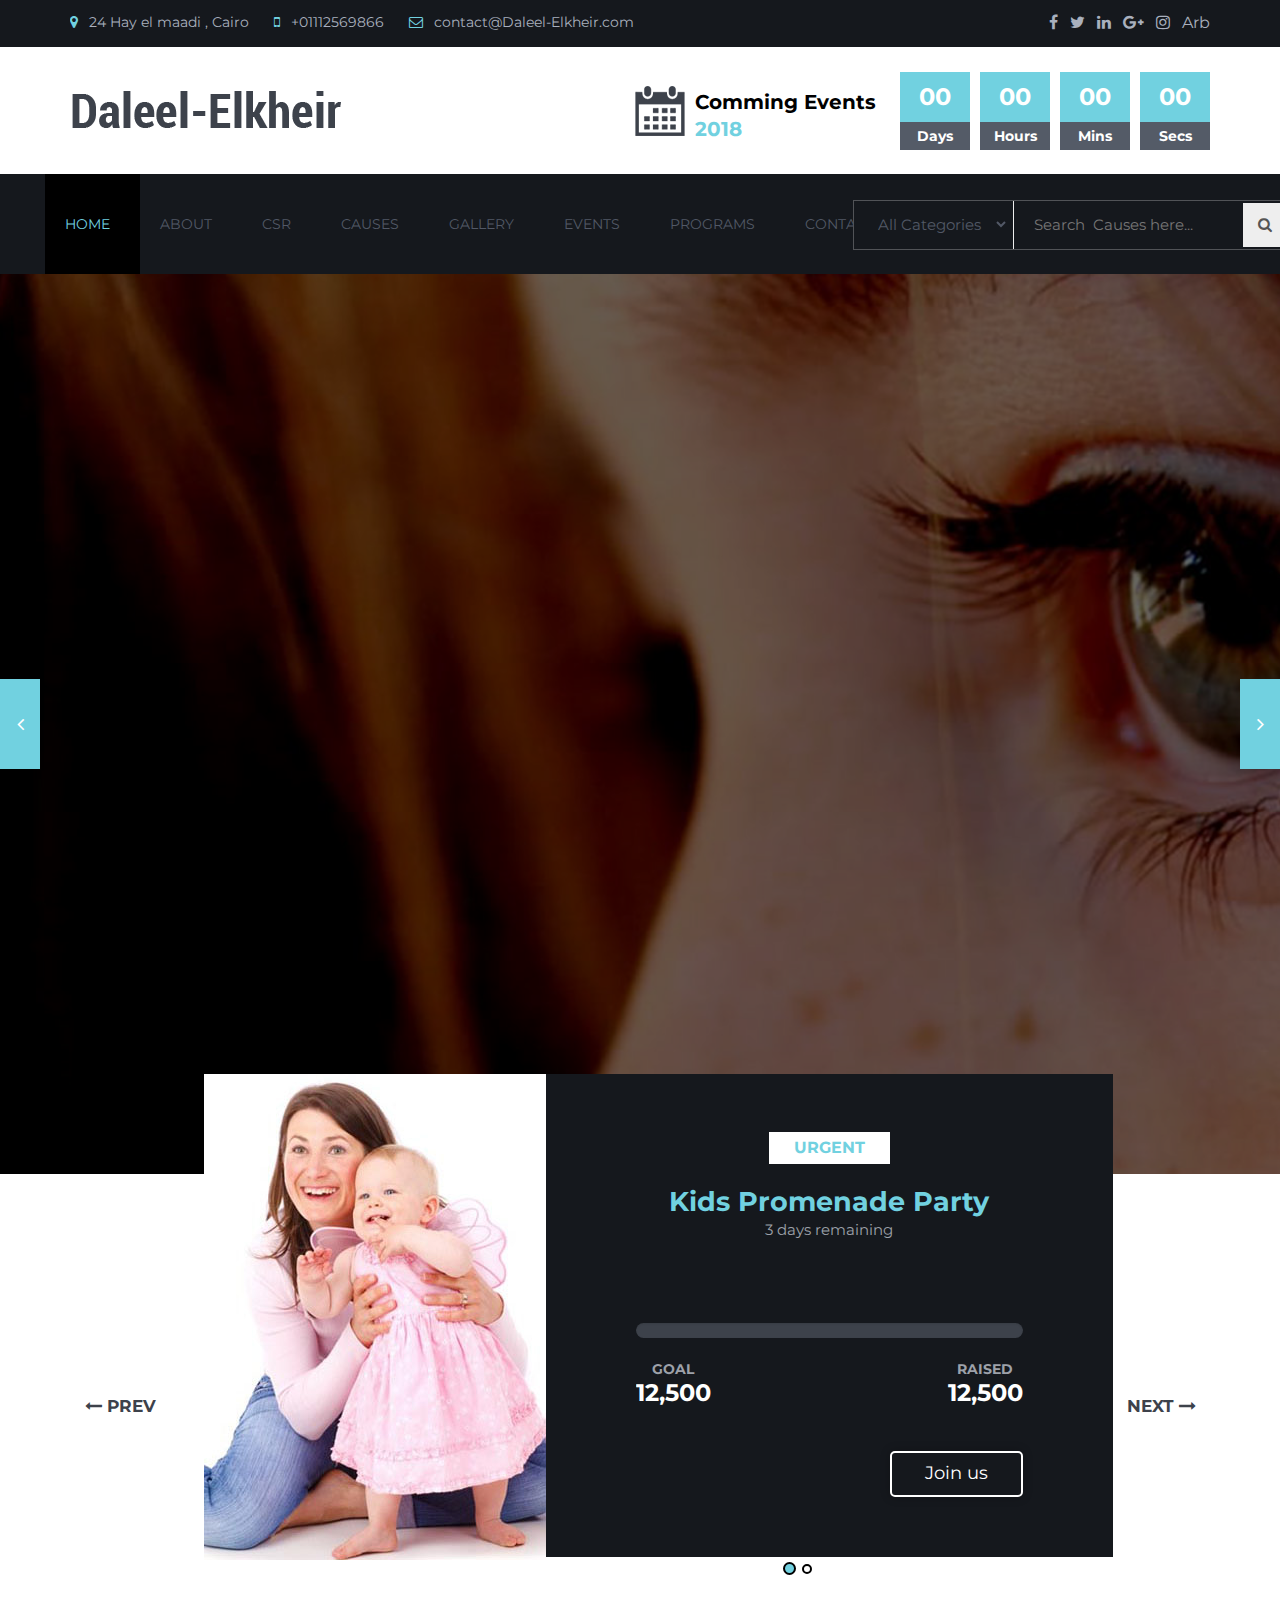
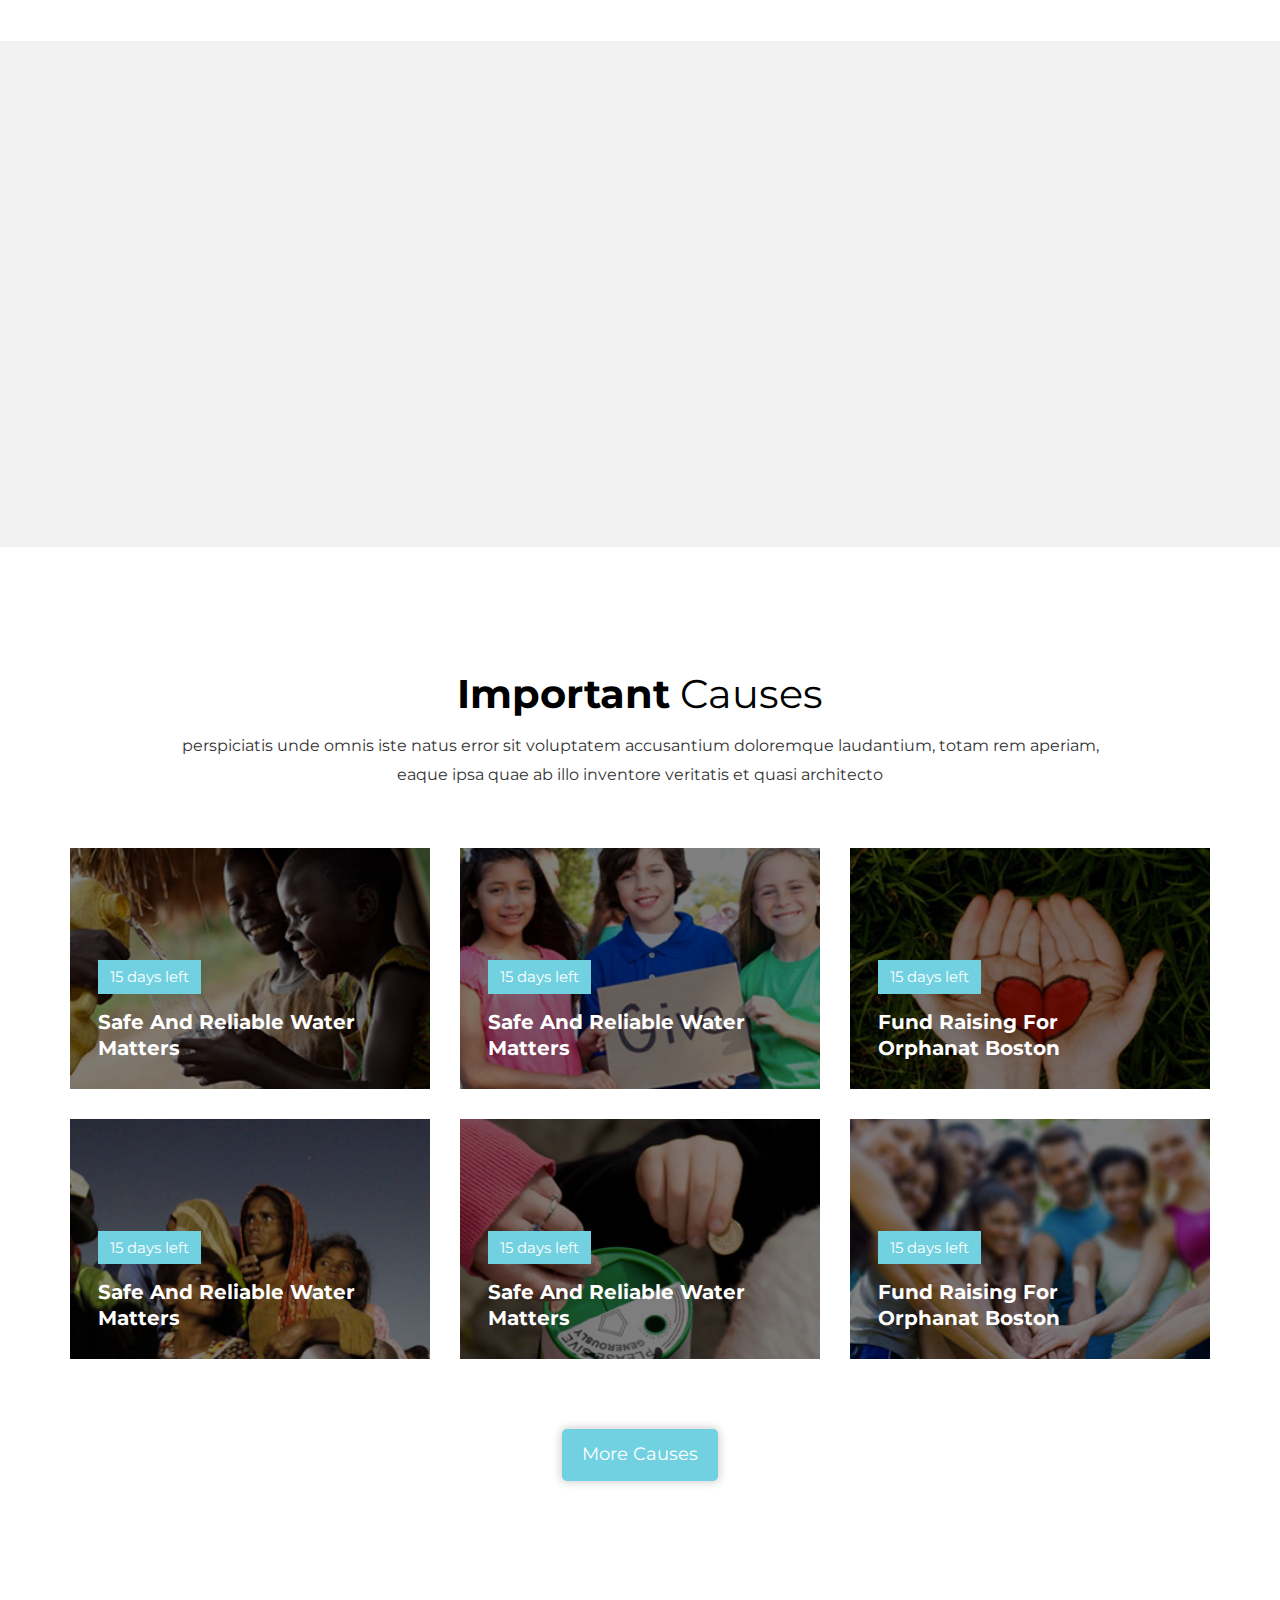
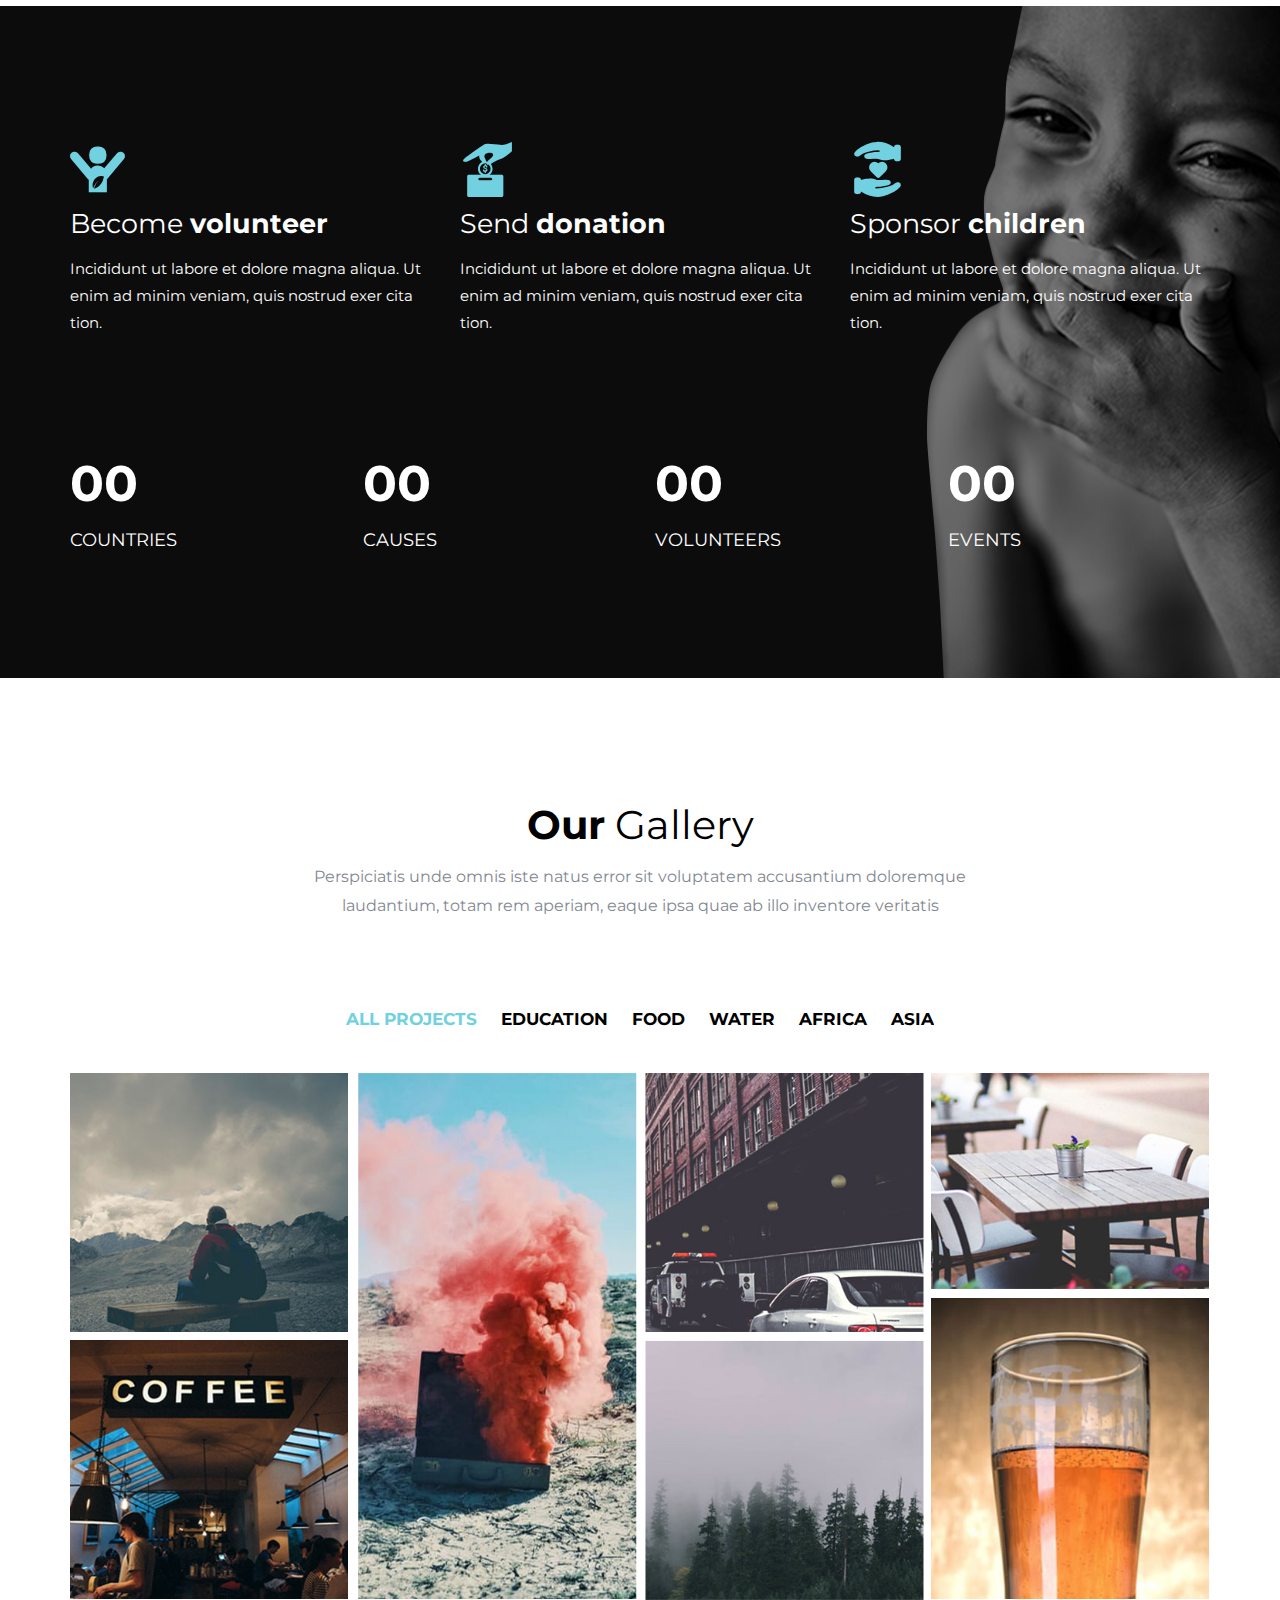
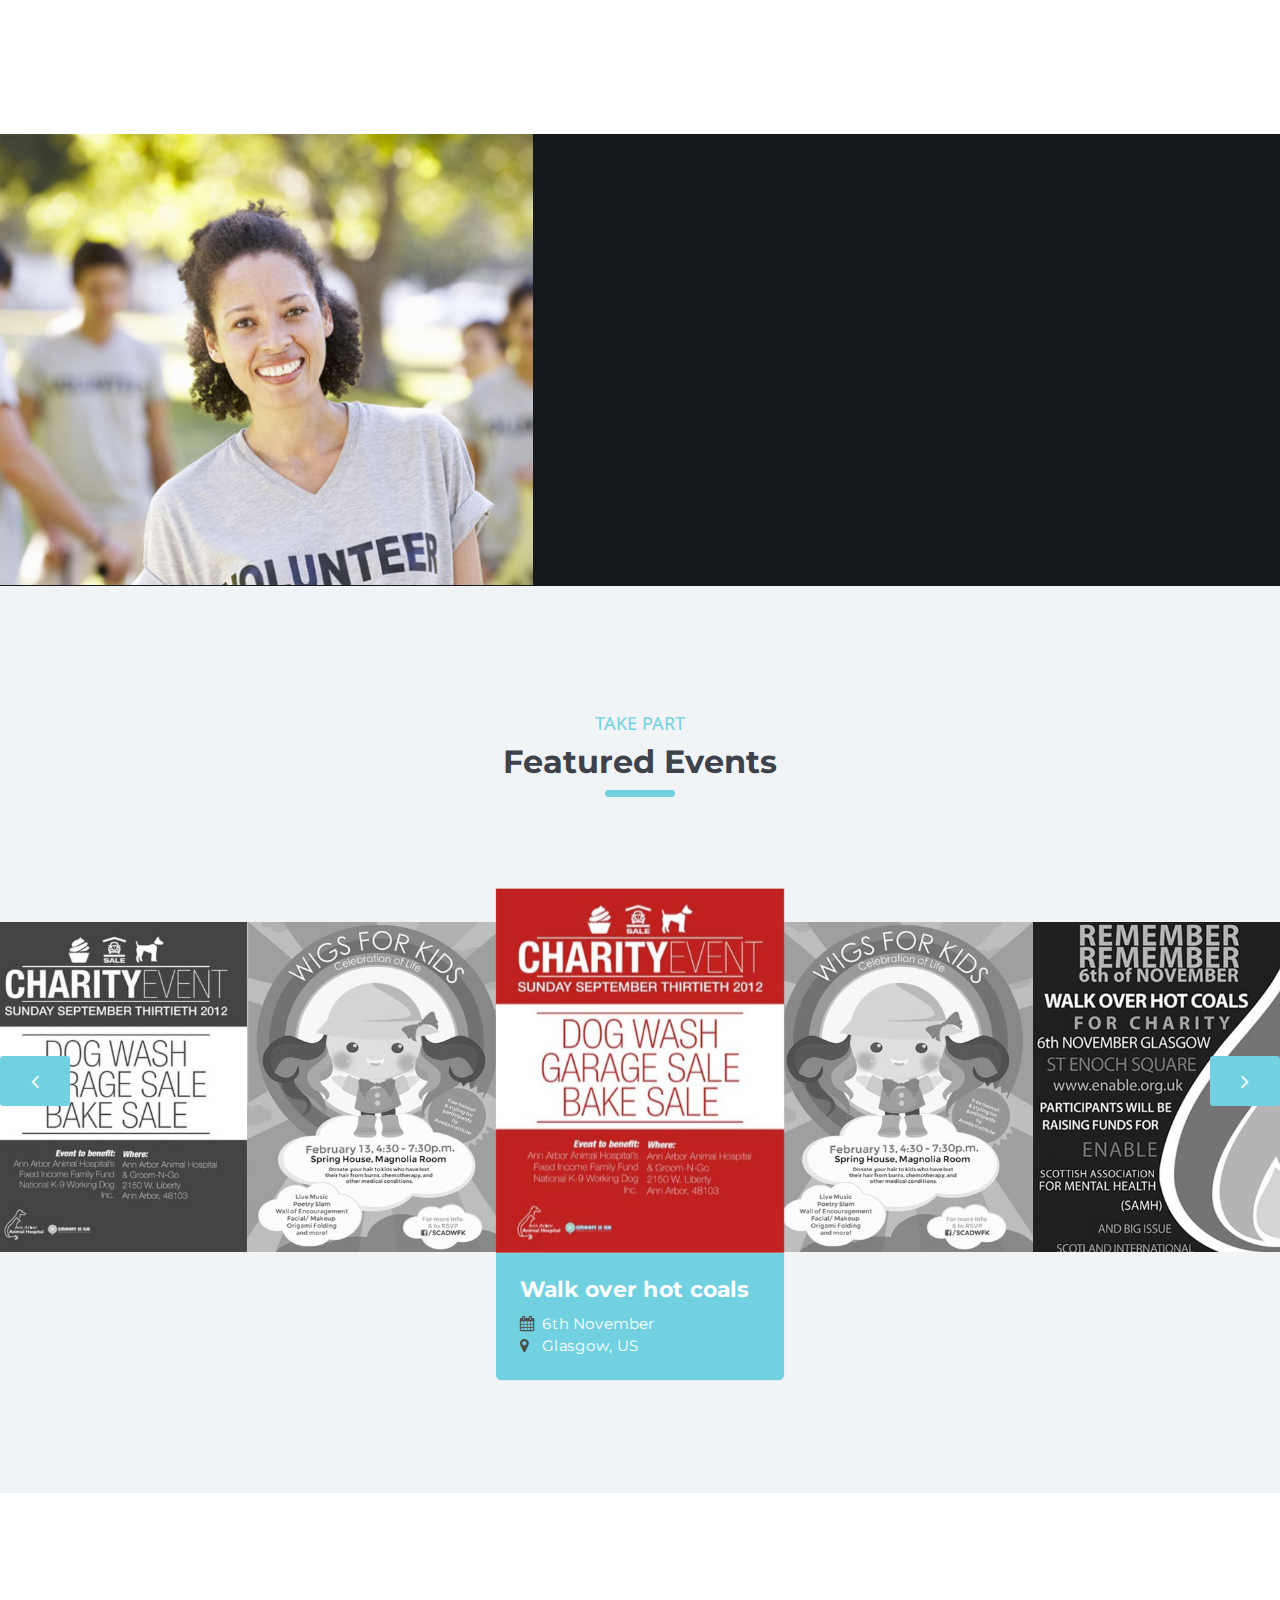
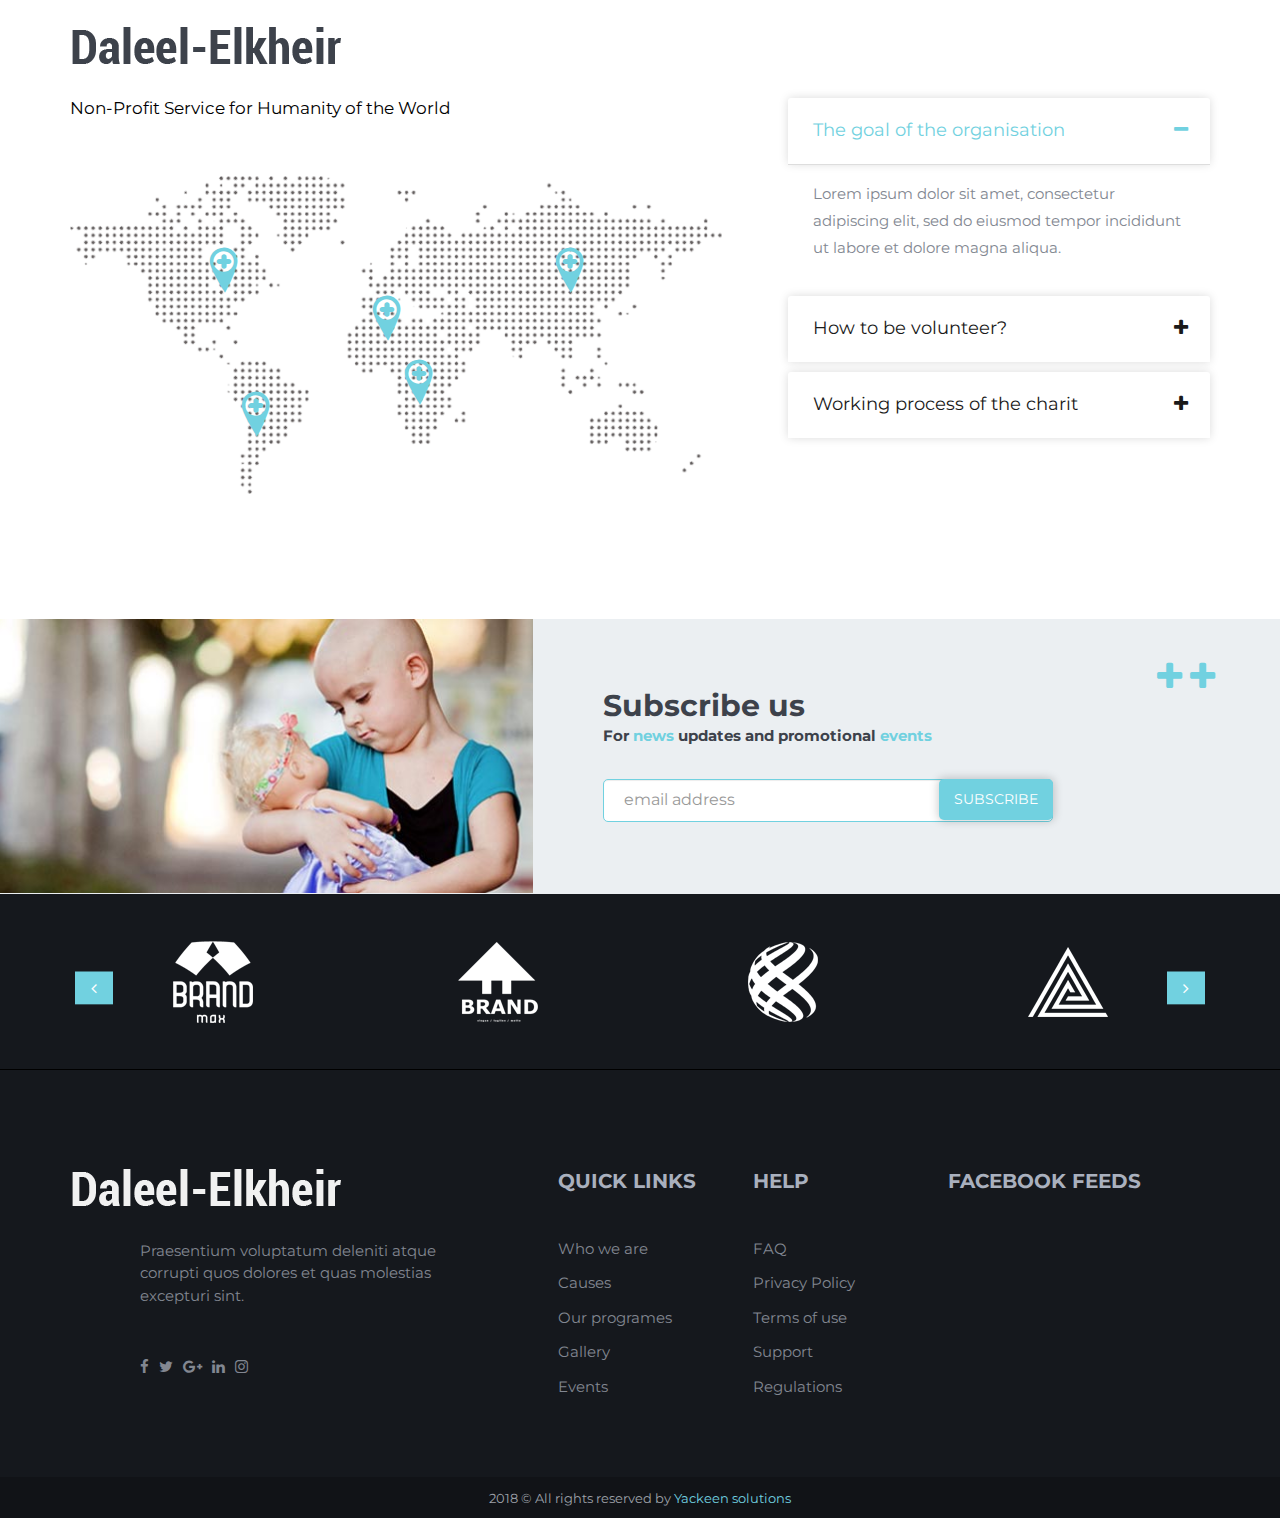
<file: index.html>
<!DOCTYPE html>
<html lang="en">


<head>
    <!-- Meta Tags -->
    <meta charset="utf-8">
    <meta http-equiv="X-UA-Compatible" content="IE=edge">
    <meta name="viewport" content="width=device-width, initial-scale=1">
    <meta name="description" content="Daleel el-Kheir website">
    <meta name="author" content="Alia hosny">

    <!-- Page Title -->
    <title>Daleel El khair</title>

    <!-- Favicon and Touch Icons -->
    <!-- <link href="images/favicon.png" rel="shortcut icon" type="image/png">
    <link href="images/apple-touch-icon.png" rel="apple-touch-icon">
    <link href="images/apple-touch-icon-72x72.png" rel="apple-touch-icon" sizes="72x72">
    <link href="images/apple-touch-icon-114x114.png" rel="apple-touch-icon" sizes="114x114">
    <link href="images/apple-touch-icon-144x144.png" rel="apple-touch-icon" sizes="144x144"> -->

    <!-- Icon fonts -->
    <link href="css/font-awesome.min.css" rel="stylesheet">
    <link href="css/flaticon.css" rel="stylesheet">

    <!-- Bootstrap core CSS -->
    <link href="css/bootstrap.min.css" rel="stylesheet">

    <!-- Plugins for this template -->
    <link href="css/animate.css" rel="stylesheet">
    <link href="css/owl.carousel.css" rel="stylesheet">
    <link href="css/owl.theme.css" rel="stylesheet">
    <link href="css/owl.transitions.css" rel="stylesheet">
    <link href="css/jquery.fancybox.css" rel="stylesheet">
     <link href="css/magnific-popup.css" rel="stylesheet">

    <!-- Custom styles for this template -->
    <link href="css/style.css" rel="stylesheet">

    <!-- HTML5 shim and Respond.js for IE8 support of HTML5 elements and media queries -->
    <!--[if lt IE 9]>
    <script src="https://oss.maxcdn.com/html5shiv/3.7.3/html5shiv.min.js"></script>
    <script src="https://oss.maxcdn.com/respond/1.4.2/respond.min.js"></script>
    <![endif]-->

</head>

<body>

    <!-- start page-wrapper -->
    <div class="page-wrapper home-style-three">

        <!-- start preloader --> 
        <div class="preloader">
            <div class="middle">
                <i class="fi flaticon-animal"></i>
            </div>
        </div>
        <!-- end preloader -->   

        <!-- Start header -->
        <header id="header" class="header-style-three">
            <div class="topbar"> 
                <div class="upper-topbar">
                    <div class="container">
                        <div class="row">
                            <div class="col col-sm-9">
                                <div class="contact-info">
                                    <ul>
                                        <li><i class="fa fa-map-marker"></i> 24 Hay el maadi , Cairo</li>
                                        <li><i class="fa fa-mobile"></i> +01112569866</li>
                                        <li><i class="fa fa-envelope-o"></i> contact@Daleel-Elkheir.com</li>
                                    </ul>
                                </div>
                            </div>

                            <div class="col col-sm-3">
                                <div class="social">
                                    <ul>
                                        <li><a href="#"><i class="fa fa-facebook"></i></a></li>
                                        <li><a href="#"><i class="fa fa-twitter"></i></a></li>
                                        <li><a href="#"><i class="fa fa-linkedin"></i></a></li>
                                        <li><a href="#"><i class="fa fa-google-plus"></i></a></li>
                                        <li><a href="#"><i class="fa fa-instagram"></i></a></li>
                                        <li><a href="#"> Arb</a></li>
                                    </ul>
                                </div>
                            </div>
                        </div>
                    </div>
                </div> <!-- end upper-topbar -->

                <div class="lower-topbar">
                    <div class="container">
                        <div class="row">
                            <div class="col col-md-4">
                                <div class="logo">
                                    <a href="index.html"><img src="images/logo-2.png" alt class="img img-responsive"></a>
                                </div>
                            </div>
                            <div class="col col-md-8">
                                <div class="next-event">
                                    <div class="subject">
                                        <img src="images/cycling.png" alt>
                                        <h5>Comming Events <span>2018</span></h5>
                                    </div>
                                    <div id="clock"></div>
                                </div>
                            </div>
                        </div>
                    </div>
                </div> <!-- end lower-topbar -->

            </div> <!-- end top-bar -->

            <nav class="navigation navbar navbar-default" id="main-navigation">
                <div class="container-fluid">
                    <div class="navbar-header">
                        <button type="button" class="open-btn">
                            <span class="sr-only">Toggle navigation</span>
                            <span class="icon-bar"></span>
                            <span class="icon-bar"></span>
                            <span class="icon-bar"></span>
                        </button>
                    </div>
                    <div class="col-xs-12">
                        <div id="navbar" class="navbar-collapse collapse col-lg-8">
                        <button class="close-navbar"><i class="fa fa-close"></i></button>
                        <ul class="nav navbar-nav">
                            <li class="current">
                                <a href="#">Home</a>
                                
                            </li>
                            <li >
                                <a href="about.html">About</a>
                                
                            </li>
                            <li >
                                <a href="error-404.html">CSR</a>
                                
                            </li>
                            <li >
                                <a href="causes-list.html">Causes</a>
                                
                            </li>
                            <li >
                                <a href="gallery.html">Gallery</a>
                               
                            </li>
                            <li >
                                <a href="error-404.html">Events</a>
                               
                            </li>
                            <li >
                                <a href="error-404.html">Programs</a>
                               
                            </li>
                            <li><a href="contact.html">Contact</a></li>
                        </ul>
                    </div><!-- end of nav-collapse -->

                    <div class="navbar-right social-links-mini-cart col-lg-4 hidden-sm hidden-xs">
                            <div class="search-cate">
                                <select class="selectpicker">
                                  <option> All Categories</option>
                                  <option> Homeless</option>
                                  <option> Zakat ramadan</option>
                                  <option> Daleel el kheir</option>
                                  
                                </select>
                                <input type="search" placeholder="Search  Causes here...">
                                <button class="submit" type="submit"><i class="fa fa-search"></i></button>
                              </div>
                    </div>
                    </div>
                </div><!-- end of container -->
            </nav>
        </header>
        <!-- end of header -->


        <!-- start of hero -->   
        <section class="hero hero-style-three hero-slider-wrapper">
            <div class="hero-slider">
                <div class="slide">
                    <img src="images/slider/slide-3.jpg" alt>
                    <div class="container">
                        <div class="col col-sm-8 slider-title">
                            <h1>Give alittle  <span>Change </span>a lot</h1>
                            <p>Nam libero tempore, cum soluta nobis est eligendi optio cumque nihil impedit quo minus id quod maxime placeat facere.</p>
                            <a href="causes-single.html" class="btn theme-btn">Case study</a>
                        </div>
                    </div>
                </div>
                <div class="slide">
                    <img src="images/slider/slide-2.jpg" alt>
                    <div class="container">
                        <div class="col col-sm-8 slider-title">
                            <h1>Sponsor a child </h1>
                            <p>Nam libero tempore, cum soluta nobis est eligendi optio cumque nihil impedit quo minus id quod maxime placeat facere.</p>
                            <a href="causes-single.html" class="btn theme-btn">Case study</a>
                        </div>
                    </div>
                </div>
                <div class="slide">
                    <img src="images/slider/slide-1.jpg" alt>
                    <div class="container">
                        <div class="col col-sm-8 slider-title">
                            <h1>Give alittle  <span>Change </span>a lot</h1>
                            <p>Nam libero tempore, cum soluta nobis est eligendi optio cumque nihil impedit quo minus id quod maxime placeat facere.</p>
                            <a href="causes-single.html" class="btn theme-btn">Case study</a>
                        </div>
                    </div>
                </div>
            </div>
        </section>
        <!-- end of hero slider -->

        
        <!-- start urgent-donation -->
        <section class="urgent-donation">
            <div class="container">
                <div class="row urgent-inner">
                    <div class="col col-lg-10 col-lg-offset-1">
                        <div class="urgent-slider">
                            <div class="urgent-box">
                                <div class="img-holder">
                                    <img src="images/urgent-slider/img-1.jpg" alt class="img img-responsive">
                                </div>
                                <div class="details">
                                    <span>Urgent</span>
                                    <h2>Kids promenade party</h2>
                                    <p class="remaing-date">3 days remaining</p>
                                    <div class="progress-wrapper">
                                        <div class="progress">
                                            <div class="progress-bar" data-percent="85"></div>
                                        </div>
                                    </div>
                                    <div class="goal-raised">
                                        <div class="goal">
                                            <span>Goal</span>
                                            <h4>12,500</h4>
                                        </div>
                                        <div class="raised">
                                            <span>Raised</span>
                                            <h4>12,500</h4>
                                        </div>
                                    </div>
                                    <form action="#" class="form">
                                      
                                        <div>
                                            <button type="submit" class="btn theme-btn">Join us</button>
                                        </div>
                                    </form>
                                </div>
                            </div>

                            <div class="urgent-box">
                                <div class="img-holder">
                                    <img src="images/urgent-slider/img-2.jpg" alt class="img img-responsive">
                                </div>
                                <div class="details">
                                    <span>Urgent</span>
                                    <h2>Kids promenade party</h2>
                                    <p class="remaing-date">3 days remaining</p>
                                    <div class="progress-wrapper">
                                        <div class="progress">
                                            <div class="progress-bar" data-percent="85"></div>
                                        </div>
                                        <div class="goal-raised">
                                            <div class="goal">
                                                <span>Goal</span>
                                                <h4>12,500</h4>
                                            </div>
                                            <div class="raised">
                                                <span>Raised</span>
                                                <h4>12,500</h4>
                                            </div>
                                        </div>
                                        <form action="#" class="form">
                                            
                                            <div>
                                                <button type="submit" class="btn theme-btn">Join us</button>
                                            </div>
                                        </form>
                                    </div>
                                </div>
                            </div>                        
                        </div> <!-- end urgent-slider -->
                    </div> <!-- end col -->
                </div> <!-- end row -->
            </div> <!-- end container -->
        </section>
        <!-- end urgent-donation -->


        <!-- start cta-4 --> 
        <section class="cta-4 section-padding">
            <h2 class="hidden">CTA 4</h2>
            <div class="container">
                <div class="row">
                    <div class="col col-sm-4">
                        <div class="wow fadeInLeftSlow">
                            <span class="icon"><i class="fi flaticon-money-1"></i></span>
                            <h3>Donate money</h3>
                            <p>Perspiciatis unde omnis iste natus error sit vo luptatem</p>
                            <a href="#" class="read-more">Read more</a>
                        </div>
                    </div>
                    <div class="col col-sm-4">
                        <div class="wow fadeInLeftSlow" data-wow-delay="0.5s">
                            <span class="icon"><i class="fi flaticon-heart"></i></span>
                            <h3>Become volunteer</h3>
                            <p>Perspiciatis unde omnis iste natus error sit vo luptatem</p>
                            <a href="#" class="read-more">Read more</a>
                        </div>
                    </div>
                    <div class="col col-sm-4">
                        <div class="wow fadeInLeftSlow" data-wow-delay="1s">
                            <span class="icon"><i class="fi flaticon-business-1"></i></span>
                            <h3>Sponsorship</h3>
                            <p>Perspiciatis unde omnis iste natus error sit vo luptatem</p>
                            <a href="#" class="read-more">Read more</a>
                        </div>
                    </div>
                </div> <!-- end row -->
            </div> <!-- end container -->
        </section>
        <!-- end cta-4 -->
<!-- start important-causes -->
        <section class="important-causes section-padding">
            <div class="container">
                <div class="row section-title-s3">
                    <div class="col col-md-10 col-md-offset-1">
                        <h2><span>Important</span> causes</h2>
                        <p>perspiciatis unde omnis iste natus error sit voluptatem accusantium doloremque laudantium, totam rem aperiam, eaque ipsa quae ab illo inventore veritatis et quasi architecto</p>
                    </div>
                </div> <!-- end section-title -->

                <div class="row content important-causes-content">
                    <div class="col col-md-4 col-xs-6">
                        <div class="grid">
                            <div class="details">
                                <span class="time-count">15 days left</span>
                                <h3>Safe and Reliable Water Matters</h3>
                            </div>
                            <div class="causes-info">
                                <div class="goal-meter">
                                    <div class="goal">
                                        <span>Goal</span>
                                        <h4>12500</h4>
                                    </div>
                                    <div class="meter3" data-value="0.62">
                                        <span></span>
                                        <p>Complete</p>
                                    </div>
                                    <div class="raised">
                                        <span>Raised</span>
                                        <h4>12500</h4>
                                    </div>
                                </div>
                                <a href="causes-single.html" class="btn">View causes</a>
                            </div>
                        </div>
                    </div>
                    <div class="col col-md-4 col-xs-6">
                        <div class="grid">
                            <div class="details">
                                <span class="time-count">15 days left</span>
                                <h3>Safe and Reliable Water Matters</h3>
                            </div>
                            <div class="causes-info">
                                <div class="goal-meter">
                                    <div class="goal">
                                        <span>Goal</span>
                                        <h4>12500</h4>
                                    </div>
                                    <div class="meter3" data-value="0.45">
                                        <span></span>
                                        <p>Complete</p>
                                    </div>
                                    <div class="raised">
                                        <span>Raised</span>
                                        <h4>12500</h4>
                                    </div>
                                </div>
                                <a href="causes-single.html" class="btn">View causes</a>
                            </div>
                        </div>
                    </div>
                    <div class="col col-md-4 col-xs-6">
                        <div class="grid">
                            <div class="details">
                                <span class="time-count">15 days left</span>
                                <h3>Fund raising for orphanat boston</h3>
                            </div>
                            <div class="causes-info">
                                <div class="goal-meter">
                                    <div class="goal">
                                        <span>Goal</span>
                                        <h4>12500</h4>
                                    </div>
                                    <div class="meter3" data-value="0.35">
                                        <span></span>
                                        <p>Complete</p>
                                    </div>
                                    <div class="raised">
                                        <span>Raised</span>
                                        <h4>12500</h4>
                                    </div>
                                </div>
                                <a href="causes-single.html" class="btn">View causes</a>
                            </div>
                        </div>
                    </div>
                    <div class="col col-md-4 col-xs-6">
                        <div class="grid">
                            <div class="details">
                                <span class="time-count">15 days left</span>
                                <h3>Safe and Reliable Water Matters</h3>
                            </div>
                            <div class="causes-info">
                                <div class="goal-meter">
                                    <div class="goal">
                                        <span>Goal</span>
                                        <h4>12500</h4>
                                    </div>
                                    <div class="meter3" data-value="0.95">
                                        <span></span>
                                        <p>Complete</p>
                                    </div>
                                    <div class="raised">
                                        <span>Raised</span>
                                        <h4>12500</h4>
                                    </div>
                                </div>
                                <a href="causes-single.html" class="btn">View causes</a>
                            </div>
                        </div>
                    </div>
                    <div class="col col-md-4 col-xs-6">
                        <div class="grid">
                            <div class="details">
                                <span class="time-count">15 days left</span>
                                <h3>Safe and Reliable Water Matters</h3>
                            </div>
                            <div class="causes-info">
                                <div class="goal-meter">
                                    <div class="goal">
                                        <span>Goal</span>
                                        <h4>12500</h4>
                                    </div>
                                    <div class="meter3" data-value="0.55">
                                        <span></span>
                                        <p>Complete</p>
                                    </div>
                                    <div class="raised">
                                        <span>Raised</span>
                                        <h4>12500</h4>
                                    </div>
                                </div>
                                <a href="causes-single.html" class="btn">View causes</a>
                            </div>
                        </div>
                    </div>
                    <div class="col col-md-4 col-xs-6">
                        <div class="grid">
                            <div class="details">
                                <span class="time-count">15 days left</span>
                                <h3>Fund raising for orphanat boston</h3>
                            </div>
                            <div class="causes-info">
                                <div class="goal-meter">
                                    <div class="goal">
                                        <span>Goal</span>
                                        <h4>12500</h4>
                                    </div>
                                    <div class="meter3" data-value="0.48">
                                        <span></span>
                                        <p>Complete</p>
                                    </div>
                                    <div class="raised">
                                        <span>Raised</span>
                                        <h4>12500</h4>
                                    </div>
                                </div>
                                <a href="causes-single.html" class="btn">View causes</a>
                            </div>
                        </div>
                    </div>
                    <div class="more-causes">
                        <a href="causes-list.html" class="btn theme-btn">More causes</a>
                    </div>
                </div>                
            </div> <!-- end container -->
        </section>
        <!-- end important-causes -->
       
       
        <!-- start fun-fact -->
        <section class="fun-fact section-padding">
            <div class="container">
                <div class="row top-part">
                    <div class="col col-sm-4">
                        <span class="icon">
                            <i class="fi flaticon-eco-volunteer"></i>
                        </span>
                        <h3>Become <span>volunteer</span></h3>
                        <p>Incididunt ut labore et dolore magna aliqua. Ut enim ad minim veniam, quis nostrud exer cita tion.</p>
                    </div>
                    <div class="col col-sm-4">
                        <span class="icon">
                            <i class="fi flaticon-make-a-donation"></i>
                        </span>
                        <h3>Send <span>donation</span></h3>
                        <p>Incididunt ut labore et dolore magna aliqua. Ut enim ad minim veniam, quis nostrud exer cita tion.</p>
                    </div>
                    <div class="col col-sm-4">
                        <span class="icon">
                            <i class="fi flaticon-people"></i>
                        </span>
                        <h3>Sponsor <span>children</span></h3>
                        <p>Incididunt ut labore et dolore magna aliqua. Ut enim ad minim veniam, quis nostrud exer cita tion.</p>
                    </div>
                </div>

                <div class="row bottom-row">
                    <div class="col col-xs-3">
                        <h2 class="counter" data-count="19">00</h2>
                        <span>Countries</span>
                    </div>
                    <div class="col col-xs-3">
                        <h2 class="counter" data-count="41">00</h2>
                        <span>Causes</span>
                    </div>
                    <div class="col col-xs-3">
                        <h2 class="counter" data-count="85">00</h2>
                        <span>Volunteers</span>
                    </div>
                    <div class="col col-xs-3">
                        <h2 class="counter" data-count="38">00</h2>
                        <span>Events</span>
                    </div>
                </div>
            </div> <!-- end container -->
        </section>
        <!-- end fun-fact -->


       

<!-- start gallery-st2 -->
        <section class="gallery-st2 sortable-gallery gallery section-padding">
            <h2 class="hidden">Gallery</h2>
            <div class="container">
                <div class="row section-title-s4">
                    <div class="col col-md-8 col-md-offset-2">
                        <h2><span>Our</span> Gallery</h2>
                        <p>Perspiciatis unde omnis iste natus error sit voluptatem accusantium doloremque laudantium, totam rem aperiam, eaque ipsa quae ab illo inventore veritatis</p>
                    </div>
                </div> <!-- end section-title -->

                <div class="row">
                    <div class="col col-lg-12">
                        <div class="gallery-filters">
                            <ul>
                                <li><a data-filter="*" href="#" class="current">All Projects</a></li>
                                <li><a data-filter=".education" href="#">Education</a></li>
                                <li><a data-filter=".food" href="#">Food</a></li>
                                <li><a data-filter=".water" href="#">Water</a></li>
                                <li><a data-filter=".africa" href="#">Africa</a></li>
                                <li><a data-filter=".asia" href="#">Asia</a></li>
                            </ul>
                        </div>

                        <div class="gallery-container masonry-gallery popup-gallery">
                            <div class="box education">
                                <a href="images/gallery/big-photo/img-1.jpg">
                                    <div class="img-holder">
                                        <img src="images/gallery/masonry-gallery/img-1.jpg" alt class="img img-responsive">
                                    </div>
                                    <div class="hover-text">
                                        <div>
                                            <h3>Old stuffed ted</h3>
                                            <span>East coast, Virginia</span>
                                        </div>
                                    </div>
                                </a>
                            </div>
                            <div class="box eudcation water">
                                <a href="images/gallery/big-photo/img-2.jpg">
                                    <div class="img-holder">
                                        <img src="images/gallery/masonry-gallery/img-2.jpg" alt class="img img-responsive">
                                    </div>
                                    <div class="hover-text">
                                        <div>
                                            <h3>Old stuffed ted</h3>
                                            <span>East coast, Virginia</span>
                                        </div>
                                    </div>
                                </a>
                            </div>
                            <div class="box water eudcation asia">
                                <a href="images/gallery/big-photo/img-3.jpg">
                                    <div class="img-holder">
                                        <img src="images/gallery/masonry-gallery/img-3.jpg" alt class="img img-responsive">
                                    </div>
                                    <div class="hover-text">
                                        <div>
                                            <h3>Old stuffed ted</h3>
                                            <span>East coast, Virginia</span>
                                        </div>
                                    </div>
                                </a>
                            </div>
                            <div class="box education africa">
                                <a href="images/gallery/big-photo/img-4.jpg">
                                    <div class="img-holder">
                                        <img src="images/gallery/masonry-gallery/img-4.jpg" alt class="img img-responsive">
                                    </div>
                                    <div class="hover-text">
                                        <div>
                                            <h3>Old stuffed ted</h3>
                                            <span>East coast, Virginia</span>
                                        </div>
                                    </div>
                                </a>
                            </div>
                            <div class="box water water food">
                               <a href="images/gallery/big-photo/img-5.jpg">
                                    <div class="img-holder">
                                        <img src="images/gallery/masonry-gallery/img-5.jpg" alt class="img img-responsive">
                                    </div>
                                    <div class="hover-text">
                                        <div>
                                            <h3>Old stuffed ted</h3>
                                            <span>East coast, Virginia</span>
                                        </div>
                                    </div>
                                </a>
                            </div>
                            <div class="box africa">
                                <a href="images/gallery/big-photo/img-6.jpg">
                                    <div class="img-holder">
                                        <img src="images/gallery/masonry-gallery/img-6.jpg" alt class="img img-responsive">
                                    </div>
                                    <div class="hover-text">
                                        <div>
                                            <h3>Old stuffed ted</h3>
                                            <span>East coast, Virginia</span>
                                        </div>
                                    </div>
                                </a>
                            </div>
                            <div class="box education asia">
                                <a href="images/gallery/big-photo/img-7.jpg">
                                    <div class="img-holder">
                                        <img src="images/gallery/masonry-gallery/img-7.jpg" alt class="img img-responsive">
                                    </div>
                                    <div class="hover-text">
                                        <div>
                                            <h3>Old stuffed ted</h3>
                                            <span>East coast, Virginia</span>
                                        </div>
                                    </div>
                                </a>
                            </div>
                        </div>
                    </div> <!-- end col -->
                </div> <!-- end row -->
            </div> <!-- end container -->
        </section>
        <!-- end gallery-st2 -->
        


        <!-- start cta-2 --> 
        <section class="cta-2">
            <div class="container-fluid">
                <div class="row">
                    <div class="col col-md-5 col-sm-4 join-us"></div>

                    <div class="col col-md-7 col-sm-8 sing-up  wow fadeInRightSlow">
                        <h3><span><img src="images/sing-up-icon.png" alt></span> Sign up for volunteer program</h3>
                        <span>Serve the humanity</span>
                        <p>Iste natus error sit voluptatem accusantium doloremque laudantium, totam rem aperiam, eaque ipsa quae ab illo inventore veritatis et quasi architecto beatae vitae dicta sunt explicabo.</p>
                        <a href="join us.html" class="btn theme-btn">Sign up</a>
                    </div>
                </div> <!-- end row -->
            </div> <!-- end container -->
        </section>
        <!-- end cta-2 -->


       <!-- start evnets -->
        <section class="events section-padding">
            <div class="row section-title">
                <div class="col col-xs-12">
                    <span>Take part</span>
                    <h2>Featured events</h2>
                </div>
            </div> <!-- end section-title -->

            <div class="row">
                <div class="events-slider">
                    <div class="item">
                        <div class="img-holder">
                            <img src="images/events-slider/img-1.jpg" alt class="img img-responsive">
                        </div>
                        <div class="details">
                            <h3><a href="#">Walk over hot coals</a></h3>
                            <ul>
                                <li><i class="fa fa-calendar"></i> 6th November</li>
                                <li><i class="fa fa-map-marker"></i> Glasgow, US</li>
                            </ul>
                        </div>
                    </div>
                    <div class="item">
                        <div class="img-holder">
                            <img src="images/events-slider/img-2.jpg" alt class="img img-responsive">
                        </div>
                        <div class="details">
                            <h3><a href="#">Walk over hot coals</a></h3>
                            <ul>
                                <li><i class="fa fa-calendar"></i> 6th November</li>
                                <li><i class="fa fa-map-marker"></i> Glasgow, US</li>
                            </ul>
                        </div>
                    </div>
                    <div class="item">
                        <div class="img-holder">
                            <img src="images/events-slider/img-3.jpg" alt class="img img-responsive">
                        </div>
                        <div class="details">
                            <h3><a href="#">Walk over hot coals</a></h3>
                            <ul>
                                <li><i class="fa fa-calendar"></i> 6th November</li>
                                <li><i class="fa fa-map-marker"></i> Glasgow, US</li>
                            </ul>
                        </div>
                    </div>
                    <div class="item">
                        <div class="img-holder">
                            <img src="images/events-slider/img-4.jpg" alt class="img img-responsive">
                        </div>
                        <div class="details">
                            <h3><a href="#">Walk over hot coals</a></h3>
                            <ul>
                                <li><i class="fa fa-calendar"></i> 6th November</li>
                                <li><i class="fa fa-map-marker"></i> Glasgow, US</li>
                            </ul>
                        </div>
                    </div>
                    <div class="item">
                        <div class="img-holder">
                            <img src="images/events-slider/img-5.jpg" alt class="img img-responsive">
                        </div>
                        <div class="details">
                            <h3><a href="#">Walk over hot coals</a></h3>
                            <ul>
                                <li><i class="fa fa-calendar"></i> 6th November</li>
                                <li><i class="fa fa-map-marker"></i> Glasgow, US</li>
                            </ul>
                        </div>
                    </div>
                    <div class="item">
                        <div class="img-holder">
                            <img src="images/events-slider/img-1.jpg" alt class="img img-responsive">
                        </div>
                        <div class="details">
                            <h3><a href="#">Walk over hot coals</a></h3>
                            <ul>
                                <li><i class="fa fa-calendar"></i> 6th November</li>
                                <li><i class="fa fa-map-marker"></i> Glasgow, US</li>
                            </ul>
                        </div>
                    </div>
                    <div class="item">
                        <div class="img-holder">
                            <img src="images/events-slider/img-2.jpg" alt class="img img-responsive">
                        </div>
                        <div class="details">
                            <h3><a href="#">Walk over hot coals</a></h3>
                            <ul>
                                <li><i class="fa fa-calendar"></i> 6th November</li>
                                <li><i class="fa fa-map-marker"></i> Glasgow, US</li>
                            </ul>
                        </div>
                    </div>
                </div>
            </div>
        </section>
        <!-- end events -->
          

         <!-- start about-st2 -->
        <section class="about-st3 section-padding">
            <h2 class="hidden">About us</h2>
            <div class="container">
                <div class="row">
                    <div class="col col-md-7">
                        <div class="left-col">
                            <div class="logo">
                                <img src="images/logo-2.png" alt class="img img-responsive">
                            </div>
                            <span>Non-Profit Service for Humanity of the World</span>
                            <div class="our-location">
                                <img src="images/location-bg.png" alt class="img img-responsive">

                                <div class="location location-one">
                                    <div class="location-btn">
                                        <i class="fi flaticon-placeholder"></i>
                                    </div>
                                    <div class="location-info">
                                        <h5>Team Water</h5>
                                        <ul>
                                            <li>
                                                <i class="fi flaticon-group-of-people-cartoon-variant"></i>
                                                3.5k
                                            </li>
                                            <li>
                                                <i class="fi flaticon-money-3"></i>
                                                $102k
                                            </li>
                                        </ul>
                                        <a href="https://www.google.com/maps/embed?pb=!1m18!1m12!1m3!1d3677.7898246149844!2d89.5601340147084!3d22.810250485060976!2m3!1f0!2f0!3f0!3m2!1i1024!2i768!4f13.1!3m3!1m2!1s0x39ff901d89110f01%3A0x8dbefa2e360efc60!2z4Kaw4Kef4KeH4KayIOCmruCni-CnnA!5e0!3m2!1sbn!2sbd!4v1486012212575" class="map-link">See Location</a>
                                    </div>
                                </div>

                                <div class="location location-two">
                                    <div class="location-btn">
                                        <i class="fi flaticon-placeholder"></i>
                                    </div>
                                    <div class="location-info">
                                        <h5>Team Water</h5>
                                        <ul>
                                            <li>
                                                <i class="fi flaticon-group-of-people-cartoon-variant"></i>
                                                3.5k
                                            </li>
                                            <li>
                                                <i class="fi flaticon-money-3"></i>
                                                $102k
                                            </li>
                                        </ul>
                                        <a href="https://www.google.com/maps/embed?pb=!1m18!1m12!1m3!1d3677.7898246149844!2d89.5601340147084!3d22.810250485060976!2m3!1f0!2f0!3f0!3m2!1i1024!2i768!4f13.1!3m3!1m2!1s0x39ff901d89110f01%3A0x8dbefa2e360efc60!2z4Kaw4Kef4KeH4KayIOCmruCni-CnnA!5e0!3m2!1sbn!2sbd!4v1486012212575" class="map-link">See Location</a>
                                    </div>
                                </div>

                                <div class="location location-three">
                                    <div class="location-btn">
                                        <i class="fi flaticon-placeholder"></i>
                                    </div>
                                    <div class="location-info">
                                        <h5>Team Water</h5>
                                        <ul>
                                            <li>
                                                <i class="fi flaticon-group-of-people-cartoon-variant"></i>
                                                3.5k
                                            </li>
                                            <li>
                                                <i class="fi flaticon-money-3"></i>
                                                $102k
                                            </li>
                                        </ul>
                                        <a href="https://www.google.com/maps/embed?pb=!1m18!1m12!1m3!1d3677.7898246149844!2d89.5601340147084!3d22.810250485060976!2m3!1f0!2f0!3f0!3m2!1i1024!2i768!4f13.1!3m3!1m2!1s0x39ff901d89110f01%3A0x8dbefa2e360efc60!2z4Kaw4Kef4KeH4KayIOCmruCni-CnnA!5e0!3m2!1sbn!2sbd!4v1486012212575" class="map-link">See Location</a>
                                    </div>
                                </div>

                                <div class="location location-four">
                                    <div class="location-btn">
                                        <i class="fi flaticon-placeholder"></i>
                                    </div>
                                    <div class="location-info">
                                        <h5>Team Water</h5>
                                        <ul>
                                            <li>
                                                <i class="fi flaticon-group-of-people-cartoon-variant"></i>
                                                3.5k
                                            </li>
                                            <li>
                                                <i class="fi flaticon-money-3"></i>
                                                $102k
                                            </li>
                                        </ul>
                                        <a href="https://www.google.com/maps/embed?pb=!1m18!1m12!1m3!1d3677.7898246149844!2d89.5601340147084!3d22.810250485060976!2m3!1f0!2f0!3f0!3m2!1i1024!2i768!4f13.1!3m3!1m2!1s0x39ff901d89110f01%3A0x8dbefa2e360efc60!2z4Kaw4Kef4KeH4KayIOCmruCni-CnnA!5e0!3m2!1sbn!2sbd!4v1486012212575" class="map-link">See Location</a>
                                    </div>
                                </div>

                                <div class="location location-five">
                                    <div class="location-btn">
                                        <i class="fi flaticon-placeholder"></i>
                                    </div>
                                    <div class="location-info">
                                        <h5>Team Water</h5>
                                        <ul>
                                            <li>
                                                <i class="fi flaticon-group-of-people-cartoon-variant"></i>
                                                3.5k
                                            </li>
                                            <li>
                                                <i class="fi flaticon-money-3"></i>
                                                $102k
                                            </li>
                                        </ul>
                                        <a href="https://www.google.com/maps/embed?pb=!1m18!1m12!1m3!1d3677.7898246149844!2d89.5601340147084!3d22.810250485060976!2m3!1f0!2f0!3f0!3m2!1i1024!2i768!4f13.1!3m3!1m2!1s0x39ff901d89110f01%3A0x8dbefa2e360efc60!2z4Kaw4Kef4KeH4KayIOCmruCni-CnnA!5e0!3m2!1sbn!2sbd!4v1486012212575" class="map-link">See Location</a>
                                    </div>
                                </div>
                            </div>
                        </div>
                    </div> <!-- end of col -->

                    <div class="col col-md-5">
                        <div class="right-col">
                            <div class="panel-group" id="accordion">
                                <div class="panel panel-default current">
                                    <div class="panel-heading">
                                        <a data-toggle="collapse" data-parent="#accordion" href="#collapseOne" aria-expanded="true">The goal of the organisation</a>
                                    </div>
                                    <div id="collapseOne" class="panel-collapse collapse in">
                                        <div class="panel-body">
                                            <p>Lorem ipsum dolor sit amet, consectetur adipiscing elit, sed do eiusmod tempor incididunt ut labore et dolore magna aliqua.</p>
                                        </div>
                                    </div>
                                </div>

                                <div class="panel panel-default">
                                    <div class="panel-heading">
                                        <a class="collapsed" data-toggle="collapse" data-parent="#accordion" href="#collapseTwo">How to be volunteer?</a>
                                    </div>
                                    <div id="collapseTwo" class="panel-collapse collapse">
                                        <div class="panel-body">
                                            <p>Lorem ipsum dolor sit amet, consectetur adipiscing elit, sed do eiusmod tempor incididunt ut labore et dolore magna aliqua.</p>
                                        </div>
                                    </div>
                                </div>

                                <div class="panel panel-default">
                                    <div class="panel-heading">
                                        <a class="collapsed" data-toggle="collapse" data-parent="#accordion" href="#collapseThree">Working process of the charit</a>
                                    </div>
                                    <div id="collapseThree" class="panel-collapse collapse">
                                        <div class="panel-body">
                                            <p>Lorem ipsum dolor sit amet, consectetur adipiscing elit, sed do eiusmod tempor incididunt ut labore et dolore magna aliqua.</p>
                                        </div>
                                    </div>
                                </div>
                            </div>
                        </div>
                    </div>
                </div>
            </div> <!-- end container -->
        </section>
        <!-- end about-st2 -->

        <!-- start newsletter -->    
        <section class="newsletter">
            <div class="container-fluid">
                <div class="row">
                    <div class="col col-md-5 children-holder"></div>
                    <div class="col col-md-7 subscribe">
                        <h3>Subscribe us</h3>
                        <p>For <span>news</span> updates and promotional <span>events</span></p>

                        <form action="#">
                            <div>
                                <input class="form-control" type="email" required placeholder="email address">
                                <button type="submit" class="btn theme-btn">Subscribe</button>
                            </div>
                        </form>
                        <div class="pluses">
                            <i class="fa fa-plus"></i>
                            <i class="fa fa-plus"></i>
                        </div>
                    </div>
                </div> <!-- end row -->
            </div> <!-- end container-fluid -->
        </section>
        <!-- end newsletter -->
  <!-- start partner -->
        <section class="partner">
            <h2 class="hidden">Partner</h2>
            <div class="container">
                <div class="row">
                    <div class="col col-xs-12">
                        <div class="partner-slider">
                            <div class="box">
                                <img src="images/partner/img-1.png" alt class="img img-responsive">
                            </div>
                            <div class="box">
                                <img src="images/partner/img-2.png" alt class="img img-responsive">
                            </div>
                            <div class="box">
                                <img src="images/partner/img-3.png" alt class="img img-responsive">
                            </div>
                            <div class="box">
                                <img src="images/partner/img-4.png" alt class="img img-responsive">
                            </div>
                            <div class="box">
                                <img src="images/partner/img-1.png" alt class="img img-responsive">
                            </div>
                        </div>
                    </div>
                </div>
            </div> <!-- end container -->
        </section>
        <!-- end partner -->

        <!-- start footer -->  
        <footer>
            <div class="container">
                <div class="row upper-footer">
                    <div class="col col-md-5 col-xs-6">
                        <div class="widget about-widget">
                            <div class="logo">
                                <img src="images/logo.png" alt class="img img-responsive">
                            </div>

                            <div class="details">
                                <p>Praesentium voluptatum deleniti atque corrupti quos dolores et quas molestias excepturi sint.</p>
                                
                                <ul class="social-links">
                                    <li><a href="#"><i class="fa fa-facebook"></i></a></li>
                                    <li><a href="#"><i class="fa fa-twitter"></i></a></li>
                                    <li><a href="#"><i class="fa fa-google-plus"></i></a></li>
                                    <li><a href="#"><i class="fa fa-linkedin"></i></a></li>
                                    <li><a href="#"><i class="fa fa-instagram"></i></a></li>
                                </ul>
                            </div>
                        </div>
                    </div>

                    <div class="col col-md-2 col-xs-6">
                        <div class="widget">
                            <h3>Quick links</h3>
                            <ul>
                                <li><a href="#">Who we are</a></li>
                                <li><a href="#">Causes</a></li>
                                <li><a href="#">Our programes</a></li>
                                <li><a href="#">Gallery</a></li>
                                <li><a href="#">Events</a></li>
                            </ul>
                        </div>
                    </div>

                    <div class="col col-md-2 col-xs-6">
                        <div class="widget">
                            <h3>Help</h3>
                            <ul>
                                <li><a href="#">FAQ</a></li>
                                <li><a href="#">Privacy Policy</a></li>
                                <li><a href="#">Terms of use</a></li>
                                <li><a href="#">Support</a></li>
                                <li><a href="#">Regulations</a></li>
                            </ul>
                        </div>
                    </div>

                    <div class="col col-md-3 col-xs-6">
                        <div class="widget contact-widget">
                            <h3>Facebook feeds</h3>
                            <div>
                              
                            </div>
                        </div>
                    </div>
                </div> <!-- end upper-footer -->
            </div> <!-- end container -->

            <div class="row lower-footer">
                <div class="col col-xs-12">
                    <p class="copyright">
                                    2018 &copy; All rights reserved by <span><a href="#">Yackeen solutions</a></span>
                    </p>
                </div>
            </div>
        </footer>
        <!-- end footer -->
    </div>
    <!-- end of page-wrapper -->


    <!-- All JavaScript files
    ================================================== -->
    <script src="js/jquery.min.js"></script>
    <script src="js/bootstrap.min.js"></script>

    <!-- Plugins for this template -->
    <script src="js/jquery-plugin-collection.js"></script>

    <!-- Custom script for this template -->
    <script src="js/script.js"></script>
</body>

</html>
</file>
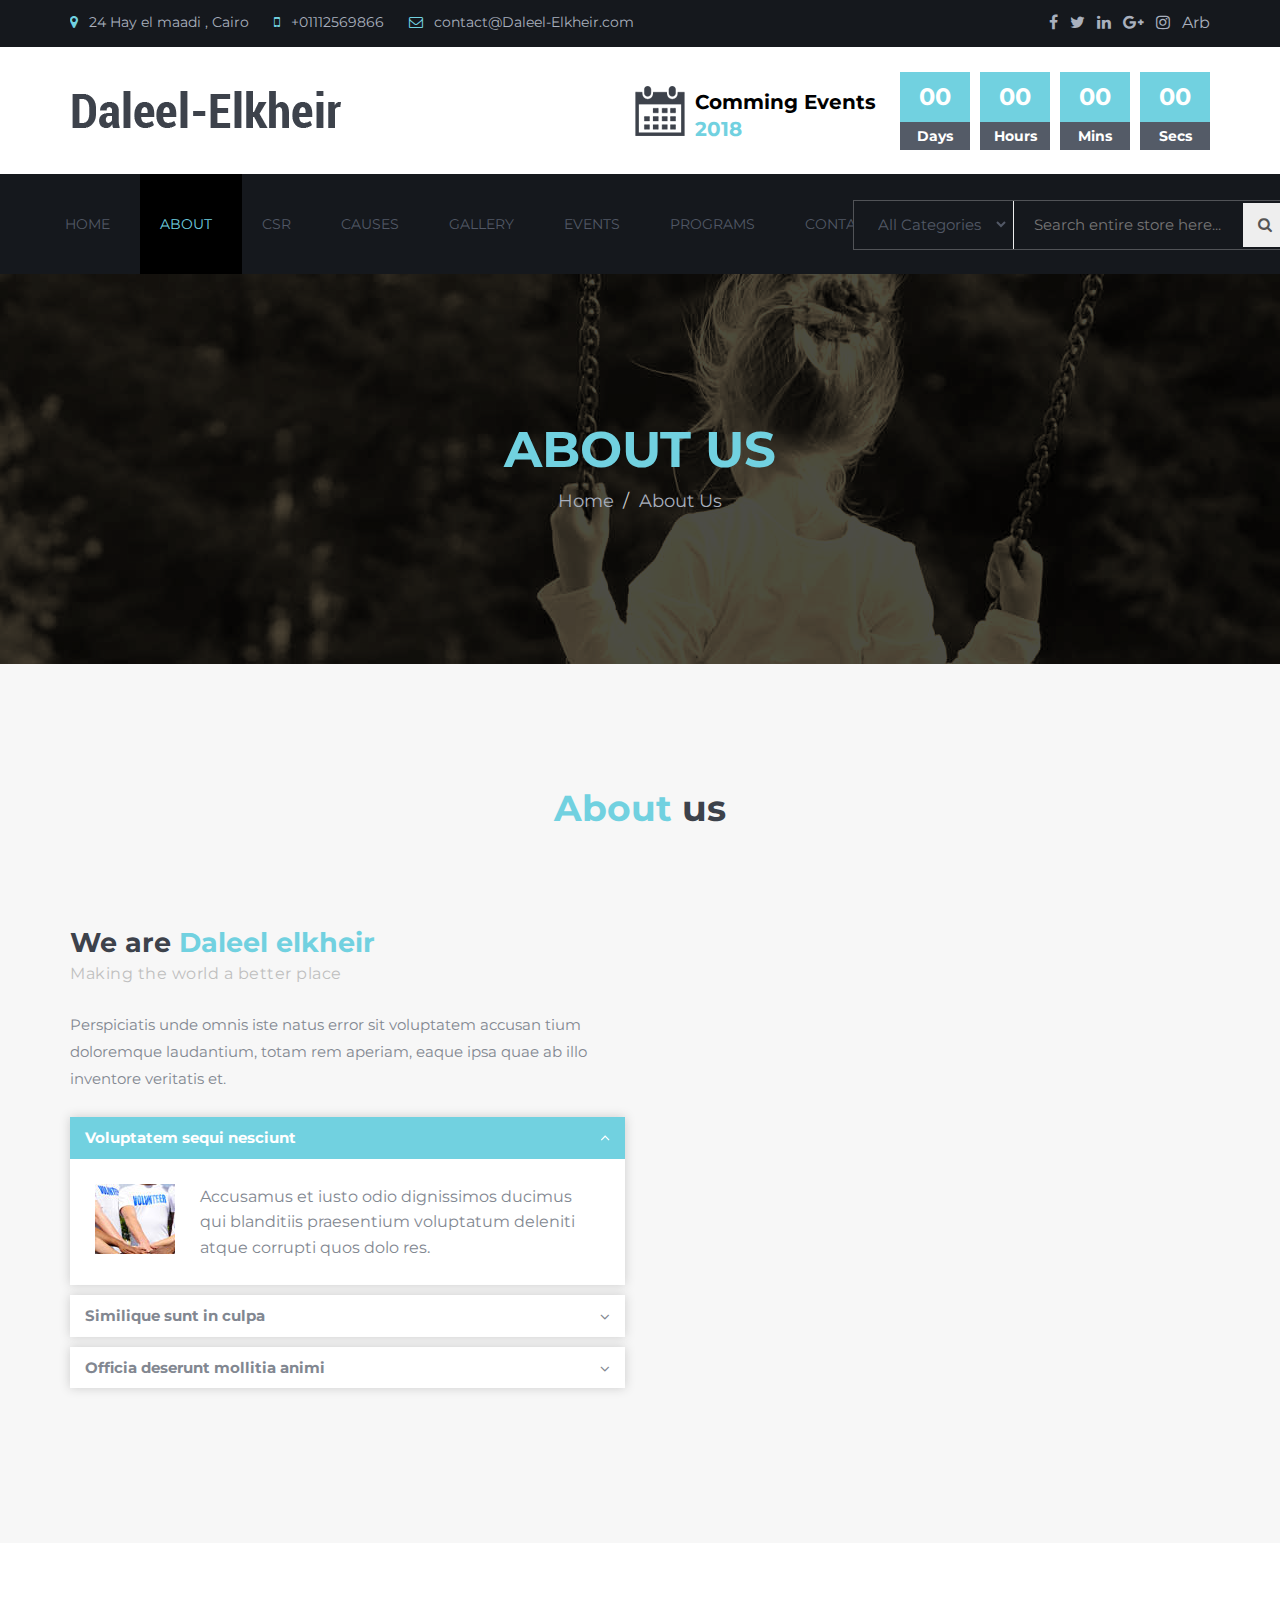
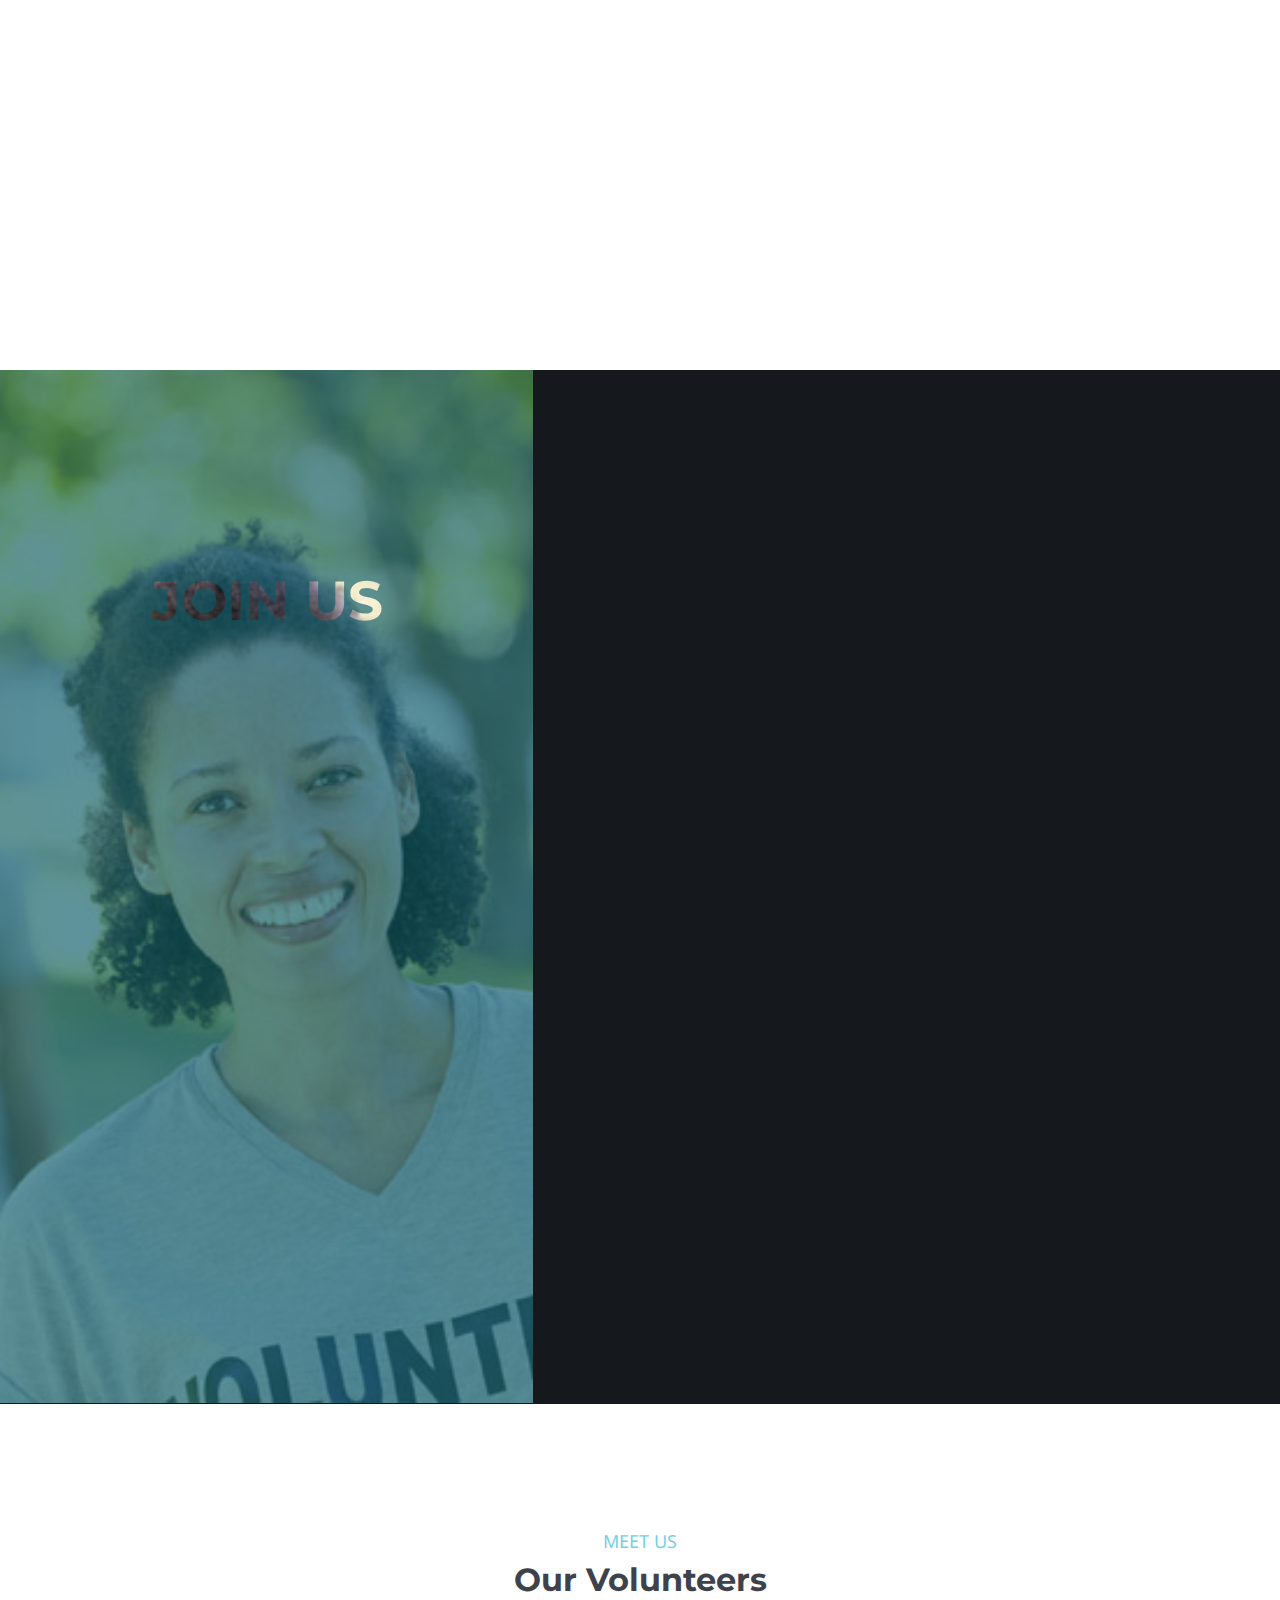
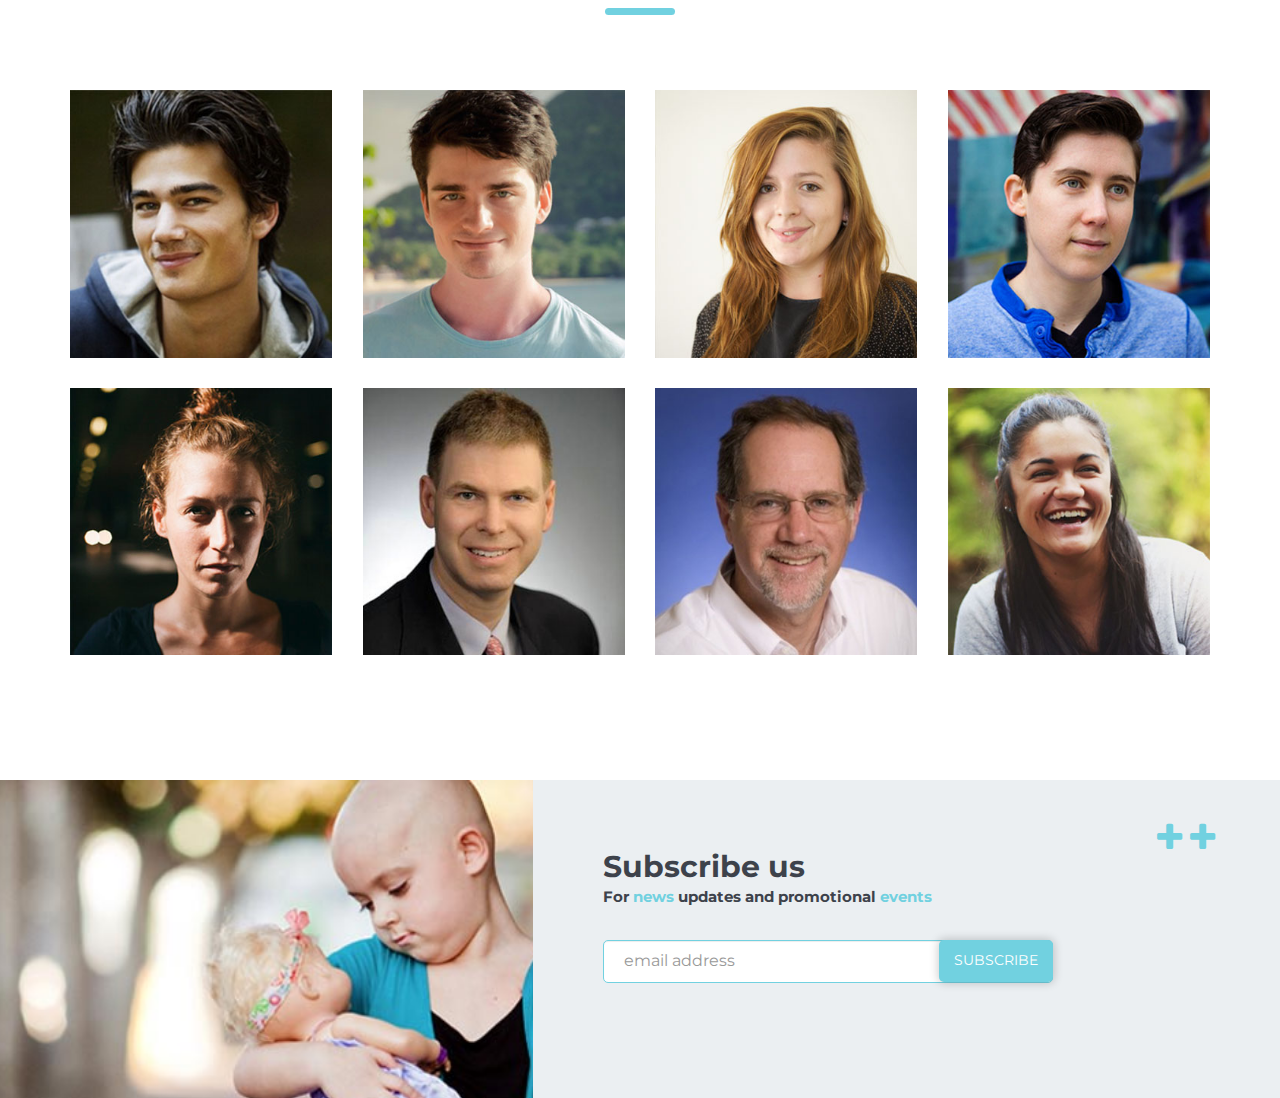
<file: about.html>
<!DOCTYPE html>
<html lang="en">

<head>
    <!-- Meta Tags -->
    <meta charset="utf-8">
    <meta http-equiv="X-UA-Compatible" content="IE=edge">
    <meta name="viewport" content="width=device-width, initial-scale=1">
    <meta name="description" content="Daleel el-Kheir website">
    <meta name="author" content="Alia hosny">

    <!-- Page Title -->
    <title>Daleel El khair</title>

    <!-- Favicon and Touch Icons -->
    <!-- <link href="images/favicon.png" rel="shortcut icon" type="image/png">
    <link href="images/apple-touch-icon.png" rel="apple-touch-icon">
    <link href="images/apple-touch-icon-72x72.png" rel="apple-touch-icon" sizes="72x72">
    <link href="images/apple-touch-icon-114x114.png" rel="apple-touch-icon" sizes="114x114">
    <link href="images/apple-touch-icon-144x144.png" rel="apple-touch-icon" sizes="144x144"> -->

    <!-- Icon fonts -->
    <link href="css/font-awesome.min.css" rel="stylesheet">
    <link href="css/flaticon.css" rel="stylesheet">

    <!-- Bootstrap core CSS -->
    <link href="css/bootstrap.min.css" rel="stylesheet">

    <!-- Plugins for this template -->
    <link href="css/animate.css" rel="stylesheet">
    <link href="css/owl.carousel.css" rel="stylesheet">
    <link href="css/owl.theme.css" rel="stylesheet">
    <link href="css/owl.transitions.css" rel="stylesheet">
    <link href="css/jquery.fancybox.css" rel="stylesheet">
     <link href="css/magnific-popup.css" rel="stylesheet">

    <!-- Custom styles for this template -->
    <link href="css/style.css" rel="stylesheet">

    <!-- HTML5 shim and Respond.js for IE8 support of HTML5 elements and media queries -->
    <!--[if lt IE 9]>
    <script src="https://oss.maxcdn.com/html5shiv/3.7.3/html5shiv.min.js"></script>
    <script src="https://oss.maxcdn.com/respond/1.4.2/respond.min.js"></script>
    <![endif]-->

</head>

<body>

    <!-- start page-wrapper -->
    <div class="page-wrapper about-page">

        <!-- start preloader --> 
        <div class="preloader">
            <div class="middle">
                <i class="fi flaticon-animal"></i>
            </div>
        </div>
        <!-- end preloader -->   

       <!-- Start header -->
        <header id="header" class="header-style-three">
            <div class="topbar"> 
                <div class="upper-topbar">
                    <div class="container">
                        <div class="row">
                            <div class="col col-sm-9">
                                <div class="contact-info">
                                    <ul>
                                        <li><i class="fa fa-map-marker"></i> 24 Hay el maadi , Cairo</li>
                                        <li><i class="fa fa-mobile"></i> +01112569866</li>
                                        <li><i class="fa fa-envelope-o"></i> contact@Daleel-Elkheir.com</li>
                                    </ul>
                                </div>
                            </div>

                            <div class="col col-sm-3">
                                <div class="social">
                                    <ul>
                                        <li><a href="#"><i class="fa fa-facebook"></i></a></li>
                                        <li><a href="#"><i class="fa fa-twitter"></i></a></li>
                                        <li><a href="#"><i class="fa fa-linkedin"></i></a></li>
                                        <li><a href="#"><i class="fa fa-google-plus"></i></a></li>
                                        <li><a href="#"><i class="fa fa-instagram"></i></a></li>
                                        <li><a href="#"> Arb</a></li>
                                    </ul>
                                </div>
                            </div>
                        </div>
                    </div>
                </div> <!-- end upper-topbar -->

                <div class="lower-topbar">
                    <div class="container">
                        <div class="row">
                            <div class="col col-md-4">
                                <div class="logo">
                                    <a href="index.html"><img src="images/logo-2.png" alt class="img img-responsive"></a>
                                </div>
                            </div>
                            <div class="col col-md-8">
                                <div class="next-event">
                                    <div class="subject">
                                        <img src="images/cycling.png" alt>
                                        <h5>Comming Events <span>2018</span></h5>
                                    </div>
                                    <div id="clock"></div>
                                </div>
                            </div>
                        </div>
                    </div>
                </div> <!-- end lower-topbar -->

            </div> <!-- end top-bar -->

            <nav class="navigation navbar navbar-default" id="main-navigation">
                <div class="container-fluid">
                    <div class="navbar-header">
                        <button type="button" class="open-btn">
                            <span class="sr-only">Toggle navigation</span>
                            <span class="icon-bar"></span>
                            <span class="icon-bar"></span>
                            <span class="icon-bar"></span>
                        </button>
                    </div>
                    <div class="col-xs-12">
                        <div id="navbar" class="navbar-collapse collapse col-lg-8">
                        <button class="close-navbar"><i class="fa fa-close"></i></button>
                        <ul class="nav navbar-nav">
                            <li >
                                <a href="#">Home</a>
                                
                            </li>
                            <li class="current">
                                <a href="#">About</a>
                                
                            </li>
                            <li >
                                <a href="#">CSR</a>
                                
                            </li>
                            <li >
                                <a href="#">Causes</a>
                                
                            </li>
                            <li >
                                <a href="#">Gallery</a>
                               
                            </li>
                            <li >
                                <a href="#">Events</a>
                               
                            </li>
                            <li >
                                <a href="#">Programs</a>
                               
                            </li>
                            <li><a href="contact.html">Contact</a></li>
                        </ul>
                    </div><!-- end of nav-collapse -->

                    <div class="navbar-right social-links-mini-cart col-lg-4 hidden-sm hidden-xs">
                            <div class="search-cate">
                                <select class="selectpicker">
                                  <option> All Categories</option>
                                  <option> Homeless</option>
                                  <option> Zakat ramadan</option>
                                  <option> Daleel el kheir</option>
                                  
                                </select>
                                <input type="search" placeholder="Search entire store here...">
                                <button class="submit" type="submit"><i class="fa fa-search"></i></button>
                              </div>
                    </div>
                    </div>
                </div><!-- end of container -->
            </nav>
        </header>
        <!-- end of header -->


        <!-- start page-title -->    
        <section class="page-title">
            <div class="page-title-bg"></div>
            <div class="container">
                <div class="title-box">
                    <h1>About us</h1>
                    <ol class="breadcrumb">
                        <li><a href="#">Home</a></li>
                        <li class="active">About us</li>
                    </ol>
                </div>
            </div> <!-- end container -->
        </section>
        <!-- end page-title -->


        <!-- start about-details -->
        <section class="about-us-st section-padding">
            <div class="container">
                <h2><span>About</span> us</h2>
                <div class="row">
                    <div class="col col-md-6">
                        <div class="left-col">
                            <div class="company">
                                <h3>We are <span>Daleel elkheir</span></h3>
                                <span>Making the world a better place</span>
                            </div>
                            <p>Perspiciatis unde omnis iste natus error sit voluptatem accusan tium doloremque laudantium, totam rem aperiam, eaque ipsa quae ab illo inventore veritatis et.</p>

                            <div class="panel-group" id="accordion">
                                <div class="panel panel-default current">
                                    <div class="panel-heading" id="headingOne">
                                        <a data-toggle="collapse" data-parent="#accordion" href="#collapseOne" aria-expanded="true">Voluptatem sequi nesciunt <i class="fa fa-angle-down"></i></a>
                                    </div>
                                    <div id="collapseOne" class="panel-collapse collapse in">
                                        <div class="panel-body">
                                            <div class="img-holder">
                                                <img src="images/about/thumb/img-1.jpg" alt>
                                            </div>
                                            <div class="details">
                                                <p>Accusamus et iusto odio dignissimos ducimus qui blanditiis praesentium voluptatum deleniti atque corrupti quos dolo res.</p>
                                            </div>
                                        </div>
                                    </div>
                                </div>

                                <div class="panel panel-default">
                                    <div class="panel-heading" id="headingTwo">
                                        <a class="collapsed" data-toggle="collapse" data-parent="#accordion" href="#collapseTwo">Similique sunt in culpa <i class="fa fa-angle-down"></i></a>
                                    </div>
                                    <div id="collapseTwo" class="panel-collapse collapse">
                                        <div class="panel-body">
                                            <div class="img-holder">
                                                <img src="images/about/thumb/img-1.jpg" alt>
                                            </div>
                                            <div class="details">
                                                <p>Accusamus et iusto odio dignissimos ducimus qui blanditiis praesentium voluptatum deleniti atque corrupti quos dolo res.</p>
                                            </div>
                                        </div>
                                    </div>
                                </div>

                                <div class="panel panel-default">
                                    <div class="panel-heading" id="headingThree">
                                        <a class="collapsed" data-toggle="collapse" data-parent="#accordion" href="#collapseThree">Officia deserunt mollitia animi <i class="fa fa-angle-down"></i></a>
                                    </div>
                                    <div id="collapseThree" class="panel-collapse collapse">
                                        <div class="panel-body">
                                            <div class="img-holder">
                                                <img src="images/about/thumb/img-1.jpg" alt>
                                            </div>
                                            <div class="details">
                                                <p>Accusamus et iusto odio dignissimos ducimus qui blanditiis praesentium voluptatum deleniti atque corrupti quos dolo res.</p>
                                            </div>
                                        </div>
                                    </div>
                                </div>
                            </div>
                        </div> <!-- end left-col -->
                    </div> <!-- end col -->

                    <div class="col col-md-6 wow fadeInRightSlow">
                        <div class="right-col">
                            <div class="video">
                                <img src="images/about/video-poster.jpg" alt="" class="img img-responsive">
                                <a href="https://www.youtube.com/embed/opj24KnzrWo?autoplay=1"  class="video-btn" data-type="iframe"><i class="fa fa-play"></i></a>
                            </div>
                        </div>
                    </div>
                </div> <!-- end row -->
            </div> <!-- end container -->
        </section>
        <!-- end about-details -->


        <!-- start cta-4 --> 
        <section class="cta-4 section-padding">
            <h2 class="hidden">CTA 4</h2>
            <div class="container">
                <div class="row">
                    <div class="col col-sm-4">
                        <div class="wow fadeInLeftSlow">
                            <span class="icon"><i class="fi flaticon-money-1"></i></span>
                            <h3>Donate money</h3>
                            <p>Perspiciatis unde omnis iste natus error sit vo luptatem</p>
                            <a href="#" class="read-more">Read more</a>
                        </div>
                    </div>
                    <div class="col col-sm-4">
                        <div class="wow fadeInLeftSlow" data-wow-delay="0.3s"> 
                            <span class="icon"><i class="fi flaticon-heart"></i></span>
                            <h3>Become volunteer</h3>
                            <p>Perspiciatis unde omnis iste natus error sit vo luptatem</p>
                            <a href="#" class="read-more">Read more</a>
                        </div>
                    </div>
                    <div class="col col-sm-4">
                        <div class="wow fadeInLeftSlow" data-wow-delay="0.6s">
                            <span class="icon"><i class="fi flaticon-business-1"></i></span>
                            <h3>Sponsorship</h3>
                            <p>Perspiciatis unde omnis iste natus error sit vo luptatem</p>
                            <a href="#" class="read-more">Read more</a>
                        </div>
                    </div>
                </div> <!-- end row -->
            </div> <!-- end container -->
        </section>
        <!-- end cta-4 -->


        <!-- start cta-2 --> 
        <section class="cta-2">
            <div class="container-fluid">
                <div class="row">
                    <div class="col col-md-5 col-sm-4 join-us">
                        <span>Join us</span>
                    </div>

                    <div class="col col-md-7 col-sm-8 sing-up  wow fadeInRightSlow">
                        <h3><span><img src="images/sing-up-icon.png" alt></span> Sign up for volunteer program</h3>
                        <span>Serve the humanity</span>
                        <p>Iste natus error sit voluptatem accusantium doloremque laudantium, totam rem aperiam, eaque ipsa quae ab illo inventore veritatis et quasi architecto beatae vitae dicta sunt explicabo.</p>
                        <a href="#" class="btn theme-btn">Sing up</a>
                    </div>
                </div> <!-- end row -->
            </div> <!-- end container -->
        </section>
        <!-- end cta-2 -->


        <!-- start volunteers -->
        <section class="volunteers section-padding">
            <div class="container">
                <div class="row section-title">
                    <div class="col col-xs-12">
                        <span>Meet us</span>
                        <h2>Our Volunteers</h2>
                    </div>
                </div> <!-- end section-title -->

                <div class="row volunteers-grid">
                    <div class="col col-md-3 col-xs-6">
                        <div class="box">
                            <div class="img-holder">
                                <img src="images/volunteers/img-1.jpg" alt class="img img-responsive">
                            </div>
                            <div class="hover-text">
                                <div>
                                    <h4>Ahmmed Mohamed</h4>
                                    <span>CEO, Hooli</span>
                                    <ul class="social-links">
                                        <li><a href="#"><i class="fa fa-facebook"></i></a></li>
                                        <li><a href="#"><i class="fa fa-twitter"></i></a></li>
                                        <li><a href="#"><i class="fa fa-linkedin"></i></a></li>
                                    </ul>
                                </div>
                            </div>
                        </div>
                    </div>

                    <div class="col col-md-3 col-xs-6">
                        <div class="box">
                            <div class="img-holder">
                                <img src="images/volunteers/img-2.jpg" alt class="img img-responsive">
                            </div>
                            <div class="hover-text">
                                <div>
                                    <h4>Mohamed sharif</h4>
                                    <span>CEO, Hooli</span>
                                    <ul class="social-links">
                                        <li><a href="#"><i class="fa fa-facebook"></i></a></li>
                                        <li><a href="#"><i class="fa fa-twitter"></i></a></li>
                                        <li><a href="#"><i class="fa fa-linkedin"></i></a></li>
                                    </ul>
                                </div>
                            </div>
                        </div>
                    </div>
                    
                    <div class="col col-md-3 col-xs-6">
                        <div class="box">
                            <div class="img-holder">
                                <img src="images/volunteers/img-3.jpg" alt class="img img-responsive">
                            </div>
                            <div class="hover-text">
                                <div>
                                    <h4>Shahy sharif</h4>
                                    <span>CEO, Hooli</span>
                                    <ul class="social-links">
                                        <li><a href="#"><i class="fa fa-facebook"></i></a></li>
                                        <li><a href="#"><i class="fa fa-twitter"></i></a></li>
                                        <li><a href="#"><i class="fa fa-linkedin"></i></a></li>
                                    </ul>
                                </div>
                            </div>
                        </div>
                    </div>
                    
                    <div class="col col-md-3 col-xs-6">
                        <div class="box">
                            <div class="img-holder">
                                <img src="images/volunteers/img-4.jpg" alt class="img img-responsive">
                            </div>
                            <div class="hover-text">
                                <div>
                                    <h4>Ali Hosny</h4>
                                    <span>CEO, Hooli</span>
                                    <ul class="social-links">
                                        <li><a href="#"><i class="fa fa-facebook"></i></a></li>
                                        <li><a href="#"><i class="fa fa-twitter"></i></a></li>
                                        <li><a href="#"><i class="fa fa-linkedin"></i></a></li>
                                    </ul>
                                </div>
                            </div>
                        </div>
                    </div>
                    
                    <div class="col col-md-3 col-xs-6">
                        <div class="box">
                            <div class="img-holder">
                                <img src="images/volunteers/img-5.jpg" alt class="img img-responsive">
                            </div>
                            <div class="hover-text">
                                <div>
                                    <h4>Alia Hosny</h4>
                                    <span>CEO, Hooli</span>
                                    <ul class="social-links">
                                        <li><a href="#"><i class="fa fa-facebook"></i></a></li>
                                        <li><a href="#"><i class="fa fa-twitter"></i></a></li>
                                        <li><a href="#"><i class="fa fa-linkedin"></i></a></li>
                                    </ul>
                                </div>
                            </div>
                        </div>
                    </div>
                    
                    <div class="col col-md-3 col-xs-6">
                        <div class="box">
                            <div class="img-holder">
                                <img src="images/volunteers/img-6.jpg" alt class="img img-responsive">
                            </div>
                            <div class="hover-text">
                                <div>
                                    <h4>Mohamed Raafat</h4>
                                    <span>CEO, Hooli</span>
                                    <ul class="social-links">
                                        <li><a href="#"><i class="fa fa-facebook"></i></a></li>
                                        <li><a href="#"><i class="fa fa-twitter"></i></a></li>
                                        <li><a href="#"><i class="fa fa-linkedin"></i></a></li>
                                    </ul>
                                </div>
                            </div>
                        </div>
                    </div>
                    
                    <div class="col col-md-3 col-xs-6">
                        <div class="box">
                            <div class="img-holder">
                                <img src="images/volunteers/img-7.jpg" alt class="img img-responsive">
                            </div>
                            <div class="hover-text">
                                <div>
                                    <h4>Hasib sharif</h4>
                                    <span>CEO, Hooli</span>
                                    <ul class="social-links">
                                        <li><a href="#"><i class="fa fa-facebook"></i></a></li>
                                        <li><a href="#"><i class="fa fa-twitter"></i></a></li>
                                        <li><a href="#"><i class="fa fa-linkedin"></i></a></li>
                                    </ul>
                                </div>
                            </div>
                        </div>
                    </div>
                    
                    <div class="col col-md-3 col-xs-6">
                        <div class="box">
                            <div class="img-holder">
                                <img src="images/volunteers/img-8.jpg" alt class="img img-responsive">
                            </div>
                            <div class="hover-text">
                                <div>
                                    <h4>Nwal sharif</h4>
                                    <span>CEO, Hooli</span>
                                    <ul class="social-links">
                                        <li><a href="#"><i class="fa fa-facebook"></i></a></li>
                                        <li><a href="#"><i class="fa fa-twitter"></i></a></li>
                                        <li><a href="#"><i class="fa fa-linkedin"></i></a></li>
                                    </ul>
                                </div>
                            </div>
                        </div>
                    </div>
                </div> <!-- end row -->
            </div> <!-- end container -->
        </section>
        <!-- end volunteers -->


        <!-- start newsletter -->    
        <section class="newsletter">
            <div class="container-fluid">
                <div class="row">
                    <div class="col col-md-5 children-holder"></div>
                    <div class="col col-md-7 subscribe">
                        <h3>Subscribe us</h3>
                        <p>For <span>news</span> updates and promotional <span>events</span></p>

                        <form action="#">
                            <div>
                                <input class="form-control" type="email" required placeholder="email address">
                                <button type="submit" class="btn theme-btn">Subscribe</button>
                            </div>
                        </form>
                        <div class="pluses">
                            <i class="fa fa-plus"></i>
                            <i class="fa fa-plus"></i>
                        </div>
                    </div>
                </div> <!-- end row -->
            </div> <!-- end container-fluid -->
        </section>
        <!-- end newsletter -->

<!-- start partner -->
        <section class="partner">
            <h2 class="hidden">Partner</h2>
            <div class="container">
                <div class="row">
                    <div class="col col-xs-12">
                        <div class="partner-slider">
                            <div class="box">
                                <img src="images/partner/img-1.png" alt class="img img-responsive">
                            </div>
                            <div class="box">
                                <img src="images/partner/img-2.png" alt class="img img-responsive">
                            </div>
                            <div class="box">
                                <img src="images/partner/img-3.png" alt class="img img-responsive">
                            </div>
                            <div class="box">
                                <img src="images/partner/img-4.png" alt class="img img-responsive">
                            </div>
                            <div class="box">
                                <img src="images/partner/img-1.png" alt class="img img-responsive">
                            </div>
                        </div>
                    </div>
                </div>
            </div> <!-- end container -->
        </section>
        <!-- end partner -->
        <!-- start footer -->  
        <footer>
            <div class="container">
                <div class="row upper-footer">
                    <div class="col col-md-5 col-xs-6">
                        <div class="widget about-widget">
                            <div class="logo">
                                <img src="images/logo.png" alt class="img img-responsive">
                            </div>

                            <div class="details">
                                <p>Praesentium voluptatum deleniti atque corrupti quos dolores et quas molestias excepturi sint.</p>
                                
                                <ul class="social-links">
                                    <li><a href="#"><i class="fa fa-facebook"></i></a></li>
                                    <li><a href="#"><i class="fa fa-twitter"></i></a></li>
                                    <li><a href="#"><i class="fa fa-google-plus"></i></a></li>
                                    <li><a href="#"><i class="fa fa-linkedin"></i></a></li>
                                    <li><a href="#"><i class="fa fa-instagram"></i></a></li>
                                </ul>
                            </div>
                        </div>
                    </div>

                    <div class="col col-md-2 col-xs-6">
                        <div class="widget">
                            <h3>Quick links</h3>
                            <ul>
                                <li><a href="#">Who we are</a></li>
                                <li><a href="#">Causes</a></li>
                                <li><a href="#">Our programes</a></li>
                                <li><a href="#">Gallery</a></li>
                                <li><a href="#">Events</a></li>
                            </ul>
                        </div>
                    </div>

                    <div class="col col-md-2 col-xs-6">
                        <div class="widget">
                            <h3>Help</h3>
                            <ul>
                                <li><a href="#">FAQ</a></li>
                                <li><a href="#">Privacy Policy</a></li>
                                <li><a href="#">Terms of use</a></li>
                                <li><a href="#">Support</a></li>
                                <li><a href="#">Regulations</a></li>
                            </ul>
                        </div>
                    </div>

                    <div class="col col-md-3 col-xs-6">
                        <div class="widget contact-widget">
                            <h3>Facebook feeds</h3>
                            <div>
                              
                            </div>
                        </div>
                    </div>
                </div> <!-- end upper-footer -->
            </div> <!-- end container -->

            <div class="row lower-footer">
                <div class="col col-xs-12">
                    <p class="copyright">
                                    2018 &copy; All rights reserved by <span><a href="#">Yackeen solutions</a></span>
                    </p>
                </div>
            </div>
        </footer>
        <!-- end footer -->
    </div>
    <!-- end of page-wrapper -->


    <!-- All JavaScript files
    ================================================== -->
    <script src="js/jquery.min.js"></script>
    <script src="js/bootstrap.min.js"></script>

    <!-- Plugins for this template -->
    <script src="js/jquery-plugin-collection.js"></script>

    <!-- Custom script for this template -->
    <script src="js/script.js"></script>
</body>


</html>
</file>
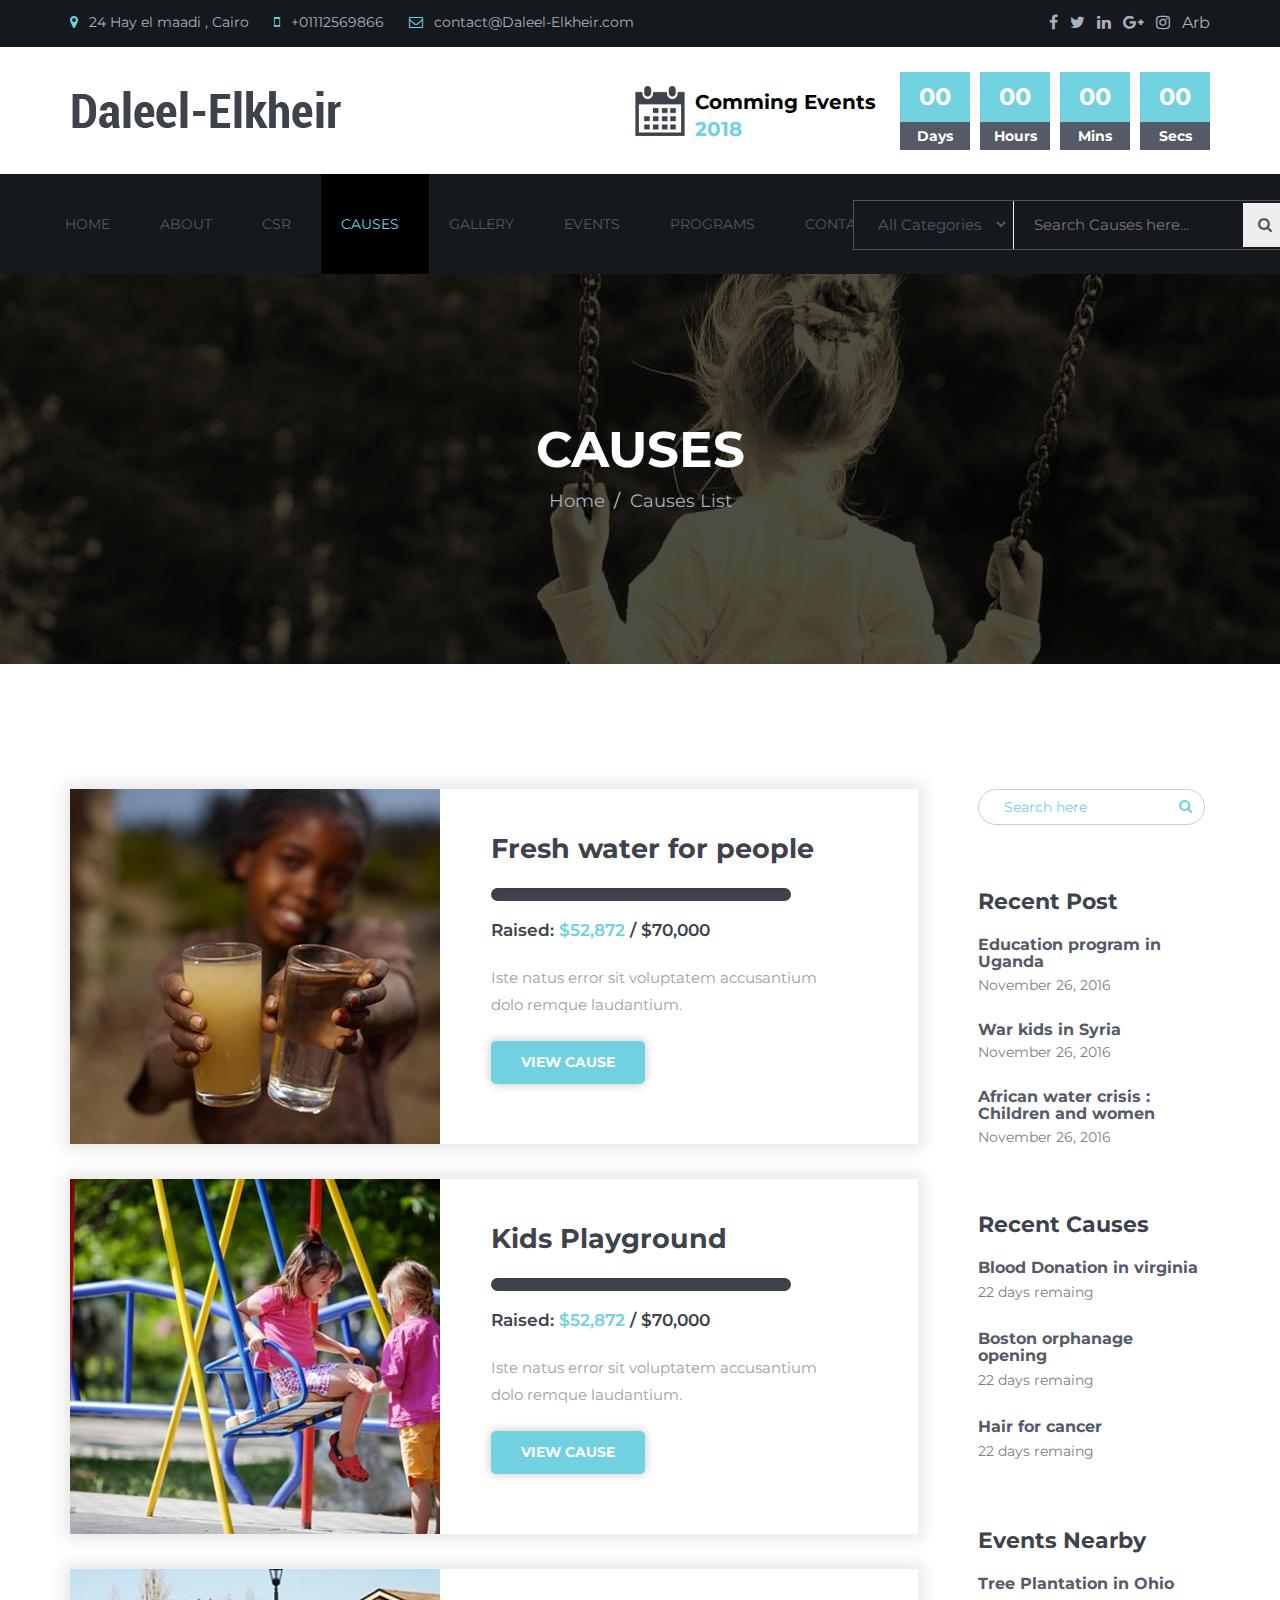
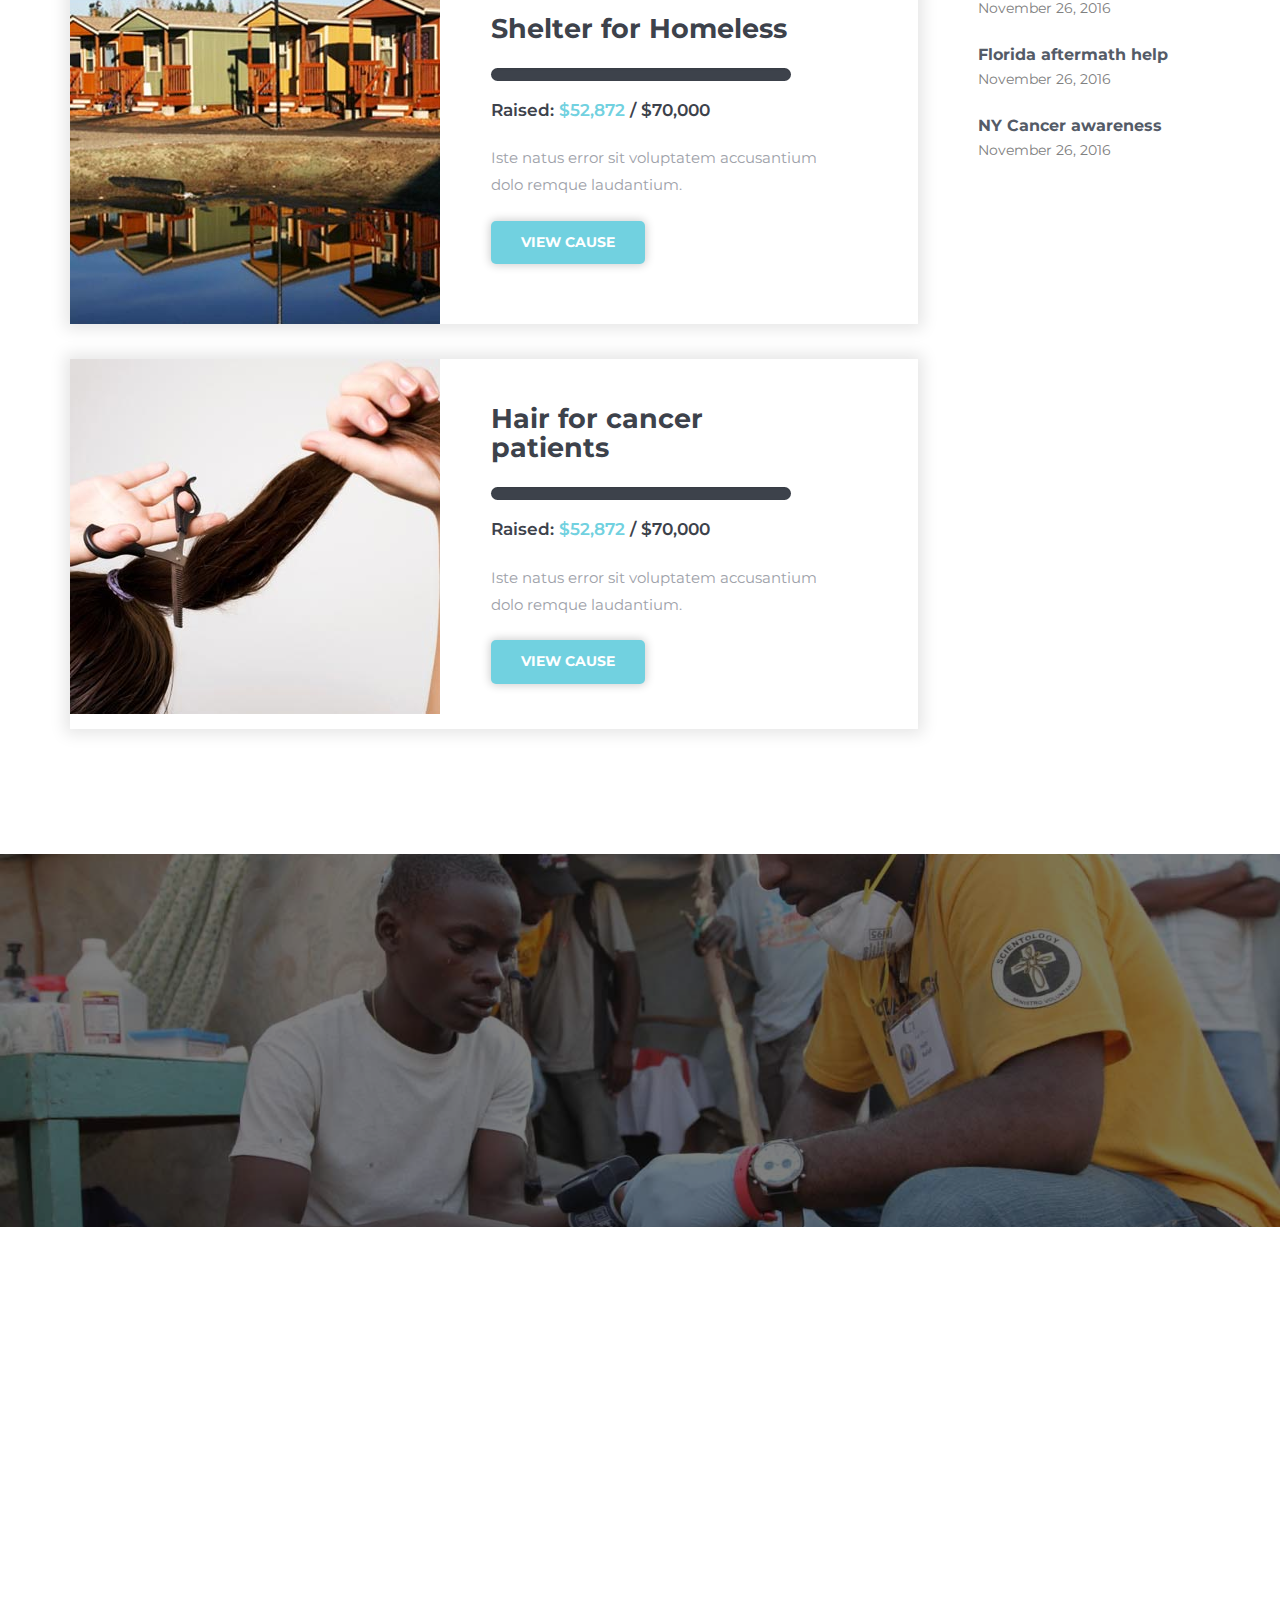
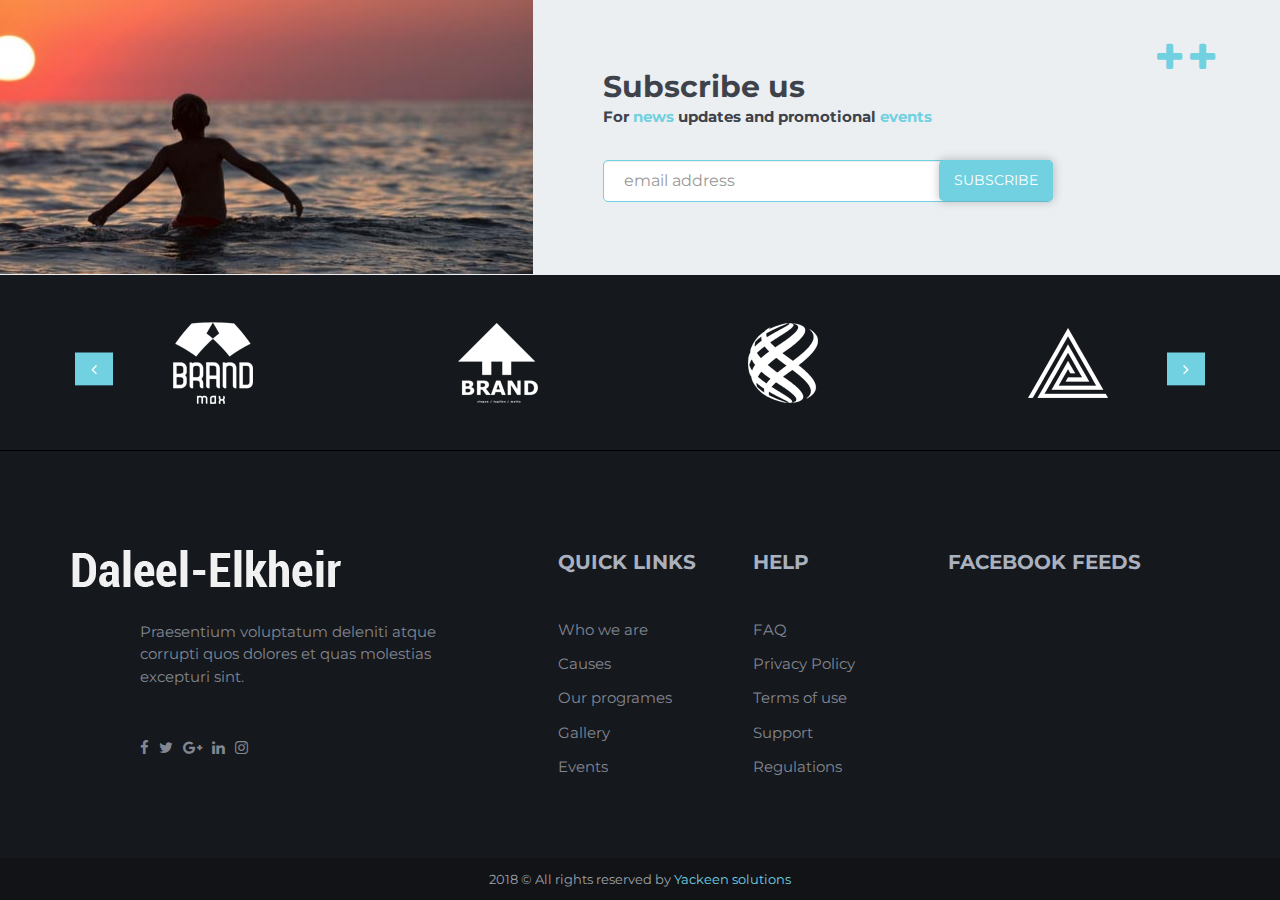
<file: causes-list.html>
<!DOCTYPE html>
<html lang="en">


<head>
    <!-- Meta Tags -->
    <meta charset="utf-8">
    <meta http-equiv="X-UA-Compatible" content="IE=edge">
    <meta name="viewport" content="width=device-width, initial-scale=1">
    <meta name="description" content="Charity++ Responsive HTML Template">
    <meta name="author" content="themexriver">

    <!-- Page Title -->
    <title>Charity Plus - Nonprofit, Crowdfunding &amp; Charity HTML5 Template</title>

    <!-- Favicon and Touch Icons -->
    <link href="images/favicon.png" rel="shortcut icon" type="image/png">
    <link href="images/apple-touch-icon.png" rel="apple-touch-icon">
    <link href="images/apple-touch-icon-72x72.png" rel="apple-touch-icon" sizes="72x72">
    <link href="images/apple-touch-icon-114x114.png" rel="apple-touch-icon" sizes="114x114">
    <link href="images/apple-touch-icon-144x144.png" rel="apple-touch-icon" sizes="144x144">

    <!-- Icon fonts -->
    <link href="css/font-awesome.min.css" rel="stylesheet">
    <link href="css/flaticon.css" rel="stylesheet">

    <!-- Bootstrap core CSS -->
    <link href="css/bootstrap.min.css" rel="stylesheet">

    <!-- Plugins for this template -->
    <link href="css/animate.css" rel="stylesheet">
    <link href="css/owl.carousel.css" rel="stylesheet">
    <link href="css/owl.theme.css" rel="stylesheet">
    <link href="css/owl.transitions.css" rel="stylesheet">

    <!-- Custom styles for this template -->
    <link href="css/style.css" rel="stylesheet">

    <!-- HTML5 shim and Respond.js for IE8 support of HTML5 elements and media queries -->
    <!--[if lt IE 9]>
    <script src="https://oss.maxcdn.com/html5shiv/3.7.3/html5shiv.min.js"></script>
    <script src="https://oss.maxcdn.com/respond/1.4.2/respond.min.js"></script>
    <![endif]-->

</head>

<body>

    <!-- start page-wrapper -->
    <div class="page-wrapper causes-list-page">

        <!-- start preloader --> 
        <div class="preloader">
            <div class="middle">
                <i class="fi flaticon-animal"></i>
            </div>
        </div>
        <!-- end preloader -->   

          <!-- Start header -->
        <header id="header" class="header-style-three">
            <div class="topbar"> 
                <div class="upper-topbar">
                    <div class="container">
                        <div class="row">
                            <div class="col col-sm-9">
                                <div class="contact-info">
                                    <ul>
                                        <li><i class="fa fa-map-marker"></i> 24 Hay el maadi , Cairo</li>
                                        <li><i class="fa fa-mobile"></i> +01112569866</li>
                                        <li><i class="fa fa-envelope-o"></i> contact@Daleel-Elkheir.com</li>
                                    </ul>
                                </div>
                            </div>

                            <div class="col col-sm-3">
                                <div class="social">
                                    <ul>
                                        <li><a href="#"><i class="fa fa-facebook"></i></a></li>
                                        <li><a href="#"><i class="fa fa-twitter"></i></a></li>
                                        <li><a href="#"><i class="fa fa-linkedin"></i></a></li>
                                        <li><a href="#"><i class="fa fa-google-plus"></i></a></li>
                                        <li><a href="#"><i class="fa fa-instagram"></i></a></li>
                                        <li><a href="#"> Arb</a></li>
                                    </ul>
                                </div>
                            </div>
                        </div>
                    </div>
                </div> <!-- end upper-topbar -->

                <div class="lower-topbar">
                    <div class="container">
                        <div class="row">
                            <div class="col col-md-4">
                                <div class="logo">
                                    <a href="index.html"><img src="images/logo-2.png" alt class="img img-responsive"></a>
                                </div>
                            </div>
                            <div class="col col-md-8">
                                <div class="next-event">
                                    <div class="subject">
                                        <img src="images/cycling.png" alt>
                                        <h5>Comming Events <span>2018</span></h5>
                                    </div>
                                    <div id="clock"></div>
                                </div>
                            </div>
                        </div>
                    </div>
                </div> <!-- end lower-topbar -->

            </div> <!-- end top-bar -->

            <nav class="navigation navbar navbar-default" id="main-navigation">
                <div class="container-fluid">
                    <div class="navbar-header">
                        <button type="button" class="open-btn">
                            <span class="sr-only">Toggle navigation</span>
                            <span class="icon-bar"></span>
                            <span class="icon-bar"></span>
                            <span class="icon-bar"></span>
                        </button>
                    </div>
                    <div class="col-xs-12">
                        <div id="navbar" class="navbar-collapse collapse col-lg-8">
                        <button class="close-navbar"><i class="fa fa-close"></i></button>
                        <ul class="nav navbar-nav">
                            <li >
                                <a href="#">Home</a>
                                
                            </li>
                            <li >
                                <a href="#">About</a>
                                
                            </li>
                            <li >
                                <a href="#">CSR</a>
                                
                            </li>
                            <li class="current">
                                <a href="#">Causes</a>
                                
                            </li>
                            <li >
                                <a href="#">Gallery</a>
                               
                            </li>
                            <li >
                                <a href="#">Events</a>
                               
                            </li>
                            <li >
                                <a href="#">Programs</a>
                               
                            </li>
                            <li><a href="contact.html">Contact</a></li>
                        </ul>
                    </div><!-- end of nav-collapse -->

                    <div class="navbar-right social-links-mini-cart col-lg-4 hidden-sm hidden-xs">
                            <div class="search-cate">
                                <select class="selectpicker">
                                  <option> All Categories</option>
                                  <option> Homeless</option>
                                  <option> Zakat ramadan</option>
                                  <option> Daleel el kheir</option>
                                  
                                </select>
                                <input type="search" placeholder="Search Causes here...">
                                <button class="submit" type="submit"><i class="fa fa-search"></i></button>
                              </div>
                    </div>
                    </div>
                </div><!-- end of container -->
            </nav>
        </header>
        <!-- end of header -->


        <!-- start page-title -->    
        <section class="page-title">
            <div class="page-title-bg"></div>
            <div class="container">
                <div class="title-box">
                    <h1><span>Causes</span> </h1>
                    <ol class="breadcrumb">
                        <li><a href="#">Home</a></li>
                        <li class="active">Causes list</li>
                    </ol>
                </div>
            </div> <!-- end container -->
        </section>
        <!-- end page-title -->


        <!-- start causes-list-section -->
        <section class="causes-list-section section-padding">
            <div class="container">
                <div class="row">
                    <div class="col col-md-9">
                        <div class="causes-list-box-wrapper">
                            <div class="causes-list-box">
                                <div class="img-holder">
                                    <img src="images/causes-list-box/img-1.jpg" alt class="img img-responsive">
                                </div>
                                <div class="details">
                                    <h3>Fresh water for people</h3>
                                    <div class="progress">
                                        <div class="progress-bar" data-percent="50"></div>
                                    </div>
                                    <h4>Raised: <span>$52,872</span> / $70,000</h4>
                                    <p>Iste natus error sit voluptatem accusantium dolo remque laudantium.</p>
                                    <a href="#" class="btn theme-btn">View Cause</a>
                                </div>
                            </div>

                            <div class="causes-list-box">
                                <div class="img-holder">
                                    <img src="images/causes-list-box/img-2.jpg" alt class="img img-responsive">
                                </div>
                                <div class="details">
                                    <h3>Kids Playground</h3>
                                    <div class="progress">
                                        <div class="progress-bar" data-percent="67"></div>
                                    </div>
                                    <h4>Raised: <span>$52,872</span> / $70,000</h4>
                                    <p>Iste natus error sit voluptatem accusantium dolo remque laudantium.</p>
                                    <a href="#" class="btn theme-btn">View Cause</a>
                                </div>
                            </div>

                            <div class="causes-list-box">
                                <div class="img-holder">
                                    <img src="images/causes-list-box/img-3.jpg" alt class="img img-responsive">
                                </div>
                                <div class="details">
                                    <h3>Shelter for Homeless</h3>
                                    <div class="progress">
                                        <div class="progress-bar" data-percent="90"></div>
                                    </div>
                                    <h4>Raised: <span>$52,872</span> / $70,000</h4>
                                    <p>Iste natus error sit voluptatem accusantium dolo remque laudantium.</p>
                                    <a href="#" class="btn theme-btn">View Cause</a>
                                </div>
                            </div>

                            <div class="causes-list-box">
                                <div class="img-holder">
                                    <img src="images/causes-list-box/img-4.jpg" alt class="img img-responsive">
                                </div>
                                <div class="details">
                                    <h3>Hair for cancer patients</h3>
                                    <div class="progress">
                                        <div class="progress-bar" data-percent="55"></div>
                                    </div>
                                    <h4>Raised: <span>$52,872</span> / $70,000</h4>
                                    <p>Iste natus error sit voluptatem accusantium dolo remque laudantium.</p>
                                    <a href="#" class="btn theme-btn">View Cause</a>
                                </div>
                            </div>
                        </div> <!-- end causes-list-box-wrapper -->
                    </div> <!-- end col -->

                    <div class="col col-md-3 sidebar-wrapper">
                        <div class="sidebar">
                            <div class="widget search-widget">
                                <form action="#" class="form">
                                    <div>
                                        <input type="text" class="form-control" placeholder="Search here" required>
                                        <button type="submit" class="btn"><i class="fa fa-search"></i></button>
                                    </div>
                                </form>
                            </div>

                            <div class="widget recent-post">
                                <h3>Recent post</h3>
                                <div>
                                    <h4><a href="#">Education program in Uganda</a></h4>
                                    <a href="#" class="date">November 26, 2016</a>
                                </div>
                                <div>
                                    <h4><a href="#">War kids in Syria</a></h4>
                                    <a href="#" class="date">November 26, 2016</a>
                                </div>
                                <div>
                                    <h4><a href="#">African water crisis : Children and women</a></h4>
                                    <a href="#" class="date">November 26, 2016</a>
                                </div>
                            </div>

                            <div class="widget recent-causes">
                                <h3>Recent causes</h3>
                                <div>
                                    <h4><a href="#">Blood Donation in virginia</a></h4>
                                    <p class="remaing-date">22 days remaing</p>
                                </div>
                                <div>
                                    <h4><a href="#">Boston orphanage opening</a></h4>
                                    <p class="remaing-date">22 days remaing</p>
                                </div>
                                <div>
                                    <h4><a href="#">Hair for cancer</a></h4>
                                    <p class="remaing-date">22 days remaing</p>
                                </div>
                            </div>

                            <div class="widget recent-events">
                                <h3>Events nearby</h3>
                                <div>
                                    <h4><a href="#">Tree Plantation in Ohio</a></h4>
                                    <p class="date">November 26, 2016</p>
                                </div>
                                <div>
                                    <h4><a href="#">Florida aftermath help</a></h4>
                                    <p class="date">November 26, 2016</p>
                                </div>
                                <div>
                                    <h4><a href="#">NY Cancer awareness</a></h4>
                                    <p class="date">November 26, 2016</p>
                                </div>
                            </div>
                        </div> <!-- end sidebar -->
                    </div> <!-- end col -->
                </div> <!-- end row -->
            </div> <!-- end contianer -->
        </section>
        <!-- end causes-list-section -->


        <!-- start urgent-donation -->
        <section class="urgent-donation">
            <div class="section-bg"></div>

            <div class="container">
                <div class="row urgent-inner">
                    <div class="col col-lg-10 col-lg-offset-1">
                        <div class="urgent-slider wow bounceInUp">
                            <div class="urgent-box">
                                <div class="img-holder">
                                    <img src="images/urgent-slider/img-1.jpg" alt class="img img-responsive">
                                </div>
                                <div class="details">
                                    <span>Urgent</span>
                                    <h2>Kids promenade party</h2>
                                    <p class="remaing-date">3 days remaining</p>
                                    <div class="progress-wrapper">
                                        <div class="progress">
                                            <div class="progress-bar" data-percent="85"></div>
                                        </div>
                                    </div>
                                    <div class="goal-raised">
                                        <div class="goal">
                                            <span>Goal</span>
                                            <h4>12,500</h4>
                                        </div>
                                        <div class="raised">
                                            <span>Raised</span>
                                            <h4>12,500</h4>
                                        </div>
                                    </div>
                                    <form action="#" class="form">
                                        
                                        <div>
                                            <button type="submit" class="btn theme-btn">Join us</button>
                                        </div>
                                    </form>
                                </div>
                            </div>

                            <div class="urgent-box">
                                <div class="img-holder">
                                    <img src="images/urgent-slider/img-1.jpg" alt class="img img-responsive">
                                </div>
                                <div class="details">
                                    <span>Urgent</span>
                                    <h2>Kids promenade party</h2>
                                    <p class="remaing-date">3 days remaining</p>
                                    <div class="progress-wrapper">
                                        <div class="progress">
                                            <div class="progress-bar" data-percent="85"></div>
                                        </div>
                                        <div class="goal-raised">
                                            <div class="goal">
                                                <span>Goal</span>
                                                <h4>12,500</h4>
                                            </div>
                                            <div class="raised">
                                                <span>Raised</span>
                                                <h4>12,500</h4>
                                            </div>
                                        </div>
                                        <form action="#" class="form">
                                            
                                            <div>
                                                <button type="submit" class="btn theme-btn">Join us</button>
                                            </div>
                                        </form>
                                    </div>
                                </div>
                            </div>                        
                        </div> <!-- end urgent-slider -->
                    </div> <!-- end col -->
                </div> <!-- end row -->
            </div> <!-- end container -->
        </section>
        <!-- end urgent-donation -->


        <!-- start newsletter -->    
        <section class="newsletter">
            <div class="container-fluid">
                <div class="row">
                    <div class="col col-md-5 children-holder children-holder-s2"></div>
                    <div class="col col-md-7 subscribe">
                        <h3>Subscribe us</h3>
                        <p>For <span>news</span> updates and promotional <span>events</span></p>

                        <form action="#">
                            <div>
                                <input class="form-control" type="email" required placeholder="email address">
                                <button type="submit" class="btn theme-btn">Subscribe</button>
                            </div>
                        </form>
                        <div class="pluses">
                            <i class="fa fa-plus"></i>
                            <i class="fa fa-plus"></i>
                        </div>
                    </div>
                </div> <!-- end row -->
            </div> <!-- end container-fluid -->
        </section>
        <!-- end newsletter -->

  <section class="partner">
            <h2 class="hidden">Partner</h2>
            <div class="container">
                <div class="row">
                    <div class="col col-xs-12">
                        <div class="partner-slider">
                            <div class="box">
                                <img src="images/partner/img-1.png" alt class="img img-responsive">
                            </div>
                            <div class="box">
                                <img src="images/partner/img-2.png" alt class="img img-responsive">
                            </div>
                            <div class="box">
                                <img src="images/partner/img-3.png" alt class="img img-responsive">
                            </div>
                            <div class="box">
                                <img src="images/partner/img-4.png" alt class="img img-responsive">
                            </div>
                            <div class="box">
                                <img src="images/partner/img-1.png" alt class="img img-responsive">
                            </div>
                        </div>
                    </div>
                </div>
            </div> <!-- end container -->
        </section>
        <!-- end partner -->

        <!-- start footer -->  
        <footer>
            <div class="container">
                <div class="row upper-footer">
                    <div class="col col-md-5 col-xs-6">
                        <div class="widget about-widget">
                            <div class="logo">
                                <img src="images/logo.png" alt class="img img-responsive">
                            </div>

                            <div class="details">
                                <p>Praesentium voluptatum deleniti atque corrupti quos dolores et quas molestias excepturi sint.</p>
                                
                                <ul class="social-links">
                                    <li><a href="#"><i class="fa fa-facebook"></i></a></li>
                                    <li><a href="#"><i class="fa fa-twitter"></i></a></li>
                                    <li><a href="#"><i class="fa fa-google-plus"></i></a></li>
                                    <li><a href="#"><i class="fa fa-linkedin"></i></a></li>
                                    <li><a href="#"><i class="fa fa-instagram"></i></a></li>
                                </ul>
                            </div>
                        </div>
                    </div>

                    <div class="col col-md-2 col-xs-6">
                        <div class="widget">
                            <h3>Quick links</h3>
                            <ul>
                                <li><a href="#">Who we are</a></li>
                                <li><a href="#">Causes</a></li>
                                <li><a href="#">Our programes</a></li>
                                <li><a href="#">Gallery</a></li>
                                <li><a href="#">Events</a></li>
                            </ul>
                        </div>
                    </div>

                    <div class="col col-md-2 col-xs-6">
                        <div class="widget">
                            <h3>Help</h3>
                            <ul>
                                <li><a href="#">FAQ</a></li>
                                <li><a href="#">Privacy Policy</a></li>
                                <li><a href="#">Terms of use</a></li>
                                <li><a href="#">Support</a></li>
                                <li><a href="#">Regulations</a></li>
                            </ul>
                        </div>
                    </div>

                    <div class="col col-md-3 col-xs-6">
                        <div class="widget contact-widget">
                            <h3>Facebook feeds</h3>
                            <div>
                              
                            </div>
                        </div>
                    </div>
                </div> <!-- end upper-footer -->
            </div> <!-- end container -->

            <div class="row lower-footer">
                <div class="col col-xs-12">
                    <p class="copyright">
                                    2018 &copy; All rights reserved by <span><a href="#">Yackeen solutions</a></span>
                    </p>
                </div>
            </div>
        </footer>
        <!-- end footer -->
    </div>
    <!-- end of page-wrapper -->


    <!-- All JavaScript files
    ================================================== -->
    <script src="js/jquery.min.js"></script>
    <script src="js/bootstrap.min.js"></script>

    <!-- Plugins for this template -->
    <script src="js/jquery-plugin-collection.js"></script>

    <!-- Custom script for this template -->
    <script src="js/script.js"></script>
</body>


</html>
</file>
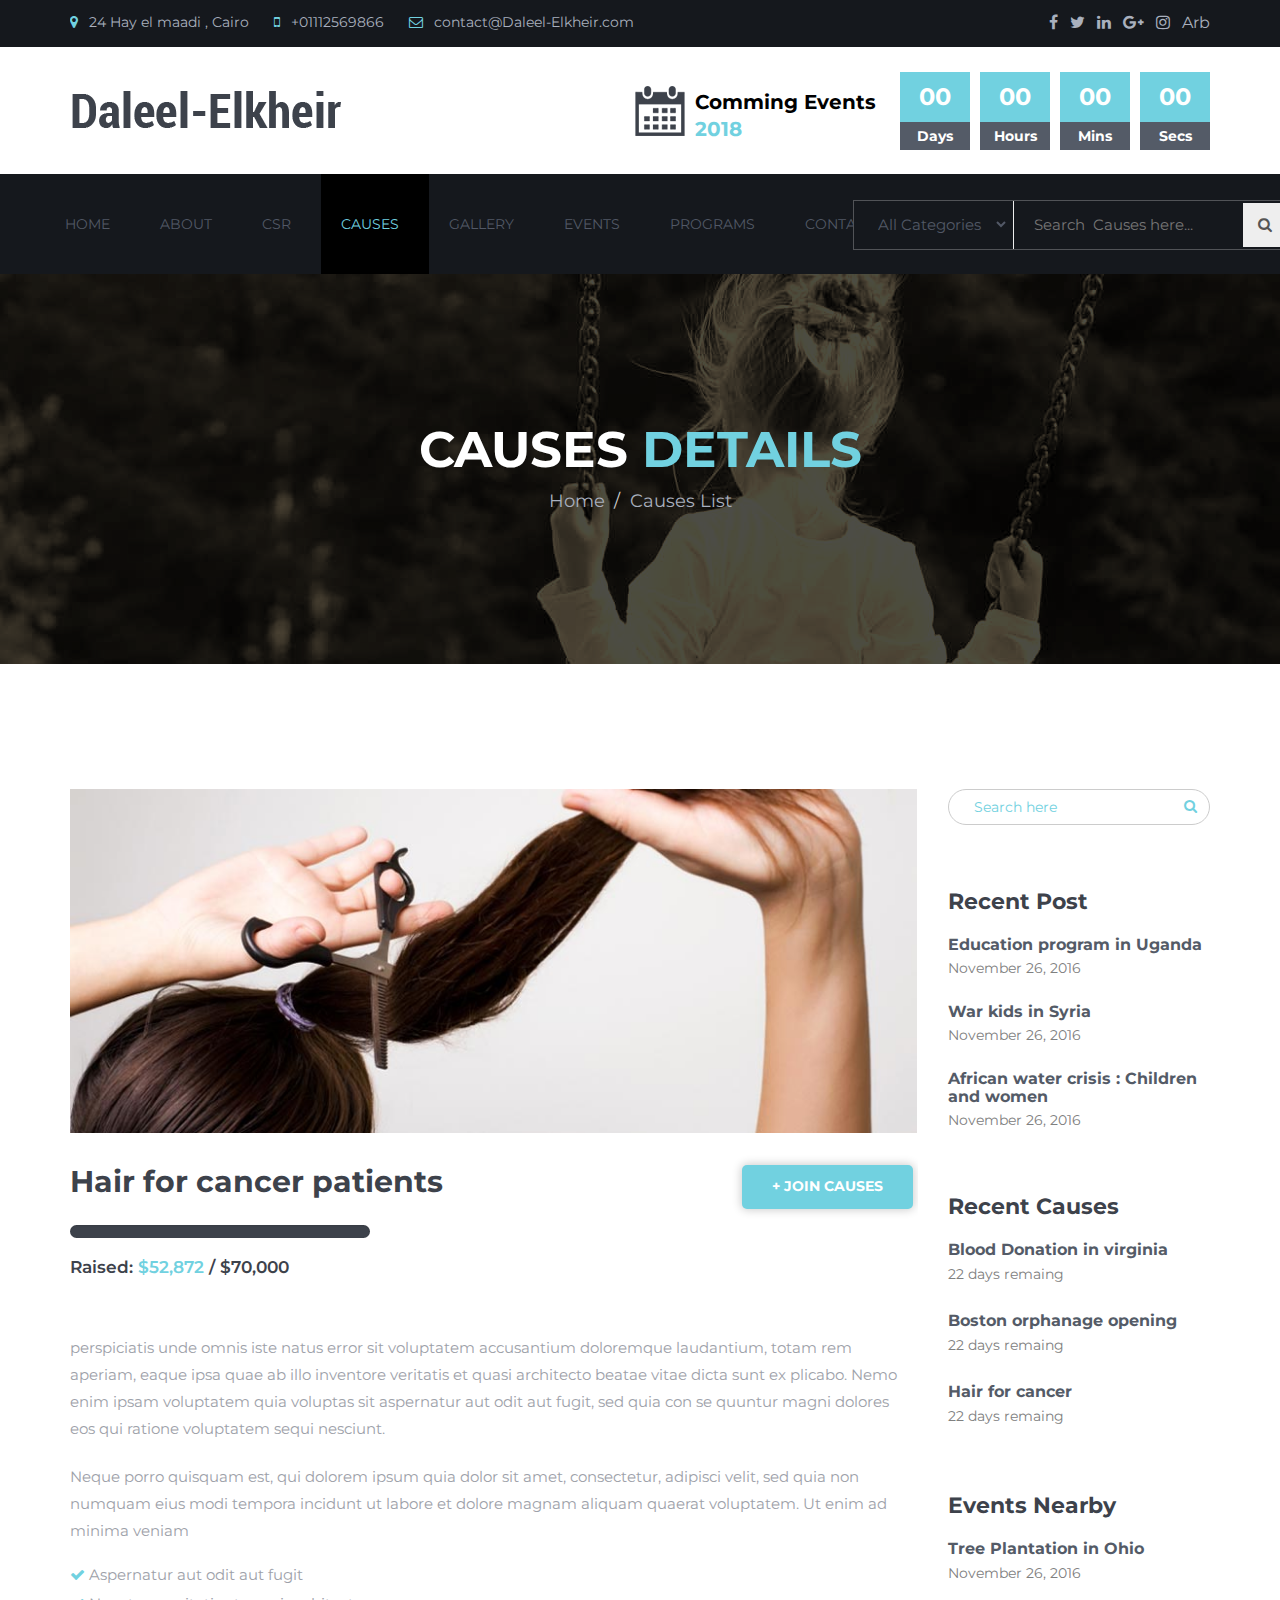
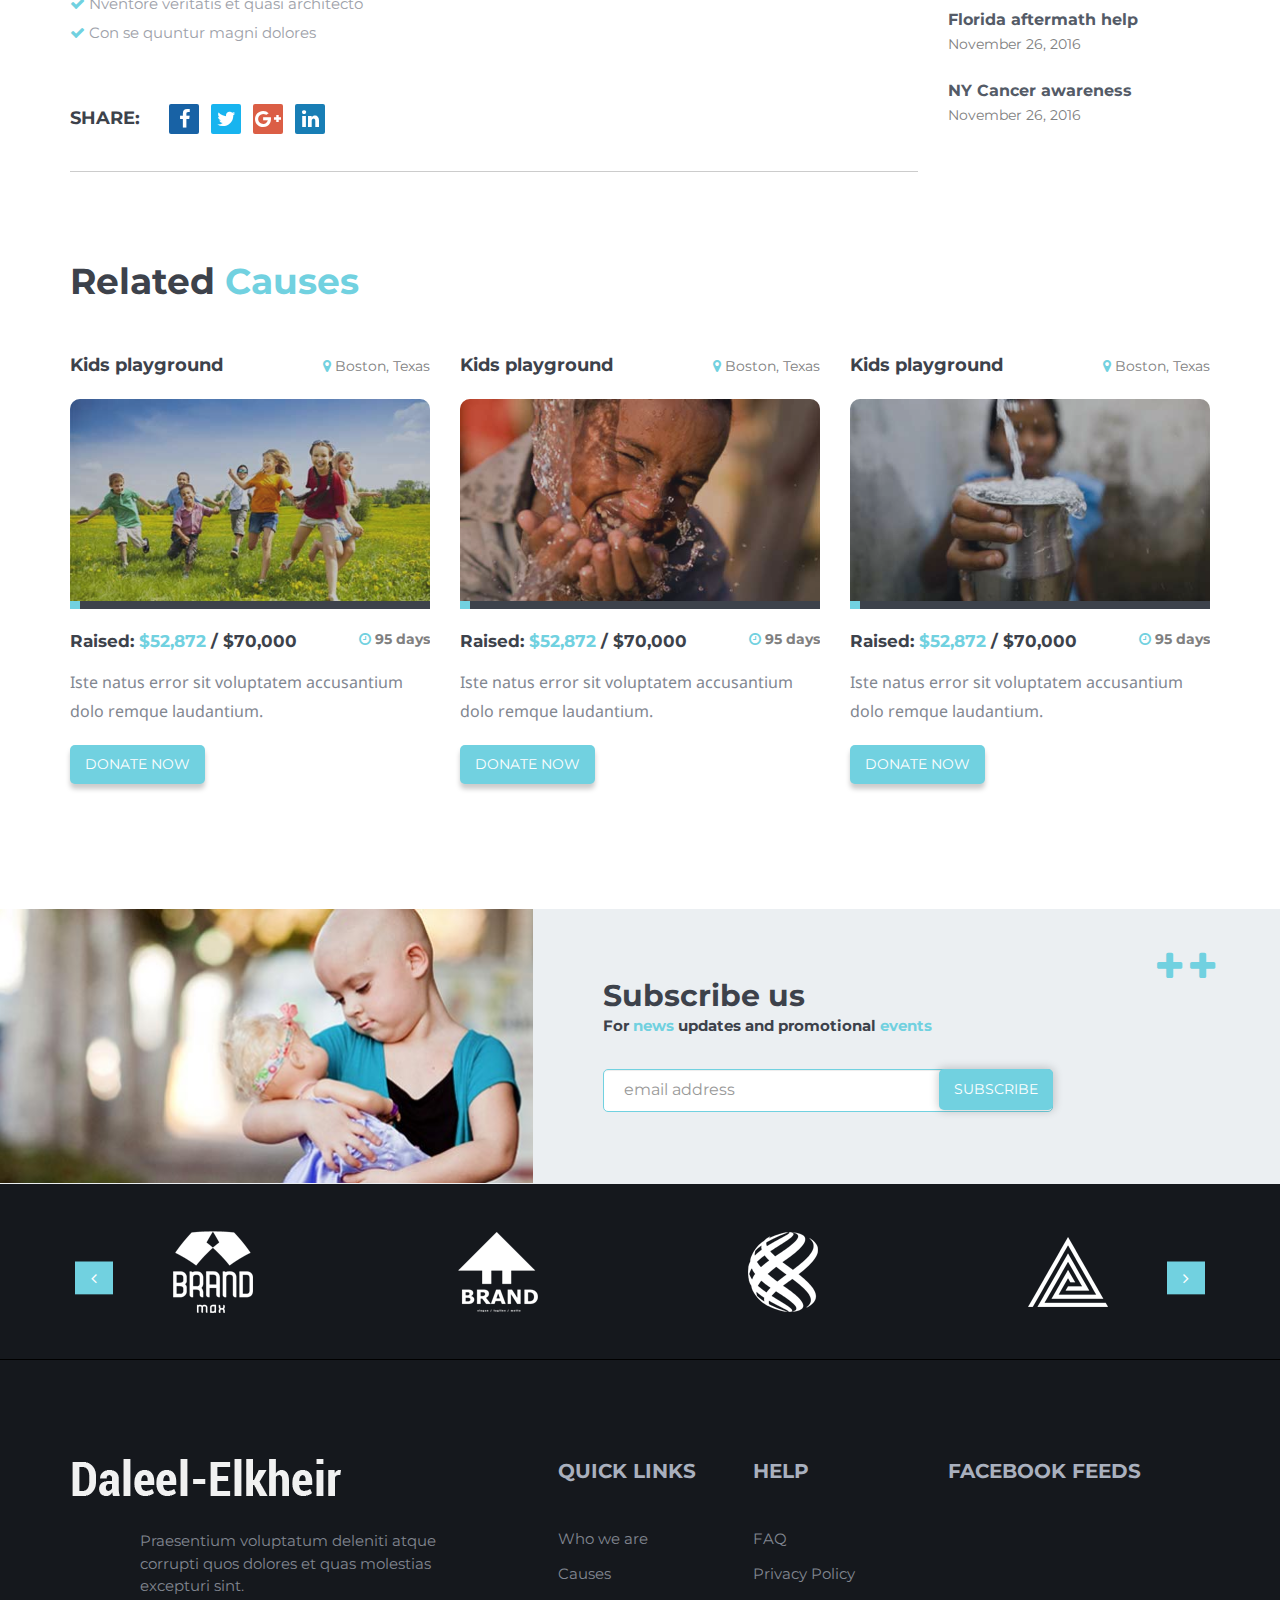
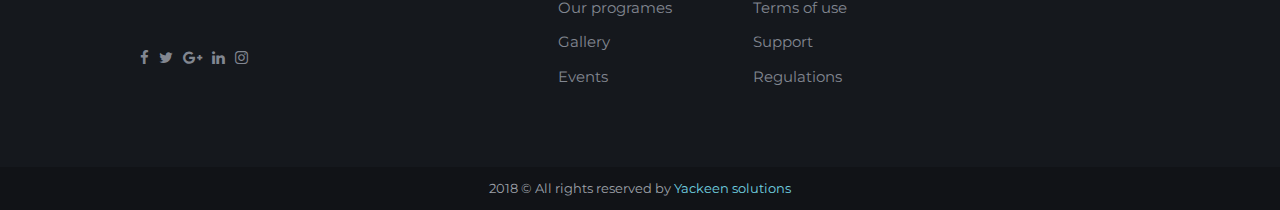
<file: causes-single.html>
<!DOCTYPE html>
<html lang="en">


<head>
    <!-- Meta Tags -->
    <meta charset="utf-8">
    <meta http-equiv="X-UA-Compatible" content="IE=edge">
    <meta name="viewport" content="width=device-width, initial-scale=1">
    <meta name="description" content="Daleel el-Kheir website">
    <meta name="author" content="Alia hosny">

    <!-- Page Title -->
    <title>Daleel El khair</title>

    <!-- Favicon and Touch Icons -->
    <!-- <link href="images/favicon.png" rel="shortcut icon" type="image/png">
    <link href="images/apple-touch-icon.png" rel="apple-touch-icon">
    <link href="images/apple-touch-icon-72x72.png" rel="apple-touch-icon" sizes="72x72">
    <link href="images/apple-touch-icon-114x114.png" rel="apple-touch-icon" sizes="114x114">
    <link href="images/apple-touch-icon-144x144.png" rel="apple-touch-icon" sizes="144x144"> -->

    <!-- Icon fonts -->
    <link href="css/font-awesome.min.css" rel="stylesheet">
    <link href="css/flaticon.css" rel="stylesheet">

    <!-- Bootstrap core CSS -->
    <link href="css/bootstrap.min.css" rel="stylesheet">

    <!-- Plugins for this template -->
    <link href="css/animate.css" rel="stylesheet">
    <link href="css/owl.carousel.css" rel="stylesheet">
    <link href="css/owl.theme.css" rel="stylesheet">
    <link href="css/owl.transitions.css" rel="stylesheet">
    <link href="css/jquery.fancybox.css" rel="stylesheet">
     <link href="css/magnific-popup.css" rel="stylesheet">

    <!-- Custom styles for this template -->
    <link href="css/style.css" rel="stylesheet">

    <!-- HTML5 shim and Respond.js for IE8 support of HTML5 elements and media queries -->
    <!--[if lt IE 9]>
    <script src="https://oss.maxcdn.com/html5shiv/3.7.3/html5shiv.min.js"></script>
    <script src="https://oss.maxcdn.com/respond/1.4.2/respond.min.js"></script>
    <![endif]-->

</head>

<body>

    <!-- start page-wrapper -->
    <div class="page-wrapper causes-single-page">

        <!-- start preloader --> 
        <div class="preloader">
            <div class="middle">
                <i class="fi flaticon-animal"></i>
            </div>
        </div>
        <!-- end preloader -->   

        <!-- Start header -->
        <header id="header" class="header-style-three">
            <div class="topbar"> 
                <div class="upper-topbar">
                    <div class="container">
                        <div class="row">
                            <div class="col col-sm-9">
                                <div class="contact-info">
                                    <ul>
                                        <li><i class="fa fa-map-marker"></i> 24 Hay el maadi , Cairo</li>
                                        <li><i class="fa fa-mobile"></i> +01112569866</li>
                                        <li><i class="fa fa-envelope-o"></i> contact@Daleel-Elkheir.com</li>
                                    </ul>
                                </div>
                            </div>

                            <div class="col col-sm-3">
                                <div class="social">
                                    <ul>
                                        <li><a href="#"><i class="fa fa-facebook"></i></a></li>
                                        <li><a href="#"><i class="fa fa-twitter"></i></a></li>
                                        <li><a href="#"><i class="fa fa-linkedin"></i></a></li>
                                        <li><a href="#"><i class="fa fa-google-plus"></i></a></li>
                                        <li><a href="#"><i class="fa fa-instagram"></i></a></li>
                                        <li><a href="#"> Arb</a></li>
                                    </ul>
                                </div>
                            </div>
                        </div>
                    </div>
                </div> <!-- end upper-topbar -->

                <div class="lower-topbar">
                    <div class="container">
                        <div class="row">
                            <div class="col col-md-4">
                                <div class="logo">
                                    <a href="index.html"><img src="images/logo-2.png" alt class="img img-responsive"></a>
                                </div>
                            </div>
                            <div class="col col-md-8">
                                <div class="next-event">
                                    <div class="subject">
                                        <img src="images/cycling.png" alt>
                                        <h5>Comming Events <span>2018</span></h5>
                                    </div>
                                    <div id="clock"></div>
                                </div>
                            </div>
                        </div>
                    </div>
                </div> <!-- end lower-topbar -->

            </div> <!-- end top-bar -->

            <nav class="navigation navbar navbar-default" id="main-navigation">
                <div class="container-fluid">
                    <div class="navbar-header">
                        <button type="button" class="open-btn">
                            <span class="sr-only">Toggle navigation</span>
                            <span class="icon-bar"></span>
                            <span class="icon-bar"></span>
                            <span class="icon-bar"></span>
                        </button>
                    </div>
                    <div class="col-xs-12">
                        <div id="navbar" class="navbar-collapse collapse col-lg-8">
                        <button class="close-navbar"><i class="fa fa-close"></i></button>
                        <ul class="nav navbar-nav">
                            <li >
                                <a href="#">Home</a>
                                
                            </li>
                            <li >
                                <a href="#">About</a>
                                
                            </li>
                            <li >
                                <a href="#">CSR</a>
                                
                            </li>
                            <li class="current">
                                <a href="#">Causes</a>
                                
                            </li>
                            <li >
                                <a href="#">Gallery</a>
                               
                            </li>
                            <li >
                                <a href="#">Events</a>
                               
                            </li>
                            <li >
                                <a href="#">Programs</a>
                               
                            </li>
                            <li><a href="contact.html">Contact</a></li>
                        </ul>
                    </div><!-- end of nav-collapse -->

                    <div class="navbar-right social-links-mini-cart col-lg-4 hidden-sm hidden-xs">
                            <div class="search-cate">
                                <select class="selectpicker">
                                  <option> All Categories</option>
                                  <option> Homeless</option>
                                  <option> Zakat ramadan</option>
                                  <option> Daleel el kheir</option>
                                  
                                </select>
                                <input type="search" placeholder="Search  Causes here...">
                                <button class="submit" type="submit"><i class="fa fa-search"></i></button>
                              </div>
                    </div>
                    </div>
                </div><!-- end of container -->
            </nav>
        </header>
        <!-- end of header -->


        <!-- start page-title -->    
        <section class="page-title">
            <div class="page-title-bg"></div>
            <div class="container">
                <div class="title-box">
                    <h1><span>Causes</span> details</h1>
                    <ol class="breadcrumb">
                        <li><a href="#">Home</a></li>
                        <li class="active">Causes list</li>
                    </ol>
                </div>
            </div> <!-- end container -->
        </section>
        <!-- end page-title -->


        <!-- start causes-single-wrapper -->
        <section class="causes-single-wrapper section-padding">
            <div class="container">
                <div class="row">
                    <div class="col col-md-9">
                        <div class="causes-single">
                            <div class="img-holder">
                                <img src="images/causes-single/img-1.jpg" alt class="img img-responsive">
                            </div>
                            <div class="causes-list-box">
                                <div class="title">
                                    <h3>Hair for cancer patients</h3>
                                    <div class="progress">
                                        <div class="progress-bar" data-percent="50"></div>
                                    </div>
                                    <h4>Raised: <span>$52,872</span> / $70,000</h4>
                                    <a href="#" class="btn theme-btn">+ join causes</a>
                                </div>
                                <div class="inner-details">
                                    <p>perspiciatis unde omnis iste natus error sit voluptatem accusantium doloremque laudantium, totam rem aperiam, eaque ipsa quae ab illo inventore veritatis et quasi architecto beatae vitae dicta sunt ex plicabo. Nemo enim ipsam voluptatem quia voluptas sit aspernatur aut odit aut fugit, sed quia con se quuntur magni dolores eos qui ratione voluptatem sequi nesciunt.</p>
                                    <p>Neque porro quisquam est, qui dolorem ipsum quia dolor sit amet, consectetur, adipisci velit, sed quia non numquam eius modi tempora incidunt ut labore et dolore magnam aliquam quaerat voluptatem. Ut enim ad minima veniam</p>
                                    <ul>
                                        <li><i class="fa fa-check"></i> Aspernatur aut odit aut fugit</li>
                                        <li><i class="fa fa-check"></i> Nventore veritatis et quasi architecto</li>
                                        <li><i class="fa fa-check"></i> Con se quuntur magni dolores</li>
                                    </ul>

                                    <div class="share">
                                        <span>Share: </span>
                                        <ul>
                                            <li><a href="#"><i class="fa fa-facebook"></i></a></li>
                                            <li><a href="#"><i class="fa fa-twitter"></i></a></li>
                                            <li><a href="#"><i class="fa fa-google-plus"></i></a></li>
                                            <li><a href="#"><i class="fa fa-linkedin"></i></a></li>
                                        </ul>
                                    </div>
                                </div>
                            </div>
                        </div> <!-- end causes single -->
                    </div> <!-- end col -->

                    <div class="col col-md-3 sidebar-wrapper">
                        <div class="sidebar">
                            <div class="widget search-widget">
                                <form action="#" class="form">
                                    <div>
                                        <input type="text" class="form-control" placeholder="Search here" required>
                                        <button type="submit" class="btn"><i class="fa fa-search"></i></button>
                                    </div>
                                </form>
                            </div>

                            <div class="widget recent-post">
                                <h3>Recent post</h3>
                                <div>
                                    <h4><a href="#">Education program in Uganda</a></h4>
                                    <a href="#" class="date">November 26, 2016</a>
                                </div>
                                <div>
                                    <h4><a href="#">War kids in Syria</a></h4>
                                    <a href="#" class="date">November 26, 2016</a>
                                </div>
                                <div>
                                    <h4><a href="#">African water crisis : Children and women</a></h4>
                                    <a href="#" class="date">November 26, 2016</a>
                                </div>
                            </div>

                            <div class="widget recent-causes">
                                <h3>Recent causes</h3>
                                <div>
                                    <h4><a href="#">Blood Donation in virginia</a></h4>
                                    <p class="remaing-date">22 days remaing</p>
                                </div>
                                <div>
                                    <h4><a href="#">Boston orphanage opening</a></h4>
                                    <p class="remaing-date">22 days remaing</p>
                                </div>
                                <div>
                                    <h4><a href="#">Hair for cancer</a></h4>
                                    <p class="remaing-date">22 days remaing</p>
                                </div>
                            </div>

                            <div class="widget recent-events">
                                <h3>Events nearby</h3>
                                <div>
                                    <h4><a href="#">Tree Plantation in Ohio</a></h4>
                                    <p class="date">November 26, 2016</p>
                                </div>
                                <div>
                                    <h4><a href="#">Florida aftermath help</a></h4>
                                    <p class="date">November 26, 2016</p>
                                </div>
                                <div>
                                    <h4><a href="#">NY Cancer awareness</a></h4>
                                    <p class="date">November 26, 2016</p>
                                </div>
                            </div>
                        </div> <!-- end sidebar -->
                    </div> <!-- end col -->
                </div> <!-- end row -->

                <div class="related-causes">
                    <div class="row side-section-title">
                        <div class="col col-xs-12">
                            <h2>Related <span>Causes</span></h2>
                        </div>
                    </div>
                    
                    <div class="row latest-causes">
                        <div class="col col-md-4 col-xs-6">
                            <div class="title">
                                <ul>
                                    <li><h3>Kids playground</h3></li>
                                    <li><i class="fa fa-map-marker"></i> Boston, Texas</li>
                                </ul>                            
                            </div>
                            <div class="img-progress">
                                <div class="img-holder">
                                    <img src="images/latest-causes/img-1.jpg" alt class="img img-responsive">
                                </div>
                                <div class="progress">
                                    <div class="progress-bar" data-percent="85"></div>
                                </div>
                            </div>
                            <div class="donate-amount">
                                <ul>
                                    <li>Raised: <span>$52,872</span> / $70,000</li>
                                    <li><i class="fa fa-clock-o"></i> 95 days</li>
                                </ul>
                            </div>
                            <div class="text">
                                <p>Iste natus error sit voluptatem accusantium dolo remque laudantium.</p>
                                <a href="#" class="btn theme-btn">Donate now</a>
                            </div>
                        </div>

                        <div class="col col-md-4 col-xs-6">
                            <div class="title">
                                <ul>
                                    <li><h3>Kids playground</h3></li>
                                    <li><i class="fa fa-map-marker"></i> Boston, Texas</li>
                                </ul>                            
                            </div>
                            <div class="img-progress">
                                <div class="img-holder">
                                    <img src="images/latest-causes/img-2.jpg" alt class="img img-responsive">
                                </div>
                                <div class="progress">
                                    <div class="progress-bar" data-percent="55"></div>
                                </div>
                            </div>
                            <div class="donate-amount">
                                <ul>
                                    <li>Raised: <span>$52,872</span> / $70,000</li>
                                    <li><i class="fa fa-clock-o"></i> 95 days</li>
                                </ul>
                            </div>
                            <div class="text">
                                <p>Iste natus error sit voluptatem accusantium dolo remque laudantium.</p>
                                <a href="#" class="btn theme-btn">Donate now</a>
                            </div>
                        </div>

                        <div class="col col-md-4 col-xs-6">
                            <div class="title">
                                <ul>
                                    <li><h3>Kids playground</h3></li>
                                    <li><i class="fa fa-map-marker"></i> Boston, Texas</li>
                                </ul>                            
                            </div>
                            <div class="img-progress">
                                <div class="img-holder">
                                    <img src="images/latest-causes/img-3.jpg" alt class="img img-responsive">
                                </div>
                                <div class="progress">
                                    <div class="progress-bar" data-percent="25"></div>
                                </div>
                            </div>
                            <div class="donate-amount">
                                <ul>
                                    <li>Raised: <span>$52,872</span> / $70,000</li>
                                    <li><i class="fa fa-clock-o"></i> 95 days</li>
                                </ul>
                            </div>
                            <div class="text">
                                <p>Iste natus error sit voluptatem accusantium dolo remque laudantium.</p>
                                <a href="#" class="btn theme-btn">Donate now</a>
                            </div>
                        </div>
                    </div>
                </div> <!-- end related-causes -->
            </div> <!-- end contianer -->
        </section>
        <!-- end causes-single-wrapper -->



 <!-- start newsletter -->    
        <section class="newsletter">
            <div class="container-fluid">
                <div class="row">
                    <div class="col col-md-5 children-holder"></div>
                    <div class="col col-md-7 subscribe">
                        <h3>Subscribe us</h3>
                        <p>For <span>news</span> updates and promotional <span>events</span></p>

                        <form action="#">
                            <div>
                                <input class="form-control" type="email" required placeholder="email address">
                                <button type="submit" class="btn theme-btn">Subscribe</button>
                            </div>
                        </form>
                        <div class="pluses">
                            <i class="fa fa-plus"></i>
                            <i class="fa fa-plus"></i>
                        </div>
                    </div>
                </div> <!-- end row -->
            </div> <!-- end container-fluid -->
        </section>
        <!-- end newsletter -->
          <!-- start partner -->
        <section class="partner">
            <h2 class="hidden">Partner</h2>
            <div class="container">
                <div class="row">
                    <div class="col col-xs-12">
                        <div class="partner-slider">
                            <div class="box">
                                <img src="images/partner/img-1.png" alt class="img img-responsive">
                            </div>
                            <div class="box">
                                <img src="images/partner/img-2.png" alt class="img img-responsive">
                            </div>
                            <div class="box">
                                <img src="images/partner/img-3.png" alt class="img img-responsive">
                            </div>
                            <div class="box">
                                <img src="images/partner/img-4.png" alt class="img img-responsive">
                            </div>
                            <div class="box">
                                <img src="images/partner/img-1.png" alt class="img img-responsive">
                            </div>
                        </div>
                    </div>
                </div>
            </div> <!-- end container -->
        </section>
        <!-- end partner -->

        <!-- start footer -->  
        <footer>
            <div class="container">
                <div class="row upper-footer">
                    <div class="col col-md-5 col-xs-6">
                        <div class="widget about-widget">
                            <div class="logo">
                                <img src="images/logo.png" alt class="img img-responsive">
                            </div>

                            <div class="details">
                                <p>Praesentium voluptatum deleniti atque corrupti quos dolores et quas molestias excepturi sint.</p>
                                
                                <ul class="social-links">
                                    <li><a href="#"><i class="fa fa-facebook"></i></a></li>
                                    <li><a href="#"><i class="fa fa-twitter"></i></a></li>
                                    <li><a href="#"><i class="fa fa-google-plus"></i></a></li>
                                    <li><a href="#"><i class="fa fa-linkedin"></i></a></li>
                                    <li><a href="#"><i class="fa fa-instagram"></i></a></li>
                                </ul>
                            </div>
                        </div>
                    </div>

                    <div class="col col-md-2 col-xs-6">
                        <div class="widget">
                            <h3>Quick links</h3>
                            <ul>
                                <li><a href="#">Who we are</a></li>
                                <li><a href="#">Causes</a></li>
                                <li><a href="#">Our programes</a></li>
                                <li><a href="#">Gallery</a></li>
                                <li><a href="#">Events</a></li>
                            </ul>
                        </div>
                    </div>

                    <div class="col col-md-2 col-xs-6">
                        <div class="widget">
                            <h3>Help</h3>
                            <ul>
                                <li><a href="#">FAQ</a></li>
                                <li><a href="#">Privacy Policy</a></li>
                                <li><a href="#">Terms of use</a></li>
                                <li><a href="#">Support</a></li>
                                <li><a href="#">Regulations</a></li>
                            </ul>
                        </div>
                    </div>

                    <div class="col col-md-3 col-xs-6">
                        <div class="widget contact-widget">
                            <h3>Facebook feeds</h3>
                            <div>
                              
                            </div>
                        </div>
                    </div>
                </div> <!-- end upper-footer -->
            </div> <!-- end container -->

            <div class="row lower-footer">
                <div class="col col-xs-12">
                    <p class="copyright">
                                    2018 &copy; All rights reserved by <span><a href="#">Yackeen solutions</a></span>
                    </p>
                </div>
            </div>
        </footer>
        <!-- end footer -->
    </div>
    <!-- end of page-wrapper -->


   <!-- All JavaScript files
    ================================================== -->
    <script src="js/jquery.min.js"></script>
    <script src="js/bootstrap.min.js"></script>

    <!-- Plugins for this template -->
    <script src="js/jquery-plugin-collection.js"></script>

    <!-- Custom script for this template -->
    <script src="js/script.js"></script>
</body>


</html>
</file>
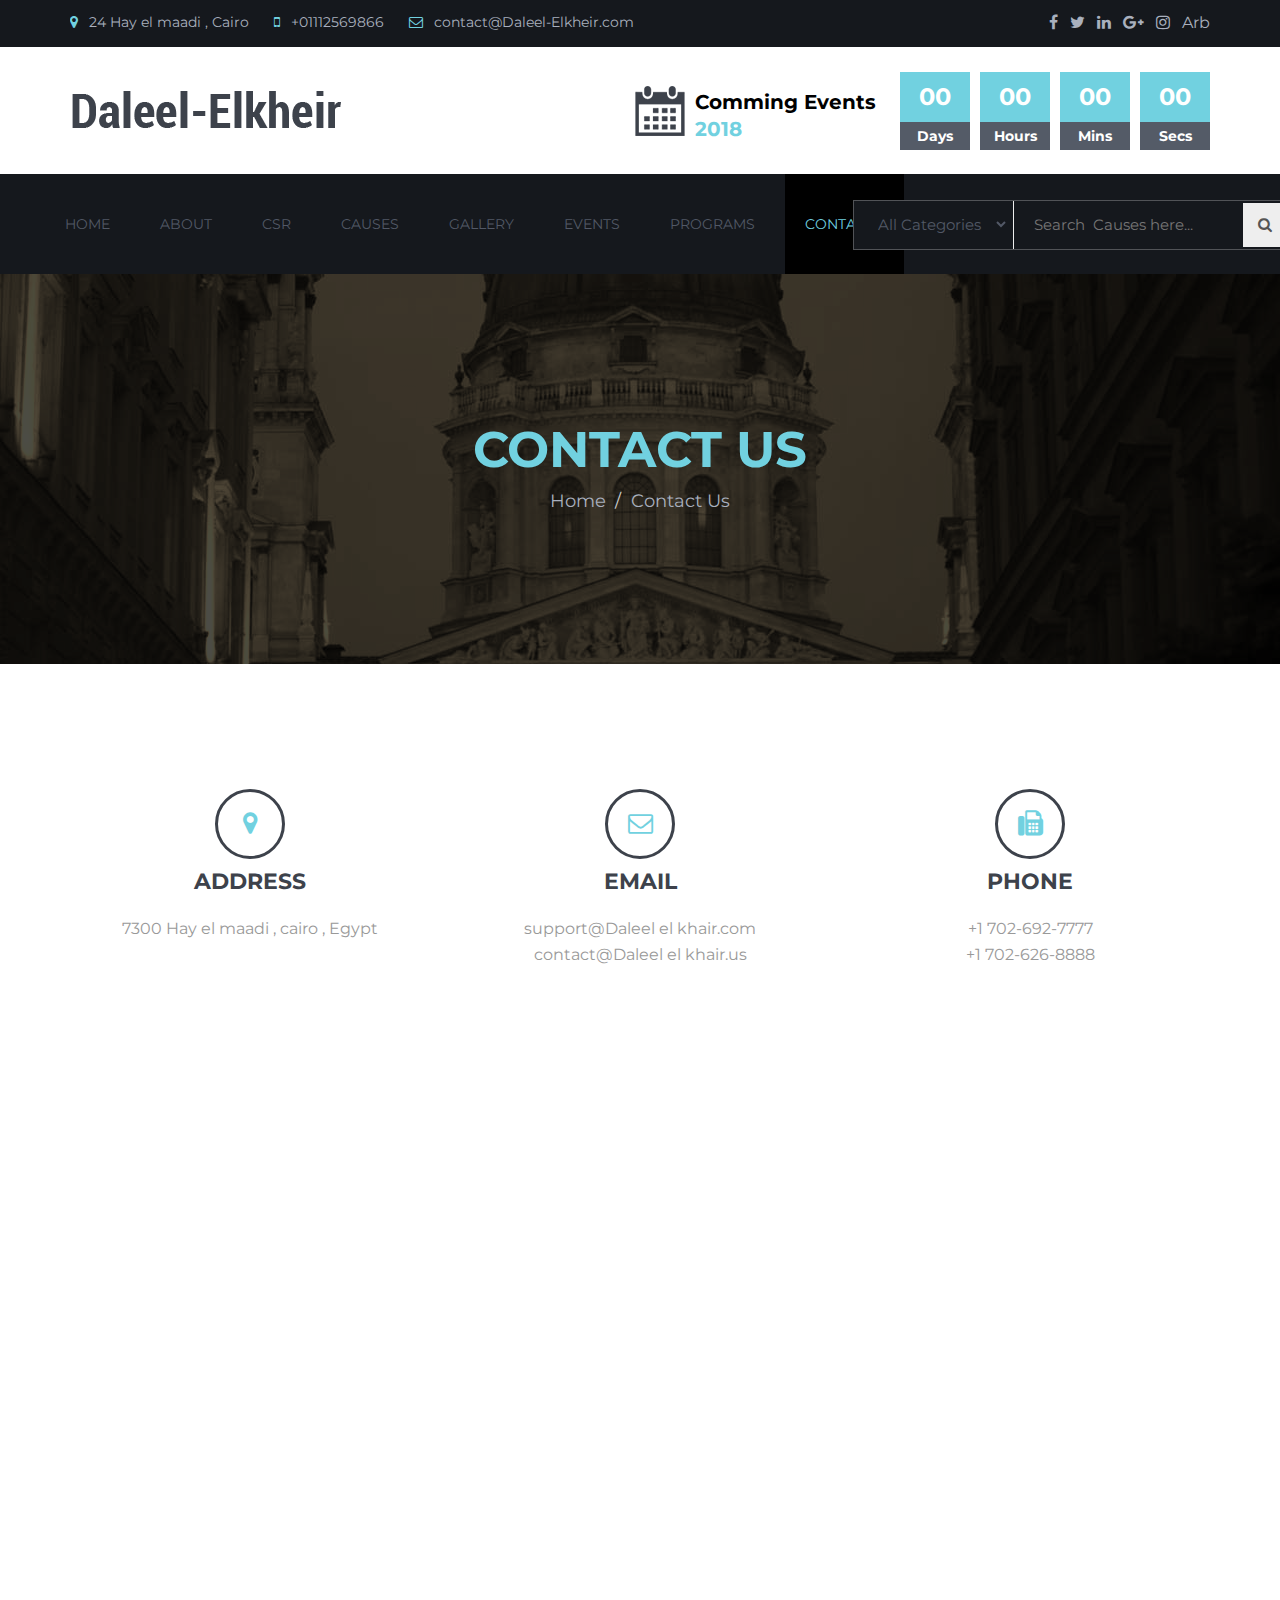
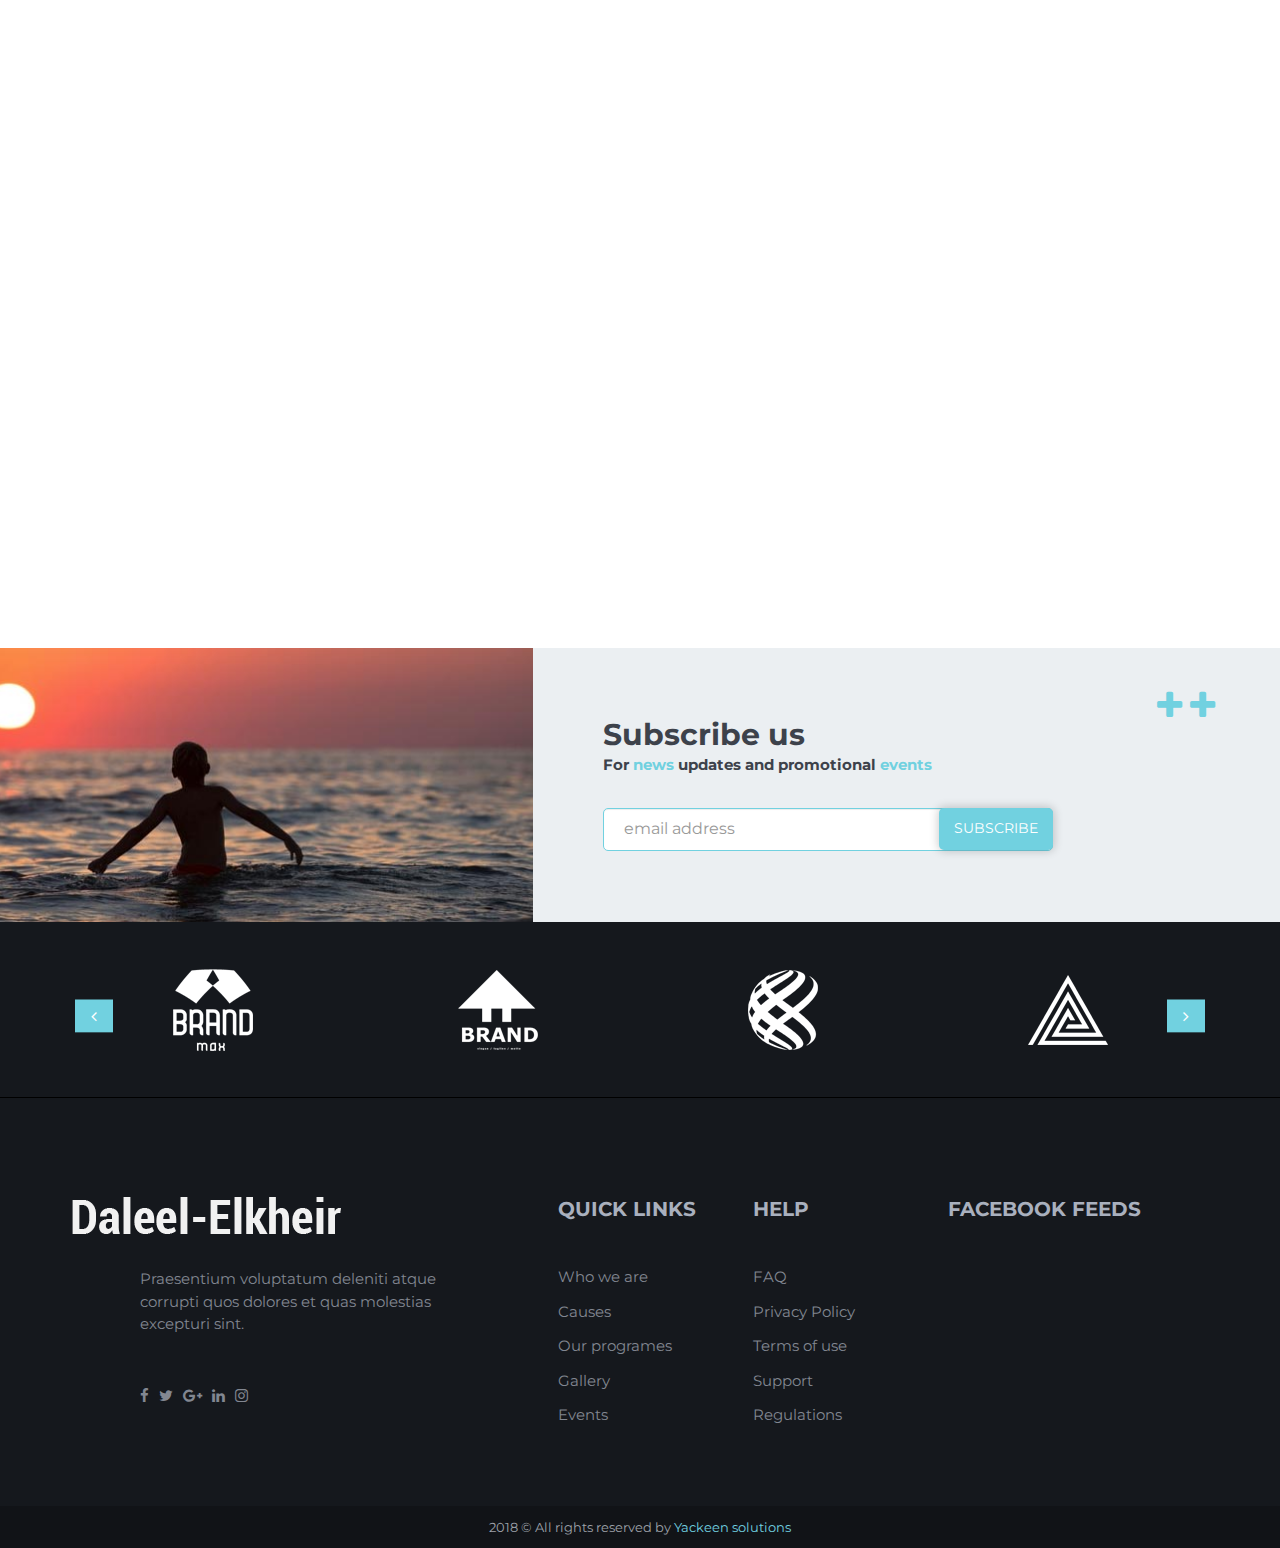
<file: contact.html>
<!DOCTYPE html>
<html lang="en">


<head>
    <!-- Meta Tags -->
    <meta charset="utf-8">
    <meta http-equiv="X-UA-Compatible" content="IE=edge">
    <meta name="viewport" content="width=device-width, initial-scale=1">
    <meta name="description" content="Daleel el-Kheir website">
    <meta name="author" content="Alia hosny">

    <!-- Page Title -->
    <title>Daleel El khair</title>

    <!-- Favicon and Touch Icons -->
    <!-- <link href="images/favicon.png" rel="shortcut icon" type="image/png">
    <link href="images/apple-touch-icon.png" rel="apple-touch-icon">
    <link href="images/apple-touch-icon-72x72.png" rel="apple-touch-icon" sizes="72x72">
    <link href="images/apple-touch-icon-114x114.png" rel="apple-touch-icon" sizes="114x114">
    <link href="images/apple-touch-icon-144x144.png" rel="apple-touch-icon" sizes="144x144"> -->

    <!-- Icon fonts -->
    <link href="css/font-awesome.min.css" rel="stylesheet">
    <link href="css/flaticon.css" rel="stylesheet">

    <!-- Bootstrap core CSS -->
    <link href="css/bootstrap.min.css" rel="stylesheet">

    <!-- Plugins for this template -->
    <link href="css/animate.css" rel="stylesheet">
    <link href="css/owl.carousel.css" rel="stylesheet">
    <link href="css/owl.theme.css" rel="stylesheet">
    <link href="css/owl.transitions.css" rel="stylesheet">
    <link href="css/jquery.fancybox.css" rel="stylesheet">
     <link href="css/magnific-popup.css" rel="stylesheet">

    <!-- Custom styles for this template -->
    <link href="css/style.css" rel="stylesheet">

    <!-- HTML5 shim and Respond.js for IE8 support of HTML5 elements and media queries -->
    <!--[if lt IE 9]>
    <script src="https://oss.maxcdn.com/html5shiv/3.7.3/html5shiv.min.js"></script>
    <script src="https://oss.maxcdn.com/respond/1.4.2/respond.min.js"></script>
    <![endif]-->

</head>

<body>

    <!-- start page-wrapper -->
    <div class="page-wrapper contact-page">

        <!-- start preloader --> 
        <div class="preloader">
            <div class="middle">
                <i class="fi flaticon-animal"></i>
            </div>
        </div>
        <!-- end preloader -->   

        <!-- Start header -->
        <header id="header" class="header-style-three">
            <div class="topbar"> 
                <div class="upper-topbar">
                    <div class="container">
                        <div class="row">
                            <div class="col col-sm-9">
                                <div class="contact-info">
                                    <ul>
                                        <li><i class="fa fa-map-marker"></i> 24 Hay el maadi , Cairo</li>
                                        <li><i class="fa fa-mobile"></i> +01112569866</li>
                                        <li><i class="fa fa-envelope-o"></i> contact@Daleel-Elkheir.com</li>
                                    </ul>
                                </div>
                            </div>

                            <div class="col col-sm-3">
                                <div class="social">
                                    <ul>
                                        <li><a href="#"><i class="fa fa-facebook"></i></a></li>
                                        <li><a href="#"><i class="fa fa-twitter"></i></a></li>
                                        <li><a href="#"><i class="fa fa-linkedin"></i></a></li>
                                        <li><a href="#"><i class="fa fa-google-plus"></i></a></li>
                                        <li><a href="#"><i class="fa fa-instagram"></i></a></li>
                                        <li><a href="#"> Arb</a></li>
                                    </ul>
                                </div>
                            </div>
                        </div>
                    </div>
                </div> <!-- end upper-topbar -->

                <div class="lower-topbar">
                    <div class="container">
                        <div class="row">
                            <div class="col col-md-4">
                                <div class="logo">
                                    <a href="index.html"><img src="images/logo-2.png" alt class="img img-responsive"></a>
                                </div>
                            </div>
                            <div class="col col-md-8">
                                <div class="next-event">
                                    <div class="subject">
                                        <img src="images/cycling.png" alt>
                                        <h5>Comming Events <span>2018</span></h5>
                                    </div>
                                    <div id="clock"></div>
                                </div>
                            </div>
                        </div>
                    </div>
                </div> <!-- end lower-topbar -->

            </div> <!-- end top-bar -->

            <nav class="navigation navbar navbar-default" id="main-navigation">
                <div class="container-fluid">
                    <div class="navbar-header">
                        <button type="button" class="open-btn">
                            <span class="sr-only">Toggle navigation</span>
                            <span class="icon-bar"></span>
                            <span class="icon-bar"></span>
                            <span class="icon-bar"></span>
                        </button>
                    </div>
                    <div class="col-xs-12">
                        <div id="navbar" class="navbar-collapse collapse col-lg-8">
                        <button class="close-navbar"><i class="fa fa-close"></i></button>
                        <ul class="nav navbar-nav">
                            <li >
                                <a href="#">Home</a>
                                
                            </li>
                            <li >
                                <a href="#">About</a>
                                
                            </li>
                            <li >
                                <a href="#">CSR</a>
                                
                            </li>
                            <li >
                                <a href="#">Causes</a>
                                
                            </li>
                            <li >
                                <a href="#">Gallery</a>
                               
                            </li>
                            <li >
                                <a href="#">Events</a>
                               
                            </li>
                            <li >
                                <a href="#">Programs</a>
                               
                            </li>
                            <li class="current"><a href="contact.html">Contact</a></li>
                        </ul>
                    </div><!-- end of nav-collapse -->

                    <div class="navbar-right social-links-mini-cart col-lg-4 hidden-sm hidden-xs">
                            <div class="search-cate">
                                <select class="selectpicker">
                                  <option> All Categories</option>
                                  <option> Homeless</option>
                                  <option> Zakat ramadan</option>
                                  <option> Daleel el kheir</option>
                                  
                                </select>
                                <input type="search" placeholder="Search  Causes here...">
                                <button class="submit" type="submit"><i class="fa fa-search"></i></button>
                              </div>
                    </div>
                    </div>
                </div><!-- end of container -->
            </nav>
        </header>
        <!-- end of header -->


        <!-- start page-title -->    
        <section class="page-title">
            <div class="page-title-bg"></div>
            <div class="container">
                <div class="title-box">
                    <h1>Contact us</h1>
                    <ol class="breadcrumb">
                        <li><a href="#">Home</a></li>
                        <li class="active">Contact us</li>
                    </ol>
                </div>
            </div> <!-- end container -->
        </section>
        <!-- end page-title -->


        <!-- start contact-main-content -->
        <section class="contact-main-content section-padding">
            <div class="container">
                <div class="row contact-info">
                    <div class="col col-sm-4">
                        <div class="wow slideInUpSlow">
                            <span class="icon"><i class="fa fa-map-marker"></i></span>
                            <h3>Address</h3>
                            <p>7300 Hay el maadi , cairo , Egypt</p>
                        </div>
                    </div>
                    <div class="col col-sm-4">
                        <div class="wow slideInUpSlow" data-wow-delay="0.2s">
                            <span class="icon"><i class="fa fa-envelope-o"></i></span>
                            <h3>Email</h3>
                            <p>support@Daleel el khair.com</p>
                            <p>contact@Daleel el khair.us</p>
                        </div>
                    </div>
                    <div class="col col-sm-4">
                        <div class="wow slideInUpSlow" data-wow-delay="0.4s">
                            <span class="icon"><i class="fa fa-fax"></i></span>
                            <h3>Phone</h3>
                            <p>+1 702-692-7777</p>
                            <p>+1 702-626-8888</p>
                        </div>
                    </div>
                </div> <!-- end contact info -->
            </div> <!-- end container -->

            <div class="row map-concate-form">
                <div class="col col-xs-12">
                    <div class="map" id="map"></div>
                </div>
                <div class="contact-form">
                    <div class="container">
                        <div class="row  wow bounceInUp">
                            <div class="col col-md-10 col-md-offset-1 form-inner">
                                <h3>Leave us a message</h3>
                                <form class="form row" id="contact-form">
                                    <div class="col col-md-6">
                                        <input type="text" class="form-control" name="name" placeholder="your name..">
                                    </div>
                                    <div class="col col-md-6">
                                        <input type="email" class="form-control" name="email" placeholder="your email..">
                                    </div>
                                    <div class="col col-md-12">
                                        <input type="text" class="form-control" name="subject" placeholder="subject..">
                                    </div>
                                    <div class="col col-md-12">
                                        <textarea class="form-control" name="message" placeholder="write here.."></textarea>
                                    </div>
                                    <div class="col col-md-12">
                                        <button type="submit" class="bnt theme-btn">Send</button>
                                        <span id="loader"><img src="images/contact-ajax-loader.gif" alt="Loader"></span>
                                    </div>
                                    <div class="col col-md-12">
                                        <div id="success">Thank you</div>
                                        <div id="error"> Error occurred while sending email. Please try again later. </div>
                                    </div>
                                </form>
                            </div>
                        </div> <!-- end row -->
                    </div> <!-- end container -->
                </div>
            </div>
        </section>
        <!-- end contact-main-content -->

        <!-- start newsletter -->    
        <section class="newsletter">
            <div class="container-fluid">
                <div class="row">
                    <div class="col col-md-5 children-holder children-holder-s2"></div>
                    <div class="col col-md-7 subscribe">
                        <h3>Subscribe us</h3>
                        <p>For <span>news</span> updates and promotional <span>events</span></p>

                        <form action="#">
                            <div>
                                <input class="form-control" type="email" required placeholder="email address">
                                <button type="submit" class="btn theme-btn">Subscribe</button>
                            </div>
                        </form>
                        <div class="pluses">
                            <i class="fa fa-plus"></i>
                            <i class="fa fa-plus"></i>
                        </div>
                    </div>
                </div> <!-- end row -->
            </div> <!-- end container-fluid -->
        </section>
        <!-- end newsletter -->

  <section class="partner">
            <h2 class="hidden">Partner</h2>
            <div class="container">
                <div class="row">
                    <div class="col col-xs-12">
                        <div class="partner-slider">
                            <div class="box">
                                <img src="images/partner/img-1.png" alt class="img img-responsive">
                            </div>
                            <div class="box">
                                <img src="images/partner/img-2.png" alt class="img img-responsive">
                            </div>
                            <div class="box">
                                <img src="images/partner/img-3.png" alt class="img img-responsive">
                            </div>
                            <div class="box">
                                <img src="images/partner/img-4.png" alt class="img img-responsive">
                            </div>
                            <div class="box">
                                <img src="images/partner/img-1.png" alt class="img img-responsive">
                            </div>
                        </div>
                    </div>
                </div>
            </div> <!-- end container -->
        </section>
        <!-- end partner -->

        <!-- start footer -->  
        <footer>
            <div class="container">
                <div class="row upper-footer">
                    <div class="col col-md-5 col-xs-6">
                        <div class="widget about-widget">
                            <div class="logo">
                                <img src="images/logo.png" alt class="img img-responsive">
                            </div>

                            <div class="details">
                                <p>Praesentium voluptatum deleniti atque corrupti quos dolores et quas molestias excepturi sint.</p>
                                
                                <ul class="social-links">
                                    <li><a href="#"><i class="fa fa-facebook"></i></a></li>
                                    <li><a href="#"><i class="fa fa-twitter"></i></a></li>
                                    <li><a href="#"><i class="fa fa-google-plus"></i></a></li>
                                    <li><a href="#"><i class="fa fa-linkedin"></i></a></li>
                                    <li><a href="#"><i class="fa fa-instagram"></i></a></li>
                                </ul>
                            </div>
                        </div>
                    </div>

                    <div class="col col-md-2 col-xs-6">
                        <div class="widget">
                            <h3>Quick links</h3>
                            <ul>
                                <li><a href="#">Who we are</a></li>
                                <li><a href="#">Causes</a></li>
                                <li><a href="#">Our programes</a></li>
                                <li><a href="#">Gallery</a></li>
                                <li><a href="#">Events</a></li>
                            </ul>
                        </div>
                    </div>

                    <div class="col col-md-2 col-xs-6">
                        <div class="widget">
                            <h3>Help</h3>
                            <ul>
                                <li><a href="#">FAQ</a></li>
                                <li><a href="#">Privacy Policy</a></li>
                                <li><a href="#">Terms of use</a></li>
                                <li><a href="#">Support</a></li>
                                <li><a href="#">Regulations</a></li>
                            </ul>
                        </div>
                    </div>

                    <div class="col col-md-3 col-xs-6">
                        <div class="widget contact-widget">
                            <h3>Facebook feeds</h3>
                            <div>
                              
                            </div>
                        </div>
                    </div>
                </div> <!-- end upper-footer -->
            </div> <!-- end container -->

            <div class="row lower-footer">
                <div class="col col-xs-12">
                    <p class="copyright">
                                    2018 &copy; All rights reserved by <span><a href="#">Yackeen solutions</a></span>
                    </p>
                </div>
            </div>
        </footer>
        <!-- end footer -->
    </div>
    <!-- end of page-wrapper -->


    <!-- All JavaScript files
    ================================================== -->
    <script src="js/jquery.min.js"></script>
    <script src="js/bootstrap.min.js"></script>

    <!-- Plugins for this template -->
    <script src="js/jquery-plugin-collection.js"></script>

    <!-- Google map API -->
    <script src="http://maps.google.com/maps/api/js?key="></script>
    
    <!-- Custom script for this template -->
    <script src="js/script.js"></script>
</body>


</html>
</file>
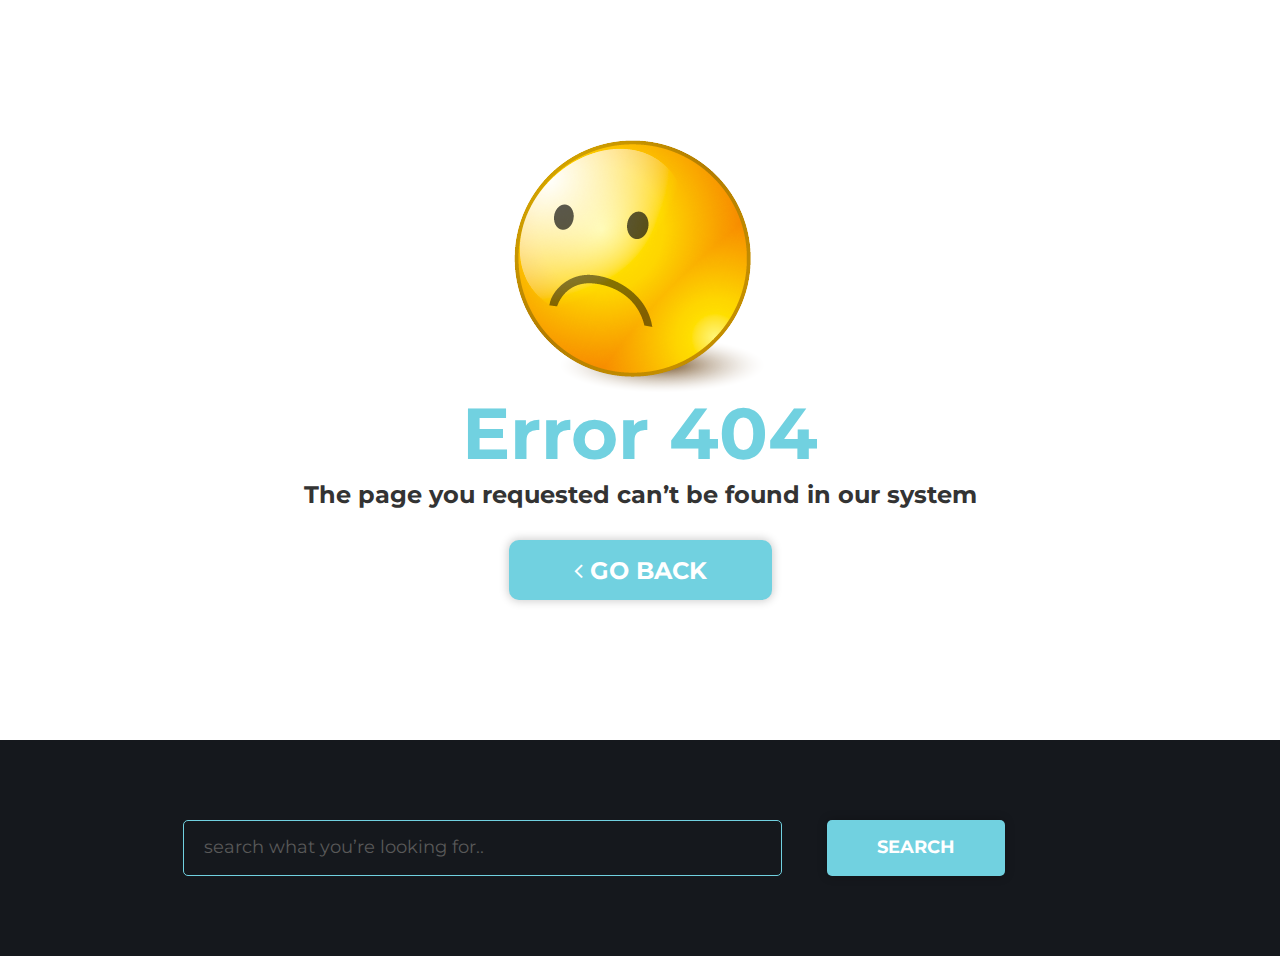
<file: error-404.html>
<!DOCTYPE html>
<html lang="en">


<head>
    <!-- Meta Tags -->
    <meta charset="utf-8">
    <meta http-equiv="X-UA-Compatible" content="IE=edge">
    <meta name="viewport" content="width=device-width, initial-scale=1">
    <meta name="description" content="Daleel el-Kheir website">
    <meta name="author" content="Alia hosny">

    <!-- Page Title -->
    <title>Daleel El khair</title>

    <!-- Favicon and Touch Icons -->
    <!-- <link href="images/favicon.png" rel="shortcut icon" type="image/png">
    <link href="images/apple-touch-icon.png" rel="apple-touch-icon">
    <link href="images/apple-touch-icon-72x72.png" rel="apple-touch-icon" sizes="72x72">
    <link href="images/apple-touch-icon-114x114.png" rel="apple-touch-icon" sizes="114x114">
    <link href="images/apple-touch-icon-144x144.png" rel="apple-touch-icon" sizes="144x144"> -->

    <!-- Icon fonts -->
    <link href="css/font-awesome.min.css" rel="stylesheet">
    <link href="css/flaticon.css" rel="stylesheet">

    <!-- Bootstrap core CSS -->
    <link href="css/bootstrap.min.css" rel="stylesheet">

    <!-- Plugins for this template -->
    <link href="css/animate.css" rel="stylesheet">
    <link href="css/owl.carousel.css" rel="stylesheet">
    <link href="css/owl.theme.css" rel="stylesheet">
    <link href="css/owl.transitions.css" rel="stylesheet">
    <link href="css/jquery.fancybox.css" rel="stylesheet">
     <link href="css/magnific-popup.css" rel="stylesheet">

    <!-- Custom styles for this template -->
    <link href="css/style.css" rel="stylesheet">

    <!-- HTML5 shim and Respond.js for IE8 support of HTML5 elements and media queries -->
    <!--[if lt IE 9]>
    <script src="https://oss.maxcdn.com/html5shiv/3.7.3/html5shiv.min.js"></script>
    <script src="https://oss.maxcdn.com/respond/1.4.2/respond.min.js"></script>
    <![endif]-->

</head>

<body>

    <!-- start page-wrapper -->
    <div class="page-wrapper error-404-page">

        <!-- start preloader --> 
        <div class="preloader"></div>
        <!-- end preloader -->

        <div class="container">
            <div class="row error-404-content">
                <div class="col col-xs-12">
                    <img src="images/error-404.png" alt class="img img-reponsive">
                    <h1>Error 404</h1>
                    <p>The page you requested can’t be found in our system</p>
                    <a href="index.html" class="btn theme-btn"><i class="fa fa-angle-left"></i> Go Back</a>
                </div>
            </div>
        </div> <!-- end container -->


        <!-- start search-something -->
        <div class="search-something">
            <div class="container">
                <div class="row">
                    <div class="col col-md-10 col-md-offset-1">
                        <form class="form">
                            <div class="col col-sm-8">
                                <input type="text" class="form-control" placeholder="search what you’re looking for..">
                            </div>
                            <div class="col col-sm-3">
                                <button type="submit" class="btn theme-btn">Search</button>
                            </div>
                        </form>
                    </div>
                </div>
            </div>
        </div>
        <!-- end search-something -->
        
    </div>
    <!-- end of page-wrapper -->


    <!-- All JavaScript files
    ================================================== -->
    <script src="js/jquery.min.js"></script>
    <script src="js/bootstrap.min.js"></script>

    <!-- Plugins for this template -->
    <script src="js/jquery-plugin-collection.js"></script>

    <!-- Custom script for this template -->
    <script src="js/script.js"></script>
</body>


</html>
</file>
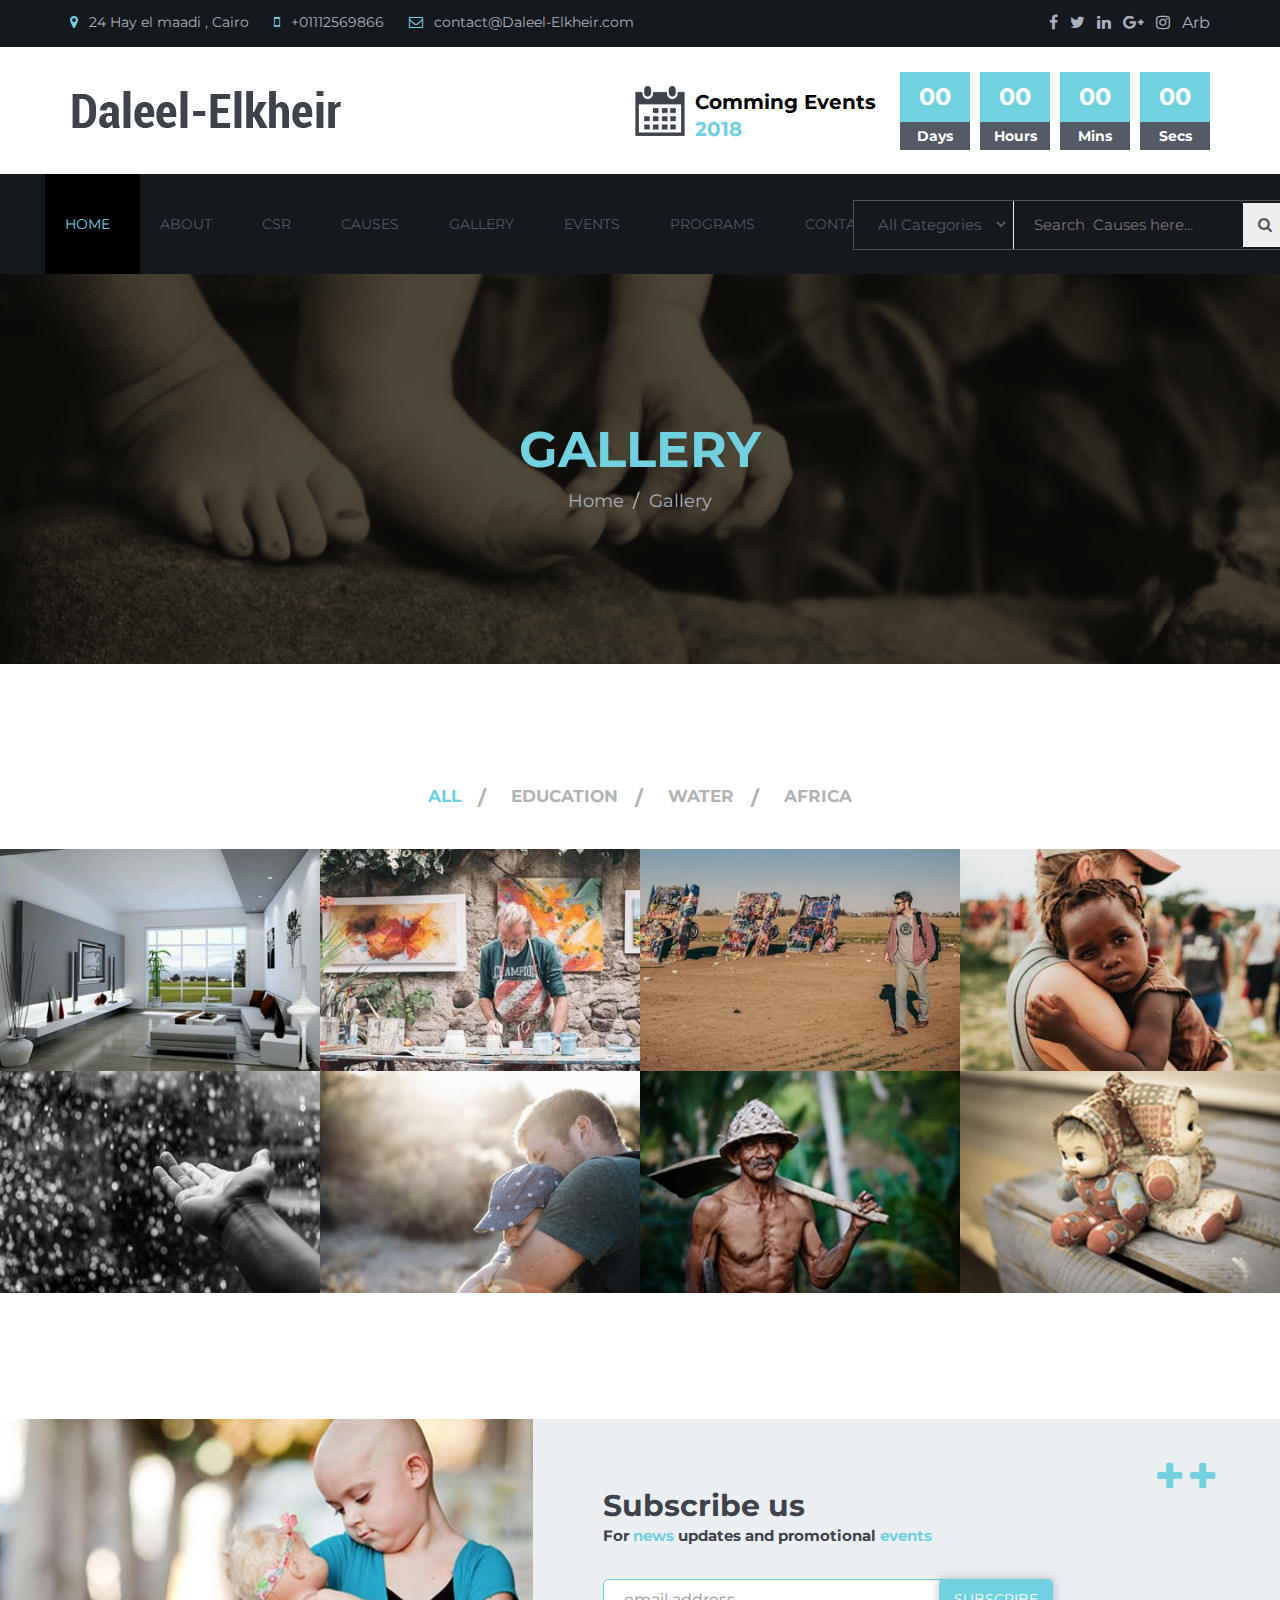
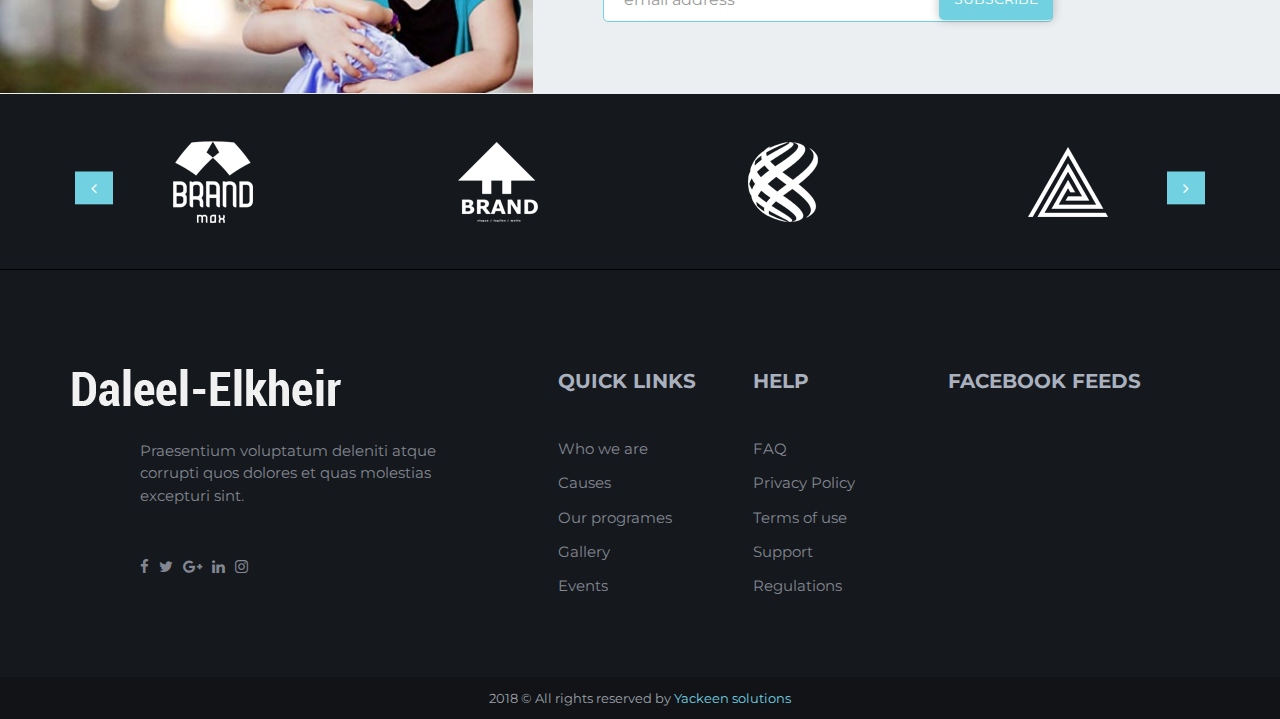
<file: gallery.html>
<!DOCTYPE html>
<html lang="en">

<head>
    <!-- Meta Tags -->
    <meta charset="utf-8">
    <meta http-equiv="X-UA-Compatible" content="IE=edge">
    <meta name="viewport" content="width=device-width, initial-scale=1">
    <meta name="description" content="Daleel el-Kheir website">
    <meta name="author" content="Alia hosny">

    <!-- Page Title -->
    <title>Daleel El khair</title>

    <!-- Favicon and Touch Icons -->
    <!-- <link href="images/favicon.png" rel="shortcut icon" type="image/png">
    <link href="images/apple-touch-icon.png" rel="apple-touch-icon">
    <link href="images/apple-touch-icon-72x72.png" rel="apple-touch-icon" sizes="72x72">
    <link href="images/apple-touch-icon-114x114.png" rel="apple-touch-icon" sizes="114x114">
    <link href="images/apple-touch-icon-144x144.png" rel="apple-touch-icon" sizes="144x144"> -->

    <!-- Icon fonts -->
    <link href="css/font-awesome.min.css" rel="stylesheet">
    <link href="css/flaticon.css" rel="stylesheet">

    <!-- Bootstrap core CSS -->
    <link href="css/bootstrap.min.css" rel="stylesheet">

    <!-- Plugins for this template -->
    <link href="css/animate.css" rel="stylesheet">
    <link href="css/owl.carousel.css" rel="stylesheet">
    <link href="css/owl.theme.css" rel="stylesheet">
    <link href="css/owl.transitions.css" rel="stylesheet">
    <link href="css/jquery.fancybox.css" rel="stylesheet">
     <link href="css/magnific-popup.css" rel="stylesheet">

    <!-- Custom styles for this template -->
    <link href="css/style.css" rel="stylesheet">

    <!-- HTML5 shim and Respond.js for IE8 support of HTML5 elements and media queries -->
    <!--[if lt IE 9]>
    <script src="https://oss.maxcdn.com/html5shiv/3.7.3/html5shiv.min.js"></script>
    <script src="https://oss.maxcdn.com/respond/1.4.2/respond.min.js"></script>
    <![endif]-->

</head>


<body>

    <!-- start page-wrapper -->
    <div class="page-wrapper gallery-fullwidth">

        <!-- start preloader --> 
        <div class="preloader">
            <div class="middle">
                <i class="fi flaticon-animal"></i>
            </div>
        </div>
        <!-- end preloader -->   

         <!-- Start header -->
        <header id="header" class="header-style-three">
            <div class="topbar"> 
                <div class="upper-topbar">
                    <div class="container">
                        <div class="row">
                            <div class="col col-sm-9">
                                <div class="contact-info">
                                    <ul>
                                        <li><i class="fa fa-map-marker"></i> 24 Hay el maadi , Cairo</li>
                                        <li><i class="fa fa-mobile"></i> +01112569866</li>
                                        <li><i class="fa fa-envelope-o"></i> contact@Daleel-Elkheir.com</li>
                                    </ul>
                                </div>
                            </div>

                            <div class="col col-sm-3">
                                <div class="social">
                                    <ul>
                                        <li><a href="#"><i class="fa fa-facebook"></i></a></li>
                                        <li><a href="#"><i class="fa fa-twitter"></i></a></li>
                                        <li><a href="#"><i class="fa fa-linkedin"></i></a></li>
                                        <li><a href="#"><i class="fa fa-google-plus"></i></a></li>
                                        <li><a href="#"><i class="fa fa-instagram"></i></a></li>
                                        <li><a href="#"> Arb</a></li>
                                    </ul>
                                </div>
                            </div>
                        </div>
                    </div>
                </div> <!-- end upper-topbar -->

                <div class="lower-topbar">
                    <div class="container">
                        <div class="row">
                            <div class="col col-md-4">
                                <div class="logo">
                                    <a href="index.html"><img src="images/logo-2.png" alt class="img img-responsive"></a>
                                </div>
                            </div>
                            <div class="col col-md-8">
                                <div class="next-event">
                                    <div class="subject">
                                        <img src="images/cycling.png" alt>
                                        <h5>Comming Events <span>2018</span></h5>
                                    </div>
                                    <div id="clock"></div>
                                </div>
                            </div>
                        </div>
                    </div>
                </div> <!-- end lower-topbar -->

            </div> <!-- end top-bar -->

            <nav class="navigation navbar navbar-default" id="main-navigation">
                <div class="container-fluid">
                    <div class="navbar-header">
                        <button type="button" class="open-btn">
                            <span class="sr-only">Toggle navigation</span>
                            <span class="icon-bar"></span>
                            <span class="icon-bar"></span>
                            <span class="icon-bar"></span>
                        </button>
                    </div>
                    <div class="col-xs-12">
                        <div id="navbar" class="navbar-collapse collapse col-lg-8">
                        <button class="close-navbar"><i class="fa fa-close"></i></button>
                        <ul class="nav navbar-nav">
                            <li class="current">
                                <a href="#">Home</a>
                                
                            </li>
                            <li >
                                <a href="#">About</a>
                                
                            </li>
                            <li >
                                <a href="#">CSR</a>
                                
                            </li>
                            <li >
                                <a href="#">Causes</a>
                                
                            </li>
                            <li >
                                <a href="#">Gallery</a>
                               
                            </li>
                            <li >
                                <a href="#">Events</a>
                               
                            </li>
                            <li >
                                <a href="#">Programs</a>
                               
                            </li>
                            <li><a href="contact.html">Contact</a></li>
                        </ul>
                    </div><!-- end of nav-collapse -->

                    <div class="navbar-right social-links-mini-cart col-lg-4 hidden-sm hidden-xs">
                            <div class="search-cate">
                                <select class="selectpicker">
                                  <option> All Categories</option>
                                  <option> Homeless</option>
                                  <option> Zakat ramadan</option>
                                  <option> Daleel el kheir</option>
                                  
                                </select>
                                <input type="search" placeholder="Search  Causes here...">
                                <button class="submit" type="submit"><i class="fa fa-search"></i></button>
                              </div>
                    </div>
                    </div>
                </div><!-- end of container -->
            </nav>
        </header>
        <!-- end of header -->


        <!-- start page-title -->    
        <section class="page-title">
            <div class="page-title-bg"></div>
            <div class="container">
                <div class="title-box">
                    <h1>Gallery </h1>
                    <ol class="breadcrumb">
                        <li><a href="#">Home</a></li>
                        
                        <li class="active">Gallery </li>
                    </ol>
                </div>
            </div> <!-- end container -->
        </section>
        <!-- end page-title -->


        <!-- start gallery-3col-content -->
        <section class="gallery-fullwidth-content sortable-gallery gallery section-padding">
            <h2 class="hidden">Gallery</h2>
            <div class="container-fluid">
                <div class="row">
                    <div class="col col-lg-12">
                        <div class="gallery-filters">
                            <ul>
                                <li><a data-filter="*" href="#" class="current">All</a></li>
                                <li><a data-filter=".education" href="#">Education</a></li>
                                <li><a data-filter=".water" href="#">Water</a></li>
                                <li><a data-filter=".africa" href="#">Africa</a></li>
                            </ul>
                        </div>

                        <div class="gallery-container popup-gallery">
                            <div class="box education">
                                <a href="images/gallery/big-photo/img-1.jpg">
                                    <img src="images/gallery/img-1.jpg" alt class="img img-responsive">
                                </a>
                            </div>
                            <div class="box eudcation water">
                                <a href="images/gallery/big-photo/img-2.jpg">
                                    <img src="images/gallery/img-2.jpg" alt class="img img-responsive">
                                </a>
                            </div>
                            <div class="box water eudcation">
                                <a href="images/gallery/big-photo/img-3.jpg">
                                    <img src="images/gallery/img-3.jpg" alt class="img img-responsive">
                                </a>
                            </div>
                            <div class="box education africa">
                                <a href="images/gallery/big-photo/img-4.jpg">
                                    <img src="images/gallery/img-4.jpg" alt class="img img-responsive">
                                </a>
                            </div>
                            <div class="box water water">
                                <a href="images/gallery/big-photo/img-5.jpg">
                                    <img src="images/gallery/img-5.jpg" alt class="img img-responsive">
                                </a>
                            </div>
                            <div class="box africa">
                                <a href="images/gallery/big-photo/img-6.jpg">
                                    <img src="images/gallery/img-6.jpg" alt class="img img-responsive">
                                </a>
                            </div>
                            <div class="box education">
                                <a href="images/gallery/big-photo/img-7.jpg">
                                    <img src="images/gallery/img-7.jpg" alt class="img img-responsive">
                                </a>
                            </div>
                            <div class="box water">
                                <a href="images/gallery/big-photo/img-8.jpg">
                                    <img src="images/gallery/img-8.jpg" alt class="img img-responsive">
                                </a>
                            </div>
                        </div>
                    </div> <!-- end col -->
                </div> <!-- end row -->
            </div> <!-- end container -->
        </section>
        <!-- end gallery-3col-content -->


                   <!-- start newsletter -->    
        <section class="newsletter">
            <div class="container-fluid">
                <div class="row">
                    <div class="col col-md-5 children-holder"></div>
                    <div class="col col-md-7 subscribe">
                        <h3>Subscribe us</h3>
                        <p>For <span>news</span> updates and promotional <span>events</span></p>

                        <form action="#">
                            <div>
                                <input class="form-control" type="email" required placeholder="email address">
                                <button type="submit" class="btn theme-btn">Subscribe</button>
                            </div>
                        </form>
                        <div class="pluses">
                            <i class="fa fa-plus"></i>
                            <i class="fa fa-plus"></i>
                        </div>
                    </div>
                </div> <!-- end row -->
            </div> <!-- end container-fluid -->
        </section>
        <!-- end newsletter -->
  <!-- start partner -->
        <section class="partner">
            <h2 class="hidden">Partner</h2>
            <div class="container">
                <div class="row">
                    <div class="col col-xs-12">
                        <div class="partner-slider">
                            <div class="box">
                                <img src="images/partner/img-1.png" alt class="img img-responsive">
                            </div>
                            <div class="box">
                                <img src="images/partner/img-2.png" alt class="img img-responsive">
                            </div>
                            <div class="box">
                                <img src="images/partner/img-3.png" alt class="img img-responsive">
                            </div>
                            <div class="box">
                                <img src="images/partner/img-4.png" alt class="img img-responsive">
                            </div>
                            <div class="box">
                                <img src="images/partner/img-1.png" alt class="img img-responsive">
                            </div>
                        </div>
                    </div>
                </div>
            </div> <!-- end container -->
        </section>
        <!-- end partner -->

        <!-- start footer -->  
        <footer>
            <div class="container">
                <div class="row upper-footer">
                    <div class="col col-md-5 col-xs-6">
                        <div class="widget about-widget">
                            <div class="logo">
                                <img src="images/logo.png" alt class="img img-responsive">
                            </div>

                            <div class="details">
                                <p>Praesentium voluptatum deleniti atque corrupti quos dolores et quas molestias excepturi sint.</p>
                                
                                <ul class="social-links">
                                    <li><a href="#"><i class="fa fa-facebook"></i></a></li>
                                    <li><a href="#"><i class="fa fa-twitter"></i></a></li>
                                    <li><a href="#"><i class="fa fa-google-plus"></i></a></li>
                                    <li><a href="#"><i class="fa fa-linkedin"></i></a></li>
                                    <li><a href="#"><i class="fa fa-instagram"></i></a></li>
                                </ul>
                            </div>
                        </div>
                    </div>

                    <div class="col col-md-2 col-xs-6">
                        <div class="widget">
                            <h3>Quick links</h3>
                            <ul>
                                <li><a href="#">Who we are</a></li>
                                <li><a href="#">Causes</a></li>
                                <li><a href="#">Our programes</a></li>
                                <li><a href="#">Gallery</a></li>
                                <li><a href="#">Events</a></li>
                            </ul>
                        </div>
                    </div>

                    <div class="col col-md-2 col-xs-6">
                        <div class="widget">
                            <h3>Help</h3>
                            <ul>
                                <li><a href="#">FAQ</a></li>
                                <li><a href="#">Privacy Policy</a></li>
                                <li><a href="#">Terms of use</a></li>
                                <li><a href="#">Support</a></li>
                                <li><a href="#">Regulations</a></li>
                            </ul>
                        </div>
                    </div>

                    <div class="col col-md-3 col-xs-6">
                        <div class="widget contact-widget">
                            <h3>Facebook feeds</h3>
                            <div>
                              
                            </div>
                        </div>
                    </div>
                </div> <!-- end upper-footer -->
            </div> <!-- end container -->

            <div class="row lower-footer">
                <div class="col col-xs-12">
                    <p class="copyright">
                                    2018 &copy; All rights reserved by <span><a href="#">Yackeen solutions</a></span>
                    </p>
                </div>
            </div>
        </footer>
        <!-- end footer -->
    </div>
    <!-- end of page-wrapper -->


    <!-- All JavaScript files
    ================================================== -->
    <script src="js/jquery.min.js"></script>
    <script src="js/bootstrap.min.js"></script>

    <!-- Plugins for this template -->
    <script src="js/jquery-plugin-collection.js"></script>

    <!-- Custom script for this template -->
    <script src="js/script.js"></script>
</body>


</html>
</file>
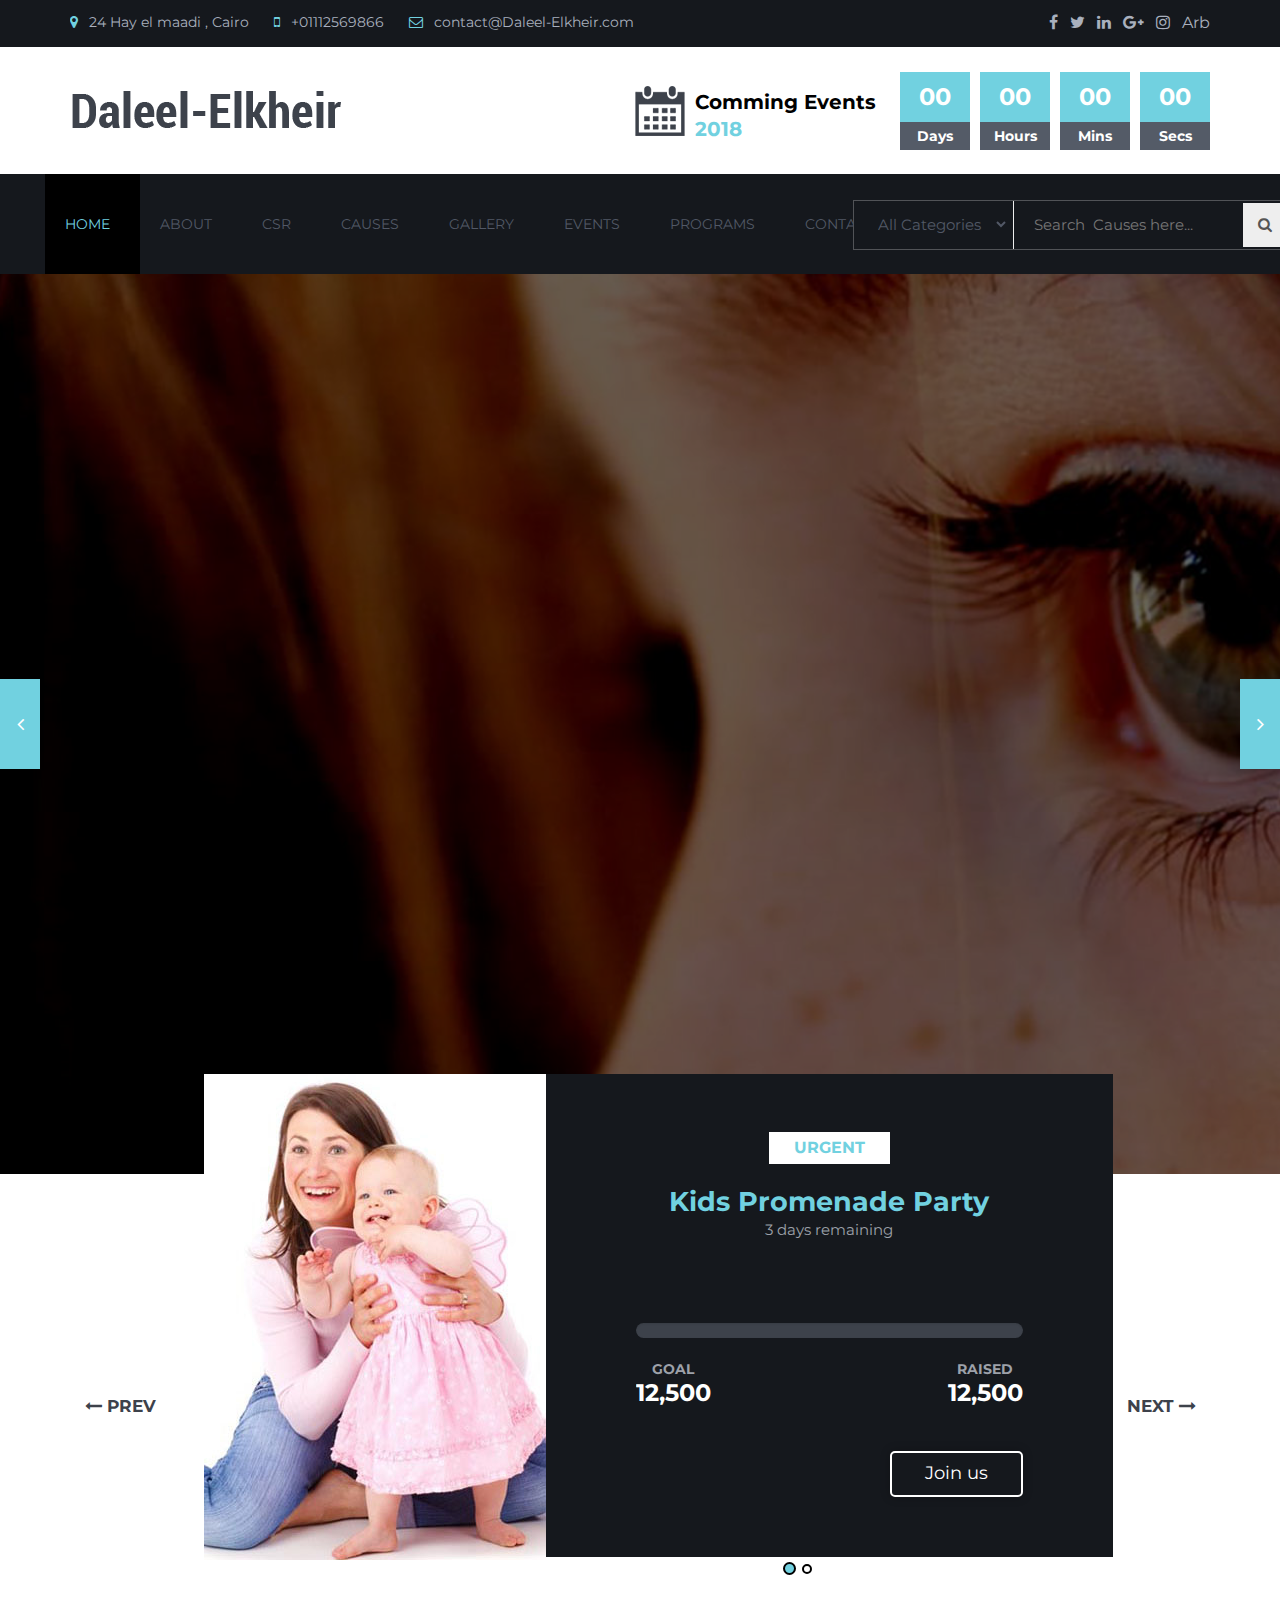
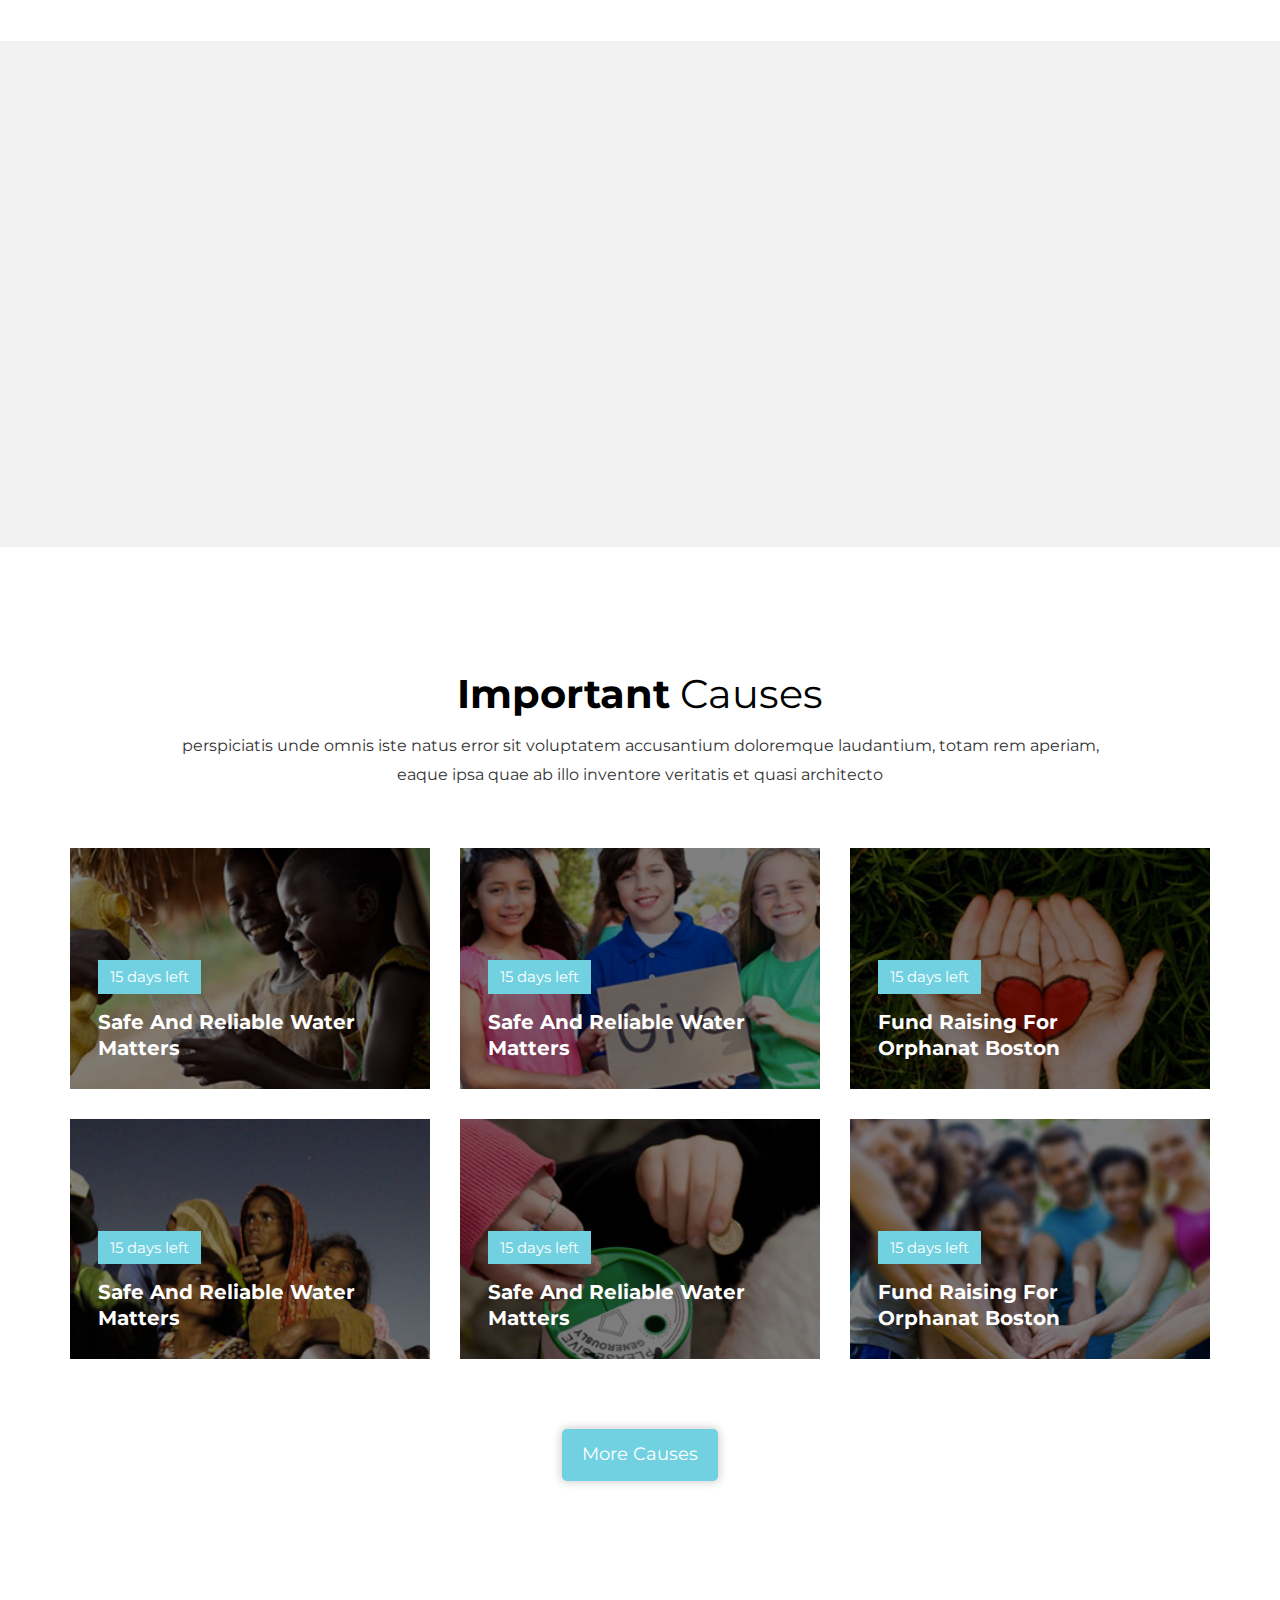
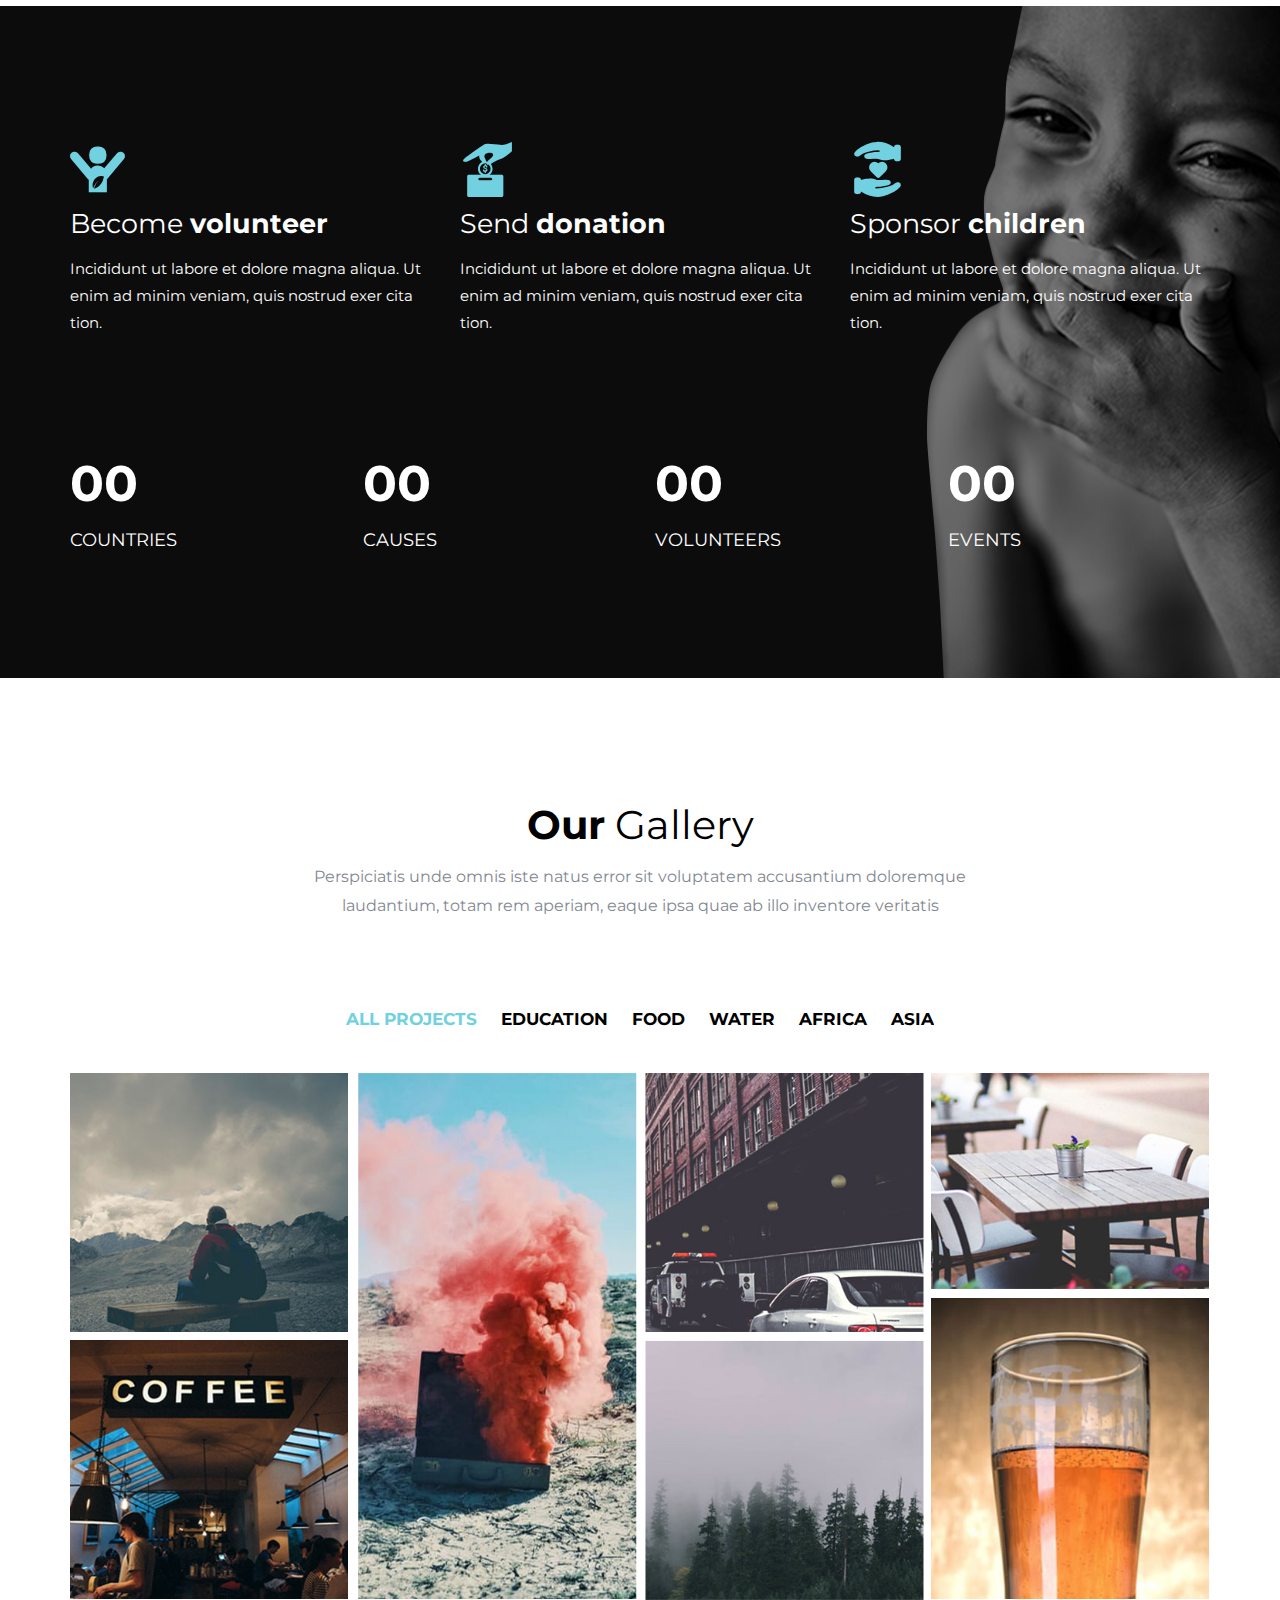
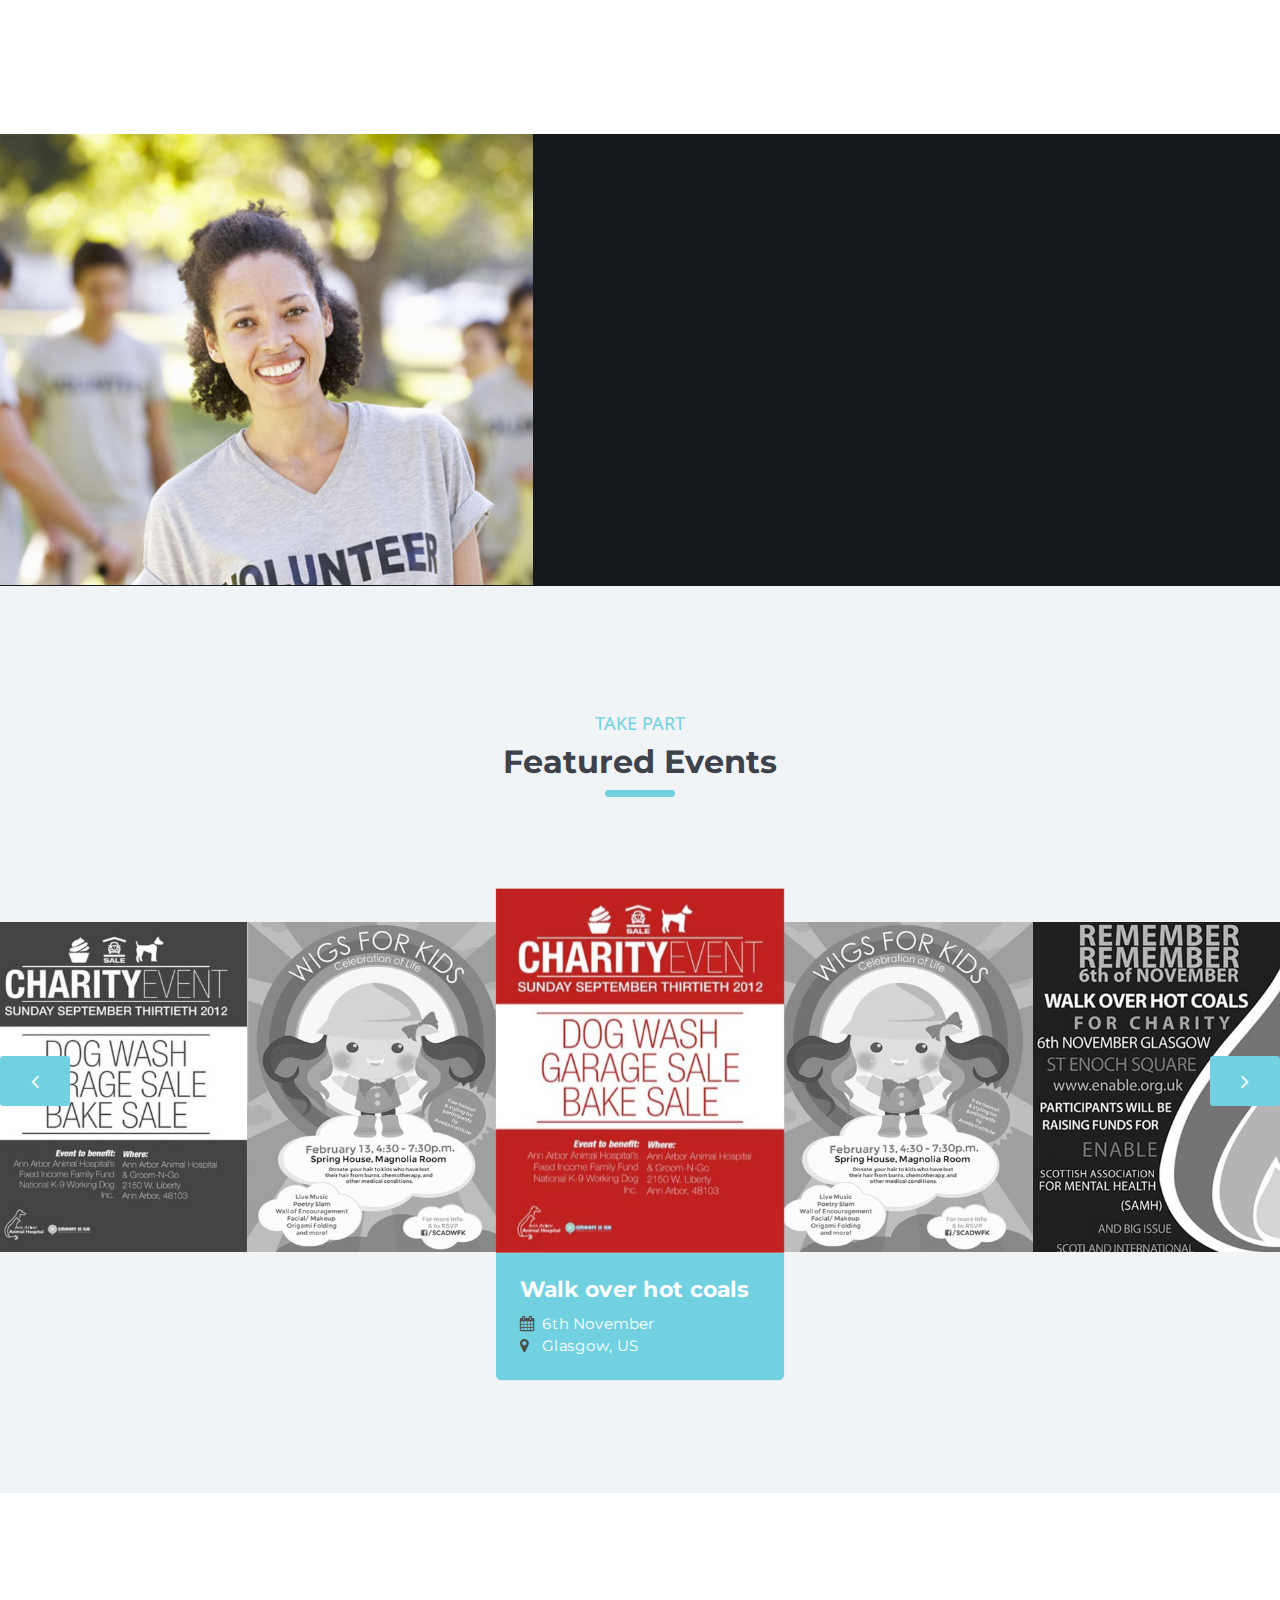
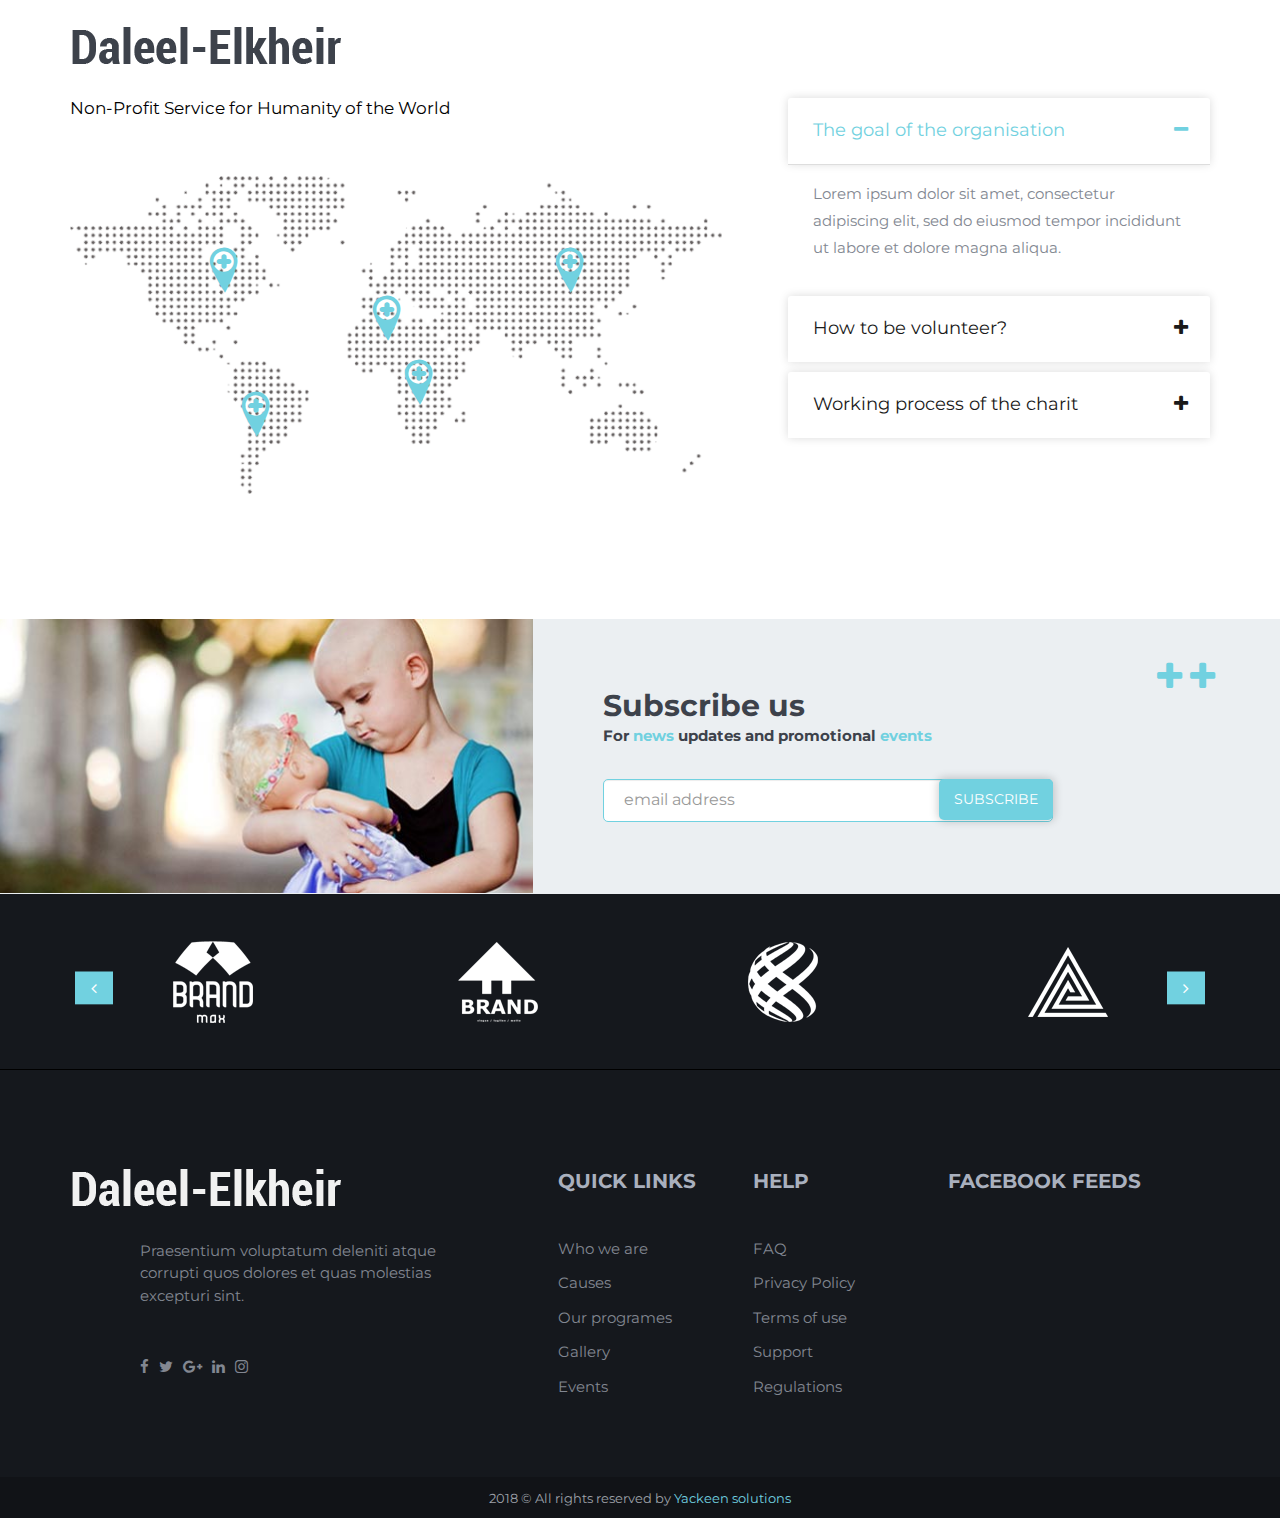
<file: index-3.html>
<!DOCTYPE html>
<html lang="en">


<head>
    <!-- Meta Tags -->
    <meta charset="utf-8">
    <meta http-equiv="X-UA-Compatible" content="IE=edge">
    <meta name="viewport" content="width=device-width, initial-scale=1">
    <meta name="description" content="Daleel el-Kheir website">
    <meta name="author" content="Alia hosny">

    <!-- Page Title -->
    <title>Daleel El khair</title>

    <!-- Favicon and Touch Icons -->
    <!-- <link href="images/favicon.png" rel="shortcut icon" type="image/png">
    <link href="images/apple-touch-icon.png" rel="apple-touch-icon">
    <link href="images/apple-touch-icon-72x72.png" rel="apple-touch-icon" sizes="72x72">
    <link href="images/apple-touch-icon-114x114.png" rel="apple-touch-icon" sizes="114x114">
    <link href="images/apple-touch-icon-144x144.png" rel="apple-touch-icon" sizes="144x144"> -->

    <!-- Icon fonts -->
    <link href="css/font-awesome.min.css" rel="stylesheet">
    <link href="css/flaticon.css" rel="stylesheet">

    <!-- Bootstrap core CSS -->
    <link href="css/bootstrap.min.css" rel="stylesheet">

    <!-- Plugins for this template -->
    <link href="css/animate.css" rel="stylesheet">
    <link href="css/owl.carousel.css" rel="stylesheet">
    <link href="css/owl.theme.css" rel="stylesheet">
    <link href="css/owl.transitions.css" rel="stylesheet">
    <link href="css/jquery.fancybox.css" rel="stylesheet">
     <link href="css/magnific-popup.css" rel="stylesheet">

    <!-- Custom styles for this template -->
    <link href="css/style.css" rel="stylesheet">

    <!-- HTML5 shim and Respond.js for IE8 support of HTML5 elements and media queries -->
    <!--[if lt IE 9]>
    <script src="https://oss.maxcdn.com/html5shiv/3.7.3/html5shiv.min.js"></script>
    <script src="https://oss.maxcdn.com/respond/1.4.2/respond.min.js"></script>
    <![endif]-->

</head>

<body>

    <!-- start page-wrapper -->
    <div class="page-wrapper home-style-three">

        <!-- start preloader --> 
        <div class="preloader">
            <div class="middle">
                <i class="fi flaticon-animal"></i>
            </div>
        </div>
        <!-- end preloader -->   

        <!-- Start header -->
        <header id="header" class="header-style-three">
            <div class="topbar"> 
                <div class="upper-topbar">
                    <div class="container">
                        <div class="row">
                            <div class="col col-sm-9">
                                <div class="contact-info">
                                    <ul>
                                        <li><i class="fa fa-map-marker"></i> 24 Hay el maadi , Cairo</li>
                                        <li><i class="fa fa-mobile"></i> +01112569866</li>
                                        <li><i class="fa fa-envelope-o"></i> contact@Daleel-Elkheir.com</li>
                                    </ul>
                                </div>
                            </div>

                            <div class="col col-sm-3">
                                <div class="social">
                                    <ul>
                                        <li><a href="#"><i class="fa fa-facebook"></i></a></li>
                                        <li><a href="#"><i class="fa fa-twitter"></i></a></li>
                                        <li><a href="#"><i class="fa fa-linkedin"></i></a></li>
                                        <li><a href="#"><i class="fa fa-google-plus"></i></a></li>
                                        <li><a href="#"><i class="fa fa-instagram"></i></a></li>
                                        <li><a href="#"> Arb</a></li>
                                    </ul>
                                </div>
                            </div>
                        </div>
                    </div>
                </div> <!-- end upper-topbar -->

                <div class="lower-topbar">
                    <div class="container">
                        <div class="row">
                            <div class="col col-md-4">
                                <div class="logo">
                                    <a href="index.html"><img src="images/logo-2.png" alt class="img img-responsive"></a>
                                </div>
                            </div>
                            <div class="col col-md-8">
                                <div class="next-event">
                                    <div class="subject">
                                        <img src="images/cycling.png" alt>
                                        <h5>Comming Events <span>2018</span></h5>
                                    </div>
                                    <div id="clock"></div>
                                </div>
                            </div>
                        </div>
                    </div>
                </div> <!-- end lower-topbar -->

            </div> <!-- end top-bar -->

            <nav class="navigation navbar navbar-default" id="main-navigation">
                <div class="container-fluid">
                    <div class="navbar-header">
                        <button type="button" class="open-btn">
                            <span class="sr-only">Toggle navigation</span>
                            <span class="icon-bar"></span>
                            <span class="icon-bar"></span>
                            <span class="icon-bar"></span>
                        </button>
                    </div>
                    <div class="col-xs-12">
                        <div id="navbar" class="navbar-collapse collapse col-lg-8">
                        <button class="close-navbar"><i class="fa fa-close"></i></button>
                        <ul class="nav navbar-nav">
                            <li class="current">
                                <a href="#">Home</a>
                                
                            </li>
                            <li >
                                <a href="about.html">About</a>
                                
                            </li>
                            <li >
                                <a href="error-404.html">CSR</a>
                                
                            </li>
                            <li >
                                <a href="causes-list.html">Causes</a>
                                
                            </li>
                            <li >
                                <a href="gallery.html">Gallery</a>
                               
                            </li>
                            <li >
                                <a href="error-404.html">Events</a>
                               
                            </li>
                            <li >
                                <a href="error-404.html">Programs</a>
                               
                            </li>
                            <li><a href="contact.html">Contact</a></li>
                        </ul>
                    </div><!-- end of nav-collapse -->

                    <div class="navbar-right social-links-mini-cart col-lg-4 hidden-sm hidden-xs">
                            <div class="search-cate">
                                <select class="selectpicker">
                                  <option> All Categories</option>
                                  <option> Homeless</option>
                                  <option> Zakat ramadan</option>
                                  <option> Daleel el kheir</option>
                                  
                                </select>
                                <input type="search" placeholder="Search  Causes here...">
                                <button class="submit" type="submit"><i class="fa fa-search"></i></button>
                              </div>
                    </div>
                    </div>
                </div><!-- end of container -->
            </nav>
        </header>
        <!-- end of header -->


        <!-- start of hero -->   
        <section class="hero hero-style-three hero-slider-wrapper">
            <div class="hero-slider">
                <div class="slide">
                    <img src="images/slider/slide-3.jpg" alt>
                    <div class="container">
                        <div class="col col-sm-8 slider-title">
                            <h1>Give alittle  <span>Change </span>a lot</h1>
                            <p>Nam libero tempore, cum soluta nobis est eligendi optio cumque nihil impedit quo minus id quod maxime placeat facere.</p>
                            <a href="causes-single.html" class="btn theme-btn">Case study</a>
                        </div>
                    </div>
                </div>
                <div class="slide">
                    <img src="images/slider/slide-2.jpg" alt>
                    <div class="container">
                        <div class="col col-sm-8 slider-title">
                            <h1>Sponsor a child </h1>
                            <p>Nam libero tempore, cum soluta nobis est eligendi optio cumque nihil impedit quo minus id quod maxime placeat facere.</p>
                            <a href="causes-single.html" class="btn theme-btn">Case study</a>
                        </div>
                    </div>
                </div>
                <div class="slide">
                    <img src="images/slider/slide-1.jpg" alt>
                    <div class="container">
                        <div class="col col-sm-8 slider-title">
                            <h1>Give alittle  <span>Change </span>a lot</h1>
                            <p>Nam libero tempore, cum soluta nobis est eligendi optio cumque nihil impedit quo minus id quod maxime placeat facere.</p>
                            <a href="causes-single.html" class="btn theme-btn">Case study</a>
                        </div>
                    </div>
                </div>
            </div>
        </section>
        <!-- end of hero slider -->

        
        <!-- start urgent-donation -->
        <section class="urgent-donation">
            <div class="container">
                <div class="row urgent-inner">
                    <div class="col col-lg-10 col-lg-offset-1">
                        <div class="urgent-slider">
                            <div class="urgent-box">
                                <div class="img-holder">
                                    <img src="images/urgent-slider/img-1.jpg" alt class="img img-responsive">
                                </div>
                                <div class="details">
                                    <span>Urgent</span>
                                    <h2>Kids promenade party</h2>
                                    <p class="remaing-date">3 days remaining</p>
                                    <div class="progress-wrapper">
                                        <div class="progress">
                                            <div class="progress-bar" data-percent="85"></div>
                                        </div>
                                    </div>
                                    <div class="goal-raised">
                                        <div class="goal">
                                            <span>Goal</span>
                                            <h4>12,500</h4>
                                        </div>
                                        <div class="raised">
                                            <span>Raised</span>
                                            <h4>12,500</h4>
                                        </div>
                                    </div>
                                    <form action="#" class="form">
                                      
                                        <div>
                                            <button type="submit" class="btn theme-btn">Join us</button>
                                        </div>
                                    </form>
                                </div>
                            </div>

                            <div class="urgent-box">
                                <div class="img-holder">
                                    <img src="images/urgent-slider/img-2.jpg" alt class="img img-responsive">
                                </div>
                                <div class="details">
                                    <span>Urgent</span>
                                    <h2>Kids promenade party</h2>
                                    <p class="remaing-date">3 days remaining</p>
                                    <div class="progress-wrapper">
                                        <div class="progress">
                                            <div class="progress-bar" data-percent="85"></div>
                                        </div>
                                        <div class="goal-raised">
                                            <div class="goal">
                                                <span>Goal</span>
                                                <h4>12,500</h4>
                                            </div>
                                            <div class="raised">
                                                <span>Raised</span>
                                                <h4>12,500</h4>
                                            </div>
                                        </div>
                                        <form action="#" class="form">
                                            
                                            <div>
                                                <button type="submit" class="btn theme-btn">Join us</button>
                                            </div>
                                        </form>
                                    </div>
                                </div>
                            </div>                        
                        </div> <!-- end urgent-slider -->
                    </div> <!-- end col -->
                </div> <!-- end row -->
            </div> <!-- end container -->
        </section>
        <!-- end urgent-donation -->


        <!-- start cta-4 --> 
        <section class="cta-4 section-padding">
            <h2 class="hidden">CTA 4</h2>
            <div class="container">
                <div class="row">
                    <div class="col col-sm-4">
                        <div class="wow fadeInLeftSlow">
                            <span class="icon"><i class="fi flaticon-money-1"></i></span>
                            <h3>Donate money</h3>
                            <p>Perspiciatis unde omnis iste natus error sit vo luptatem</p>
                            <a href="#" class="read-more">Read more</a>
                        </div>
                    </div>
                    <div class="col col-sm-4">
                        <div class="wow fadeInLeftSlow" data-wow-delay="0.5s">
                            <span class="icon"><i class="fi flaticon-heart"></i></span>
                            <h3>Become volunteer</h3>
                            <p>Perspiciatis unde omnis iste natus error sit vo luptatem</p>
                            <a href="#" class="read-more">Read more</a>
                        </div>
                    </div>
                    <div class="col col-sm-4">
                        <div class="wow fadeInLeftSlow" data-wow-delay="1s">
                            <span class="icon"><i class="fi flaticon-business-1"></i></span>
                            <h3>Sponsorship</h3>
                            <p>Perspiciatis unde omnis iste natus error sit vo luptatem</p>
                            <a href="#" class="read-more">Read more</a>
                        </div>
                    </div>
                </div> <!-- end row -->
            </div> <!-- end container -->
        </section>
        <!-- end cta-4 -->
<!-- start important-causes -->
        <section class="important-causes section-padding">
            <div class="container">
                <div class="row section-title-s3">
                    <div class="col col-md-10 col-md-offset-1">
                        <h2><span>Important</span> causes</h2>
                        <p>perspiciatis unde omnis iste natus error sit voluptatem accusantium doloremque laudantium, totam rem aperiam, eaque ipsa quae ab illo inventore veritatis et quasi architecto</p>
                    </div>
                </div> <!-- end section-title -->

                <div class="row content important-causes-content">
                    <div class="col col-md-4 col-xs-6">
                        <div class="grid">
                            <div class="details">
                                <span class="time-count">15 days left</span>
                                <h3>Safe and Reliable Water Matters</h3>
                            </div>
                            <div class="causes-info">
                                <div class="goal-meter">
                                    <div class="goal">
                                        <span>Goal</span>
                                        <h4>12500</h4>
                                    </div>
                                    <div class="meter3" data-value="0.62">
                                        <span></span>
                                        <p>Complete</p>
                                    </div>
                                    <div class="raised">
                                        <span>Raised</span>
                                        <h4>12500</h4>
                                    </div>
                                </div>
                                <a href="causes-single.html" class="btn">View causes</a>
                            </div>
                        </div>
                    </div>
                    <div class="col col-md-4 col-xs-6">
                        <div class="grid">
                            <div class="details">
                                <span class="time-count">15 days left</span>
                                <h3>Safe and Reliable Water Matters</h3>
                            </div>
                            <div class="causes-info">
                                <div class="goal-meter">
                                    <div class="goal">
                                        <span>Goal</span>
                                        <h4>12500</h4>
                                    </div>
                                    <div class="meter3" data-value="0.45">
                                        <span></span>
                                        <p>Complete</p>
                                    </div>
                                    <div class="raised">
                                        <span>Raised</span>
                                        <h4>12500</h4>
                                    </div>
                                </div>
                                <a href="causes-single.html" class="btn">View causes</a>
                            </div>
                        </div>
                    </div>
                    <div class="col col-md-4 col-xs-6">
                        <div class="grid">
                            <div class="details">
                                <span class="time-count">15 days left</span>
                                <h3>Fund raising for orphanat boston</h3>
                            </div>
                            <div class="causes-info">
                                <div class="goal-meter">
                                    <div class="goal">
                                        <span>Goal</span>
                                        <h4>12500</h4>
                                    </div>
                                    <div class="meter3" data-value="0.35">
                                        <span></span>
                                        <p>Complete</p>
                                    </div>
                                    <div class="raised">
                                        <span>Raised</span>
                                        <h4>12500</h4>
                                    </div>
                                </div>
                                <a href="causes-single.html" class="btn">View causes</a>
                            </div>
                        </div>
                    </div>
                    <div class="col col-md-4 col-xs-6">
                        <div class="grid">
                            <div class="details">
                                <span class="time-count">15 days left</span>
                                <h3>Safe and Reliable Water Matters</h3>
                            </div>
                            <div class="causes-info">
                                <div class="goal-meter">
                                    <div class="goal">
                                        <span>Goal</span>
                                        <h4>12500</h4>
                                    </div>
                                    <div class="meter3" data-value="0.95">
                                        <span></span>
                                        <p>Complete</p>
                                    </div>
                                    <div class="raised">
                                        <span>Raised</span>
                                        <h4>12500</h4>
                                    </div>
                                </div>
                                <a href="causes-single.html" class="btn">View causes</a>
                            </div>
                        </div>
                    </div>
                    <div class="col col-md-4 col-xs-6">
                        <div class="grid">
                            <div class="details">
                                <span class="time-count">15 days left</span>
                                <h3>Safe and Reliable Water Matters</h3>
                            </div>
                            <div class="causes-info">
                                <div class="goal-meter">
                                    <div class="goal">
                                        <span>Goal</span>
                                        <h4>12500</h4>
                                    </div>
                                    <div class="meter3" data-value="0.55">
                                        <span></span>
                                        <p>Complete</p>
                                    </div>
                                    <div class="raised">
                                        <span>Raised</span>
                                        <h4>12500</h4>
                                    </div>
                                </div>
                                <a href="causes-single.html" class="btn">View causes</a>
                            </div>
                        </div>
                    </div>
                    <div class="col col-md-4 col-xs-6">
                        <div class="grid">
                            <div class="details">
                                <span class="time-count">15 days left</span>
                                <h3>Fund raising for orphanat boston</h3>
                            </div>
                            <div class="causes-info">
                                <div class="goal-meter">
                                    <div class="goal">
                                        <span>Goal</span>
                                        <h4>12500</h4>
                                    </div>
                                    <div class="meter3" data-value="0.48">
                                        <span></span>
                                        <p>Complete</p>
                                    </div>
                                    <div class="raised">
                                        <span>Raised</span>
                                        <h4>12500</h4>
                                    </div>
                                </div>
                                <a href="causes-single.html" class="btn">View causes</a>
                            </div>
                        </div>
                    </div>
                    <div class="more-causes">
                        <a href="causes-list.html" class="btn theme-btn">More causes</a>
                    </div>
                </div>                
            </div> <!-- end container -->
        </section>
        <!-- end important-causes -->
       
       
        <!-- start fun-fact -->
        <section class="fun-fact section-padding">
            <div class="container">
                <div class="row top-part">
                    <div class="col col-sm-4">
                        <span class="icon">
                            <i class="fi flaticon-eco-volunteer"></i>
                        </span>
                        <h3>Become <span>volunteer</span></h3>
                        <p>Incididunt ut labore et dolore magna aliqua. Ut enim ad minim veniam, quis nostrud exer cita tion.</p>
                    </div>
                    <div class="col col-sm-4">
                        <span class="icon">
                            <i class="fi flaticon-make-a-donation"></i>
                        </span>
                        <h3>Send <span>donation</span></h3>
                        <p>Incididunt ut labore et dolore magna aliqua. Ut enim ad minim veniam, quis nostrud exer cita tion.</p>
                    </div>
                    <div class="col col-sm-4">
                        <span class="icon">
                            <i class="fi flaticon-people"></i>
                        </span>
                        <h3>Sponsor <span>children</span></h3>
                        <p>Incididunt ut labore et dolore magna aliqua. Ut enim ad minim veniam, quis nostrud exer cita tion.</p>
                    </div>
                </div>

                <div class="row bottom-row">
                    <div class="col col-xs-3">
                        <h2 class="counter" data-count="19">00</h2>
                        <span>Countries</span>
                    </div>
                    <div class="col col-xs-3">
                        <h2 class="counter" data-count="41">00</h2>
                        <span>Causes</span>
                    </div>
                    <div class="col col-xs-3">
                        <h2 class="counter" data-count="85">00</h2>
                        <span>Volunteers</span>
                    </div>
                    <div class="col col-xs-3">
                        <h2 class="counter" data-count="38">00</h2>
                        <span>Events</span>
                    </div>
                </div>
            </div> <!-- end container -->
        </section>
        <!-- end fun-fact -->


       

<!-- start gallery-st2 -->
        <section class="gallery-st2 sortable-gallery gallery section-padding">
            <h2 class="hidden">Gallery</h2>
            <div class="container">
                <div class="row section-title-s4">
                    <div class="col col-md-8 col-md-offset-2">
                        <h2><span>Our</span> Gallery</h2>
                        <p>Perspiciatis unde omnis iste natus error sit voluptatem accusantium doloremque laudantium, totam rem aperiam, eaque ipsa quae ab illo inventore veritatis</p>
                    </div>
                </div> <!-- end section-title -->

                <div class="row">
                    <div class="col col-lg-12">
                        <div class="gallery-filters">
                            <ul>
                                <li><a data-filter="*" href="#" class="current">All Projects</a></li>
                                <li><a data-filter=".education" href="#">Education</a></li>
                                <li><a data-filter=".food" href="#">Food</a></li>
                                <li><a data-filter=".water" href="#">Water</a></li>
                                <li><a data-filter=".africa" href="#">Africa</a></li>
                                <li><a data-filter=".asia" href="#">Asia</a></li>
                            </ul>
                        </div>

                        <div class="gallery-container masonry-gallery popup-gallery">
                            <div class="box education">
                                <a href="images/gallery/big-photo/img-1.jpg">
                                    <div class="img-holder">
                                        <img src="images/gallery/masonry-gallery/img-1.jpg" alt class="img img-responsive">
                                    </div>
                                    <div class="hover-text">
                                        <div>
                                            <h3>Old stuffed ted</h3>
                                            <span>East coast, Virginia</span>
                                        </div>
                                    </div>
                                </a>
                            </div>
                            <div class="box eudcation water">
                                <a href="images/gallery/big-photo/img-2.jpg">
                                    <div class="img-holder">
                                        <img src="images/gallery/masonry-gallery/img-2.jpg" alt class="img img-responsive">
                                    </div>
                                    <div class="hover-text">
                                        <div>
                                            <h3>Old stuffed ted</h3>
                                            <span>East coast, Virginia</span>
                                        </div>
                                    </div>
                                </a>
                            </div>
                            <div class="box water eudcation asia">
                                <a href="images/gallery/big-photo/img-3.jpg">
                                    <div class="img-holder">
                                        <img src="images/gallery/masonry-gallery/img-3.jpg" alt class="img img-responsive">
                                    </div>
                                    <div class="hover-text">
                                        <div>
                                            <h3>Old stuffed ted</h3>
                                            <span>East coast, Virginia</span>
                                        </div>
                                    </div>
                                </a>
                            </div>
                            <div class="box education africa">
                                <a href="images/gallery/big-photo/img-4.jpg">
                                    <div class="img-holder">
                                        <img src="images/gallery/masonry-gallery/img-4.jpg" alt class="img img-responsive">
                                    </div>
                                    <div class="hover-text">
                                        <div>
                                            <h3>Old stuffed ted</h3>
                                            <span>East coast, Virginia</span>
                                        </div>
                                    </div>
                                </a>
                            </div>
                            <div class="box water water food">
                               <a href="images/gallery/big-photo/img-5.jpg">
                                    <div class="img-holder">
                                        <img src="images/gallery/masonry-gallery/img-5.jpg" alt class="img img-responsive">
                                    </div>
                                    <div class="hover-text">
                                        <div>
                                            <h3>Old stuffed ted</h3>
                                            <span>East coast, Virginia</span>
                                        </div>
                                    </div>
                                </a>
                            </div>
                            <div class="box africa">
                                <a href="images/gallery/big-photo/img-6.jpg">
                                    <div class="img-holder">
                                        <img src="images/gallery/masonry-gallery/img-6.jpg" alt class="img img-responsive">
                                    </div>
                                    <div class="hover-text">
                                        <div>
                                            <h3>Old stuffed ted</h3>
                                            <span>East coast, Virginia</span>
                                        </div>
                                    </div>
                                </a>
                            </div>
                            <div class="box education asia">
                                <a href="images/gallery/big-photo/img-7.jpg">
                                    <div class="img-holder">
                                        <img src="images/gallery/masonry-gallery/img-7.jpg" alt class="img img-responsive">
                                    </div>
                                    <div class="hover-text">
                                        <div>
                                            <h3>Old stuffed ted</h3>
                                            <span>East coast, Virginia</span>
                                        </div>
                                    </div>
                                </a>
                            </div>
                        </div>
                    </div> <!-- end col -->
                </div> <!-- end row -->
            </div> <!-- end container -->
        </section>
        <!-- end gallery-st2 -->
        


        <!-- start cta-2 --> 
        <section class="cta-2">
            <div class="container-fluid">
                <div class="row">
                    <div class="col col-md-5 col-sm-4 join-us"></div>

                    <div class="col col-md-7 col-sm-8 sing-up  wow fadeInRightSlow">
                        <h3><span><img src="images/sing-up-icon.png" alt></span> Sign up for volunteer program</h3>
                        <span>Serve the humanity</span>
                        <p>Iste natus error sit voluptatem accusantium doloremque laudantium, totam rem aperiam, eaque ipsa quae ab illo inventore veritatis et quasi architecto beatae vitae dicta sunt explicabo.</p>
                        <a href="join us.html" class="btn theme-btn">Sign up</a>
                    </div>
                </div> <!-- end row -->
            </div> <!-- end container -->
        </section>
        <!-- end cta-2 -->


       <!-- start evnets -->
        <section class="events section-padding">
            <div class="row section-title">
                <div class="col col-xs-12">
                    <span>Take part</span>
                    <h2>Featured events</h2>
                </div>
            </div> <!-- end section-title -->

            <div class="row">
                <div class="events-slider">
                    <div class="item">
                        <div class="img-holder">
                            <img src="images/events-slider/img-1.jpg" alt class="img img-responsive">
                        </div>
                        <div class="details">
                            <h3><a href="#">Walk over hot coals</a></h3>
                            <ul>
                                <li><i class="fa fa-calendar"></i> 6th November</li>
                                <li><i class="fa fa-map-marker"></i> Glasgow, US</li>
                            </ul>
                        </div>
                    </div>
                    <div class="item">
                        <div class="img-holder">
                            <img src="images/events-slider/img-2.jpg" alt class="img img-responsive">
                        </div>
                        <div class="details">
                            <h3><a href="#">Walk over hot coals</a></h3>
                            <ul>
                                <li><i class="fa fa-calendar"></i> 6th November</li>
                                <li><i class="fa fa-map-marker"></i> Glasgow, US</li>
                            </ul>
                        </div>
                    </div>
                    <div class="item">
                        <div class="img-holder">
                            <img src="images/events-slider/img-3.jpg" alt class="img img-responsive">
                        </div>
                        <div class="details">
                            <h3><a href="#">Walk over hot coals</a></h3>
                            <ul>
                                <li><i class="fa fa-calendar"></i> 6th November</li>
                                <li><i class="fa fa-map-marker"></i> Glasgow, US</li>
                            </ul>
                        </div>
                    </div>
                    <div class="item">
                        <div class="img-holder">
                            <img src="images/events-slider/img-4.jpg" alt class="img img-responsive">
                        </div>
                        <div class="details">
                            <h3><a href="#">Walk over hot coals</a></h3>
                            <ul>
                                <li><i class="fa fa-calendar"></i> 6th November</li>
                                <li><i class="fa fa-map-marker"></i> Glasgow, US</li>
                            </ul>
                        </div>
                    </div>
                    <div class="item">
                        <div class="img-holder">
                            <img src="images/events-slider/img-5.jpg" alt class="img img-responsive">
                        </div>
                        <div class="details">
                            <h3><a href="#">Walk over hot coals</a></h3>
                            <ul>
                                <li><i class="fa fa-calendar"></i> 6th November</li>
                                <li><i class="fa fa-map-marker"></i> Glasgow, US</li>
                            </ul>
                        </div>
                    </div>
                    <div class="item">
                        <div class="img-holder">
                            <img src="images/events-slider/img-1.jpg" alt class="img img-responsive">
                        </div>
                        <div class="details">
                            <h3><a href="#">Walk over hot coals</a></h3>
                            <ul>
                                <li><i class="fa fa-calendar"></i> 6th November</li>
                                <li><i class="fa fa-map-marker"></i> Glasgow, US</li>
                            </ul>
                        </div>
                    </div>
                    <div class="item">
                        <div class="img-holder">
                            <img src="images/events-slider/img-2.jpg" alt class="img img-responsive">
                        </div>
                        <div class="details">
                            <h3><a href="#">Walk over hot coals</a></h3>
                            <ul>
                                <li><i class="fa fa-calendar"></i> 6th November</li>
                                <li><i class="fa fa-map-marker"></i> Glasgow, US</li>
                            </ul>
                        </div>
                    </div>
                </div>
            </div>
        </section>
        <!-- end events -->
          

         <!-- start about-st2 -->
        <section class="about-st3 section-padding">
            <h2 class="hidden">About us</h2>
            <div class="container">
                <div class="row">
                    <div class="col col-md-7">
                        <div class="left-col">
                            <div class="logo">
                                <img src="images/logo-2.png" alt class="img img-responsive">
                            </div>
                            <span>Non-Profit Service for Humanity of the World</span>
                            <div class="our-location">
                                <img src="images/location-bg.png" alt class="img img-responsive">

                                <div class="location location-one">
                                    <div class="location-btn">
                                        <i class="fi flaticon-placeholder"></i>
                                    </div>
                                    <div class="location-info">
                                        <h5>Team Water</h5>
                                        <ul>
                                            <li>
                                                <i class="fi flaticon-group-of-people-cartoon-variant"></i>
                                                3.5k
                                            </li>
                                            <li>
                                                <i class="fi flaticon-money-3"></i>
                                                $102k
                                            </li>
                                        </ul>
                                        <a href="https://www.google.com/maps/embed?pb=!1m18!1m12!1m3!1d3677.7898246149844!2d89.5601340147084!3d22.810250485060976!2m3!1f0!2f0!3f0!3m2!1i1024!2i768!4f13.1!3m3!1m2!1s0x39ff901d89110f01%3A0x8dbefa2e360efc60!2z4Kaw4Kef4KeH4KayIOCmruCni-CnnA!5e0!3m2!1sbn!2sbd!4v1486012212575" class="map-link">See Location</a>
                                    </div>
                                </div>

                                <div class="location location-two">
                                    <div class="location-btn">
                                        <i class="fi flaticon-placeholder"></i>
                                    </div>
                                    <div class="location-info">
                                        <h5>Team Water</h5>
                                        <ul>
                                            <li>
                                                <i class="fi flaticon-group-of-people-cartoon-variant"></i>
                                                3.5k
                                            </li>
                                            <li>
                                                <i class="fi flaticon-money-3"></i>
                                                $102k
                                            </li>
                                        </ul>
                                        <a href="https://www.google.com/maps/embed?pb=!1m18!1m12!1m3!1d3677.7898246149844!2d89.5601340147084!3d22.810250485060976!2m3!1f0!2f0!3f0!3m2!1i1024!2i768!4f13.1!3m3!1m2!1s0x39ff901d89110f01%3A0x8dbefa2e360efc60!2z4Kaw4Kef4KeH4KayIOCmruCni-CnnA!5e0!3m2!1sbn!2sbd!4v1486012212575" class="map-link">See Location</a>
                                    </div>
                                </div>

                                <div class="location location-three">
                                    <div class="location-btn">
                                        <i class="fi flaticon-placeholder"></i>
                                    </div>
                                    <div class="location-info">
                                        <h5>Team Water</h5>
                                        <ul>
                                            <li>
                                                <i class="fi flaticon-group-of-people-cartoon-variant"></i>
                                                3.5k
                                            </li>
                                            <li>
                                                <i class="fi flaticon-money-3"></i>
                                                $102k
                                            </li>
                                        </ul>
                                        <a href="https://www.google.com/maps/embed?pb=!1m18!1m12!1m3!1d3677.7898246149844!2d89.5601340147084!3d22.810250485060976!2m3!1f0!2f0!3f0!3m2!1i1024!2i768!4f13.1!3m3!1m2!1s0x39ff901d89110f01%3A0x8dbefa2e360efc60!2z4Kaw4Kef4KeH4KayIOCmruCni-CnnA!5e0!3m2!1sbn!2sbd!4v1486012212575" class="map-link">See Location</a>
                                    </div>
                                </div>

                                <div class="location location-four">
                                    <div class="location-btn">
                                        <i class="fi flaticon-placeholder"></i>
                                    </div>
                                    <div class="location-info">
                                        <h5>Team Water</h5>
                                        <ul>
                                            <li>
                                                <i class="fi flaticon-group-of-people-cartoon-variant"></i>
                                                3.5k
                                            </li>
                                            <li>
                                                <i class="fi flaticon-money-3"></i>
                                                $102k
                                            </li>
                                        </ul>
                                        <a href="https://www.google.com/maps/embed?pb=!1m18!1m12!1m3!1d3677.7898246149844!2d89.5601340147084!3d22.810250485060976!2m3!1f0!2f0!3f0!3m2!1i1024!2i768!4f13.1!3m3!1m2!1s0x39ff901d89110f01%3A0x8dbefa2e360efc60!2z4Kaw4Kef4KeH4KayIOCmruCni-CnnA!5e0!3m2!1sbn!2sbd!4v1486012212575" class="map-link">See Location</a>
                                    </div>
                                </div>

                                <div class="location location-five">
                                    <div class="location-btn">
                                        <i class="fi flaticon-placeholder"></i>
                                    </div>
                                    <div class="location-info">
                                        <h5>Team Water</h5>
                                        <ul>
                                            <li>
                                                <i class="fi flaticon-group-of-people-cartoon-variant"></i>
                                                3.5k
                                            </li>
                                            <li>
                                                <i class="fi flaticon-money-3"></i>
                                                $102k
                                            </li>
                                        </ul>
                                        <a href="https://www.google.com/maps/embed?pb=!1m18!1m12!1m3!1d3677.7898246149844!2d89.5601340147084!3d22.810250485060976!2m3!1f0!2f0!3f0!3m2!1i1024!2i768!4f13.1!3m3!1m2!1s0x39ff901d89110f01%3A0x8dbefa2e360efc60!2z4Kaw4Kef4KeH4KayIOCmruCni-CnnA!5e0!3m2!1sbn!2sbd!4v1486012212575" class="map-link">See Location</a>
                                    </div>
                                </div>
                            </div>
                        </div>
                    </div> <!-- end of col -->

                    <div class="col col-md-5">
                        <div class="right-col">
                            <div class="panel-group" id="accordion">
                                <div class="panel panel-default current">
                                    <div class="panel-heading">
                                        <a data-toggle="collapse" data-parent="#accordion" href="#collapseOne" aria-expanded="true">The goal of the organisation</a>
                                    </div>
                                    <div id="collapseOne" class="panel-collapse collapse in">
                                        <div class="panel-body">
                                            <p>Lorem ipsum dolor sit amet, consectetur adipiscing elit, sed do eiusmod tempor incididunt ut labore et dolore magna aliqua.</p>
                                        </div>
                                    </div>
                                </div>

                                <div class="panel panel-default">
                                    <div class="panel-heading">
                                        <a class="collapsed" data-toggle="collapse" data-parent="#accordion" href="#collapseTwo">How to be volunteer?</a>
                                    </div>
                                    <div id="collapseTwo" class="panel-collapse collapse">
                                        <div class="panel-body">
                                            <p>Lorem ipsum dolor sit amet, consectetur adipiscing elit, sed do eiusmod tempor incididunt ut labore et dolore magna aliqua.</p>
                                        </div>
                                    </div>
                                </div>

                                <div class="panel panel-default">
                                    <div class="panel-heading">
                                        <a class="collapsed" data-toggle="collapse" data-parent="#accordion" href="#collapseThree">Working process of the charit</a>
                                    </div>
                                    <div id="collapseThree" class="panel-collapse collapse">
                                        <div class="panel-body">
                                            <p>Lorem ipsum dolor sit amet, consectetur adipiscing elit, sed do eiusmod tempor incididunt ut labore et dolore magna aliqua.</p>
                                        </div>
                                    </div>
                                </div>
                            </div>
                        </div>
                    </div>
                </div>
            </div> <!-- end container -->
        </section>
        <!-- end about-st2 -->

        <!-- start newsletter -->    
        <section class="newsletter">
            <div class="container-fluid">
                <div class="row">
                    <div class="col col-md-5 children-holder"></div>
                    <div class="col col-md-7 subscribe">
                        <h3>Subscribe us</h3>
                        <p>For <span>news</span> updates and promotional <span>events</span></p>

                        <form action="#">
                            <div>
                                <input class="form-control" type="email" required placeholder="email address">
                                <button type="submit" class="btn theme-btn">Subscribe</button>
                            </div>
                        </form>
                        <div class="pluses">
                            <i class="fa fa-plus"></i>
                            <i class="fa fa-plus"></i>
                        </div>
                    </div>
                </div> <!-- end row -->
            </div> <!-- end container-fluid -->
        </section>
        <!-- end newsletter -->
  <!-- start partner -->
        <section class="partner">
            <h2 class="hidden">Partner</h2>
            <div class="container">
                <div class="row">
                    <div class="col col-xs-12">
                        <div class="partner-slider">
                            <div class="box">
                                <img src="images/partner/img-1.png" alt class="img img-responsive">
                            </div>
                            <div class="box">
                                <img src="images/partner/img-2.png" alt class="img img-responsive">
                            </div>
                            <div class="box">
                                <img src="images/partner/img-3.png" alt class="img img-responsive">
                            </div>
                            <div class="box">
                                <img src="images/partner/img-4.png" alt class="img img-responsive">
                            </div>
                            <div class="box">
                                <img src="images/partner/img-1.png" alt class="img img-responsive">
                            </div>
                        </div>
                    </div>
                </div>
            </div> <!-- end container -->
        </section>
        <!-- end partner -->

        <!-- start footer -->  
        <footer>
            <div class="container">
                <div class="row upper-footer">
                    <div class="col col-md-5 col-xs-6">
                        <div class="widget about-widget">
                            <div class="logo">
                                <img src="images/logo.png" alt class="img img-responsive">
                            </div>

                            <div class="details">
                                <p>Praesentium voluptatum deleniti atque corrupti quos dolores et quas molestias excepturi sint.</p>
                                
                                <ul class="social-links">
                                    <li><a href="#"><i class="fa fa-facebook"></i></a></li>
                                    <li><a href="#"><i class="fa fa-twitter"></i></a></li>
                                    <li><a href="#"><i class="fa fa-google-plus"></i></a></li>
                                    <li><a href="#"><i class="fa fa-linkedin"></i></a></li>
                                    <li><a href="#"><i class="fa fa-instagram"></i></a></li>
                                </ul>
                            </div>
                        </div>
                    </div>

                    <div class="col col-md-2 col-xs-6">
                        <div class="widget">
                            <h3>Quick links</h3>
                            <ul>
                                <li><a href="#">Who we are</a></li>
                                <li><a href="#">Causes</a></li>
                                <li><a href="#">Our programes</a></li>
                                <li><a href="#">Gallery</a></li>
                                <li><a href="#">Events</a></li>
                            </ul>
                        </div>
                    </div>

                    <div class="col col-md-2 col-xs-6">
                        <div class="widget">
                            <h3>Help</h3>
                            <ul>
                                <li><a href="#">FAQ</a></li>
                                <li><a href="#">Privacy Policy</a></li>
                                <li><a href="#">Terms of use</a></li>
                                <li><a href="#">Support</a></li>
                                <li><a href="#">Regulations</a></li>
                            </ul>
                        </div>
                    </div>

                    <div class="col col-md-3 col-xs-6">
                        <div class="widget contact-widget">
                            <h3>Facebook feeds</h3>
                            <div>
                              
                            </div>
                        </div>
                    </div>
                </div> <!-- end upper-footer -->
            </div> <!-- end container -->

            <div class="row lower-footer">
                <div class="col col-xs-12">
                    <p class="copyright">
                                    2018 &copy; All rights reserved by <span><a href="#">Yackeen solutions</a></span>
                    </p>
                </div>
            </div>
        </footer>
        <!-- end footer -->
    </div>
    <!-- end of page-wrapper -->


    <!-- All JavaScript files
    ================================================== -->
    <script src="js/jquery.min.js"></script>
    <script src="js/bootstrap.min.js"></script>

    <!-- Plugins for this template -->
    <script src="js/jquery-plugin-collection.js"></script>

    <!-- Custom script for this template -->
    <script src="js/script.js"></script>
</body>

</html>
</file>
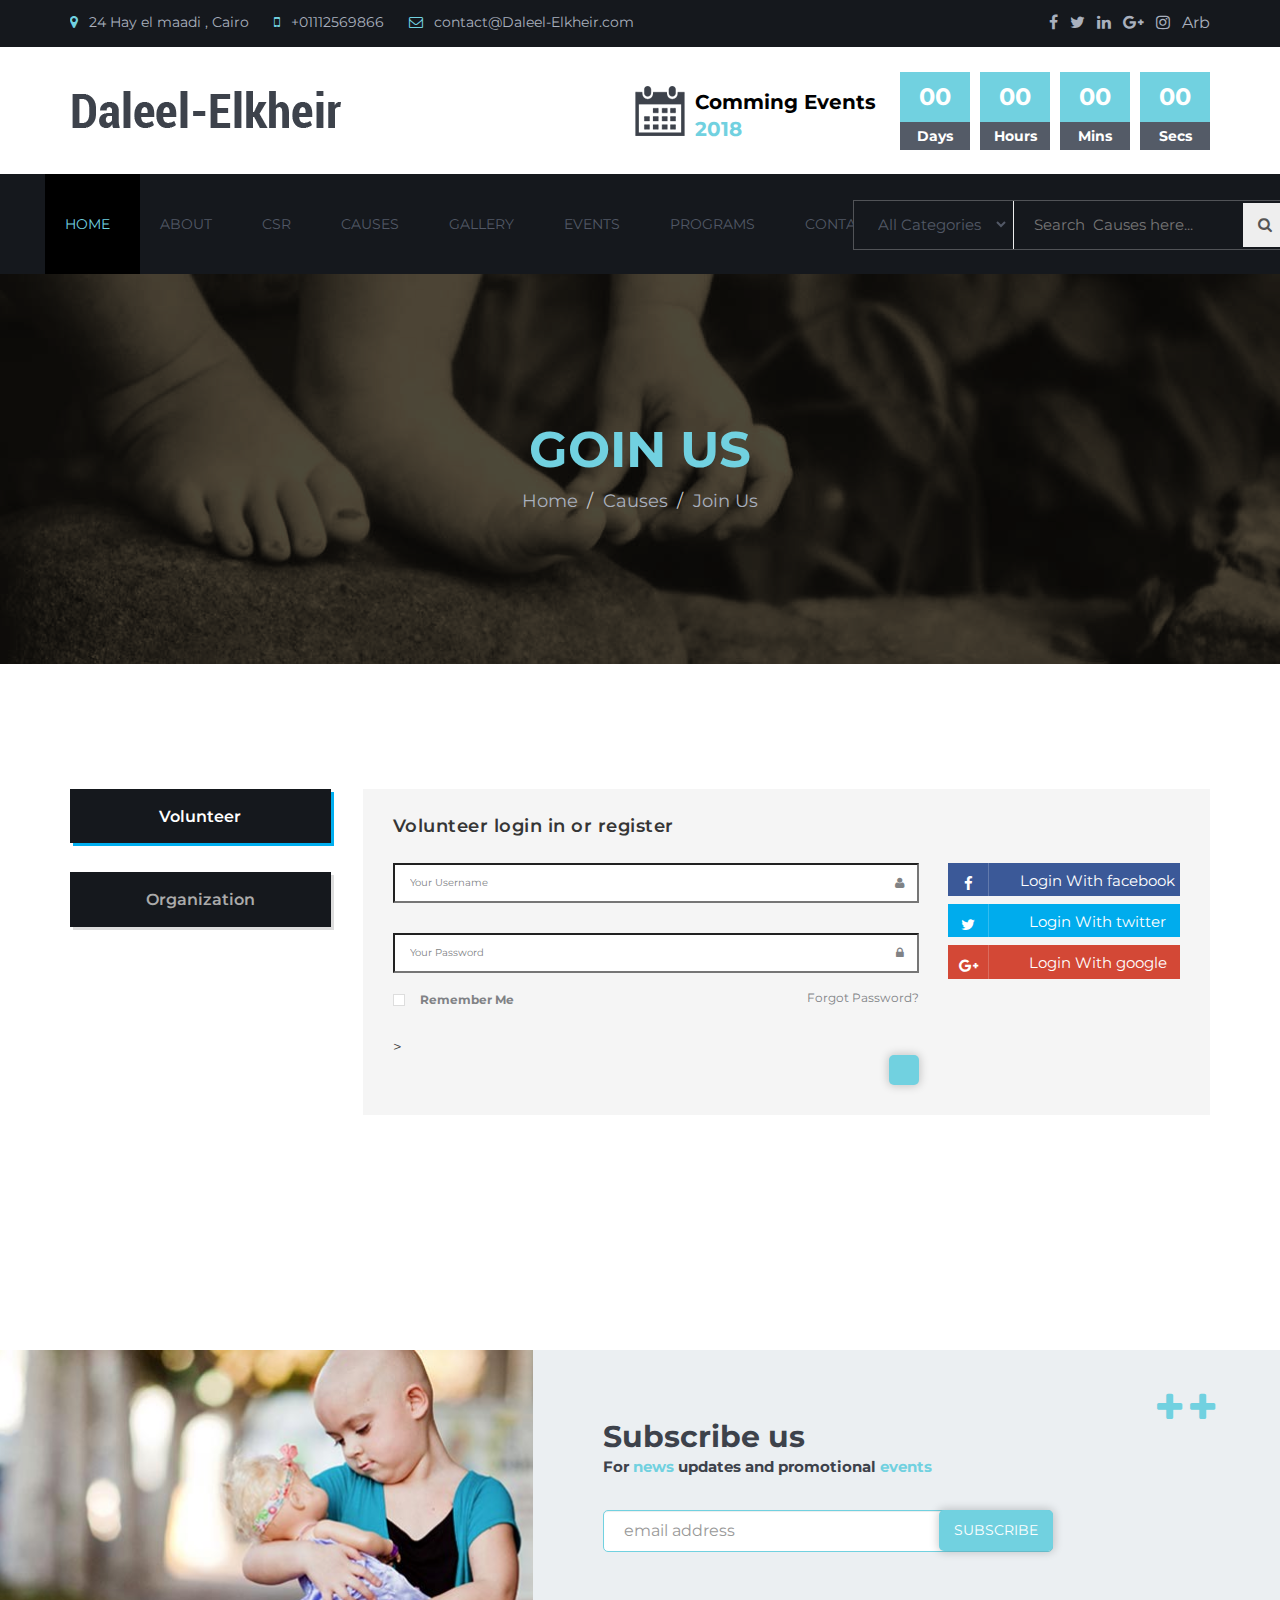
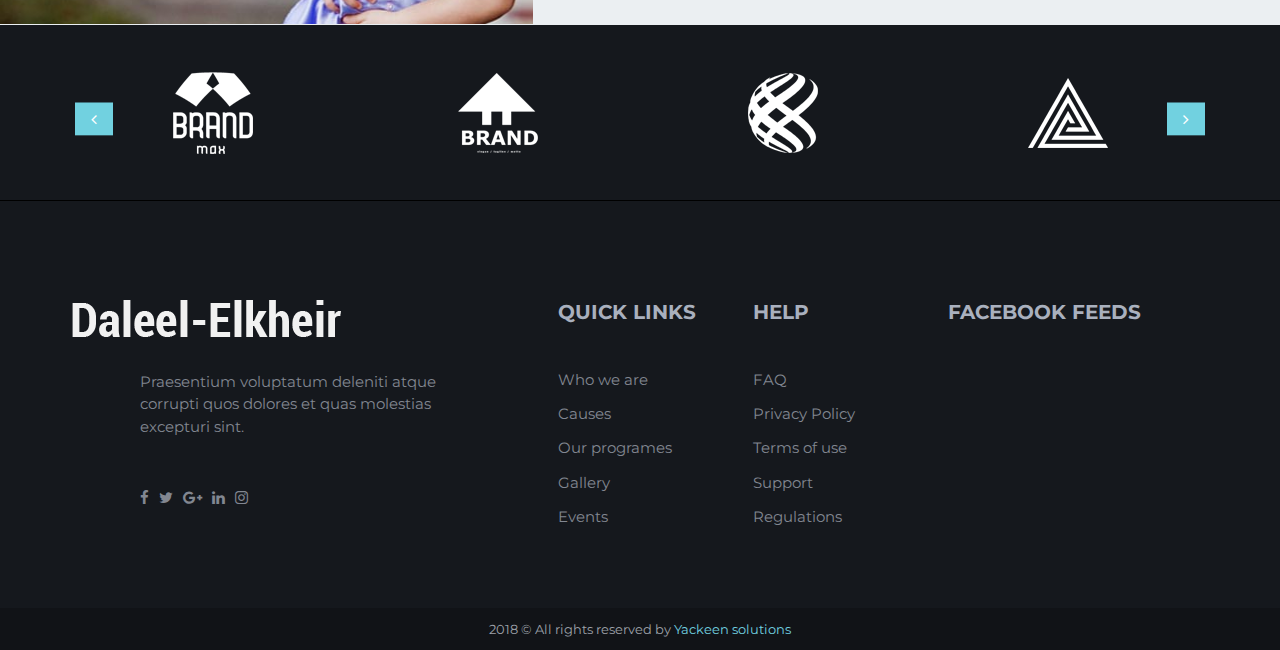
<file: join us.html>
<!DOCTYPE html>
<html lang="en">


<head>
    <!-- Meta Tags -->
    <meta charset="utf-8">
    <meta http-equiv="X-UA-Compatible" content="IE=edge">
    <meta name="viewport" content="width=device-width, initial-scale=1">
    <meta name="description" content="Daleel el-Kheir website">
    <meta name="author" content="Alia hosny">

    <!-- Page Title -->
    <title>Daleel El khair</title>

    <!-- Favicon and Touch Icons -->
    <!-- <link href="images/favicon.png" rel="shortcut icon" type="image/png">
    <link href="images/apple-touch-icon.png" rel="apple-touch-icon">
    <link href="images/apple-touch-icon-72x72.png" rel="apple-touch-icon" sizes="72x72">
    <link href="images/apple-touch-icon-114x114.png" rel="apple-touch-icon" sizes="114x114">
    <link href="images/apple-touch-icon-144x144.png" rel="apple-touch-icon" sizes="144x144"> -->

    <!-- Icon fonts -->
    <link href="css/font-awesome.min.css" rel="stylesheet">
    <link href="css/flaticon.css" rel="stylesheet">

    <!-- Bootstrap core CSS -->
    <link href="css/bootstrap.min.css" rel="stylesheet">

    <!-- Plugins for this template -->
    <link href="css/animate.css" rel="stylesheet">
    <link href="css/owl.carousel.css" rel="stylesheet">
    <link href="css/owl.theme.css" rel="stylesheet">
    <link href="css/owl.transitions.css" rel="stylesheet">
    <link href="css/jquery.fancybox.css" rel="stylesheet">
     <link href="css/magnific-popup.css" rel="stylesheet">

    <!-- Custom styles for this template -->
    <link href="css/style.css" rel="stylesheet">

    <!-- HTML5 shim and Respond.js for IE8 support of HTML5 elements and media queries -->
    <!--[if lt IE 9]>
    <script src="https://oss.maxcdn.com/html5shiv/3.7.3/html5shiv.min.js"></script>
    <script src="https://oss.maxcdn.com/respond/1.4.2/respond.min.js"></script>
    <![endif]-->

</head>

<body>

    <!-- start page-wrapper -->
    <div class="page-wrapper gallery-4col">

        <!-- start preloader --> 
        <div class="preloader">
            <div class="middle">
                <i class="fi flaticon-animal"></i>
            </div>
        </div>
        <!-- end preloader -->   

        <!-- Start header -->
        <header id="header" class="header-style-three">
            <div class="topbar"> 
                <div class="upper-topbar">
                    <div class="container">
                        <div class="row">
                            <div class="col col-sm-9">
                                <div class="contact-info">
                                    <ul>
                                        <li><i class="fa fa-map-marker"></i> 24 Hay el maadi , Cairo</li>
                                        <li><i class="fa fa-mobile"></i> +01112569866</li>
                                        <li><i class="fa fa-envelope-o"></i> contact@Daleel-Elkheir.com</li>
                                    </ul>
                                </div>
                            </div>

                            <div class="col col-sm-3">
                                <div class="social">
                                    <ul>
                                        <li><a href="#"><i class="fa fa-facebook"></i></a></li>
                                        <li><a href="#"><i class="fa fa-twitter"></i></a></li>
                                        <li><a href="#"><i class="fa fa-linkedin"></i></a></li>
                                        <li><a href="#"><i class="fa fa-google-plus"></i></a></li>
                                        <li><a href="#"><i class="fa fa-instagram"></i></a></li>
                                        <li><a href="#"> Arb</a></li>
                                    </ul>
                                </div>
                            </div>
                        </div>
                    </div>
                </div> <!-- end upper-topbar -->

                <div class="lower-topbar">
                    <div class="container">
                        <div class="row">
                            <div class="col col-md-4">
                                <div class="logo">
                                    <a href="index.html"><img src="images/logo-2.png" alt class="img img-responsive"></a>
                                </div>
                            </div>
                            <div class="col col-md-8">
                                <div class="next-event">
                                    <div class="subject">
                                        <img src="images/cycling.png" alt>
                                        <h5>Comming Events <span>2018</span></h5>
                                    </div>
                                    <div id="clock"></div>
                                </div>
                            </div>
                        </div>
                    </div>
                </div> <!-- end lower-topbar -->

            </div> <!-- end top-bar -->

            <nav class="navigation navbar navbar-default" id="main-navigation">
                <div class="container-fluid">
                    <div class="navbar-header">
                        <button type="button" class="open-btn">
                            <span class="sr-only">Toggle navigation</span>
                            <span class="icon-bar"></span>
                            <span class="icon-bar"></span>
                            <span class="icon-bar"></span>
                        </button>
                    </div>
                    <div class="col-xs-12">
                        <div id="navbar" class="navbar-collapse collapse col-lg-8">
                        <button class="close-navbar"><i class="fa fa-close"></i></button>
                        <ul class="nav navbar-nav">
                            <li class="current">
                                <a href="#">Home</a>
                                
                            </li>
                            <li >
                                <a href="#">About</a>
                                
                            </li>
                            <li >
                                <a href="#">CSR</a>
                                
                            </li>
                            <li >
                                <a href="#">Causes</a>
                                
                            </li>
                            <li >
                                <a href="#">Gallery</a>
                               
                            </li>
                            <li >
                                <a href="#">Events</a>
                               
                            </li>
                            <li >
                                <a href="#">Programs</a>
                               
                            </li>
                            <li><a href="contact.html">Contact</a></li>
                        </ul>
                    </div><!-- end of nav-collapse -->

                    <div class="navbar-right social-links-mini-cart col-lg-4 hidden-sm hidden-xs">
                            <div class="search-cate">
                                <select class="selectpicker">
                                  <option> All Categories</option>
                                  <option> Homeless</option>
                                  <option> Zakat ramadan</option>
                                  <option> Daleel el kheir</option>
                                  
                                </select>
                                <input type="search" placeholder="Search  Causes here...">
                                <button class="submit" type="submit"><i class="fa fa-search"></i></button>
                              </div>
                    </div>
                    </div>
                </div><!-- end of container -->
            </nav>
        </header>
        <!-- end of header -->


        <!-- start page-title -->    
        <section class="page-title">
            <div class="page-title-bg"></div>
            <div class="container">
                <div class="title-box">
                    <h1>Goin us</h1>
                    <ol class="breadcrumb">
                        <li><a href="#">Home</a></li>
                        <li><a href="#">Causes</a></li>
                        <li class="active">join us</li>
                    </ol>
                </div>
            </div> <!-- end container -->
        </section>
        <!-- end page-title -->


        <!-- start gallery-4col-content -->
        <section class="gallery-4col-content sortable-gallery gallery section-padding">
           <!--// Main Section \\-->
            <div class="findhome-main-section">
                <div class="container">
                    <div class="row">
                        <div class="col-md-3">
                            <div class="findhome-faq-tabs">
                                <!-- Nav tabs -->
                                <ul class="nav nav-tabs" role="tablist">
                                  <li role="presentation" class="active"><a href="#home" aria-controls="home" role="tab" data-toggle="tab">Volunteer</a></li>
                                  <li role="presentation"><a href="#profile" aria-controls="profile" role="tab" data-toggle="tab">Organization</a></li>
                                </ul>
                            </div>
                        </div>
                        <div class="col-md-9">
                            <!-- Tab panes -->
                            <div class="tab-content">
                                <div role="tabpanel" class="tab-pane fade in active" id="home">
                                    <div class="findhome-login-text">
                                        <h2>Volunteer login in or register</h2>
                                        <div class="findhome-login-form">
                                            <form>
                                                <ul>
                                                    <li>
                                                        <input value="Your Username" onblur="if(this.value == '') { this.value ='Your Username'; }" onfocus="if(this.value =='Your Username') { this.value = ''; }" type="text">
                                                        <i class="fa fa-user"></i>
                                                    </li>
                                                    <li>
                                                        <input value="Your Password" onblur="if(this.value == '') { this.value ='Your Password'; }" onfocus="if(this.value =='Your Password') { this.value = ''; }" type="text">
                                                        <i class="fa fa-lock"></i>
                                                        <div class="login-check">
                                                           <input id="style2" type="checkbox">
                                                           <label for="style2">Remember Me</label>
                                                        </div>
                                                        <a href="#">Forgot Password?</a>
                                                    </li>
                                                    <li>
                                                        <a href="volunteer-single.html" class="btn theme-btn" type="submit" value="Log In"></a> >
                                                    </li>
                                                </ul>
                                            </form>
                                        </div>
                                        <div class="findhome-register-social">
                                            <ul>
                                                <li> 
                                                    <a href="#"><i class="fa fa-facebook"></i>Login With facebook</a>
                                                </li>
                                                <li class="color-one"> 
                                                    <a href="#"><i class="fa fa-twitter"></i>Login With twitter</a>
                                                </li>
                                                <li class="color-two"> 
                                                    <a href="#"><i class="fa fa-google-plus"></i>Login With google</a>
                                                </li>
                                            </ul>
                                        </div>
                                    </div>
                                </div>
                                <div role="tabpanel" class="tab-pane fade" id="profile">
                                    <div class="findhome-login-text">
                                        <h2>Register as organization</h2>
                                        <div class="findhome-login-form findhome-register-form">
                                            <form>
                                                <ul>
                                                    <li>
                                                        <input value="Your Name" onblur="if(this.value == '') { this.value ='Your Name'; }" onfocus="if(this.value =='Your Name') { this.value = ''; }" type="text">
                                                        <i class="fa fa-user"></i>
                                                    </li>
                                                    <li>
                                                        <input value="Your Email" onblur="if(this.value == '') { this.value ='Your Email'; }" onfocus="if(this.value =='Your Email') { this.value = ''; }" type="email">
                                                        <i class="fa fa-envelope"></i>
                                                    </li>
                                                    <li>
                                                        <input value="Your Password" onblur="if(this.value == '') { this.value ='Your Password'; }" onfocus="if(this.value =='Your Password') { this.value = ''; }" type="text">
                                                        <i class="fa fa-lock"></i>
                                                        <div class="login-check">
                                                           <input id="style1" type="checkbox">
                                                           <label for="style1">Agree With Term & Conditions</label>
                                                        </div>
                                                    </li>
                                                    <li>
                                                        <input value="Re-type Password" onblur="if(this.value == '') { this.value ='Re-type Password'; }" onfocus="if(this.value =='Re-type Password') { this.value = ''; }" type="text">
                                                        <i class="fa fa-lock"></i>
                                                    </li>
                                                    <li class="full-form">
                                                        <input class="btn theme-btn" type="submit" value="Register Now">
                                                    </li>
                                                </ul>
                                            </form>
                                        </div>
                                        <div class="findhome-register-social">
                                            <ul>
                                                <li> 
                                                    <a href="#"><i class="fa fa-facebook"></i>Login With facebook</a>
                                                </li>
                                                <li class="color-one"> 
                                                    <a href="#"><i class="fa fa-twitter"></i>Login With twitter</a>
                                                </li>
                                                <li class="color-two"> 
                                                    <a href="#"><i class="fa fa-google-plus"></i>Login With google</a>
                                                </li>
                                            </ul>
                                        </div>
                                    </div>
                                </div>
                            </div>
                        </div>
                    </div>
                </div>
            </div>
            <!--// Main Section \\-->
        </section>
        <!-- end gallery-3col-content -->


       
        <!-- start newsletter -->    
        <section class="newsletter">
            <div class="container-fluid">
                <div class="row">
                    <div class="col col-md-5 children-holder"></div>
                    <div class="col col-md-7 subscribe">
                        <h3>Subscribe us</h3>
                        <p>For <span>news</span> updates and promotional <span>events</span></p>

                        <form action="#">
                            <div>
                                <input class="form-control" type="email" required placeholder="email address">
                                <button type="submit" class="btn theme-btn">Subscribe</button>
                            </div>
                        </form>
                        <div class="pluses">
                            <i class="fa fa-plus"></i>
                            <i class="fa fa-plus"></i>
                        </div>
                    </div>
                </div> <!-- end row -->
            </div> <!-- end container-fluid -->
        </section>
        <!-- end newsletter -->
  <!-- start partner -->
        <section class="partner">
            <h2 class="hidden">Partner</h2>
            <div class="container">
                <div class="row">
                    <div class="col col-xs-12">
                        <div class="partner-slider">
                            <div class="box">
                                <img src="images/partner/img-1.png" alt class="img img-responsive">
                            </div>
                            <div class="box">
                                <img src="images/partner/img-2.png" alt class="img img-responsive">
                            </div>
                            <div class="box">
                                <img src="images/partner/img-3.png" alt class="img img-responsive">
                            </div>
                            <div class="box">
                                <img src="images/partner/img-4.png" alt class="img img-responsive">
                            </div>
                            <div class="box">
                                <img src="images/partner/img-1.png" alt class="img img-responsive">
                            </div>
                        </div>
                    </div>
                </div>
            </div> <!-- end container -->
        </section>
        <!-- end partner -->

        <!-- start footer -->  
        <footer>
            <div class="container">
                <div class="row upper-footer">
                    <div class="col col-md-5 col-xs-6">
                        <div class="widget about-widget">
                            <div class="logo">
                                <img src="images/logo.png" alt class="img img-responsive">
                            </div>

                            <div class="details">
                                <p>Praesentium voluptatum deleniti atque corrupti quos dolores et quas molestias excepturi sint.</p>
                                
                                <ul class="social-links">
                                    <li><a href="#"><i class="fa fa-facebook"></i></a></li>
                                    <li><a href="#"><i class="fa fa-twitter"></i></a></li>
                                    <li><a href="#"><i class="fa fa-google-plus"></i></a></li>
                                    <li><a href="#"><i class="fa fa-linkedin"></i></a></li>
                                    <li><a href="#"><i class="fa fa-instagram"></i></a></li>
                                </ul>
                            </div>
                        </div>
                    </div>

                    <div class="col col-md-2 col-xs-6">
                        <div class="widget">
                            <h3>Quick links</h3>
                            <ul>
                                <li><a href="#">Who we are</a></li>
                                <li><a href="#">Causes</a></li>
                                <li><a href="#">Our programes</a></li>
                                <li><a href="#">Gallery</a></li>
                                <li><a href="#">Events</a></li>
                            </ul>
                        </div>
                    </div>

                    <div class="col col-md-2 col-xs-6">
                        <div class="widget">
                            <h3>Help</h3>
                            <ul>
                                <li><a href="#">FAQ</a></li>
                                <li><a href="#">Privacy Policy</a></li>
                                <li><a href="#">Terms of use</a></li>
                                <li><a href="#">Support</a></li>
                                <li><a href="#">Regulations</a></li>
                            </ul>
                        </div>
                    </div>

                    <div class="col col-md-3 col-xs-6">
                        <div class="widget contact-widget">
                            <h3>Facebook feeds</h3>
                            <div>
                              
                            </div>
                        </div>
                    </div>
                </div> <!-- end upper-footer -->
            </div> <!-- end container -->

            <div class="row lower-footer">
                <div class="col col-xs-12">
                    <p class="copyright">
                                    2018 &copy; All rights reserved by <span><a href="#">Yackeen solutions</a></span>
                    </p>
                </div>
            </div>
        </footer>
        <!-- end footer -->
    </div>
    <!-- end of page-wrapper -->


    <!-- All JavaScript files
    ================================================== -->
    <script src="js/jquery.min.js"></script>
    <script src="js/bootstrap.min.js"></script>

    <!-- Plugins for this template -->
    <script src="js/jquery-plugin-collection.js"></script>

    <!-- Custom script for this template -->
    <script src="js/script.js"></script>
</body>


</html>
</file>
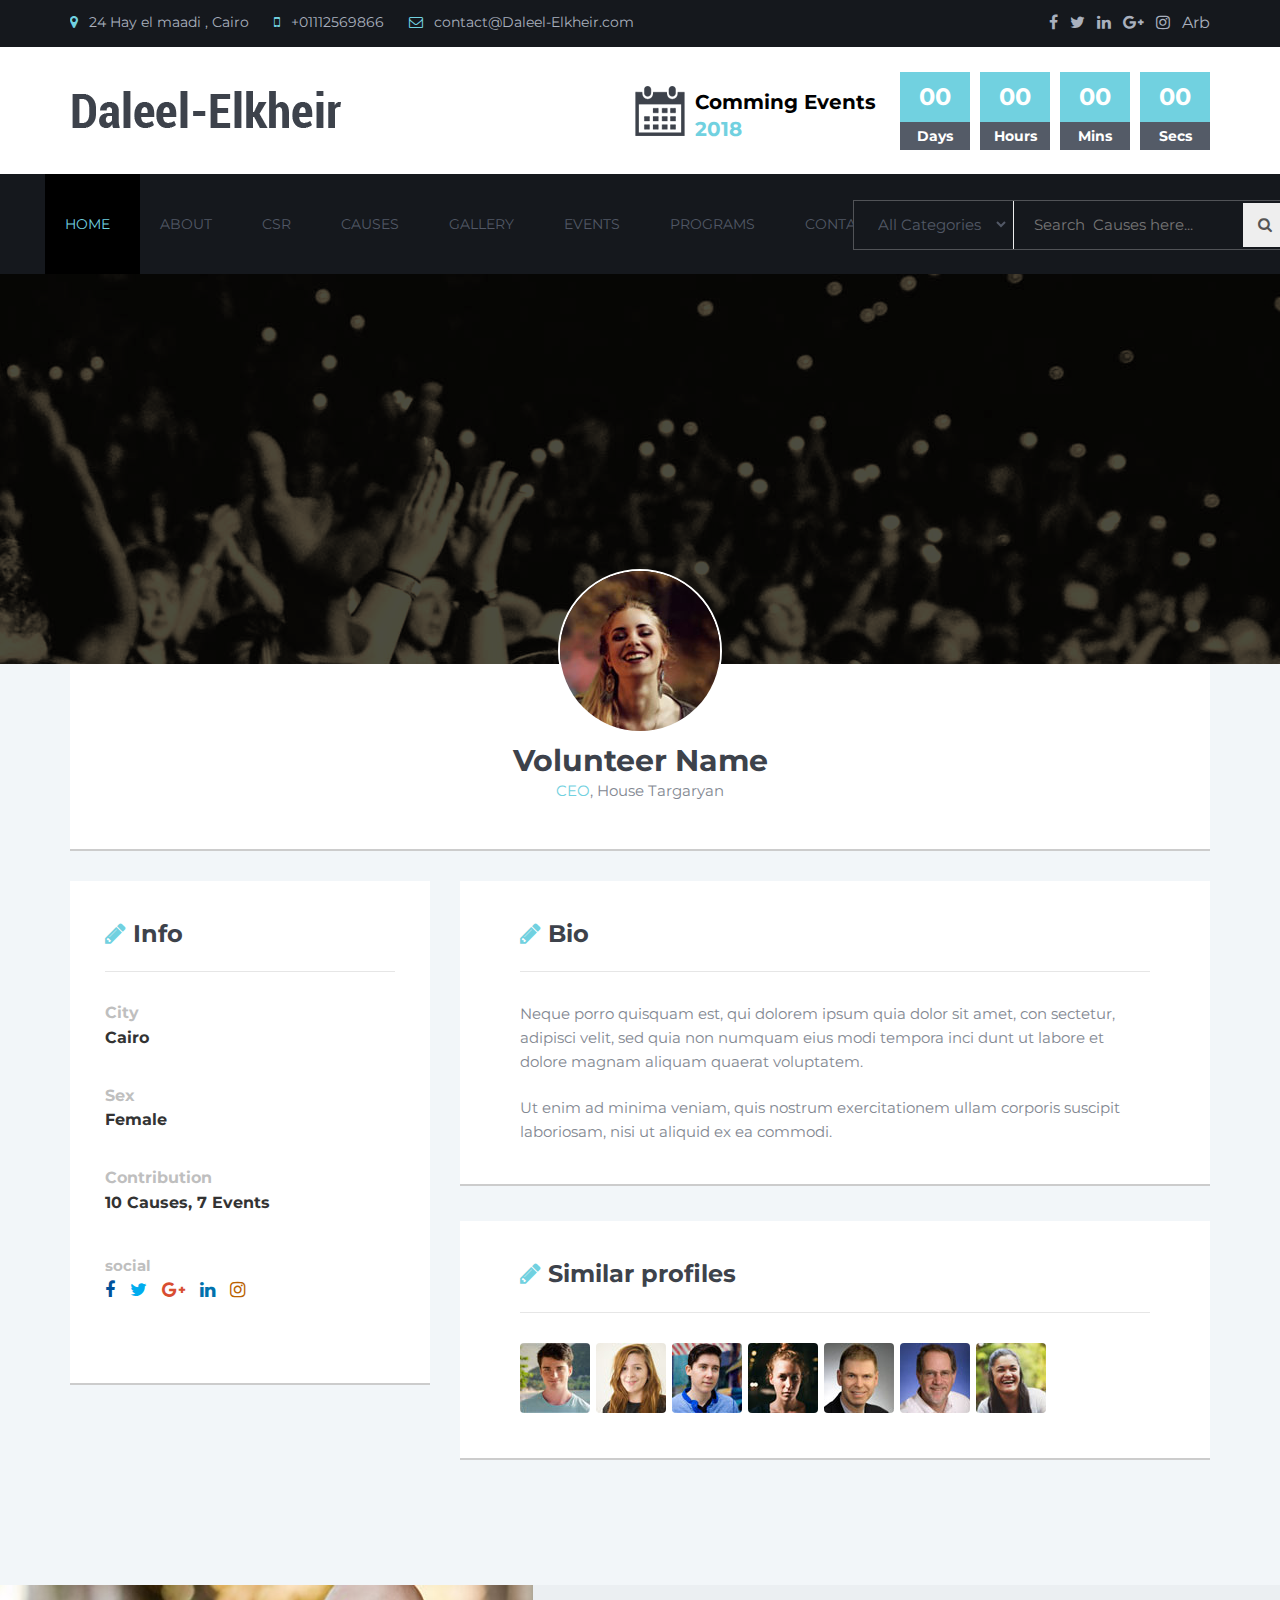
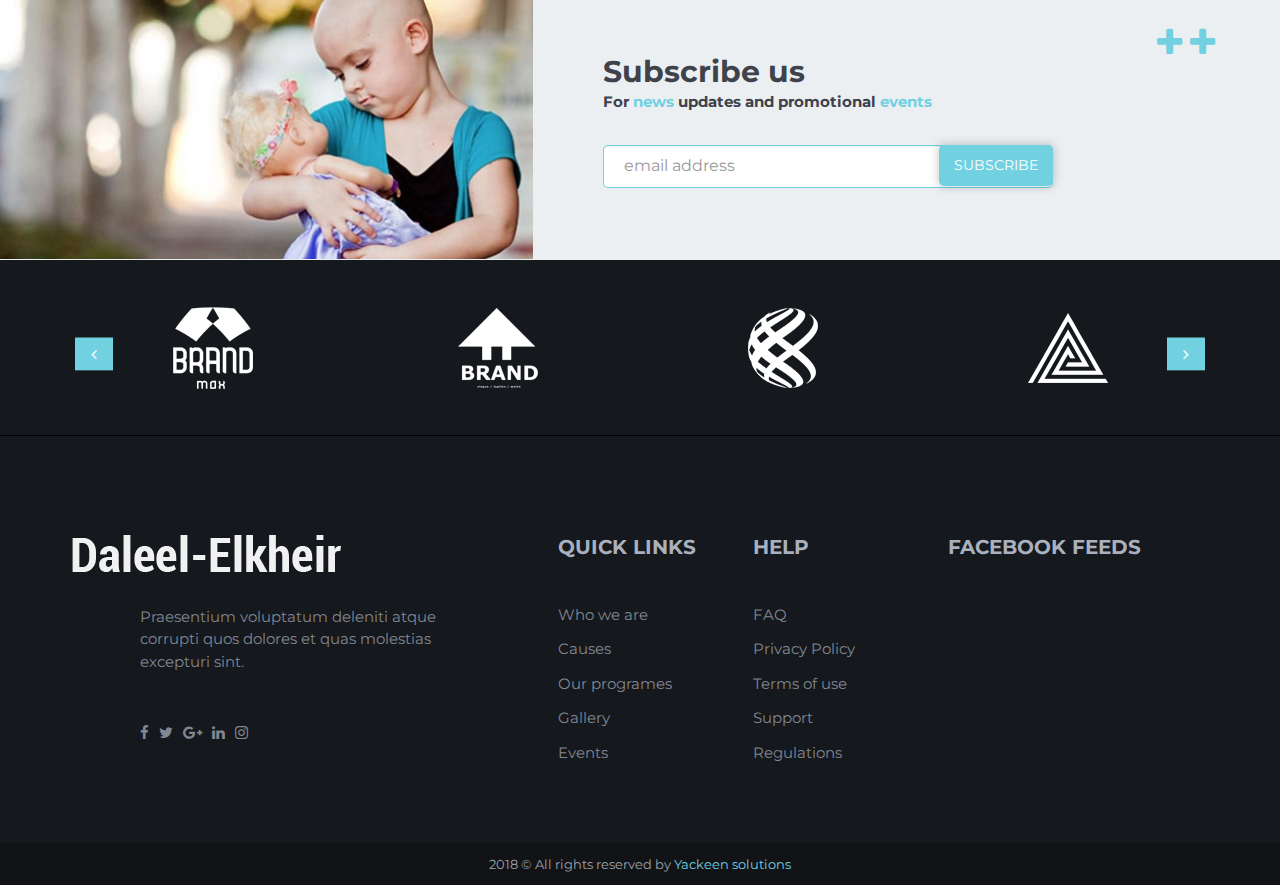
<file: volunteer-single.html>
<!DOCTYPE html>
<html lang="en">


<head>
    <!-- Meta Tags -->
    <meta charset="utf-8">
    <meta http-equiv="X-UA-Compatible" content="IE=edge">
    <meta name="viewport" content="width=device-width, initial-scale=1">
    <meta name="description" content="Daleel el-Kheir website">
    <meta name="author" content="Alia hosny">

    <!-- Page Title -->
    <title>Daleel El khair</title>

    <!-- Favicon and Touch Icons -->
    <!-- <link href="images/favicon.png" rel="shortcut icon" type="image/png">
    <link href="images/apple-touch-icon.png" rel="apple-touch-icon">
    <link href="images/apple-touch-icon-72x72.png" rel="apple-touch-icon" sizes="72x72">
    <link href="images/apple-touch-icon-114x114.png" rel="apple-touch-icon" sizes="114x114">
    <link href="images/apple-touch-icon-144x144.png" rel="apple-touch-icon" sizes="144x144"> -->

    <!-- Icon fonts -->
    <link href="css/font-awesome.min.css" rel="stylesheet">
    <link href="css/flaticon.css" rel="stylesheet">

    <!-- Bootstrap core CSS -->
    <link href="css/bootstrap.min.css" rel="stylesheet">

    <!-- Plugins for this template -->
    <link href="css/animate.css" rel="stylesheet">
    <link href="css/owl.carousel.css" rel="stylesheet">
    <link href="css/owl.theme.css" rel="stylesheet">
    <link href="css/owl.transitions.css" rel="stylesheet">
    <link href="css/jquery.fancybox.css" rel="stylesheet">
     <link href="css/magnific-popup.css" rel="stylesheet">

    <!-- Custom styles for this template -->
    <link href="css/style.css" rel="stylesheet">

    <!-- HTML5 shim and Respond.js for IE8 support of HTML5 elements and media queries -->
    <!--[if lt IE 9]>
    <script src="https://oss.maxcdn.com/html5shiv/3.7.3/html5shiv.min.js"></script>
    <script src="https://oss.maxcdn.com/respond/1.4.2/respond.min.js"></script>
    <![endif]-->

</head>

<body>

    <!-- start page-wrapper -->
    <div class="page-wrapper volunteer-single">

        <!-- start preloader --> 
        <div class="preloader">
            <div class="middle">
                <i class="fi flaticon-animal"></i>
            </div>
        </div>
        <!-- end preloader -->   

        <!-- Start header -->
        <header id="header" class="header-style-three">
            <div class="topbar"> 
                <div class="upper-topbar">
                    <div class="container">
                        <div class="row">
                            <div class="col col-sm-9">
                                <div class="contact-info">
                                    <ul>
                                        <li><i class="fa fa-map-marker"></i> 24 Hay el maadi , Cairo</li>
                                        <li><i class="fa fa-mobile"></i> +01112569866</li>
                                        <li><i class="fa fa-envelope-o"></i> contact@Daleel-Elkheir.com</li>
                                    </ul>
                                </div>
                            </div>

                            <div class="col col-sm-3">
                                <div class="social">
                                    <ul>
                                        <li><a href="#"><i class="fa fa-facebook"></i></a></li>
                                        <li><a href="#"><i class="fa fa-twitter"></i></a></li>
                                        <li><a href="#"><i class="fa fa-linkedin"></i></a></li>
                                        <li><a href="#"><i class="fa fa-google-plus"></i></a></li>
                                        <li><a href="#"><i class="fa fa-instagram"></i></a></li>
                                        <li><a href="#"> Arb</a></li>
                                    </ul>
                                </div>
                            </div>
                        </div>
                    </div>
                </div> <!-- end upper-topbar -->

                <div class="lower-topbar">
                    <div class="container">
                        <div class="row">
                            <div class="col col-md-4">
                                <div class="logo">
                                    <a href="index.html"><img src="images/logo-2.png" alt class="img img-responsive"></a>
                                </div>
                            </div>
                            <div class="col col-md-8">
                                <div class="next-event">
                                    <div class="subject">
                                        <img src="images/cycling.png" alt>
                                        <h5>Comming Events <span>2018</span></h5>
                                    </div>
                                    <div id="clock"></div>
                                </div>
                            </div>
                        </div>
                    </div>
                </div> <!-- end lower-topbar -->

            </div> <!-- end top-bar -->

            <nav class="navigation navbar navbar-default" id="main-navigation">
                <div class="container-fluid">
                    <div class="navbar-header">
                        <button type="button" class="open-btn">
                            <span class="sr-only">Toggle navigation</span>
                            <span class="icon-bar"></span>
                            <span class="icon-bar"></span>
                            <span class="icon-bar"></span>
                        </button>
                    </div>
                    <div class="col-xs-12">
                        <div id="navbar" class="navbar-collapse collapse col-lg-8">
                        <button class="close-navbar"><i class="fa fa-close"></i></button>
                        <ul class="nav navbar-nav">
                            <li class="current">
                                <a href="#">Home</a>
                                
                            </li>
                            <li >
                                <a href="#">About</a>
                                
                            </li>
                            <li >
                                <a href="#">CSR</a>
                                
                            </li>
                            <li >
                                <a href="#">Causes</a>
                                
                            </li>
                            <li >
                                <a href="#">Gallery</a>
                               
                            </li>
                            <li >
                                <a href="#">Events</a>
                               
                            </li>
                            <li >
                                <a href="#">Programs</a>
                               
                            </li>
                            <li><a href="contact.html">Contact</a></li>
                        </ul>
                    </div><!-- end of nav-collapse -->

                    <div class="navbar-right social-links-mini-cart col-lg-4 hidden-sm hidden-xs">
                            <div class="search-cate">
                                <select class="selectpicker">
                                  <option> All Categories</option>
                                  <option> Homeless</option>
                                  <option> Zakat ramadan</option>
                                  <option> Daleel el kheir</option>
                                  
                                </select>
                                <input type="search" placeholder="Search  Causes here...">
                                <button class="submit" type="submit"><i class="fa fa-search"></i></button>
                              </div>
                    </div>
                    </div>
                </div><!-- end of container -->
            </nav>
        </header>
        <!-- end of header -->


        <!-- start page-title -->    
        <section class="page-title">
            <div class="page-title-bg"></div>
            <div class="container">
                <h2 class="hidden">Volunteer page</h2>
            </div> <!-- end container -->
        </section>
        <!-- end page-title -->


        <!-- start volunteer-single-section -->  
        <section class="volunteer-single-section">
            <div class="container">
                <div class="row">
                    <div class="col col-xs-12">
                        <div class="volunteer-profile-title">
                            <div class="img-holder">
                                <img src="images/volunteer-single/volunteers/img-1.jpg" alt class="img img-responsive">
                            </div>
                            <div>
                                <h3>Volunteer name</h3>
                                <p><span>CEO</span>, house targaryan</p>
                            </div>
                        </div>
                    </div>
                </div>

                <div class="row volunteer-content">
                    <div class="col col-md-4">
                        <div class="info">
                            <div class="box-title">
                                <h3><i class="fa fa-pencil"></i> Info</h3>
                            </div>
                            <ul class="info-details">
                                <li>
                                    <span>City</span>
                                    <span>Cairo</span>
                                </li>
                                <li>
                                    <span>Sex</span>
                                    <span>Female</span>
                                </li>
                                
                                <li>
                                    <span>Contribution</span>
                                    <span>10 Causes, 7 Events</span>
                                </li>
                            </ul>
                            
                            <div class="social">
                                <span>social</span>
                                <ul>
                                    <li><a href="#"><i class="fa fa-facebook"></i></a></li>
                                    <li><a href="#"><i class="fa fa-twitter"></i></a></li>
                                    <li><a href="#"><i class="fa fa-google-plus"></i></a></li>
                                    <li><a href="#"><i class="fa fa-linkedin"></i></a></li>
                                    <li><a href="#"><i class="fa fa-instagram"></i></a></li>
                                </ul>
                            </div>
                        </div>
                    </div>

                    <div class="col col-md-8">
                        <div class="bio">
                            <div class="box-title">
                                <h3><i class="fa fa-pencil"></i> Bio</h3>
                            </div>
                            <p>Neque porro quisquam est, qui dolorem ipsum quia dolor sit amet, con sectetur, adipisci velit, sed quia non numquam eius modi tempora inci dunt ut labore et dolore magnam aliquam quaerat voluptatem.</p>
                            <p>Ut enim ad minima veniam, quis nostrum exercitationem ullam corporis suscipit laboriosam, nisi ut aliquid ex ea commodi.</p>
                        </div>
                        <div class="similar-profile">
                            <div class="box-title">
                                <h3><i class="fa fa-pencil"></i> Similar profiles</h3>
                            </div>
                            <ul>
                                <li>
                                    <a href="#">
                                        <img src="images/volunteer-single/similar-profiles/img-1.jpg" alt="">
                                    </a>
                                </li>
                                <li>
                                    <a href="#">
                                        <img src="images/volunteer-single/similar-profiles/img-2.jpg" alt="">
                                    </a>
                                </li>
                                <li>
                                    <a href="#">
                                        <img src="images/volunteer-single/similar-profiles/img-3.jpg" alt="">
                                    </a>
                                </li>
                                <li>
                                    <a href="#">
                                        <img src="images/volunteer-single/similar-profiles/img-4.jpg" alt="">
                                    </a>
                                </li>
                                <li>
                                    <a href="#">
                                        <img src="images/volunteer-single/similar-profiles/img-5.jpg" alt="">
                                    </a>
                                </li>
                                <li>
                                    <a href="#">
                                        <img src="images/volunteer-single/similar-profiles/img-6.jpg" alt="">
                                    </a>
                                </li>
                                <li>
                                    <a href="#">
                                        <img src="images/volunteer-single/similar-profiles/img-7.jpg" alt="">
                                    </a>
                                </li>
                            </ul>
                        </div>
                    </div>
                </div>
            </div> <!-- end container -->
        </section>
        <!-- end volunteer-single-section -->


           <!-- start newsletter -->    
        <section class="newsletter">
            <div class="container-fluid">
                <div class="row">
                    <div class="col col-md-5 children-holder"></div>
                    <div class="col col-md-7 subscribe">
                        <h3>Subscribe us</h3>
                        <p>For <span>news</span> updates and promotional <span>events</span></p>

                        <form action="#">
                            <div>
                                <input class="form-control" type="email" required placeholder="email address">
                                <button type="submit" class="btn theme-btn">Subscribe</button>
                            </div>
                        </form>
                        <div class="pluses">
                            <i class="fa fa-plus"></i>
                            <i class="fa fa-plus"></i>
                        </div>
                    </div>
                </div> <!-- end row -->
            </div> <!-- end container-fluid -->
        </section>
        <!-- end newsletter -->
  <!-- start partner -->
        <section class="partner">
            <h2 class="hidden">Partner</h2>
            <div class="container">
                <div class="row">
                    <div class="col col-xs-12">
                        <div class="partner-slider">
                            <div class="box">
                                <img src="images/partner/img-1.png" alt class="img img-responsive">
                            </div>
                            <div class="box">
                                <img src="images/partner/img-2.png" alt class="img img-responsive">
                            </div>
                            <div class="box">
                                <img src="images/partner/img-3.png" alt class="img img-responsive">
                            </div>
                            <div class="box">
                                <img src="images/partner/img-4.png" alt class="img img-responsive">
                            </div>
                            <div class="box">
                                <img src="images/partner/img-1.png" alt class="img img-responsive">
                            </div>
                        </div>
                    </div>
                </div>
            </div> <!-- end container -->
        </section>
        <!-- end partner -->

        <!-- start footer -->  
        <footer>
            <div class="container">
                <div class="row upper-footer">
                    <div class="col col-md-5 col-xs-6">
                        <div class="widget about-widget">
                            <div class="logo">
                                <img src="images/logo.png" alt class="img img-responsive">
                            </div>

                            <div class="details">
                                <p>Praesentium voluptatum deleniti atque corrupti quos dolores et quas molestias excepturi sint.</p>
                                
                                <ul class="social-links">
                                    <li><a href="#"><i class="fa fa-facebook"></i></a></li>
                                    <li><a href="#"><i class="fa fa-twitter"></i></a></li>
                                    <li><a href="#"><i class="fa fa-google-plus"></i></a></li>
                                    <li><a href="#"><i class="fa fa-linkedin"></i></a></li>
                                    <li><a href="#"><i class="fa fa-instagram"></i></a></li>
                                </ul>
                            </div>
                        </div>
                    </div>

                    <div class="col col-md-2 col-xs-6">
                        <div class="widget">
                            <h3>Quick links</h3>
                            <ul>
                                <li><a href="#">Who we are</a></li>
                                <li><a href="#">Causes</a></li>
                                <li><a href="#">Our programes</a></li>
                                <li><a href="#">Gallery</a></li>
                                <li><a href="#">Events</a></li>
                            </ul>
                        </div>
                    </div>

                    <div class="col col-md-2 col-xs-6">
                        <div class="widget">
                            <h3>Help</h3>
                            <ul>
                                <li><a href="#">FAQ</a></li>
                                <li><a href="#">Privacy Policy</a></li>
                                <li><a href="#">Terms of use</a></li>
                                <li><a href="#">Support</a></li>
                                <li><a href="#">Regulations</a></li>
                            </ul>
                        </div>
                    </div>

                    <div class="col col-md-3 col-xs-6">
                        <div class="widget contact-widget">
                            <h3>Facebook feeds</h3>
                            <div>
                              
                            </div>
                        </div>
                    </div>
                </div> <!-- end upper-footer -->
            </div> <!-- end container -->

            <div class="row lower-footer">
                <div class="col col-xs-12">
                    <p class="copyright">
                                    2018 &copy; All rights reserved by <span><a href="#">Yackeen solutions</a></span>
                    </p>
                </div>
            </div>
        </footer>
        <!-- end footer -->
    </div>
    <!-- end of page-wrapper -->


    <!-- All JavaScript files
    ================================================== -->
    <script src="js/jquery.min.js"></script>
    <script src="js/bootstrap.min.js"></script>

    <!-- Plugins for this template -->
    <script src="js/jquery-plugin-collection.js"></script>

    <!-- Custom script for this template -->
    <script src="js/script.js"></script>
</body>


</html>
</file>
<file: css/flaticon.css>
/*
  	Flaticon icon font: Flaticon
  	Creation date: 02/02/2017 05:15
  	*/

@font-face {
  font-family: "Flaticon";
  src: url("../fonts/Flaticon.eot");
  src: url("../fonts/Flaticond41d.eot?#iefix") format("embedded-opentype"),
       url("../fonts/Flaticon.woff") format("woff"),
       url("../fonts/Flaticon.ttf") format("truetype"),
       url("../fonts/Flaticon.svg#Flaticon") format("svg");
  font-weight: normal;
  font-style: normal;
}

@media screen and (-webkit-min-device-pixel-ratio:0) {
  @font-face {
    font-family: "Flaticon";
    src: url("../fonts/Flaticon.svg#Flaticon") format("svg");
  }
}

[class^="flaticon-"]:before, [class*=" flaticon-"]:before,
[class^="flaticon-"]:after, [class*=" flaticon-"]:after {   
  font-family: Flaticon;
        font-size: 20px;
font-style: normal;
margin-left: 20px;
}

.flaticon-agenda:before { content: "\f100"; }
.flaticon-animal:before { content: "\f101"; }
.flaticon-bag:before { content: "\f102"; }
.flaticon-bag-1:before { content: "\f103"; }
.flaticon-black:before { content: "\f104"; }
.flaticon-business:before { content: "\f105"; }
.flaticon-business-1:before { content: "\f106"; }
.flaticon-cellphone:before { content: "\f107"; }
.flaticon-clock:before { content: "\f108"; }
.flaticon-clock-1:before { content: "\f109"; }
.flaticon-clock-circular-outline:before { content: "\f10a"; }
.flaticon-commerce:before { content: "\f10b"; }
.flaticon-day:before { content: "\f10c"; }
.flaticon-donation:before { content: "\f10d"; }
.flaticon-donation-1:before { content: "\f10e"; }
.flaticon-eco-volunteer:before { content: "\f10f"; }
.flaticon-facebook-placeholder-for-locate-places-on-maps:before { content: "\f110"; }
.flaticon-garbage:before { content: "\f111"; }
.flaticon-garbage-1:before { content: "\f112"; }
.flaticon-group-of-people-cartoon-variant:before { content: "\f113"; }
.flaticon-group-of-students:before { content: "\f114"; }
.flaticon-heart:before { content: "\f115"; }
.flaticon-interface:before { content: "\f116"; }
.flaticon-interface-1:before { content: "\f117"; }
.flaticon-love-calendar:before { content: "\f118"; }
.flaticon-make-a-donation:before { content: "\f119"; }
.flaticon-medical:before { content: "\f11a"; }
.flaticon-money:before { content: "\f11b"; }
.flaticon-money-1:before { content: "\f11c"; }
.flaticon-money-2:before { content: "\f11d"; }
.flaticon-money-3:before { content: "\f11e"; }
.flaticon-people:before { content: "\f11f"; }
.flaticon-placeholder:before { content: "\f120"; }
.flaticon-profile:before { content: "\f121"; }
.flaticon-shape:before { content: "\f122"; }
.flaticon-smartphone:before { content: "\f123"; }
.flaticon-technology:before { content: "\f124"; }
.flaticon-telephone:before { content: "\f125"; }
.flaticon-trash:before { content: "\f126"; }
.flaticon-valentines-day-on-the-calendar:before { content: "\f127"; }
.flaticon-water:before { content: "\f128"; }
</file>
<file: css/style.css>
/*---------------------------
	Fonts
----------------------------*/
@import url("https://fonts.googleapis.com/css?family=Montserrat:400,700|Noto+Sans|Work+Sans");
/*--------------------------------------------------------------
#0.1    Theme Reset Style
--------------------------------------------------------------*/
body {
  font-family: "Montserrat", sans-serif;
  background-color: #fff;
  font-size: 15px;
  -webkit-font-smoothing: antialiased;
  overflow-x: hidden;
}

@media (max-width: 767px) {
  body {
    font-size: 14px;
  }
}

p {
  color: #828791;
  line-height: 1.8em;
}

h1,
h2,
h3,
h4,
h5,
h6 {
  color: #3d424b;
  font-weight: bold;
}

ul {
  list-style-type: none !important;
  padding-left: 0;
  margin: 0;
}

a:hover,
a:focus {
  text-decoration: none;
}

/*--------------------------------------------------------------
#0.2    Global Elements
--------------------------------------------------------------*/
.page-wrapper {
  position: relative;
  overflow: hidden;
}

.fi:before {
  margin: 0;
}

.section-padding {
  padding: 125px 0;
}

@media (max-width: 991px) {
  .section-padding {
    padding: 90px 0;
  }
}

@media (max-width: 767px) {
  .section-padding {
    padding: 80px 0;
  }
}

.wow {
  visibility: hidden;
}

/** for popup image ***/
.mfp-wrap {
  background-color: rgba(0, 0, 0, 0.9);
  z-index: 99999;
}

.mfp-with-zoom .mfp-container,
.mfp-with-zoom.mfp-bg {
  opacity: 0;
  -webkit-backface-visibility: hidden;
  -webkit-transition: all 0.3s ease-out;
  -moz-transition: all 0.3s ease-out;
  -o-transition: all 0.3s ease-out;
  transition: all 0.3s ease-out;
}

.mfp-with-zoom.mfp-ready .mfp-container {
  opacity: 1;
}

.mfp-with-zoom.mfp-ready.mfp-bg {
  opacity: 0.8;
}

.mfp-with-zoom.mfp-removing .mfp-container,
.mfp-with-zoom.mfp-removing.mfp-bg {
  opacity: 0;
}

/*** for fancybox video ***/
.fancybox-overlay {
  background: rgba(0, 0, 0, 0.9);
  z-index: 9999 !important;
}

.fancybox-wrap {
  z-index: 99999 !important;
}

.preloader {
  background: #fff;
  width: 100%;
  height: 100%;
  position: fixed;
  left: 0;
  top: 0;
  z-index: 999999;
}

.preloader .middle {
  width: 80px;
  height: 80px;
  line-height: 80px;
  text-align: center;
  color: #71d1e0;
  position: absolute;
  left: 50%;
  top: 50%;
  -webkit-transform: translate(-50%, -50%);
  -moz-transform: translate(-50%, -50%);
  -o-transform: translate(-50%, -50%);
  -ms-transform: translate(-50%, -50%);
  transform: translate(-50%, -50%);
  -webkit-border-radius: 50%;
  -moz-border-radius: 50%;
  -o-border-radius: 50%;
  -ms-border-radius: 50%;
  border-radius: 50%;
}

.preloader .middle i:before {
  font-size: 45px;
}

.preloader .middle:before {
  content: "";
  width: 100%;
  height: 100%;
  position: absolute;
  left: 0;
  top: 0;
  border: 4px solid #cccccc;
  border-top: 4px solid #71d1e0;
  border-bottom: 4px solid #71d1e0;
  -webkit-border-radius: 50%;
  -moz-border-radius: 50%;
  -o-border-radius: 50%;
  -ms-border-radius: 50%;
  border-radius: 50%;
  -webkit-animation: proloaderAnimation 0.8s linear infinite;
  animation: proloaderAnimation 0.8s linear infinite;
}

/*** proloader animation ***/
@-webkit-keyframes proloaderAnimation {
  form {
    -webkit-transform: rotate(0deg);
    transform: rotate(0deg);
  }
  to {
    -webkit-transform: rotate(360deg);
    transform: rotate(360deg);
  }
}

@keyframes proloaderAnimation {
  form {
    -webkit-transform: rotate(0deg);
    transform: rotate(0deg);
  }
  to {
    -webkit-transform: rotate(360deg);
    transform: rotate(360deg);
  }
}

.section-title {
  text-align: center;
  margin-bottom: 75px;
}

@media (max-width: 767px) {
  .section-title {
    margin-bottom: 40px;
  }
}

.section-title span {
  font-family: "Noto Sans", sans-serif;
  font-size: 18px;
  color: #71d1e0;
  text-transform: uppercase;
}

@media (max-width: 767px) {
  .section-title span {
    font-size: 16px;
  }
}

.section-title h2 {
  font-size: 32px;
  line-height: 1em;
  color: #3d424b;
  margin: 0;
  padding: 0.28em 0 0.6em;
  position: relative;
  text-transform: capitalize;
}

@media (max-width: 767px) {
  .section-title h2 {
    font-size: 25px;
  }
}

.section-title h2:before {
  content: "";
  background-color: #71d1e0;
  width: 70px;
  height: 7px;
  position: absolute;
  left: 50%;
  bottom: 0;
  -webkit-transform: translateX(-50%);
  -moz-transform: translateX(-50%);
  -o-transform: translateX(-50%);
  -ms-transform: translateX(-50%);
  transform: translateX(-50%);
  -webkit-border-radius: 5px;
  -moz-border-radius: 5px;
  -o-border-radius: 5px;
  -ms-border-radius: 5px;
  border-radius: 5px;
}

@media (max-width: 767px) {
  .section-title h2:before {
    width: 50px;
    height: 5px;
  }
}

.section-title-s2 {
  text-align: center;
  margin-bottom: 60px;
}

@media (max-width: 767px) {
  .section-title-s2 {
    margin-bottom: 40px;
  }
}

.section-title-s2 h2 {
  font-size: 32px;
  margin: 0;
  text-transform: capitalize;
}

.section-title-s2 h2 span {
  color: #71d1e0;
}

@media (max-width: 767px) {
  .section-title-s2 h2 {
    font-size: 25px;
  }
}

.section-title-s3, .section-title-single-heading, .section-title-s4 {
  text-align: center;
}

@media screen and (min-width: 992px) {
  .section-title-s3, .section-title-single-heading, .section-title-s4 {
    margin-bottom: 20px;
  }
}

@media (max-width: 767px) {
  .section-title-s3, .section-title-single-heading, .section-title-s4 {
    padding: 0 15px;
  }
}

.section-title-s3 h2, .section-title-single-heading h2, .section-title-s4 h2 {
  font-size: 40px;
  font-weight: normal;
  color: #000;
  margin: 0 0 0.4em;
  text-transform: capitalize;
}

.section-title-s3 h2 span, .section-title-single-heading h2 span, .section-title-s4 h2 span {
  font-weight: bold;
}

@media (max-width: 991px) {
  .section-title-s3 h2, .section-title-single-heading h2, .section-title-s4 h2 {
    font-size: 32px;
  }
}

@media (max-width: 767px) {
  .section-title-s3 h2, .section-title-single-heading h2, .section-title-s4 h2 {
    font-size: 28px;
  }
}

.section-title-s3 p, .section-title-single-heading p, .section-title-s4 p {
  font-size: 16px;
  color: #333333;
  margin: 0 0 2.39em !important;
}

.section-title-single-heading {
  margin-bottom: 35px;
}

.section-title-s4 p {
  color: #828791;
  margin: 0 0 3.39em !important;
}

.side-section-title h2 {
  font-size: 36px;
  margin: 0 0 1em;
  text-transform: capitalize;
}

.side-section-title h2 span {
  color: #71d1e0;
}

@media (max-width: 767px) {
  .side-section-title h2 {
    font-size: 25px;
  }
}

.theme-btn {
  background-color: #71d1e0;
  line-height: 0.66em;
  color: #fff;
  padding: 15px;
  border: 0;
  text-transform: uppercase;
  -webkit-border-radius: 5px;
  -moz-border-radius: 5px;
  -o-border-radius: 5px;
  -ms-border-radius: 5px;
  border-radius: 5px;
  -webkit-box-shadow: 0 0 10px 1px rgba(0, 0, 0, 0.2);
  -moz-box-shadow: 0 0 10px 1px rgba(0, 0, 0, 0.2);
  -o-box-shadow: 0 0 10px 1px rgba(0, 0, 0, 0.2);
  -ms-box-shadow: 0 0 10px 1px rgba(0, 0, 0, 0.2);
  box-shadow: 0 0 10px 1px rgba(0, 0, 0, 0.2);
}

.theme-btn:hover, .theme-btn:focus, .theme-btn:active {
  background-color: #f94d04;
  color: #fff;
}

@media (max-width: 767px) {
  .theme-btn {
    padding: 12px;
    font-size: 13px;
  }
}

.theme-btn-s2 {
  background-color: transparent;
  line-height: auto;
  font-size: 16px;
  font-weight: bold;
  color: #fff;
  border: 2px solid #fff;
  padding: 11px 30px;
}

.theme-btn-s2:hover {
  color: #71d1e0;
  border-color: #71d1e0;
}

@media (max-width: 767px) {
  .theme-btn-s2 {
    font-size: 15px;
    border: 1px solid #fff;
    padding: 7px 30px;
  }
}

.form input,
.form textarea,
.form select {
  border-color: #bfbfbf;
  border-radius: 0;
  outline: 0;
  box-shadow: none;
  color: #595959;
}

.form input:focus,
.form textarea:focus,
.form select:focus {
  border-color: #71d1e0;
  -webkit-box-shadow: 0 0 5px 0 #fc824e;
  -moz-box-shadow: 0 0 5px 0 #fc824e;
  -o-box-shadow: 0 0 5px 0 #fc824e;
  -ms-box-shadow: 0 0 5px 0 #fc824e;
  box-shadow: 0 0 5px 0 #fc824e;
}

.form ::-webkit-input-placeholder {
  font-style: 12px;
  font-style: normal;
  color: #595959;
}

.form :-moz-placeholder {
  font-style: 12px;
  font-style: normal;
  color: #595959;
}

.form ::-moz-placeholder {
  font-style: 12px;
  font-style: normal;
  color: #595959;
}

.form :-ms-input-placeholder {
  font-style: 12px;
  font-style: normal;
  color: #595959;
}

.form select {
  font-style: italic;
  background: url(../images/select-icon.png) no-repeat 95% center;
  display: inline-block;
  -webkit-appearance: none;
  -moz-appearance: none;
  -ms-appearance: none;
  appearance: none;
  cursor: pointer;
}

.form select::-ms-expand {
  /* for IE 11 */
  display: none;
}

.sticky {
  width: 100% !important;
  position: fixed !important;
  left: 0;
  top: 0;
  z-index: 9999 !important;
}

@media screen and (min-width: 992px) {
  .sticky #navbar > ul > li > a {
    padding: 25px 20px;
    text-transform: uppercase;
  }
}

.sticky .social-links {
  top: 23px;
}

@media (max-width: 991px) {
  .sticky .social-links {
    top: 12px;
  }
}

.sticky .mini-cart-wrapper {
  top: 18px;
}

@media (max-width: 991px) {
  .sticky .mini-cart-wrapper {
    top: 8px;
  }
}

.sticky .mini-cart-wrapper .mini-cart {
  top: 48px !important;
}

@media (max-width: 991px) {
  .sticky .mini-cart-wrapper .mini-cart {
    top: 38px !important;
  }
}

/*** header style tow ***/
.header-style-two .sticky .navbar-brand {
  height: 70px;
  padding-top: 0;
  padding-bottom: 0;
}

@media (max-width: 767px) {
  .header-style-two .sticky .navbar-brand {
    height: auto;
    padding-top: 15px;
    padding-bottom: 15px;
  }
}

.header-style-two .sticky .navbar-brand img {
  -webkit-transform: scale3d(0.8, 0.8, 1);
  -moz-transform: scale3d(0.8, 0.8, 1);
  -o-transform: scale3d(0.8, 0.8, 1);
  -ms-transform: scale3d(0.8, 0.8, 1);
  transform: scale3d(0.8, 0.8, 1);
}

@media (max-width: 767px) {
  .header-style-two .sticky .navbar-brand img {
    -webkit-transform: scale3d(1, 1, 1);
    -moz-transform: scale3d(1, 1, 1);
    -o-transform: scale3d(1, 1, 1);
    -ms-transform: scale3d(1, 1, 1);
    transform: scale3d(1, 1, 1);
  }
}

@media (max-width: 991px) {
  .header-style-two .sticky .social-links-mini-cart {
    top: 21px;
  }
}

@media (max-width: 767px) {
  .header-style-two .sticky .social-links-mini-cart {
    top: 13px;
  }
}

.header-style-two .sticky .navbar-header button {
  top: 17px;
}

@media (max-width: 767px) {
  .header-style-two .sticky .navbar-header button {
    top: 15px;
  }
}

/*** header style four ***/
@media screen and (min-width: 992px) {
  .header-style-four .sticky #navbar > ul > li > a, .header-style-five .sticky #navbar > ul > li > a {
    font-weight: bold;
    color: gray;
    padding: 25px 30px 25px 25px;
  }
}

@media screen and (min-width: 992px) {
  .header-style-four .sticky .social-links-mini-cart, .header-style-five .sticky .social-links-mini-cart {
    top: 5px;
  }
}

/*** header style five ***/
@media screen and (min-width: 992px) {
  .header-style-five .sticky .navbar-brand {
    margin-top: 7px;
  }
  .header-style-five .sticky .navbar-brand img {
    width: 220px;
  }
}

@media (max-width: 1199px) {
  .header-style-five .sticky #navbar > ul > li > a {
    padding: 22px 27px 22px 15px;
  }
}

.social-links {
  overflow: hidden;
}

.social-links li {
  float: left;
  margin-right: 24px;
}

.social-links li a {
  color: #a9b0be;
  text-align: center;
}

.social-links li a:hover {
  color: #71d1e0;
}

@media (max-width: 400px) {
  .volunteers-grid > .col {
    width: 95%;
    margin: 0 0 0 2.3%;
  }
}

.volunteers-grid .box {
  position: relative;
}

.volunteers-grid .box:hover .hover-text {
  opacity: 1;
}

.volunteers-grid .box:hover .hover-text > div {
  bottom: 0;
  opacity: 1;
}

.volunteers-grid .hover-text {
  background-color: rgba(61, 66, 75, 0.8);
  width: 100%;
  height: 100%;
  position: absolute;
  left: 0;
  top: 0;
  text-align: center;
  overflow: hidden;
  opacity: 0;
  -webkit-transition: all 0.5s;
  -moz-transition: all 0.5s;
  -o-transition: all 0.5s;
  -ms-transition: all 0.5s;
  transition: all 0.5s;
}

.volunteers-grid .hover-text > div {
  width: 100%;
  position: absolute;
  bottom: -20%;
  opacity: 0;
  -webkit-transition: all 0.5s;
  -moz-transition: all 0.5s;
  -o-transition: all 0.5s;
  -ms-transition: all 0.5s;
  transition: all 0.5s;
}

.volunteers-grid .hover-text h4,
.volunteers-grid .hover-text a {
  color: #fff;
}

.volunteers-grid .hover-text h4 {
  font-size: 20px;
  margin: 0;
  text-transform: uppercase;
}

@media (max-width: 767px) {
  .volunteers-grid .hover-text h4 {
    font-size: 16px;
  }
}

.volunteers-grid .hover-text span {
  display: block;
  font-size: 14px;
  color: #71d1e0;
  margin-bottom: 1em;
}

.volunteers-grid .hover-text .social-links {
  top: 0;
}

.volunteers-grid .hover-text .social-links li {
  width: 33.33%;
  margin: 0;
  padding: 0;
}

.volunteers-grid .hover-text .social-links li:first-child a {
  background-color: #00529c;
}

.volunteers-grid .hover-text .social-links li:first-child a:hover {
  background-color: #004583;
}

.volunteers-grid .hover-text .social-links li:nth-child(2) a {
  background-color: #00acee;
}

.volunteers-grid .hover-text .social-links li:nth-child(2) a:hover {
  background-color: #009ad5;
}

.volunteers-grid .hover-text .social-links li:last-child a {
  background-color: #0071ad;
  border-right: 0;
}

.volunteers-grid .hover-text .social-links li:last-child a:hover {
  background-color: #006094;
}

.volunteers-grid .hover-text .social-links a {
  padding: 0;
  display: block;
  font-size: 34px;
  padding: 12px 0;
  border-right: 1px solid #3d424b;
}

@media (max-width: 767px) {
  .volunteers-grid .hover-text .social-links a {
    font-size: 20px;
  }
}

.volunteers-grid .hover-text .social-links a:hover {
  color: #fff;
}

.blog-grid img {
  width: auto !important;
  -webkit-border-radius: 5px;
  -moz-border-radius: 5px;
  -o-border-radius: 5px;
  -ms-border-radius: 5px;
  border-radius: 5px;
}

.blog-grid a:hover,
.blog-grid a:focus {
  text-decoration: none;
  color: #71d1e0;
}

.blog-grid h3 {
  font-size: 18px;
  margin: 0 0 0.5em;
}

.blog-grid h3 a {
  color: #3d424b;
}

@media (max-width: 767px) {
  .blog-grid h3 {
    font-size: 17px;
  }
}

.blog-grid .post .entry-media {
  text-align: center;
}

.blog-grid .post .entry-media img {
  display: inline-block;
}

.blog-grid .post .entry-body {
  padding: 20px;
  -webkit-box-shadow: 0 0 25px 0 #dbdbdb;
  -moz-box-shadow: 0 0 25px 0 #dbdbdb;
  -o-box-shadow: 0 0 25px 0 #dbdbdb;
  -ms-box-shadow: 0 0 25px 0 #dbdbdb;
  box-shadow: 0 0 25px 0 #dbdbdb;
  -webkit-border-radius: 0 0 5px 5px;
  -moz-border-radius: 0 0 5px 5px;
  -o-border-radius: 0 0 5px 5px;
  -ms-border-radius: 0 0 5px 5px;
  border-radius: 0 0 5px 5px;
}

@media (max-width: 767px) {
  .blog-grid .post .entry-body {
    padding: 15px;
  }
}

.blog-grid .post .entry-date-author ul {
  margin-bottom: 30px;
  overflow: hidden;
}

@media (max-width: 767px) {
  .blog-grid .post .entry-date-author ul {
    margin-bottom: 20px;
  }
}

.blog-grid .post .entry-date-author ul li {
  font-size: 13px;
  float: left;
  margin-right: 5px;
  padding-right: 5px;
  position: relative;
}

.blog-grid .post .entry-date-author ul li a {
  color: #999999;
}

.blog-grid .post .entry-date-author ul li a:hover {
  color: #71d1e0;
}

.blog-grid .post .entry-date-author ul li:after {
  content: "/";
  color: #999999;
  position: absolute;
  right: -2px;
  top: 0;
}

.blog-grid .post .entry-date-author ul li:last-child:after {
  display: none;
}

.blog-grid .post .read-more a {
  font-size: 16px;
  color: #71d1e0;
}

.blog-grid .post .read-more a:hover {
  color: #e04504;
}

@media (max-width: 767px) {
  .blog-grid .post .read-more a {
    font-size: 14px;
  }
}

.page-title {
  text-align: center;
  position: relative;
}

.page-title:before {
  content: "";
  background-color: rgba(0, 0, 0, 0.7);
  width: 100%;
  height: 100%;
  position: absolute;
  left: 0;
  top: 0;
  z-index: 50;
}

.page-title .page-title-bg {
  content: "";
  width: 100%;
  height: 100%;
  position: absolute;
  left: 0;
  top: 0;
  -webkit-filter: sepia(100%);
  filter: sepia(100%);
}

.page-title > .container {
  position: relative;
  height: 390px;
  z-index: 100;
}

@media (max-width: 991px) {
  .page-title > .container {
    height: 320px;
  }
}

.page-title .title-box {
  width: 100%;
  position: absolute;
  left: 50%;
  top: 50%;
  -webkit-transform: translate(-50%, -50%);
  -moz-transform: translate(-50%, -50%);
  -o-transform: translate(-50%, -50%);
  -ms-transform: translate(-50%, -50%);
  transform: translate(-50%, -50%);
}

.page-title .title-box h1 {
  font-size: 50px;
  color: #71d1e0;
  margin: 0 0 0.25em;
  text-transform: uppercase;
}

.page-title .title-box h1 span {
  color: #fff;
}

@media (max-width: 991px) {
  .page-title .title-box h1 {
    font-size: 40px;
  }
}

@media (max-width: 767px) {
  .page-title .title-box h1 {
    font-size: 30px;
  }
}

.page-title .title-box ol {
  background: transparent;
  padding: 0;
  margin: 0;
}

.page-title .title-box ol li,
.page-title .title-box ol a {
  color: #a9b0be;
  font-size: 18px;
  text-transform: capitalize;
}

@media (max-width: 991px) {
  .page-title .title-box ol li,
  .page-title .title-box ol a {
    font-size: 16px;
  }
}

@media (max-width: 767px) {
  .page-title .title-box ol li,
  .page-title .title-box ol a {
    font-size: 15px;
  }
}

.page-title .title-box ol a:hover {
  text-decoration: none;
  color: #71d1e0;
}

.causes-list-box {
  overflow: hidden;
  -webkit-box-shadow: 0 0 15px 5px #e6e6e6;
  -moz-box-shadow: 0 0 15px 5px #e6e6e6;
  -o-box-shadow: 0 0 15px 5px #e6e6e6;
  -ms-box-shadow: 0 0 15px 5px #e6e6e6;
  box-shadow: 0 0 15px 5px #e6e6e6;
}

@media (max-width: 767px) {
  .causes-list-box {
    padding: 15px;
  }
}

.causes-list-box .img-holder {
  width: 45%;
  float: left;
}

.causes-list-box .details,
.causes-list-box > .title {
  width: 55%;
  float: right;
  padding: 45px 90px 45px 40px;
}

@media (max-width: 1199px) {
  .causes-list-box .details,
  .causes-list-box > .title {
    padding: 30px 20px 30px 30px;
  }
}

@media (max-width: 767px) {
  .causes-list-box .details,
  .causes-list-box > .title {
    padding: 30px 0 10px 0;
  }
}

.causes-list-box .details h3,
.causes-list-box > .title h3 {
  font-size: 27px;
  margin: 0 0 0.9em;
}

@media (max-width: 1199px) {
  .causes-list-box .details h3,
  .causes-list-box > .title h3 {
    font-size: 22px;
  }
}

.causes-list-box .details .progress,
.causes-list-box > .title .progress {
  background-color: #3d424b;
  max-width: 300px;
  height: 13px;
  -webkit-border-radius: 10px;
  -moz-border-radius: 10px;
  -o-border-radius: 10px;
  -ms-border-radius: 10px;
  border-radius: 10px;
}

.causes-list-box .details .progress .progress-bar,
.causes-list-box > .title .progress .progress-bar {
  background-color: #71d1e0;
  line-height: 13px;
  font-size: 10px;
  -webkit-border-radius: 10px;
  -moz-border-radius: 10px;
  -o-border-radius: 10px;
  -ms-border-radius: 10px;
  border-radius: 10px;
}

.causes-list-box .details h4,
.causes-list-box > .title h4 {
  font-size: 17px;
  font-weight: 600;
  margin: 0 0 1.47em;
}

@media (max-width: 1199px) {
  .causes-list-box .details h4,
  .causes-list-box > .title h4 {
    font-size: 15px;
  }
}

.causes-list-box .details h4 span,
.causes-list-box > .title h4 span {
  color: #71d1e0;
}

.causes-list-box .details p,
.causes-list-box > .title p {
  color: #9da1a9;
  margin: 0 0 1.5em;
}

.causes-list-box .details .theme-btn,
.causes-list-box > .title .theme-btn {
  font-weight: bold;
  padding: 17px 30px;
}

@media (max-width: 1199px) {
  .causes-list-box .details .theme-btn,
  .causes-list-box > .title .theme-btn {
    padding: 14px 27px;
  }
}

@media (max-width: 767px) {
  .causes-list-box .img-holder,
  .causes-list-box .details {
    width: 100%;
    float: none;
  }
}

.sidebar .widget {
  margin-bottom: 65px;
}

@media (max-width: 991px) {
  .sidebar .widget {
    margin-bottom: 50px;
  }
}

@media (max-width: 767px) {
  .sidebar .widget {
    margin-bottom: 45px;
  }
}

.sidebar .widget:last-child {
  margin-bottom: 0;
}

.sidebar .widget a {
  color: #3d424b;
}

.sidebar .widget a:hover,
.sidebar .widget a:focus {
  text-decoration: none;
  color: #71d1e0;
}

.sidebar .widget > div {
  margin-bottom: 25px;
}

.sidebar .widget > div:last-child {
  margin-bottom: 0;
}

.sidebar .widget h3 {
  font-size: 22px;
  margin: 0 0 1em;
  text-transform: capitalize;
}

@media (max-width: 767px) {
  .sidebar .widget h3 {
    font-size: 20px;
  }
}

.sidebar .widget h4 {
  font-size: 16px;
  margin: 0 0 0.2em;
}

@media (max-width: 767px) {
  .sidebar .widget h4 {
    font-size: 15px;
  }
}

.sidebar .widget h4 a {
  color: #545b67;
}

.sidebar .widget .date,
.sidebar .widget .remaing-date {
  font-size: 14px;
  color: gray;
  margin: 0;
}

.sidebar .search-widget form div {
  position: relative;
}

.sidebar .search-widget form div ::-webkit-input-placeholder {
  font-style: 12px;
  font-style: normal;
  color: #71d1e0;
}

.sidebar .search-widget form div :-moz-placeholder {
  font-style: 12px;
  font-style: normal;
  color: #71d1e0;
}

.sidebar .search-widget form div ::-moz-placeholder {
  font-style: 12px;
  font-style: normal;
  color: #71d1e0;
}

.sidebar .search-widget form div :-ms-input-placeholder {
  font-style: 12px;
  font-style: normal;
  color: #71d1e0;
}

.sidebar .search-widget form div input {
  height: auto;
  color: #71d1e0;
  padding: 7px 45px 7px 25px;
  border-color: #cccccc;
  -webkit-border-radius: 20px;
  -moz-border-radius: 20px;
  -o-border-radius: 20px;
  -ms-border-radius: 20px;
  border-radius: 20px;
}

.sidebar .search-widget form div input:focus {
  border-color: #71d1e0;
  box-shadow: none;
}

.sidebar .search-widget form div .btn {
  background: transparent;
  color: #71d1e0;
  position: absolute;
  right: 0;
  top: 0;
}

.sidebar .search-widget form div .btn:hover,
.sidebar .search-widget form div .btn:focus {
  outline: none;
  border: 0;
  box-shadow: 0;
}

.share {
  padding-bottom: 10px;
}

.share > ul,
.share > span {
  display: inline-block;
}

.share span {
  font-size: 18px;
  font-weight: bold;
  color: #3d424b;
  text-transform: uppercase;
  margin-right: 25px;
}

.share ul {
  position: relative;
  top: 10px;
  overflow: hidden;
}

.share ul li {
  background-color: #00529c;
  width: 30px;
  height: 30px;
  line-height: 30px;
  float: left;
  margin-right: 12px;
  opacity: 0.9;
  -webkit-border-radius: 2px;
  -moz-border-radius: 2px;
  -o-border-radius: 2px;
  -ms-border-radius: 2px;
  border-radius: 2px;
  -webkit-transition: all 0.2s;
  -moz-transition: all 0.2s;
  -o-transition: all 0.2s;
  -ms-transition: all 0.2s;
  transition: all 0.2s;
}

.share ul li:hover {
  opacity: 1;
}

.share ul li:nth-child(2) {
  background-color: #00acee;
}

.share ul li:nth-child(3) {
  background-color: #d84d31;
}

.share ul li:last-child {
  background-color: #0071ad;
  margin-right: 0;
}

.share ul li a {
  display: block;
  font-size: 20px;
  color: #fff;
  text-align: center;
}

/*******************
	pagination
********************/
.pagination-wrapper {
  text-align: center;
}

.pagination-wrapper > ul {
  display: inline-block;
  overflow: hidden;
  padding: 5px;
}

.pagination-wrapper > ul > li {
  text-align: center;
  float: left;
  margin-right: 10px;
}

@media (max-width: 767px) {
  .pagination-wrapper > ul > li {
    margin-right: 7px;
  }
}

.pagination-wrapper > ul > li:last-child {
  margin-right: 0;
}

.pagination-wrapper > ul > li a {
  width: 35px;
  height: 35px;
  line-height: 35px;
  display: block;
  font-size: 18px;
  color: gray;
  border: 1px solid #cccccc;
  -webkit-border-radius: 5px;
  -moz-border-radius: 5px;
  -o-border-radius: 5px;
  -ms-border-radius: 5px;
  border-radius: 5px;
  -webkit-box-shadow: 0 0 5px 1px #e6e6e6;
  -moz-box-shadow: 0 0 5px 1px #e6e6e6;
  -o-box-shadow: 0 0 5px 1px #e6e6e6;
  -ms-box-shadow: 0 0 5px 1px #e6e6e6;
  box-shadow: 0 0 5px 1px #e6e6e6;
}

@media (max-width: 767px) {
  .pagination-wrapper > ul > li a {
    width: 30px;
    height: 30px;
    line-height: 30px;
    font-size: 17px;
  }
}

.pagination-wrapper > ul > li a:hover {
  text-decoration: none;
  background-color: #71d1e0;
  color: #fff;
  border-color: #71d1e0;
}

/***********************
	gallery grid
***********************/
.gallery a:hover,
.gallery a:focus {
  text-decoration: none !important;
}

.gallery .gallery-filters {
  text-align: center;
  margin-bottom: 36px;
}

@media (max-width: 991px) {
  .gallery .gallery-filters {
    margin-bottom: 25px;
  }
}

.gallery .gallery-filters ul {
  display: inline-block;
  overflow: hidden;
  margin-top: -5px;
}

.gallery .gallery-filters ul li {
  float: left;
  margin-right: 25px;
  padding-right: 25px;
  position: relative;
}

@media (max-width: 991px) {
  .gallery .gallery-filters ul li {
    margin-right: 10px;
    padding-right: 10px;
  }
}

.gallery .gallery-filters ul li:after {
  content: "/";
  color: #b3b3b3;
  font-size: 20px;
  font-weight: bold;
  position: absolute;
  right: 0;
  top: 0;
}

@media (max-width: 991px) {
  .gallery .gallery-filters ul li:after {
    font-size: 14px;
  }
}

.gallery .gallery-filters ul li:last-child {
  margin: 0;
  padding: 0;
}

.gallery .gallery-filters ul li:last-child:after {
  display: none;
}

.gallery .gallery-filters ul li a {
  font-size: 17px;
  font-weight: bold;
  color: #b3b3b3;
  display: block;
  text-transform: uppercase;
}

@media (max-width: 991px) {
  .gallery .gallery-filters ul li a {
    font-size: 14px;
  }
}

.gallery .gallery-filters ul li a:hover,
.gallery .gallery-filters ul li .current {
  color: #71d1e0;
}

.gallery .gallery-container {
  overlay: hidden;
}

.gallery .gallery-container .box > a {
  display: block;
  position: relative;
}

.gallery .gallery-container .box > a:before {
  content: "";
  opacity: 0;
  background-color: rgba(19, 118, 134, 0.78);
  width: 100%;
  height: 100%;
  position: absolute;
  left: 0;
  top: 0;
  -webkit-transform: scale3d(0.5, 0.5, 1);
  -moz-transform: scale3d(0.5, 0.5, 1);
  -o-transform: scale3d(0.5, 0.5, 1);
  -ms-transform: scale3d(0.5, 0.5, 1);
  transform: scale3d(0.5, 0.5, 1);
  -webkit-transition: all 0.4s;
  -moz-transition: all 0.4s;
  -o-transition: all 0.4s;
  -ms-transition: all 0.4s;
  transition: all 0.4s;
}

.gallery .gallery-container .box > a:after {
  font-family: "FontAwesome";
  content: "\f00e";
  font-size: 22px;
  color: #fff;
  position: absolute;
  left: 50%;
  top: 50%;
  -webkit-transform: translate(-50%, -50%);
  -moz-transform: translate(-50%, -50%);
  -o-transform: translate(-50%, -50%);
  -ms-transform: translate(-50%, -50%);
  transform: translate(-50%, -50%);
  opacity: 0;
}

.gallery .gallery-container .box > a:hover:before {
  opacity: 1;
  -webkit-transform: scale3d(1, 1, 1);
  -moz-transform: scale3d(1, 1, 1);
  -o-transform: scale3d(1, 1, 1);
  -ms-transform: scale3d(1, 1, 1);
  transform: scale3d(1, 1, 1);
}

.gallery .gallery-container .box > a:hover:after {
  opacity: 1;
}

.event-grid-wrapper {
  overflow: hidden;
}

.event-grid-wrapper .event-box {
  text-align: center;
  -webkit-box-shadow: 0 0 15px 0 #bfbfbf;
  -moz-box-shadow: 0 0 15px 0 #bfbfbf;
  -o-box-shadow: 0 0 15px 0 #bfbfbf;
  -ms-box-shadow: 0 0 15px 0 #bfbfbf;
  box-shadow: 0 0 15px 0 #bfbfbf;
}

.event-grid-wrapper .event-box img {
  display: inline-block;
}

.event-grid-wrapper .event-box .event-details {
  padding: 28px 0 35px;
}

.event-grid-wrapper .event-box .event-details .date {
  background-color: #71d1e0;
  font-size: 14px;
  font-weight: bold;
  color: #fff;
  display: inline-block;
  padding: 0 10px;
  text-transform: uppercase;
}

@media (max-width: 767px) {
  .event-grid-wrapper .event-box .event-details .date {
    font-size: 12px;
    padding-top: 3px;
  }
}

.event-grid-wrapper .event-box .event-details h3 {
  font-size: 20px;
  margin: 0.9em 0 0.13em;
  text-transform: capitalize;
}

@media (max-width: 767px) {
  .event-grid-wrapper .event-box .event-details h3 {
    font-size: 18px;
  }
}

.event-grid-wrapper .event-box .event-details h3 a {
  color: #3d424b;
}

.event-grid-wrapper .event-box .event-details h3 a:hover {
  color: #71d1e0;
}

.event-grid-wrapper .event-box .event-details .location {
  display: block;
  font-weight: bold;
  color: #a6a6a6;
  margin-bottom: 1.5em;
  text-transform: capitalize;
}

@media (max-width: 767px) {
  .event-grid-wrapper .event-box .event-details .location {
    font-size: 14px;
  }
}

.event-grid-wrapper .event-box .event-details .location i {
  color: #71d1e0;
}

.event-grid-wrapper .event-box .event-details .btn {
  font-size: 16px;
  font-weight: bold;
  color: #71d1e0;
  text-transform: capitalize;
}

@media (max-width: 767px) {
  .event-grid-wrapper .event-box .event-details .btn {
    font-size: 15px;
  }
}

.event-grid-wrapper .event-box .event-details .btn:hover {
  color: #e04504;
}

/*** shop sidebar ***/
.shop-sidebar {
  /*** range filtering ***/
}

.shop-sidebar .widget {
  margin-bottom: 65px;
}

.shop-sidebar .widget:last-child {
  margin-bottom: 0;
}

.shop-sidebar .widget h3 {
  font-size: 20px;
  margin: 0 0 1.7em;
  padding-bottom: 0.6em;
  text-transform: uppercase;
  position: relative;
}

.shop-sidebar .widget h3:before {
  content: "";
  background-color: #71d1e0;
  width: 30px;
  height: 2px;
  position: absolute;
  left: 0;
  bottom: 0;
}

@media (max-width: 991px) {
  .shop-sidebar .widget h3 {
    font-size: 18px;
  }
}

.shop-sidebar .widget > ul li {
  font-size: 14px;
}

.shop-sidebar .widget > ul li:first-child a {
  padding-top: 0;
}

.shop-sidebar .widget > ul li:last-child a {
  padding-bottom: 0;
  border-bottom: 0;
}

.shop-sidebar .widget > ul li a {
  display: block;
  font-weight: bold;
  color: #333333;
  padding: 9px 0;
  border-bottom: 1px solid #e6e6e6;
  position: relative;
}

.shop-sidebar .widget > ul li a:hover,
.shop-sidebar .widget > ul li a:hover .badge {
  color: #71d1e0;
}

.shop-sidebar .widget > ul li a i {
  position: absolute;
  right: 18px;
  top: 50%;
  -webkit-transform: translateY(-50%);
  -moz-transform: translateY(-50%);
  -o-transform: translateY(-50%);
  -ms-transform: translateY(-50%);
  transform: translateY(-50%);
}

.shop-sidebar .widget > ul li a .badge {
  color: #333333;
  background: transparent;
  position: absolute;
  right: 7px;
}

.shop-sidebar .widget > ul li a .badge:before {
  content: "(";
  position: absolute;
  left: 0;
}

.shop-sidebar .widget > ul li a .badge:after {
  content: ")";
  position: absolute;
  right: 0;
}

.shop-sidebar .filter-price-widget .slider.slider-horizontal {
  width: 100%;
}

.shop-sidebar .filter-price-widget .slider.slider-horizontal .slider-track {
  background: #d9d9d9 !important;
  height: 2px;
  margin: 0;
}

.shop-sidebar .filter-price-widget .slider.slider-horizontal .slider-track .slider-selection {
  background: #404040 !important;
}

.shop-sidebar .filter-price-widget .slider.slider-horizontal .slider-handle {
  background: #71d1e0;
  width: 14px;
  height: 14px;
  top: 3px;
}

.shop-sidebar .filter-price-widget .value {
  overflow: hidden;
  margin-top: 17px;
}

.shop-sidebar .filter-price-widget .value > div {
  display: inline-block;
  float: left;
}

.shop-sidebar .filter-price-widget .price {
  font-size: 14px;
  font-weight: bold;
  color: #999999;
  line-height: 30px;
  float: right !important;
}

.shop-sidebar .filter-price-widget .price #min-value,
.shop-sidebar .filter-price-widget .price #max-value {
  color: #000;
}

.shop-sidebar .filter-price-widget .price #max-value {
  display: inline-block;
  position: relative;
  padding-left: 15px;
}

.shop-sidebar .filter-price-widget .price #max-value:before {
  content: "";
  border-bottom: 1px solid #000;
  width: 10px;
  height: 1px;
  position: absolute;
  left: 0;
  top: 50%;
  -webkit-transform: translateY(-50%);
  -moz-transform: translateY(-50%);
  -o-transform: translateY(-50%);
  -ms-transform: translateY(-50%);
  transform: translateY(-50%);
}

.shop-sidebar .filter-price-widget .theme-btn {
  font-size: 13px;
  font-weight: bold;
  padding: 11px 17px;
  text-transform: uppercase;
  -webkit-border-radius: 15px;
  -moz-border-radius: 15px;
  -o-border-radius: 15px;
  -ms-border-radius: 15px;
  border-radius: 15px;
}

/*** shop grid ***/
.shop-content {
  overflow: hidden;
  margin-right: -25px;
  margin-left: -5px;
}

.shop-content .grid {
  width: 33.33%;
  float: left;
  padding: 0 25px 30px 5px;
  margin-bottom: 45px;
}

@media (max-width: 991px) {
  .shop-content .grid {
    width: 50%;
  }
}

@media (max-width: 767px) {
  .shop-content .grid {
    margin-bottom: 15px;
  }
}

@media (max-width: 500px) {
  .shop-content .grid {
    width: 100%;
    float: none;
  }
}

.shop-content .grid .img-holder {
  text-align: center;
}

.shop-content .grid .img-holder img {
  display: inline-block;
}

.shop-content .grid .details {
  position: relative;
  padding: 15px 22px 19px;
  -webkit-box-shadow: 0 0 15px 1px #cccccc;
  -moz-box-shadow: 0 0 15px 1px #cccccc;
  -o-box-shadow: 0 0 15px 1px #cccccc;
  -ms-box-shadow: 0 0 15px 1px #cccccc;
  box-shadow: 0 0 15px 1px #cccccc;
  -webkit-border-radius: 2px;
  -moz-border-radius: 2px;
  -o-border-radius: 2px;
  -ms-border-radius: 2px;
  border-radius: 2px;
  -webkit-transition: all 0.3s;
  -moz-transition: all 0.3s;
  -o-transition: all 0.3s;
  -ms-transition: all 0.3s;
  transition: all 0.3s;
}

.shop-content .grid h3 {
  font-size: 18px;
  margin: 0 0 0.8em;
  text-transform: capitalize;
}

.shop-content .grid h3 a {
  color: #3d424b;
}

@media (max-width: 991px) {
  .shop-content .grid h3 {
    font-size: 16px;
  }
}

.shop-content .grid .add-to-cart {
  color: #71d1e0;
  font-weight: bold;
}

.shop-content .grid .price {
  background-color: #71d1e0;
  width: 60px;
  height: 60px;
  text-align: center;
  color: #fff;
  -webkit-border-radius: 50%;
  -moz-border-radius: 50%;
  -o-border-radius: 50%;
  -ms-border-radius: 50%;
  border-radius: 50%;
  position: absolute;
  padding-top: 18px;
  right: -8px;
  bottom: -30px;
}

.shop-content .grid .price > span {
  width: 100%;
  text-align: center;
  font-size: 18px;
  display: block;
}

.shop-content .grid .price .old-price {
  font-size: 12px;
  text-decoration: line-through;
  margin-top: -8px;
}

.shop-content .grid .box:hover .details {
  background-color: #71d1e0;
}

.shop-content .grid .box:hover .details h3 a {
  color: #fff;
}

.shop-content .grid .box:hover .details .add-to-cart {
  color: #3d424b;
}

.shop-content .grid .box:hover .details .price {
  background-color: #fff;
  color: #71d1e0;
  -webkit-box-shadow: 0 0 2px 0 #b3b3b3;
  -moz-box-shadow: 0 0 2px 0 #b3b3b3;
  -o-box-shadow: 0 0 2px 0 #b3b3b3;
  -ms-box-shadow: 0 0 2px 0 #b3b3b3;
  box-shadow: 0 0 2px 0 #b3b3b3;
}

/*** important causes grid ***/
.important-causes-content .grid {
  position: relative;
  padding: 112px 75px 28px 28px;
  overflow: hidden;
}

@media (max-width: 767px) {
  .important-causes-content .grid {
    padding: 112px 25px 28px 28px;
  }
}

.important-causes-content .grid:hover .causes-info {
  top: 0;
  opacity: 1;
  visibility: visible;
}

.important-causes-content .grid:before {
  content: "";
  background-color: rgba(0, 0, 0, 0.5);
  width: 100%;
  height: 100%;
  position: absolute;
  left: 0;
  top: 0;
}

.important-causes-content .grid > div {
  position: relative;
}

.important-causes-content .grid .time-count,
.important-causes-content .grid h3 {
  color: #fff;
}

.important-causes-content .grid .time-count {
  background-color: #71d1e0;
  font-size: 15px;
  display: inline-block;
  padding: 6px 12px;
  margin-bottom: 15px;
}

@media (max-width: 767px) {
  .important-causes-content .grid .time-count {
    font-size: 13px;
    display: inline-block;
    padding: 4px 10px;
    margin-bottom: 10px;
  }
}

.important-causes-content .grid h3 {
  font-size: 20px;
  line-height: 1.3em;
  margin: 0;
  text-transform: capitalize;
}

@media (max-width: 767px) {
  .important-causes-content .grid h3 {
    font-size: 16px;
  }
}

.important-causes-content .grid .causes-info {
  background-color: rgba(5, 152, 175, 0.85);
  width: 100%;
  height: 100%;
  position: absolute;
  left: 0;
  top: 10%;
  opacity: 0;
  visibility: hidden;
  -webkit-transition: all 0.3s;
  -moz-transition: all 0.3s;
  -o-transition: all 0.3s;
  -ms-transition: all 0.3s;
  transition: all 0.3s;
}

.important-causes-content .grid .causes-info .btn {
  background-color: #fff;
  width: 120px;
  height: 43px;
  line-height: 43px;
  font-size: 16px;
  font-weight: bold;
  color: #71d1e0;
  padding: 0;
  position: absolute;
  right: 0;
  bottom: 0;
  -webkit-border-radius: 0;
  -moz-border-radius: 0;
  -o-border-radius: 0;
  -ms-border-radius: 0;
  border-radius: 0;
}

@media (max-width: 767px) {
  .important-causes-content .grid .causes-info .btn {
    font-size: 14px;
    width: 100px;
    height: 28px;
    line-height: 28px;
  }
}

.important-causes-content .grid .causes-info .meter3 {
  text-align: center;
  position: absolute;
  left: 50%;
  top: 50%;
  -webkit-transform: translate(-50%, -50%);
  -moz-transform: translate(-50%, -50%);
  -o-transform: translate(-50%, -50%);
  -ms-transform: translate(-50%, -50%);
  transform: translate(-50%, -50%);
}

.important-causes-content .grid .causes-info .goal,
.important-causes-content .grid .causes-info .raised {
  text-align: center;
  position: absolute;
  top: 50%;
  -webkit-transform: translateY(-50%);
  -moz-transform: translateY(-50%);
  -o-transform: translateY(-50%);
  -ms-transform: translateY(-50%);
  transform: translateY(-50%);
}

.important-causes-content .grid .causes-info .goal {
  left: 45px;
}

@media (max-width: 1199px) {
  .important-causes-content .grid .causes-info .goal {
    left: 25px;
  }
}

@media (max-width: 767px) {
  .important-causes-content .grid .causes-info .goal {
    left: 10px;
  }
}

.important-causes-content .grid .causes-info .raised {
  right: 45px;
}

@media (max-width: 1199px) {
  .important-causes-content .grid .causes-info .raised {
    right: 25px;
  }
}

@media (max-width: 767px) {
  .important-causes-content .grid .causes-info .raised {
    right: 10px;
  }
}

.important-causes-content .grid .causes-info .goal span,
.important-causes-content .grid .causes-info .raised span {
  font-size: 9px;
  color: #fff;
  text-transform: uppercase;
}

.important-causes-content .grid .causes-info .goal h4,
.important-causes-content .grid .causes-info .raised h4 {
  font-size: 16px;
  color: #000;
  margin: 0;
}

.important-causes-content .grid .meter3 {
  position: relative;
}

.important-causes-content .grid .meter3 span,
.important-causes-content .grid .meter3 p {
  position: absolute;
  left: 50%;
  top: 50%;
  -webkit-transform: translate(-50%, -50%);
  -moz-transform: translate(-50%, -50%);
  -o-transform: translate(-50%, -50%);
  -ms-transform: translate(-50%, -50%);
  transform: translate(-50%, -50%);
}

.important-causes-content .grid .meter3 span {
  font-size: 24px;
  font-weight: bold;
  color: #fff;
  top: 40%;
}

.important-causes-content .grid .meter3 p {
  font-size: 14px;
  color: #fff;
  top: 55%;
}

/*--------------------------------------------------------------
#0.3    header
--------------------------------------------------------------*/
header {
  background: #15181d;
  /*******************
		topbar
	********************/
  /*******************
		navigation
	********************/
  /* navigation open and close btn hide for width screen */
  /* style for navigation less than 992px */
  /*navbar collaps less then 992px*/
}

header .top-bar {
  padding: 30px 0 20px;
  border-bottom: 1px solid #0a0c0e;
}

@media (max-width: 767px) {
  header .top-bar {
    text-align: center;
    padding: 20px 0;
  }
}

@media (max-width: 767px) {
  header .top-bar .logo-holder {
    border-bottom: 1px solid #0a0c0e;
    padding-bottom: 10px;
    margin-bottom: 15px;
  }
}

header .top-bar .logo {
  display: inline-block;
}

@media (max-width: 991px) {
  header .top-bar .logo {
    width: 180px;
  }
}

header .top-bar .contact-info {
  overflow: hidden;
  position: relative;
}

@media screen and (min-width: 1200px) {
  header .top-bar .contact-info {
    padding-left: 150px;
    top: 10px;
  }
}

@media (max-width: 1199px) {
  header .top-bar .contact-info {
    padding-left: 50px;
  }
}

@media (max-width: 991px) {
  header .top-bar .contact-info {
    padding-left: 0;
  }
}

header .top-bar .contact-info .box {
  width: 60%;
  float: left;
  position: relative;
  padding-left: 70px;
}

@media (max-width: 991px) {
  header .top-bar .contact-info .box {
    width: 50%;
    padding-left: 45px;
  }
}

@media (max-width: 767px) {
  header .top-bar .contact-info .box {
    width: 100% !important;
    padding-left: 0;
    text-align: center;
    padding-bottom: 20px;
  }
  header .top-bar .contact-info .box:last-child {
    padding-bottom: 0;
  }
}

header .top-bar .contact-info .box:last-child {
  width: 40%;
}

header .top-bar .contact-info .box img {
  position: absolute;
  left: 0;
}

@media (max-width: 767px) {
  header .top-bar .contact-info .box img {
    position: static;
  }
}

header .top-bar .contact-info .details h5 {
  font-size: 20px;
  color: #a9b0be;
  margin: 0;
}

@media (max-width: 991px) {
  header .top-bar .contact-info .details h5 {
    font-size: 18px;
  }
}

header .top-bar .contact-info .details p {
  font-family: "Work Sans", sans-serif;
  color: #6f7b92;
  margin: 0;
}

@media (max-width: 991px) {
  header .top-bar .contact-info img {
    width: 35px;
  }
}

header .navigation {
  background-color: #15181d;
  margin-bottom: 0;
  border: 0;
  -webkit-border-radius: 0;
  -moz-border-radius: 0;
  -o-border-radius: 0;
  -ms-border-radius: 0;
  border-radius: 0;
}

header #navbar {
  -webkit-transition: all 0.5s;
  -moz-transition: all 0.5s;
  -o-transition: all 0.5s;
  -ms-transition: all 0.5s;
  transition: all 0.5s;
}

header #navbar > ul {
  margin: 0;
}

header #navbar a:hover {
  text-decoration: none;
}

@media (max-width: 991px) {
  header #navbar a {
    font-size: 14px !important;
  }
}

@media screen and (min-width: 992px) {
  header #navbar > ul > li {
    margin-right: 15px;
  }
}

header #navbar > ul > li:last-child {
  margin-right: 0;
}

header #navbar > ul > li > a {
  font-size: 14px;
  color: #525866;
  text-transform: uppercase;
  -webkit-transition: all 0.5s;
  -moz-transition: all 0.5s;
  -o-transition: all 0.5s;
  -ms-transition: all 0.5s;
  transition: all 0.5s;
}

@media screen and (min-width: 992px) {
  header #navbar > ul > li > a {
    padding: 40px 20px;
  }
}

header #navbar > ul > li > a:hover,
header #navbar > ul > li.current > a,
header #navbar > ul > li > ul > li.current a {
  color: #fff;
}

header #navbar li.sub-menu,
header #navbar li.sub-sub-menu {
  position: relative;
}

header #navbar li.sub-menu > a,
header #navbar li.sub-sub-menu > a {
  position: relative;
}

header #navbar li.sub-menu > a:before,
header #navbar li.sub-sub-menu > a:before {
  content: "\f107";
  font-family: "FontAwesome";
  width: 30px;
  text-align: center;
  border-left: 1px solid #cccccc;
  position: absolute;
  right: 0;
  top: 50%;
  -webkit-transform: translateY(-50%);
  -moz-transform: translateY(-50%);
  -o-transform: translateY(-50%);
  -ms-transform: translateY(-50%);
  transform: translateY(-50%);
}

@media screen and (min-width: 992px) {
  header #navbar li.sub-menu > a:before,
  header #navbar li.sub-sub-menu > a:before {
    border-left: 0;
    right: -5px;
  }
}

@media (max-width: 991px) {
  header #navbar li.sub-menu > a:before,
  header #navbar li.sub-sub-menu > a:before {
    width: 40px;
  }
}

@media screen and (min-width: 992px) {
  header #navbar li.sub-sub-menu > a:before {
    right: 8px;
    top: 10px;
    -webkit-transform: rotate(-90deg);
    -moz-transform: rotate(-90deg);
    -o-transform: rotate(-90deg);
    -ms-transform: rotate(-90deg);
    transform: rotate(-90deg);
  }
}

header #navbar li.sub-menu > ul {
  background: #0f1114;
}

@media screen and (min-width: 992px) {
  header #navbar li.sub-menu > ul {
    width: 220px;
    position: absolute;
    top: 110%;
    left: 0;
    opacity: 0;
    visibility: hidden;
    z-index: 100;
    -webkit-transition: all 0.3s;
    -moz-transition: all 0.3s;
    -o-transition: all 0.3s;
    -ms-transition: all 0.3s;
    transition: all 0.3s;
  }
}

@media (max-width: 991px) {
  header #navbar li.sub-menu > ul {
    background-color: #fff;
  }
}

@media screen and (min-width: 992px) {
  header #navbar li.sub-menu:hover > ul {
    top: 100%;
    opacity: 1;
    visibility: visible;
    z-index: 1000;
  }
}

header #navbar li.sub-menu > ul > li,
header #navbar li.sub-sub-menu > ul > li {
  border-bottom: 1px solid #cccccc;
}

@media screen and (min-width: 992px) {
  header #navbar li.sub-menu > ul > li,
  header #navbar li.sub-sub-menu > ul > li {
    border-bottom: 1px solid #08090b;
  }
}

header #navbar li.sub-menu > ul > li:last-child,
header #navbar li.sub-sub-menu > ul > li:last-child {
  border-bottom: 0;
}

@media (max-width: 991px) {
  header #navbar li.sub-menu > ul > li:first-child,
  header #navbar li.sub-sub-menu > ul > li:first-child {
    border-top: 1px solid #cccccc;
  }
}

header #navbar li.sub-menu ul li a {
  font-size: 13px;
  display: block;
  padding: 10px 15px;
  color: #a9b0be;
  text-transform: capitalize;
}

@media (max-width: 991px) {
  header #navbar li.sub-menu ul li a {
    padding: 10px 10px 10px 50px;
  }
}

@media screen and (min-width: 992px) {
  header #navbar li.sub-menu ul li a:hover {
    background-color: #111317;
    color: #fff;
  }
}

header #navbar li.sub-sub-menu {
  position: relative;
}

@media screen and (min-width: 992px) {
  header #navbar li.sub-sub-menu > ul {
    background: #0f1114;
    width: 220px;
    position: absolute;
    left: 110%;
    top: 0;
    opacity: 0;
    visibility: hidden;
    -webkit-transition: all 0.3s;
    -moz-transition: all 0.3s;
    -o-transition: all 0.3s;
    -ms-transition: all 0.3s;
    transition: all 0.3s;
  }
  header #navbar li.sub-sub-menu:hover > ul {
    left: 100%;
    visibility: visible !important;
    opacity: 1 !important;
  }
}

@media (max-width: 991px) {
  header #navbar li.sub-sub-menu > a {
    padding-top: 0 !important;
    padding-bottom: 0 !important;
    height: 40px !important;
    line-height: 40px !important;
  }
  header #navbar li.sub-sub-menu > ul > li > a {
    padding-left: 65px;
  }
}

@media screen and (min-width: 992px) {
  header .navbar-header .open-btn {
    display: none;
  }
  header #navbar .close-navbar {
    display: none;
  }
}

@media (max-width: 991px) {
  header {
    /* class for show hide navigation */
  }
  header .container {
    width: 100%;
  }
  header .navbar-header button {
    background-color: #71d1e0;
    width: 35px;
    height: 30px;
    border: 0;
    padding: 5px 7px;
    -webkit-border-radius: 3px;
    -moz-border-radius: 3px;
    -o-border-radius: 3px;
    -ms-border-radius: 3px;
    border-radius: 3px;
    outline: 0;
    position: absolute;
    right: 15px;
    top: 9px;
    z-index: 9999;
  }
  header .navbar-header button span {
    background-color: #fff;
    display: block;
    height: 2px;
    margin-bottom: 5px;
  }
  header .navbar-header button span:last-child {
    margin: 0;
  }
  header #navbar {
    background: #fff;
    display: block !important;
    width: 280px;
    height: 100% !important;
    margin: 0;
    padding: 0;
    border-left: 1px solid #cccccc;
    border-right: 1px solid #cccccc;
    position: fixed;
    right: -300px;
    top: 0;
    z-index: 99999;
  }
  header #navbar a {
    color: #000 !important;
    font-weight: 600;
  }
  header #navbar a:hover {
    color: #71d1e0 !important;
  }
  header #navbar .navbar-nav {
    height: 100%;
    overflow: auto;
  }
  header #navbar .close-navbar {
    background-color: #71d1e0;
    width: 35px;
    height: 35px;
    color: #fff;
    border: 0;
    -webkit-border-radius: 50%;
    -moz-border-radius: 50%;
    -o-border-radius: 50%;
    -ms-border-radius: 50%;
    border-radius: 50%;
    outline: none;
    position: absolute;
    left: -18px;
    top: 10px;
    z-index: 20;
  }
  header #navbar > ul > li {
    border-bottom: 1px solid #cccccc;
  }
  header #navbar > ul > li > a {
    height: 40px;
    line-height: 40px;
    padding: 0 15px 0 35px !important;
  }
  header .dropdown-toggle .mob-icon {
    width: 40px;
    height: 40px;
    line-height: 40px;
    text-align: center;
    border-left: 1px solid #cccccc;
    position: absolute;
    right: 0;
    top: 0;
  }
  header .slideInn {
    right: 0 !important;
  }
}

@media (max-width: 767px) {
  header .navbar-header .navbar-brand {
    font-size: 24px;
  }
}

@media (max-width: 991px) {
  header .navbar-collapse.collapse {
    display: none !important;
  }
  header .navbar-collapse.collapse.in {
    display: block !important;
  }
  header .navbar-header .collapse,
  header .navbar-toggle {
    display: block !important;
  }
  header .navbar-header {
    float: none;
  }
  header .navbar-right {
    float: none !important;
  }
  header .navbar-nav {
    float: none;
  }
  header .navbar-nav > li {
    float: none;
  }
}

/**** small menu ****/
.small-menu .sub-menu ul {
  visibility: hidden;
  height: 0;
}

.small-menu .sub-menu ul.open {
  visibility: visible;
  height: auto;
}

.social-links {
  position: relative;
  top: 39px;
}

@media (max-width: 991px) {
  .social-links {
    top: 12px;
  }
}

.social-links-mini-cart {
  margin: 0;
}

.social-links-mini-cart > ul {
  display: inline-block;
}

.mini-cart-wrapper {
  position: relative;
  top: 33px;
}

@media (max-width: 991px) {
  .mini-cart-wrapper {
    top: 7px;
  }
}

.mini-cart-wrapper a:hover,
.mini-cart-wrapper a:focus {
  text-decoration: none;
}

.mini-cart-wrapper > li > a {
  color: #a9b0be;
  position: relative;
}

.mini-cart-wrapper > li > a:hover {
  text-decoration: none;
}

.mini-cart-wrapper > li > a span {
  background-color: #71d1e0;
  width: 20px;
  height: 20px;
  line-height: 20px;
  display: inline-block;
  font-size: 9px;
  color: #fff;
  text-align: center;
  position: absolute;
  right: -16px;
  top: -11px;
  -webkit-border-radius: 50%;
  -moz-border-radius: 50%;
  -o-border-radius: 50%;
  -ms-border-radius: 50%;
  border-radius: 50%;
}

.mini-cart-wrapper .mini-cart {
  background: #fff;
  width: 280px;
  padding: 20px;
  position: absolute;
  z-index: 10;
  right: 0;
  top: 63px;
  border: 1px solid #71d1e0;
  z-index: 1000;
}

@media (max-width: 991px) {
  .mini-cart-wrapper .mini-cart {
    right: auto;
    left: -122px;
    top: 39px;
  }
}

.mini-cart-wrapper .mini-cart .item {
  overflow: hidden;
  margin-bottom: 10px;
  padding-bottom: 10px;
  border-bottom: 1px solid #b3b3b3;
}

.mini-cart-wrapper .mini-cart .product-img {
  width: 80px;
  float: left;
}

.mini-cart-wrapper .mini-cart .product-details {
  width: 150px;
  float: right;
}

.mini-cart-wrapper .mini-cart .product-details h6 {
  font-size: 13px;
  margin: 0 0 1em;
}

.mini-cart-wrapper .mini-cart .product-details p {
  font-size: 13px;
  color: #71d1e0;
  font-weight: bold;
  margin: 0;
}

.mini-cart-wrapper .mini-cart .product-details i {
  color: red;
}

.mini-cart-wrapper .mini-cart .product-details i:before {
  font-size: 14px;
}

.mini-cart-wrapper .mini-cart .price-total {
  font-size: 14px;
}

.mini-cart-wrapper .mini-cart .price-total > span,
.mini-cart-wrapper .mini-cart .price-total > div {
  display: inline-block;
}

.mini-cart-wrapper .mini-cart .price-total > div {
  float: right;
}

.mini-cart-wrapper .mini-cart .checkout-btn {
  margin-top: 15px;
}

.mini-cart-wrapper .mini-cart .checkout-btn .theme-btn {
  width: 100%;
  font-size: 12px;
}

/*** header style 2 ***/
.header-style-two #main-navigation > .container {
  position: relative;
}

.header-style-two #navbar {
  margin-right: 33px;
}

@media (max-width: 1199px) {
  .header-style-two #navbar {
    margin-right: 20px;
  }
}

@media (max-width: 991px) {
  .header-style-two #navbar {
    margin-right: 0;
  }
}

.header-style-two .navbar-brand {
  height: auto;
  -webkit-transition: all 0.3s;
  -moz-transition: all 0.3s;
  -o-transition: all 0.3s;
  -ms-transition: all 0.3s;
  transition: all 0.3s;
}

.header-style-two .navbar-brand img {
  -webkit-transition: all 0.3s;
  -moz-transition: all 0.3s;
  -o-transition: all 0.3s;
  -ms-transition: all 0.3s;
  transition: all 0.3s;
}

@media (max-width: 767px) {
  .header-style-two .navbar-brand img {
    width: 150px;
  }
}

.header-style-two .navbar-header button {
  top: 30px;
  -webkit-transition: all 0.3s;
  -moz-transition: all 0.3s;
  -o-transition: all 0.3s;
  -ms-transition: all 0.3s;
  transition: all 0.3s;
}

@media (max-width: 767px) {
  .header-style-two .navbar-header button {
    top: 15px;
  }
}

@media (max-width: 1199px) {
  .header-style-two #navbar > ul > li {
    margin-right: 20px;
  }
}

@media (max-width: 991px) {
  .header-style-two #navbar > ul > li {
    margin-right: 0;
  }
}

.header-style-two .social-links-mini-cart {
  position: absolute;
  right: 30px;
  -webkit-transition: all 0.3s;
  -moz-transition: all 0.3s;
  -o-transition: all 0.3s;
  -ms-transition: all 0.3s;
  transition: all 0.3s;
}

@media (max-width: 991px) {
  .header-style-two .social-links-mini-cart {
    top: 33px;
    right: 90px;
  }
}

@media (max-width: 767px) {
  .header-style-two .social-links-mini-cart {
    top: 14px;
  }
}

.header-style-two .mini-cart-wrapper {
  -webkit-transition: all 0.3s;
  -moz-transition: all 0.3s;
  -o-transition: all 0.3s;
  -ms-transition: all 0.3s;
  transition: all 0.3s;
}

.header-style-two .mini-cart-wrapper .mini-cart {
  top: 67px;
}

@media (max-width: 991px) {
  .header-style-two .mini-cart-wrapper .mini-cart {
    left: auto;
    right: -88px;
  }
}

/*** header style three ***/
.header-style-three .upper-topbar {
  padding: 12px 0;
}

@media (max-width: 991px) {
  .header-style-three .upper-topbar {
    padding: 8px 0 5px;
  }
}

@media (max-width: 767px) {
  .header-style-three .upper-topbar {
    display: none;
  }
}

/*** upper topbar ***/
@media (max-width: 991px) {
  .header-style-three .contact-info {
    margin-top: 2px;
  }
}

.header-style-three .contact-info ul {
  overflow: hidden;
}

.header-style-three .contact-info ul li {
  float: left;
  font-size: 14px;
  color: #a9b0be;
  margin-right: 25px;
}

@media (max-width: 991px) {
  .header-style-three .contact-info ul li {
    font-size: 12px;
    margin-right: 15px;
  }
}

.header-style-three .contact-info ul li:last-child {
  margin-right: 0;
}

.header-style-three .contact-info ul li i {
  color: #71d1e0;
  display: inline-block;
  padding-right: 7px;
}

.header-style-three .social {
  overflow: hidden;
}

.header-style-three .social ul {
  overflow: hidden;
  float: right;
}

.header-style-three .social ul li {
  float: left;
  margin-right: 12px;
}

.header-style-three .social ul li:last-child {
  margin-right: 0;
}

.header-style-three .social ul li a {
  font-size: 16px;
  color: #a9b0be;
}

@media (max-width: 991px) {
  .header-style-three .social ul li a {
    font-size: 13px;
  }
}

.header-style-three .social ul li a:hover {
  color: #71d1e0;
}

/*** lower topbar ***/
.header-style-three .lower-topbar {
  background-color: #fff;
  padding: 25px 0 18px;
}

@media (max-width: 991px) {
  .header-style-three .lower-topbar {
    padding: 15px 0 8px;
  }
}

.header-style-three .logo {
  margin-top: 10px;
  text-align: center;
}

@media (max-width: 991px) {
  .header-style-three .logo {
    margin: 0 0 15px;
    border-bottom: 1px solid #ebebeb;
  }
}

@media (max-width: 991px) {
  .header-style-three .logo a {
    display: inline-block;
  }
}

.header-style-three .next-event {
  overflow: hidden;
  text-align: right;
}

@media (max-width: 991px) {
  .header-style-three .next-event {
    text-align: center;
    padding: 15px 0;
  }
}

.header-style-three .next-event > div {
  display: inline-block;
}

@media (max-width: 767px) {
  .header-style-three .next-event > div {
    display: block;
    width: 255px;
    margin: 0 auto;
  }
}

.header-style-three .next-event .subject {
  padding-left: 60px;
  padding-right: 20px;
  position: relative;
  top: -14px;
}

@media (max-width: 767px) {
  .header-style-three .next-event .subject {
    padding-left: 50px;
  }
}

.header-style-three .next-event .subject img {
  position: absolute;
  left: 0;
}

@media (max-width: 767px) {
  .header-style-three .next-event .subject img {
    width: 40px;
  }
}

.header-style-three .next-event h5 {
  font-size: 20px;
  color: #000;
  margin: 5px 0 0;
  text-transform: capitalize;
}

.header-style-three .next-event h5 span {
  display: block;
  color: #71d1e0;
  text-align: left;
  margin-top: 5px;
}

@media (max-width: 767px) {
  .header-style-three .next-event h5 {
    text-align: left;
    font-size: 15px;
  }
}

.header-style-three #clock,
.home-style-four #event-clock {
  overflow: hidden;
}

.header-style-three #clock .box,
.home-style-four #event-clock .box {
  width: 70px;
  float: left;
  font-size: 14px;
  font-weight: bold;
  color: #fff;
  text-align: center;
  margin-right: 10px;
}

@media (max-width: 767px) {
  .header-style-three #clock .box,
  .home-style-four #event-clock .box {
    width: 60px;
    font-size: 12px;
    margin-right: 5px;
  }
}

.header-style-three #clock .box:last-child,
.home-style-four #event-clock .box:last-child {
  margin-right: 0;
}

.header-style-three #clock .box > div,
.home-style-four #event-clock .box > div {
  background-color: #71d1e0;
  padding: 8px 5px;
  font-size: 24px;
}

@media (max-width: 767px) {
  .header-style-three #clock .box > div,
  .home-style-four #event-clock .box > div {
    font-size: 20px;
  }
}

.header-style-three #clock .box span,
.home-style-four #event-clock .box span {
  background-color: #545b67;
  display: block;
  padding: 4px 0;
}

.header-style-three #main-navigation > .container {
  position: relative;
}

.header-style-three .social-links-mini-cart {
  position: absolute;
  right: 25px;
  top: 6px;
}

@media (max-width: 991px) {
  .header-style-three .social-links-mini-cart {
    right: auto;
    top: 6px;
  }
  .header-style-three .social-links-mini-cart .mini-cart {
    left: 0;
  }
}

.header-style-three .social-links-mini-cart .mini-cart-wrapper {
  -webkit-transition: all 0.3s;
  -moz-transition: all 0.3s;
  -o-transition: all 0.3s;
  -ms-transition: all 0.3s;
  transition: all 0.3s;
}

.header-style-three .social-links-mini-cart .mini-cart {
  top: 60px;
}

@media (max-width: 991px) {
  .header-style-three .social-links-mini-cart .mini-cart {
    top: 38px;
  }
}

.header-style-three #navbar > ul > li {
  margin-right: 0;
}

@media screen and (min-width: 992px) {
  .header-style-three #navbar > ul > li > a {
    padding-right: 30px;
  }
  .header-style-three #navbar > ul > li > a:before {
    right: 4px;
  }
}

@media screen and (min-width: 992px) {
  .header-style-three #navbar > ul > li > a:hover,
  .header-style-three #navbar > ul > li.current > a,
  .header-style-three #navbar > ul > li > ul > li.current a {
    background-color: #000 !important;
    color: #71d1e0 !important;
  }
}

/*** header style four ***/
/** topbar ***/
.header-style-four .top-bar, .header-style-five .top-bar {
  padding: 28px 0;
  background-color: #fff;
}

@media (max-width: 991px) {
  .header-style-four .top-bar, .header-style-five .top-bar {
    padding: 18px 0;
  }
}

.header-style-four .top-bar .social-links-btns, .header-style-five .top-bar .social-links-btns {
  line-height: 65px;
}

@media (max-width: 991px) {
  .header-style-four .top-bar .social-links-btns, .header-style-five .top-bar .social-links-btns {
    line-height: 45px !important;
  }
}

@media (max-width: 767px) {
  .header-style-four .top-bar .social-links-btns, .header-style-five .top-bar .social-links-btns {
    line-height: 25px !important;
    margin-top: 15px;
    padding-top: 15px;
    border-top: 1px solid #f2f2f2;
  }
}

.header-style-four .top-bar .social-links-btns > div:first-child, .header-style-five .top-bar .social-links-btns > div:first-child {
  float: left;
}

@media (max-width: 767px) {
  .header-style-four .top-bar .social-links-btns > div:first-child, .header-style-five .top-bar .social-links-btns > div:first-child {
    float: none;
  }
}

.header-style-four .top-bar .social-links-btns > div:last-child, .header-style-five .top-bar .social-links-btns > div:last-child {
  float: right;
}

@media (max-width: 767px) {
  .header-style-four .top-bar .social-links-btns > div:last-child, .header-style-five .top-bar .social-links-btns > div:last-child {
    float: none;
  }
}

.header-style-four .top-bar .social ul, .header-style-five .top-bar .social ul {
  overflow: hidden;
}

@media (max-width: 767px) {
  .header-style-four .top-bar .social ul, .header-style-five .top-bar .social ul {
    display: inline-block;
  }
}

.header-style-four .top-bar .social ul li, .header-style-five .top-bar .social ul li {
  float: left;
  margin-right: 20px;
}

@media (max-width: 991px) {
  .header-style-four .top-bar .social ul li, .header-style-five .top-bar .social ul li {
    margin-right: 10px;
  }
}

.header-style-four .top-bar .social ul li:last-child, .header-style-five .top-bar .social ul li:last-child {
  margin-right: 0;
}

.header-style-four .top-bar .social ul li a, .header-style-five .top-bar .social ul li a {
  font-size: 30px;
  color: #999999;
}

@media (max-width: 1199px) {
  .header-style-four .top-bar .social ul li a, .header-style-five .top-bar .social ul li a {
    font-size: 25px;
  }
}

@media (max-width: 991px) {
  .header-style-four .top-bar .social ul li a, .header-style-five .top-bar .social ul li a {
    font-size: 18px;
  }
}

.header-style-four .top-bar .social ul li a:hover, .header-style-five .top-bar .social ul li a:hover {
  color: #71d1e0;
}

.header-style-four .top-bar .btns a, .header-style-five .top-bar .btns a {
  font-size: 16px;
  font-weight: normal;
  color: #71d1e0;
  border-color: #71d1e0;
  padding: 7px 15px;
  text-transform: uppercase;
}

.header-style-four .top-bar .btns a i:before, .header-style-five .top-bar .btns a i:before {
  font-size: 15px;
}

@media (max-width: 991px) {
  .header-style-four .top-bar .btns a, .header-style-five .top-bar .btns a {
    font-size: 16px;
    padding: 5px 18px;
  }
}

@media (max-width: 767px) {
  .header-style-four .top-bar .btns a, .header-style-five .top-bar .btns a {
    font-size: 15px;
    padding: 5px 18px;
  }
}

.header-style-four .top-bar .btns a:hover, .header-style-five .top-bar .btns a:hover {
  background-color: #71d1e0;
  color: #fff;
}

/*** minicart ***/
.header-style-four #main-navigation > .container, .header-style-five #main-navigation > .container {
  position: relative;
}

.header-style-four .social-links-mini-cart, .header-style-five .social-links-mini-cart {
  position: absolute;
  right: 16px;
  top: 0;
  -webkit-transition: all 0.3s;
  -moz-transition: all 0.3s;
  -o-transition: all 0.3s;
  -ms-transition: all 0.3s;
  transition: all 0.3s;
}

@media (max-width: 991px) {
  .header-style-four .social-links-mini-cart, .header-style-five .social-links-mini-cart {
    right: 90px;
    top: 5px;
  }
  .header-style-four .social-links-mini-cart .mini-cart-wrapper .mini-cart, .header-style-five .social-links-mini-cart .mini-cart-wrapper .mini-cart {
    left: -175px;
  }
}

@media screen and (min-width: 992px) {
  .header-style-four .social-links-mini-cart .mini-cart-wrapper .mini-cart, .header-style-five .social-links-mini-cart .mini-cart-wrapper .mini-cart {
    top: 56px;
  }
}

/*** naviation ***/
@media (max-width: 991px) {
  .header-style-four .logo, .header-style-five .logo {
    -webkit-transform: scale3d(1, 1, 1);
    -moz-transform: scale3d(1, 1, 1);
    -o-transform: scale3d(1, 1, 1);
    -ms-transform: scale3d(1, 1, 1);
    transform: scale3d(1, 1, 1);
  }
}

@media screen and (min-width: 992px) {
  .header-style-four .logo, .header-style-five .logo {
    position: relative;
    top: 5px;
  }
}

@media screen and (min-width: 992px) {
  .header-style-four #navbar > ul > li, .header-style-five #navbar > ul > li {
    margin-right: 0;
  }
}

@media screen and (min-width: 992px) {
  .header-style-four #navbar > ul > li > a, .header-style-five #navbar > ul > li > a {
    font-weight: bold;
    color: gray;
    padding: 35px 25px;
  }
}

@media screen and (min-width: 992px) {
  .header-style-four #navbar > ul > li > a:before, .header-style-five #navbar > ul > li > a:before {
    right: 2px;
  }
}

@media screen and (min-width: 992px) {
  .header-style-four #navbar > ul > li > a:hover, .header-style-five #navbar > ul > li > a:hover {
    background-color: #000;
    color: #71d1e0;
  }
}

.header-style-four #navbar > ul a:hover, .header-style-five #navbar > ul a:hover {
  color: #71d1e0 !important;
}

@media screen and (min-width: 992px) {
  .header-style-four #navbar > ul ul a:hover, .header-style-five #navbar > ul ul a:hover {
    background-color: #000 !important;
  }
}

.header-style-four #navbar > ul > li, .header-style-five #navbar > ul > li {
  margin-right: 0;
}

@media screen and (min-width: 992px) {
  .header-style-four #navbar > ul > li > a, .header-style-five #navbar > ul > li > a {
    padding-right: 30px;
  }
  .header-style-four #navbar > ul > li > a:before, .header-style-five #navbar > ul > li > a:before {
    right: 4px;
  }
}

@media screen and (min-width: 992px) {
  .header-style-four #navbar > ul > li > a:hover, .header-style-five #navbar > ul > li > a:hover,
  .header-style-four #navbar > ul > li.current > a, .header-style-five #navbar > ul > li.current > a,
  .header-style-four #navbar > ul > li > ul > li.current a, .header-style-five #navbar > ul > li > ul > li.current a {
    background-color: #000 !important;
    color: #71d1e0 !important;
  }
}

/*** header style five ***/
@media (max-width: 991px) {
  .header-style-five > #main-navigation {
    min-height: 75px;
  }
}

@media screen and (min-width: 992px) {
  .header-style-five .navbar-brand {
    height: auto;
    padding: 0;
    margin-top: 15px;
    -webkit-transition: all 0.5s;
    -moz-transition: all 0.5s;
    -o-transition: all 0.5s;
    -ms-transition: all 0.5s;
    transition: all 0.5s;
  }
}

@media (max-width: 991px) {
  .header-style-five .navbar-brand {
    padding-top: 13px !important;
  }
}

.header-style-five .navbar-brand img {
  -webkit-transition: all 0.5s;
  -moz-transition: all 0.5s;
  -o-transition: all 0.5s;
  -ms-transition: all 0.5s;
  transition: all 0.5s;
}

@media (max-width: 991px) {
  .header-style-five .navbar-brand img {
    max-width: 200px;
  }
}

@media (max-width: 991px) {
  .header-style-five .navbar-header button {
    top: 22px;
  }
}

@media (max-width: 1199px) {
  .header-style-five #navbar > ul > li > a {
    padding: 35px 27px 35px 15px;
  }
}

/*--------------------------------------------------------------
#0.4	hero slider
--------------------------------------------------------------*/
.hero {
  position: relative;
  height: 100vh;
  /** slider nav **/
  /*** caption animation ***/
}

@media (max-width: 767px) {
  .hero {
    min-height: 470px;
  }
}

.hero .hero-slider {
  height: 100vh;
}

@media (max-width: 767px) {
  .hero .hero-slider {
    min-height: 470px;
  }
}

.hero .slide {
  height: 100vh;
  margin: 0;
  position: relative;
  background-repeat: no-repeat;
  position: relative;
}

.hero .slide:before {
  content: "";
  background-color: rgba(0, 0, 0, 0.6);
  width: 100%;
  height: 100%;
  position: absolute;
  left: 0;
  top: 0;
}

@media (max-width: 767px) {
  .hero .slide {
    min-height: 470px;
  }
}

.hero .slide img {
  display: none;
}

.hero .slide .slider-title {
  text-align: center;
  position: absolute;
  top: 50%;
  -webkit-transform: translateY(-50%);
  -moz-transform: translateY(-50%);
  -o-transform: translateY(-50%);
  -ms-transform: translateY(-50%);
  transform: translateY(-50%);
}

.hero .slide .slider-title > span,
.hero .slide .slider-title p,
.hero .slide .slider-title h1,
.hero .slide .slider-title .theme-btn {
  opacity: 0;
}

.hero .slide .slider-title > span {
  font-size: 24px;
  color: #71d1e0;
  display: block;
}

@media (max-width: 991px) {
  .hero .slide .slider-title > span {
    font-size: 18px;
  }
}

.hero .slide .slider-title h1 {
  font-size: 60px;
  color: #fff;
  margin: 0 0 0.35em;
}

@media (max-width: 991px) {
  .hero .slide .slider-title h1 {
    font-size: 48px;
  }
}

@media (max-width: 767px) {
  .hero .slide .slider-title h1 {
    font-size: 35px;
  }
}

.hero .slide .slider-title p {
  font-size: 20px;
  color: #b8bbc1;
  line-height: 1.6em;
  margin-bottom: 2.5em;
}

@media (max-width: 991px) {
  .hero .slide .slider-title p {
    font-size: 16px;
  }
}

@media (max-width: 767px) {
  .hero .slide .slider-title p {
    font-size: 15px;
  }
}

.hero .slide .slider-title .theme-btn {
  font-size: 16px;
  padding: 20px 45px;
  -webkit-border-radius: 2px;
  -moz-border-radius: 2px;
  -o-border-radius: 2px;
  -ms-border-radius: 2px;
  border-radius: 2px;
}

@media (max-width: 991px) {
  .hero .slide .slider-title .theme-btn {
    font-size: 16px;
    padding: 15px 25px;
  }
}

@media (max-width: 767px) {
  .hero .slide .slider-title .theme-btn {
    font-size: 14px;
    padding: 10px 15px;
  }
}

.hero .hero-slider .owl-nav {
  width: 100%;
  margin: 0;
  padding: 0;
  position: absolute;
  top: 50%;
  -webkit-transform: translateY(-50%);
  -moz-transform: translateY(-50%);
  -o-transform: translateY(-50%);
  -ms-transform: translateY(-50%);
  transform: translateY(-50%);
}

@media (max-width: 767px) {
  .hero .hero-slider .owl-nav {
    display: none;
  }
}

.hero .hero-slider .owl-nav .owl-prev,
.hero .hero-slider .owl-nav .owl-next {
  background-color: #71d1e0;
  width: 40px;
  height: 90px;
  line-height: 90px;
  color: #fff;
  font-size: 20px;
  padding: 0;
  margin: 0;
  position: absolute;
  top: 50%;
  -webkit-transform: translateY(-50%);
  -moz-transform: translateY(-50%);
  -o-transform: translateY(-50%);
  -ms-transform: translateY(-50%);
  transform: translateY(-50%);
  -webkit-border-radius: 0;
  -moz-border-radius: 0;
  -o-border-radius: 0;
  -ms-border-radius: 0;
  border-radius: 0;
  -webkit-transition: all 0.3s;
  -moz-transition: all 0.3s;
  -o-transition: all 0.3s;
  -ms-transition: all 0.3s;
  transition: all 0.3s;
}

.hero .hero-slider .owl-nav .owl-prev:hover,
.hero .hero-slider .owl-nav .owl-next:hover {
  width: 60px;
  background: #e04504;
}

@media (max-width: 991px) {
  .hero .hero-slider .owl-nav .owl-prev,
  .hero .hero-slider .owl-nav .owl-next {
    width: 30px;
    height: 80px;
    line-height: 80px;
    color: #fff;
    font-size: 20px;
  }
  .hero .hero-slider .owl-nav .owl-prev:hover,
  .hero .hero-slider .owl-nav .owl-next:hover {
    width: 40px;
    background: #e04504;
  }
}

.hero .hero-slider .owl-nav .owl-prev {
  left: 0;
}

.hero .hero-slider .owl-nav .owl-next {
  right: 0;
}

.hero .hero-slider .owl-dots {
  display: none !important;
}

@media (max-width: 767px) {
  .hero .hero-slider .owl-dots {
    display: block !important;
    position: relative;
    top: -60px;
  }
}

.hero .hero-slider .owl-dots .owl-dot span {
  width: 14px;
  height: 14px;
  margin: 5px;
  border: 2px solid #fff;
}

.hero .hero-slider .owl-dots .active span {
  background: #71d1e0;
}

.hero .hero-slider .owl-dots .owl-dot:hover span {
  background: #71d1e0;
}

.hero .owl-stage .active .slider-title > span {
  -webkit-animation: slideInUpSlow 1s 0.7s forwards;
  animation: slideInUpSlow 1s 0.7s forwards;
}

.hero .owl-stage .active h1 {
  -webkit-animation: slideInUpSlow 1s 1.2s forwards;
  animation: slideInUpSlow 1s 1.2s forwards;
}

.hero .owl-stage .active p {
  -webkit-animation: slideInUpSlow 1s 1.7s forwards;
  animation: slideInUpSlow 1s 1.7s forwards;
}

.hero .owl-stage .active .btn {
  -webkit-animation: slideInUpSlow 1s 2s forwards;
  animation: slideInUpSlow 1s 2s forwards;
}

/*** hero style two ***/
.hero-style-two .slide .slider-title,
.hero-style-three .slide .slider-title {
  text-align: left;
}

.hero-style-two .slider-title,
.hero-style-three .slider-title {
  padding-left: 45px;
}

@media (max-width: 991px) {
  .hero-style-two .slider-title,
  .hero-style-three .slider-title {
    padding-left: 25px;
  }
}

@media (max-width: 767px) {
  .hero-style-two .slider-title,
  .hero-style-three .slider-title {
    padding-left: 0;
    width: 80%;
  }
}

@media (max-width: 550px) {
  .hero-style-two .slider-title,
  .hero-style-three .slider-title {
    width: 100%;
  }
}

.hero-style-two .slider-title h1,
.hero-style-three .slider-title h1 {
  margin: 0 0 0.1em;
}

.hero-style-two .slider-title h1 span,
.hero-style-three .slider-title h1 span {
  color: #71d1e0;
}

.hero-style-two .slider-title > span,
.hero-style-three .slider-title > span {
  font-weight: bold;
  margin: 0 0 0.7em;
}

.hero-style-two .slider-title p,
.hero-style-three .slider-title p {
  color: #d3d5d9;
  margin: 0 0 2em;
}

@media screen and (min-width: 1200px) {
  .hero-style-two .slider-title p,
  .hero-style-three .slider-title p {
    padding-right: 165px;
  }
}

.hero-style-two .slider-title .theme-btn,
.hero-style-three .slider-title .theme-btn {
  background-color: transparent;
  border: 2px solid #fff;
  padding: 18px 35px;
  @rounded-border (0);
}

@media (max-width: 767px) {
  .hero-style-two .slider-title .theme-btn,
  .hero-style-three .slider-title .theme-btn {
    padding: 15px 25px;
  }
}

.hero-style-two .slider-title .theme-btn:hover,
.hero-style-three .slider-title .theme-btn:hover {
  background-color: #71d1e0;
  border-color: #71d1e0;
}

/*** caption animation ***/
.hero-style-two .owl-stage .active .slider-title > span {
  -webkit-animation: fadeInLeftSlow 1.5s 1.2s forwards;
  animation: fadeInLeftSlow 1.5s 1.2ss forwards;
}

.hero-style-two .owl-stage .active h1,
.hero-style-three .owl-stage .active h1 {
  -webkit-animation: fadeInLeftSlow 1.5s 0.7s forwards;
  animation: fadeInLeftSlow 1.5s 0.7s forwards;
}

.hero-style-two .owl-stage .active p {
  -webkit-animation: fadeInLeftSlow 1.5s 1.7s forwards;
  animation: fadeInLeftSlow 1.5s 1.7s forwards;
}

.hero-style-two .owl-stage .active .btn {
  -webkit-animation: fadeInLeftSlow 1.5s 2s forwards;
  animation: fadeInLeftSlow 1.5s 2s forwards;
}

/*** hero style three ***/
@media screen and (min-width: 1200px) {
  .hero-style-three .slider-title {
    padding-right: 50px;
  }
}

.hero-style-three .slider-title h1 {
  margin: 0 0 0.57em !important;
}

.hero-style-three .slider-title p {
  margin: 0 0 1.9em !important;
}

@media screen and (min-width: 1200px) {
  .hero-style-three .slider-title p {
    padding-right: 100px;
  }
}

.hero-style-three .slider-title .theme-btn {
  padding: 17px 38px !important;
  border-radius: 5px !important;
}

@media (max-width: 767px) {
  .hero-style-three .slider-title .theme-btn {
    padding: 15px 25px !important;
  }
}

.hero-style-three .owl-stage .active p {
  -webkit-animation: fadeInLeftSlow 1.5s 1.5s forwards;
  animation: fadeInLeftSlow 1.5s 1.5s forwards;
}

.hero-style-three .owl-stage .active .btn {
  -webkit-animation: fadeInLeftSlow 1.5s 2s forwards;
  animation: fadeInLeftSlow 1.5s 2s forwards;
}

/*** hero style 4 ***/
.home-style-four .hero,
.home-style-four .hero-inner {
  height: 100vh;
}

@media (max-width: 767px) {
  .home-style-four .hero,
  .home-style-four .hero-inner {
    min-height: 470px;
  }
}

.home-style-four .hero .container,
.home-style-four .hero-inner .container {
  position: absolute;
  left: 50%;
  top: 50%;
  -webkit-transform: translate(-50%, -50%);
  -moz-transform: translate(-50%, -50%);
  -o-transform: translate(-50%, -50%);
  -ms-transform: translate(-50%, -50%);
  transform: translate(-50%, -50%);
}

.home-style-four .hero-inner {
  background: url("../images/home-5-hero-bg.jpg") center center/cover no-repeat local;
  position: relative;
}

.home-style-four .hero-inner:before {
  content: "";
  background-color: rgba(0, 0, 0, 0.5);
  width: 100%;
  height: 100%;
  position: absolute;
  left: 0;
  top: 0;
}

@media (max-width: 767px) {
  .home-style-four .hero-inner .container {
    width: 100%;
  }
}

.home-style-four .hero-title {
  text-align: center;
}

@media screen and (min-width: 1200px) {
  .home-style-four .hero-title {
    padding: 0 150px;
  }
}

.home-style-four .hero-title h1,
.home-style-four .hero-title p,
.home-style-four .hero-title .btn {
  opacity: 0;
}

.home-style-four .hero-title h1 {
  font-size: 48px;
  font-weight: bold;
  color: #fff;
  margin: 0 0 0.63em;
  text-transform: uppercase;
}

.home-style-four .hero-title h1 span {
  display: block;
}

@media (max-width: 991px) {
  .home-style-four .hero-title h1 {
    font-size: 33px;
  }
}

@media (max-width: 767px) {
  .home-style-four .hero-title h1 {
    font-size: 25px;
  }
}

.home-style-four .hero-title p {
  font-family: "Noto Sans", sans-serif;
  font-size: 18px;
  color: #fff;
  margin: 0 0 3.88em;
}

@media (max-width: 991px) {
  .home-style-four .hero-title p {
    font-size: 16px;
  }
}

.home-style-four .hero-title .theme-btn {
  font-size: 18px;
  font-weight: bold;
  padding: 19px 50px;
  text-transform: capitalize;
}

@media (max-width: 767px) {
  .home-style-four .hero-title .theme-btn {
    font-size: 15px;
    font-weight: bold;
    padding: 15px 40px;
  }
}

.home-style-four .hero .active-hero-title h1 {
  -webkit-animation: slideInUpSlow 1.5s 0.7s forwards;
  animation: slideInUpSlow 1.5s 0.7s forwards;
}

.home-style-four .hero .active-hero-title p {
  -webkit-animation: slideInUpSlow 1.5s 1.7s forwards;
  animation: slideInUpSlow 1.5s 1.7s forwards;
}

.home-style-four .hero .active-hero-title .btn {
  -webkit-animation: slideInUpSlow 1.5s 2s forwards;
  animation: slideInUpSlow 1.5s 2s forwards;
}

/*--------------------------------------------------------------
#0.5    footer
--------------------------------------------------------------*/
footer {
  background-color: #15181d;
}

footer .upper-footer {
  padding: 90px 0 80px;
}

@media (max-width: 991px) {
  footer .upper-footer {
    padding-bottom: 5px;
  }
}

@media (max-width: 767px) {
  footer .upper-footer {
    padding: 60px 0 35px;
  }
}

footer .upper-footer a {
  color: #828791;
}

footer .upper-footer a:hover {
  text-decoration: none;
  color: #71d1e0;
}

footer .upper-footer .widget h3 {
  font-size: 20px;
  color: #a9b0be;
  margin: 0.5em 0 2.3em;
  text-transform: uppercase;
}

@media (max-width: 991px) {
  footer .upper-footer .widget h3 {
    margin: 0.5em 0 1em;
  }
}

@media (max-width: 767px) {
  footer .upper-footer .widget h3 {
    font-size: 18px;
  }
}

footer .upper-footer .widget h3 + ul li {
  margin-bottom: 13px;
}

footer .upper-footer .widget h3 + ul li:last-child {
  margin-bottom: 0;
}

footer .upper-footer .about-widget {
  padding-right: 45px;
}

footer .upper-footer .about-widget p {
  line-height: 1.5em;
}

footer .upper-footer .about-widget .logo {
  margin-bottom: 15px;
}

footer .upper-footer .about-widget .logo img {
  display: inline-block;
}

footer .upper-footer .about-widget .details {
  padding-left: 70px;
}

@media (max-width: 991px) {
  footer .upper-footer .about-widget .details {
    padding-left: 0;
  }
}

footer .upper-footer .about-widget .copyright {
  margin: 1.8em 0 1.3em;
}

footer .upper-footer .about-widget .copyright span {
  display: block;
}

footer .upper-footer .about-widget .copyright a {
  color: #fb7035;
}

footer .upper-footer .about-widget .social-links li {
  margin-right: 10px;
}

footer .upper-footer .contact-widget input,
footer .upper-footer .contact-widget textarea {
  background-color: #0a0c0e;
  width: 100%;
  border: 0;
  padding: 2px 15px 5px;
  font-size: 15px;
  -webkit-border-radius: 5px;
  -moz-border-radius: 5px;
  -o-border-radius: 5px;
  -ms-border-radius: 5px;
  border-radius: 5px;
}

footer .upper-footer .contact-widget textarea {
  height: 110px;
}

footer .upper-footer .contact-widget input:focus,
footer .upper-footer .contact-widget textarea:focus {
  -webkit-box-shadow: 0 0 5px 0 black;
  -moz-box-shadow: 0 0 5px 0 black;
  -o-box-shadow: 0 0 5px 0 black;
  -ms-box-shadow: 0 0 5px 0 black;
  box-shadow: 0 0 5px 0 black;
}

footer .upper-footer .contact-widget form > div {
  margin-bottom: 15px;
}

footer .upper-footer .contact-widget form > div:last-child {
  margin-bottom: 0;
}

footer .upper-footer .contact-widget .theme-btn {
  font-size: 16px;
  padding: 12px 33px;
}

@media (max-width: 767px) {
  footer .upper-footer .contact-widget .theme-btn {
    font-size: 14px;
    padding: 10px 20px;
  }
}

@media (max-width: 991px) {
  footer .upper-footer > .col {
    min-height: 305px;
    margin-bottom: 55px;
  }
}

@media (max-width: 767px) {
  footer .upper-footer > .col {
    width: 100%;
    min-height: auto;
  }
}

footer .lower-footer {
  background-color: #111317;
  padding: 10px 0;
  text-align: center;
}

footer .lower-footer p {
  color: #9da1a9;
  margin: 0;
  font-size: 13px;
}

footer .lower-footer p span,
footer .lower-footer p a {
  color: #71d1e0;
}

/*--------------------------------------------------------------
#0.6    popular-campaign
--------------------------------------------------------------*/
.popular-campaign {
  position: relative;
}

@media screen and (min-width: 992px) {
  .popular-campaign .shadow {
    content: "";
    width: 1170px;
    height: 500px;
    position: absolute;
    top: 0;
    left: 50%;
    -webkit-transform: translateX(-50%);
    -moz-transform: translateX(-50%);
    -o-transform: translateX(-50%);
    -ms-transform: translateX(-50%);
    transform: translateX(-50%);
    box-shadow: 10px 0 40px 0 #e8e8e8, -10px 0 40px 0 #e8e8e8;
  }
  .popular-campaign .shadow:after {
    background: #fff;
    content: "";
    width: 1170px;
    height: 20px;
    position: absolute;
    bottom: -20px;
    left: 50%;
    -webkit-transform: translateX(-50%);
    -moz-transform: translateX(-50%);
    -o-transform: translateX(-50%);
    -ms-transform: translateX(-50%);
    transform: translateX(-50%);
  }
}

@media screen and (min-width: 992px) {
  .popular-campaign .content {
    padding: 0 45px;
  }
}

.popular-campaign .img-holder-donation {
  position: relative;
  z-index: 10;
}

.popular-campaign .img-holder-donation:before {
  content: "";
  background-color: rgba(0, 0, 0, 0.2);
  width: 100%;
  height: 100%;
  position: absolute;
  left: 0;
  top: 0;
  -webkit-border-radius: 10px;
  -moz-border-radius: 10px;
  -o-border-radius: 10px;
  -ms-border-radius: 10px;
  border-radius: 10px;
}

.popular-campaign .img-holder img {
  -webkit-border-radius: 10px;
  -moz-border-radius: 10px;
  -o-border-radius: 10px;
  -ms-border-radius: 10px;
  border-radius: 10px;
}

.popular-campaign .donation-box {
  background-color: #71d1e0;
  width: 70px;
  padding: 10px;
  position: absolute;
  left: 15px;
  top: 0;
  border-radius: 0 0 18px 18px;
}

.popular-campaign .donation-box p {
  color: #fff;
  margin: 0;
  font-size: 12px;
  line-height: 1.3em;
}

.popular-campaign .donation-box .dollar {
  font-size: 15px;
  font-weight: bold;
  position: relative;
  padding-left: 5px;
}

.popular-campaign .donation-box .dollar span {
  font-size: 12px;
  font-weight: normal;
  position: absolute;
  top: -5px;
  left: -5px;
}

.popular-campaign .donation-box .meter {
  position: relative;
  margin-top: 17px;
}

.popular-campaign .donation-box .meter span {
  font-size: 13px;
  color: #fff;
  position: absolute;
  left: 50%;
  top: 47%;
  -webkit-transform: translate(-50%, -50%);
  -moz-transform: translate(-50%, -50%);
  -o-transform: translate(-50%, -50%);
  -ms-transform: translate(-50%, -50%);
  transform: translate(-50%, -50%);
}

.popular-campaign .donation-box .meter canvas:before {
  content: "";
  background-color: red;
  width: 10px;
  height: 10px;
  position: absolute;
  left: 0;
  top: 0;
}

.popular-campaign .details {
  padding: 30px 20px 20px;
  border-radius: 0 0 10px 10px;
  position: relative;
  top: -10px;
  -webkit-box-shadow: 0 0 20px 0 #dbdbdb;
  -moz-box-shadow: 0 0 20px 0 #dbdbdb;
  -o-box-shadow: 0 0 20px 0 #dbdbdb;
  -ms-box-shadow: 0 0 20px 0 #dbdbdb;
  box-shadow: 0 0 20px 0 #dbdbdb;
}

.popular-campaign .details h3 {
  font-size: 18px;
  margin: 0;
}

.popular-campaign .details h3 a {
  color: #3d424b;
}

.popular-campaign .details h3 a:hover {
  color: #71d1e0;
  text-decoration: none;
}

.popular-campaign .details span,
.popular-campaign .details p {
  font-size: 14px;
  color: #999999;
}

.popular-campaign .details p {
  color: #71d1e0;
  margin: 10px 0 0;
}

.popular-campaign .view-all {
  text-align: center;
  clear: both;
  padding-top: 80px;
}

.popular-campaign .view-all a {
  font-weight: bold;
  color: #3d424b;
  text-transform: uppercase;
}

.popular-campaign .view-all a:hover {
  text-decoration: none;
  color: #71d1e0;
}

@media (max-width: 767px) {
  .popular-campaign .content > .col {
    width: 50%;
    float: left;
    margin-bottom: 50px;
  }
  .popular-campaign .content > .col:nth-child(3) {
    width: 50%;
    margin: 0 auto !important;
    float: none;
    clear: both;
  }
}

@media (max-width: 480px) {
  .popular-campaign .content > .col {
    width: 100% !important;
    float: none !important;
    margin-bottom: 50px;
  }
}

/*--------------------------------------------------------------
#0.7    help 
--------------------------------------------------------------*/
.help {
  background-color: #f1f4f6;
}

.help .help-item {
  position: relative;
  padding-left: 90px;
  margin-bottom: 60px;
}

@media (max-width: 767px) {
  .help .help-item {
    padding-left: 70px;
  }
}

.help .help-item:last-child {
  margin-bottom: 0;
}

@media (max-width: 991px) {
  .help .help-item:last-child {
    margin-bottom: 60px;
  }
}

.help .help-item .icon {
  background-color: #71d1e0;
  width: 62px;
  height: 62px;
  display: inline-block;
  line-height: 62px;
  color: #fff;
  text-align: center;
  -webkit-border-radius: 5px;
  -moz-border-radius: 5px;
  -o-border-radius: 5px;
  -ms-border-radius: 5px;
  border-radius: 5px;
  position: absolute;
  left: 0;
  top: 0;
}

.help .help-item .icon i:before {
  font-size: 28px;
}

@media (max-width: 767px) {
  .help .help-item .icon {
    width: 50px;
    height: 50px;
    line-height: 50px;
  }
}

.help .help-item h3 {
  font-size: 20px;
  margin: 0 0 0.6em;
  text-transform: uppercase;
}

@media (max-width: 767px) {
  .help .help-item h3 {
    font-size: 18px;
  }
}

.help .help-item p {
  font-family: "Noto Sans", sans-serif;
  color: gray;
  line-height: 1.6em;
  margin: 0;
}

.help .video {
  position: relative;
}

.help .video:before {
  content: "";
  background-color: rgba(61, 66, 75, 0.6);
  width: 100%;
  height: 100%;
  position: absolute;
  left: 0;
  top: 0;
}

.help .video i {
  background-color: #71d1e0;
  width: 70px;
  height: 70px;
  line-height: 70px;
  font-size: 26px;
  text-align: center;
  color: #fff;
  position: absolute;
  left: 50%;
  top: 50%;
  -webkit-transform: translate(-50%, -50%);
  -moz-transform: translate(-50%, -50%);
  -o-transform: translate(-50%, -50%);
  -ms-transform: translate(-50%, -50%);
  transform: translate(-50%, -50%);
  -webkit-border-radius: 50%;
  -moz-border-radius: 50%;
  -o-border-radius: 50%;
  -ms-border-radius: 50%;
  border-radius: 50%;
}

@media (max-width: 767px) {
  .help .video i {
    width: 55px;
    height: 55px;
    line-height: 55px;
    font-size: 20px;
  }
}

/*--------------------------------------------------------------
#0.8    cta
--------------------------------------------------------------*/
.cta {
  background: #15181d url("../images/cta-bg.png") center center/auto no-repeat local;
  padding: 70px 0;
}

@media screen and (min-width: 992px) {
  .cta .cta-details {
    margin-top: 55px;
  }
}

@media (max-width: 767px) {
  .cta .cta-details {
    text-align: center;
    padding-top: 35px;
  }
}

.cta .cta-details h2 {
  color: #fff;
  font-size: 30px;
  margin: 0 0 1em;
}

@media (max-width: 991px) {
  .cta .cta-details h2 {
    font-size: 27px;
  }
}

@media (max-width: 767px) {
  .cta .cta-details h2 {
    font-size: 22px;
  }
}

.cta .cta-details p {
  font-size: 16px;
  color: #9da1a9;
  margin: 0 0 2.5em;
}

.cta .cta-details .theme-btn {
  font-size: 16px;
  font-weight: bold;
  padding: 19px 25px;
  -webkit-border-radius: 5px;
  -moz-border-radius: 5px;
  -o-border-radius: 5px;
  -ms-border-radius: 5px;
  border-radius: 5px;
}

@media (max-width: 991px) {
  .cta .cta-details .theme-btn {
    font-size: 15px;
    padding: 19px 15px;
  }
}

@media (max-width: 767px) {
  .cta .cta-details .theme-btn {
    font-size: 14px;
    padding: 15px 15px;
  }
}

/*--------------------------------------------------------------
#0.9    latest-causes
--------------------------------------------------------------*/
.latest-causes {
  padding-bottom: 60px;
  /*** style for progressbar  ***/
}

@media (max-width: 991px) {
  .latest-causes {
    padding-bottom: 30px;
  }
}

@media (max-width: 767px) {
  .latest-causes {
    padding-bottom: 20px;
  }
}

.latest-causes .content > .col {
  margin-bottom: 60px;
}

@media (max-width: 580px) {
  .latest-causes .content > .col {
    width: 100%;
  }
}

.latest-causes .title {
  margin-bottom: 23px;
}

.latest-causes .title ul,
.latest-causes .donate-amount ul {
  position: relative;
  overflow: hidden;
}

.latest-causes .title ul li,
.latest-causes .donate-amount ul li {
  float: left;
}

.latest-causes .title ul li:last-child,
.latest-causes .donate-amount ul li:last-child {
  float: right;
  font-size: 14px;
  color: gray;
}

.latest-causes .title ul li:last-child i,
.latest-causes .donate-amount ul li:last-child i {
  color: #71d1e0;
}

.latest-causes .title ul h3 {
  font-size: 18px;
  margin: 0;
}

@media (max-width: 767px) {
  .latest-causes .title ul h3 {
    font-size: 14px;
  }
}

.latest-causes .title ul span {
  font-size: 14px;
  position: absolute;
  right: 0;
  top: 0;
}

.latest-causes .img-progress {
  position: relative;
}

.latest-causes .img-progress .progress {
  background-color: #3d424b;
  border-radius: 0;
  height: 8px;
  overflow: visible;
  box-shadow: none;
}

.latest-causes .img-progress .progress .progress-bar {
  background-color: #71d1e0;
  width: 0;
  line-height: 8px;
  font-size: 10px;
  text-align: left;
  padding-left: 10px;
  position: relative;
  box-shadow: none;
  -webkit-transition: all 1.8s;
  -moz-transition: all 1.8s;
  -o-transition: all 1.8s;
  -ms-transition: all 1.8s;
  transition: all 1.8s;
}

.latest-causes .img-progress .progress span {
  background: #71d1e0;
  padding: 6px 4px;
  font-size: 10px;
  position: absolute;
  right: 0;
  top: -32px;
}

.latest-causes .img-progress .progress span:before {
  content: "";
  width: 0;
  height: 0;
  border-left: 5px solid transparent;
  border-right: 5px solid transparent;
  border-top: 7px solid #71d1e0;
  position: absolute;
  bottom: -7px;
  left: 50%;
  -webkit-transform: translateX(-50%);
  -moz-transform: translateX(-50%);
  -o-transform: translateX(-50%);
  -ms-transform: translateX(-50%);
  transform: translateX(-50%);
}

.latest-causes .img-holder {
  position: relative;
  border-radius: 10px 10px 0 0;
}

.latest-causes .img-holder:before {
  content: "";
  background-color: rgba(61, 66, 75, 0.3);
  width: 100%;
  height: 100%;
  position: absolute;
  left: 0;
  top: 0;
  border-radius: 10px 10px 0 0;
}

.latest-causes .img-holder img {
  border-radius: 10px 10px 0 0;
}

.latest-causes .donate-amount {
  margin: 20px 0 15px;
}

.latest-causes .donate-amount ul li:first-child {
  font-size: 17px;
}

@media (max-width: 767px) {
  .latest-causes .donate-amount ul li:first-child {
    font-size: 14px;
    font-weight: 600;
  }
}

.latest-causes .donate-amount ul li:first-child span {
  color: #71d1e0;
}

.latest-causes .text p {
  font-family: "Noto Sans", sans-serif;
  font-size: 16px;
  margin: 0 0 1.2em;
}

.latest-causes .text .theme-btn {
  -webkit-box-shadow: 0 5px 5px 0px #cccccc;
  -moz-box-shadow: 0 5px 5px 0px #cccccc;
  -o-box-shadow: 0 5px 5px 0px #cccccc;
  -ms-box-shadow: 0 5px 5px 0px #cccccc;
  box-shadow: 0 5px 5px 0px #cccccc;
}

/*--------------------------------------------------------------
#1.0    cta-2
--------------------------------------------------------------*/
.cta-2 {
  background-color: #15181d;
}

.cta-2 .join-us {
  background: url("../images/join-us-bg.jpg") center center/cover no-repeat local;
  position: relative;
}

@media (max-width: 767px) {
  .cta-2 .join-us {
    height: 200px !important;
  }
}

.cta-2 .join-us:before {
  content: "";
  background-color: rgba(9, 90, 103, 0.65);
  width: 100%;
  height: 100%;
  position: absolute;
  left: 0;
  top: 0;
}

.cta-2 .join-us span {
  background: url("../images/join-us-bg.jpg") center center/cover no-repeat local;
  width: 100%;
  height: 100%;
  font-size: 55px;
  text-align: center;
  text-transform: uppercase;
  font-weight: bold;
  position: absolute;
  left: 0;
  top: 0;
  -webkit-text-fill-color: transparent;
  -moz-text-fill-color: transparent;
  text-fill-color: transparent;
  -webkit-background-clip: text;
  -moz-background-clip: text;
  background-clip: text;
}

@media screen and (min-width: 768px) {
  .cta-2 .join-us span {
    padding-top: 3.5em;
  }
}

@media (max-width: 767px) {
  .cta-2 .join-us span {
    font-size: 45px;
    padding-top: 1.5em;
  }
}

@media screen and (min-width: 1200px) {
  .cta-2 .sing-up {
    width: 585px;
    padding: 85px 0 85px 140px;
  }
}

@media screen and (min-width: 768px) {
  .cta-2 .sing-up {
    padding: 85px 25px 85px 100px;
  }
}

@media (max-width: 767px) {
  .cta-2 .sing-up {
    padding: 55px 15px 55px 70px;
  }
}

.cta-2 .sing-up h3 {
  color: #fff;
  margin: 0 0 0.4em;
  position: relative;
}

.cta-2 .sing-up h3 span {
  position: absolute;
  left: -48px;
}

@media (max-width: 767px) {
  .cta-2 .sing-up h3 {
    font-size: 20px;
  }
}

.cta-2 .sing-up span {
  color: #484e59;
  font-weight: bold;
  display: block;
  margin-bottom: 1.44em;
}

@media screen and (min-width: 768px) {
  .cta-2 .sing-up span {
    font-size: 17px;
  }
}

.cta-2 .sing-up p {
  margin: 0 0 1.83em;
  color: #6b7483;
}

@media screen and (min-width: 768px) {
  .cta-2 .sing-up p {
    font-size: 16px;
  }
}

.cta-2 .sing-up .theme-btn {
  background-color: transparent;
  font-size: 16px;
  color: #71d1e0;
  padding: 18px 38px;
  border: 2px solid #71d1e0;
  text-transform: uppercase;
}

@media (max-width: 767px) {
  .cta-2 .sing-up .theme-btn {
    font-size: 14px;
    padding: 15px 25px;
  }
}

.cta-2 .sing-up .theme-btn:hover {
  background-color: #71d1e0;
  color: #fff;
}

/*--------------------------------------------------------------
#1.1    volunteers
--------------------------------------------------------------*/
.volunteers {
  padding-bottom: 95px;
}

@media (max-width: 991px) {
  .volunteers {
    padding-bottom: 60px;
  }
}

@media (max-width: 767px) {
  .volunteers {
    padding-bottom: 50px;
  }
}

.volunteers .volunteers-grid > .col {
  margin-bottom: 30px;
}

/*--------------------------------------------------------------
#1.2    events
--------------------------------------------------------------*/
.events {
  background-color: #f1f4f6;
  /*** event slider navigation ***/
}

.events .section-title {
  margin-bottom: 125px;
}

.events .events-slider .owl-stage-outer {
  overflow: visible !important;
}

.events .events-slider .item {
  -webkit-transition: all 0.3s;
  -moz-transition: all 0.3s;
  -o-transition: all 0.3s;
  -ms-transition: all 0.3s;
  transition: all 0.3s;
}

.events .events-slider .item .details {
  -webkit-transform: scale3d(0, 0, 0);
  -moz-transform: scale3d(0, 0, 0);
  -o-transform: scale3d(0, 0, 0);
  -ms-transform: scale3d(0, 0, 0);
  transform: scale3d(0, 0, 0);
}

.events .events-slider .item img {
  -webkit-filter: grayscale(100%);
  filter: grayscale(100%);
}

.events .events-slider .details {
  background-color: #71d1e0;
  padding: 22px;
  border-radius: 0 0 5px 5px;
}

.events .events-slider .details h3 {
  font-size: 20px;
  margin: 0 0 0.5em;
}

@media (max-width: 1199px) {
  .events .events-slider .details h3 {
    font-size: 15px;
  }
}

.events .events-slider .details h3 a {
  color: #fff;
}

.events .events-slider .details ul li {
  font-size: 14px;
  color: #fff;
  font-weight: normal;
  padding-left: 20px;
  position: relative;
}

@media (max-width: 1199px) {
  .events .events-slider .details ul li {
    font-size: 12px;
  }
}

.events .events-slider .details ul li i {
  color: #4d4d4d;
  position: absolute;
  left: 0;
  top: 3px;
}

.events .events-slider .owl-item.center .item {
  -webkit-transform: scale3d(1.1, 1.1, 1.15);
  -moz-transform: scale3d(1.1, 1.1, 1.15);
  -o-transform: scale3d(1.1, 1.1, 1.15);
  -ms-transform: scale3d(1.1, 1.1, 1.15);
  transform: scale3d(1.1, 1.1, 1.15);
  z-index: 100;
  position: relative;
  top: -11px;
}

.events .events-slider .owl-item.center .item img {
  -webkit-filter: grayscale(0);
  filter: grayscale(0);
}

.events .events-slider .owl-item.center .item .details {
  -webkit-transform: scale3d(1, 1, 1);
  -moz-transform: scale3d(1, 1, 1);
  -o-transform: scale3d(1, 1, 1);
  -ms-transform: scale3d(1, 1, 1);
  transform: scale3d(1, 1, 1);
}

.events .events-slider {
  position: relative;
}

.events .events-slider .owl-controls {
  width: 100%;
  margin: 0;
  position: absolute;
  top: 30%;
}

.events .events-slider .owl-controls .owl-nav > div {
  background: #71d1e0;
  width: 70px;
  height: 50px;
  line-height: 44px;
  font-size: 22px;
  text-align: center;
  margin: 0;
  padding: 0;
  position: absolute;
}

.events .events-slider .owl-controls .owl-nav > div i {
  position: absolute;
  left: 50%;
  top: 50%;
  -webkit-transform: translate(-50%, -50%);
  -moz-transform: translate(-50%, -50%);
  -o-transform: translate(-50%, -50%);
  -ms-transform: translate(-50%, -50%);
  transform: translate(-50%, -50%);
}

.events .events-slider .owl-controls .owl-nav > div:first-child {
  left: 15px;
}

.events .events-slider .owl-controls .owl-nav > div:last-child {
  right: 15px;
}

.events .events-slider .owl-controls .owl-nav > div:hover {
  background: #f94d04 !important;
}

@media (max-width: 767px) {
  .events .events-slider .owl-controls .owl-nav > div {
    width: 40px;
    height: 30px;
    line-height: 30px;
    font-size: 15px;
  }
}

/*--------------------------------------------------------------
#1.3    cta-3
--------------------------------------------------------------*/
.cta-3 {
  background-color: #000;
  background: #000 url("../images/cta-3-children.jpg") 20% bottom/auto no-repeat local;
}

@media (max-width: 767px) {
  .cta-3 {
    background-size: 220px;
    background-image: none !important;
  }
}

.cta-3 h2 {
  font-size: 30px;
  color: #fff;
  font-weight: normal;
  margin: 0 0 0.67em;
}

@media (max-width: 767px) {
  .cta-3 h2 {
    font-size: 22px;
  }
}

.cta-3 .details-text {
  padding: 115px 15px;
}

@media (max-width: 991px) {
  .cta-3 .details-text {
    text-align: center;
    padding: 90px 15px;
  }
}

@media (max-width: 767px) {
  .cta-3 .details-text {
    padding: 60px 15px;
  }
}

.cta-3 .details-text p {
  color: #9da1a9;
  margin-bottom: 2.6em;
}

@media screen and (min-width: 992px) {
  .cta-3 .details-text p {
    font-size: 16px;
  }
}

@media (max-width: 767px) {
  .cta-3 .details-text p {
    color: #b8bbc1;
  }
}

.cta-3 .details-text .theme-btn {
  font-size: 18px;
  padding: 15px 38px;
  text-transform: capitalize;
}

@media (max-width: 767px) {
  .cta-3 .details-text .theme-btn {
    font-size: 14px;
    padding: 12px 25px;
  }
}

/*--------------------------------------------------------------
#1.4    latest news
--------------------------------------------------------------*/
.latest-news {
  padding-bottom: 110px;
}

@media (max-width: 991px) {
  .latest-news {
    padding-bottom: 90px;
  }
}

@media (max-width: 767px) {
  .latest-news {
    padding-bottom: 60px;
  }
}

.latest-news .latest-news-slider .post {
  padding: 0 15px 15px;
}

.latest-news .latest-news-slider .owl-controls {
  margin-top: 50px;
}

.latest-news .latest-news-slider .owl-controls .owl-dots span {
  width: 13px;
  height: 13px;
}

.latest-news .latest-news-slider .owl-controls .owl-dots .active span,
.latest-news .latest-news-slider .owl-controls .owl-dots .owl-dot:hover span {
  background: #71d1e0;
}

/*--------------------------------------------------------------
#1.5    news letter
--------------------------------------------------------------*/
.newsletter {
  background-color: #ebeff2;
}

.newsletter .children-holder {
  background: url("../images/newsletter-children.jpg") center center/cover no-repeat local;
}

@media (max-width: 991px) {
  .newsletter .children-holder {
    height: 260px !important;
  }
}

.newsletter .subscribe {
  padding: 70px 15px 70px 70px;
}

@media screen and (min-width: 1200px) {
  .newsletter .subscribe {
    width: 682px;
  }
}

@media (max-width: 991px) {
  .newsletter .subscribe {
    padding: 70px 45px;
  }
}

@media (max-width: 767px) {
  .newsletter .subscribe {
    height: auto !important;
    padding: 50px 45px 50px;
  }
}

@media (max-width: 500px) {
  .newsletter .subscribe {
    padding: 50px 15px;
  }
}

.newsletter .subscribe h3 {
  font-size: 30px;
  margin: 0;
}

@media (max-width: 767px) {
  .newsletter .subscribe h3 {
    font-size: 25px;
  }
}

.newsletter .subscribe p {
  color: #3d424b;
  font-weight: bold;
  margin: 0 0 2em;
}

.newsletter .subscribe p span {
  color: #71d1e0;
}

.newsletter .subscribe form {
  position: relative;
}

@media screen and (min-width: 1200px) {
  .newsletter .subscribe form {
    width: 550px;
  }
}

@media screen and (min-width: 992px) {
  .newsletter .subscribe form {
    width: 450px;
  }
}

.newsletter .subscribe form input {
  height: auto;
  font-size: 16px;
  padding: 9px 20px;
  border: 1px solid #71d1e0;
  padding-right: 120px !important;
  -webkit-border-radius: 5px;
  -moz-border-radius: 5px;
  -o-border-radius: 5px;
  -ms-border-radius: 5px;
  border-radius: 5px;
}

@media (max-width: 767px) {
  .newsletter .subscribe form input {
    padding: 8px 20px;
  }
}

.newsletter .subscribe form button {
  padding: 16px 15px;
  position: absolute;
  right: 0;
  top: 0;
}

.newsletter .subscribe .pluses {
  color: #71d1e0;
  font-size: 32px;
  position: absolute;
  right: 0;
  top: 35px;
}

@media (max-width: 1199px) {
  .newsletter .subscribe .pluses {
    right: 20px;
  }
}

@media (max-width: 767px) {
  .newsletter .subscribe .pluses {
    font-size: 20px;
    top: 45px;
  }
}

/*--------------------------------------------------------------
	Causes Grid page
--------------------------------------------------------------*/
/*--------------------------------------------------------------
#2.0	page-title
--------------------------------------------------------------*/
.causes-grid-page .page-title-bg {
  background: url("../images/page-title-bg/causes-pagetitle.jpg") center center/cover no-repeat local;
}

/*--------------------------------------------------------------
	causes list page
--------------------------------------------------------------*/
/*--------------------------------------------------------------
#3.0	page-title
--------------------------------------------------------------*/
.causes-list-page .page-title-bg {
  background: url("../images/page-title-bg/causes-pagetitle.jpg") center center/cover no-repeat local;
}

/*--------------------------------------------------------------
#3.1	causes list section
--------------------------------------------------------------*/
.causes-list-section .causes-list-box {
  margin-bottom: 35px;
}

.causes-list-section .causes-list-box:last-child {
  margin-bottom: 0;
}

.causes-list-section .sidebar-wrapper {
  padding-left: 45px;
  padding-right: 20px;
}

@media (max-width: 1199px) {
  .causes-list-section .sidebar-wrapper {
    padding-left: 45px;
    padding-right: 10px;
  }
}

@media (max-width: 991px) {
  .causes-list-section .sidebar-wrapper {
    padding-left: 15px;
    margin-top: 100px;
  }
}

@media (max-width: 767px) {
  .causes-list-section .sidebar-wrapper {
    margin-top: 60px;
  }
}

/*--------------------------------------------------------------
#3.2	urgent donation
--------------------------------------------------------------*/
.urgent-donation {
  position: relative;
  padding-bottom: 160px;
  /*** urgent box ***/
}

@media (max-width: 767px) {
  .urgent-donation {
    padding-bottom: 110px;
  }
}

.urgent-donation .section-bg {
  background: url("../images/urgent-donation-bg.jpg") center center/cover no-repeat local;
  width: 100%;
  height: 50%;
  position: absolute;
  left: 0;
  top: 0;
}

.urgent-donation .section-bg:before {
  content: "";
  background-color: rgba(0, 0, 0, 0.5);
  width: 100%;
  height: 100%;
  position: absolute;
  left: 0;
  top: 0;
}

@media (max-width: 991px) {
  .urgent-donation .section-bg {
    height: 40%;
  }
}

.urgent-donation .urgent-inner {
  padding-top: 100px;
}

@media (max-width: 767px) {
  .urgent-donation .urgent-inner {
    padding-top: 50px;
  }
}

.urgent-donation .urgent-slider {
  /*** owl controls ***/
}

.urgent-donation .urgent-slider img {
  width: auto !important;
}

.urgent-donation .urgent-slider .owl-controls {
  position: relative;
  margin: 0;
}

@media (max-width: 767px) {
  .urgent-donation .urgent-slider .owl-controls {
    margin-top: 25px;
  }
}

.urgent-donation .urgent-slider .owl-controls .owl-nav {
  width: 100%;
  height: 0;
  position: absolute;
  left: 0;
  top: -175px;
}

@media (max-width: 1199px) {
  .urgent-donation .urgent-slider .owl-controls .owl-nav {
    display: none;
  }
}

.urgent-donation .urgent-slider .owl-controls .owl-nav > div {
  background-color: transparent;
  color: #3d424b;
  font-size: 17px;
  font-weight: bold;
  position: absolute;
}

.urgent-donation .urgent-slider .owl-controls .owl-nav .owl-prev {
  left: -95px;
}

.urgent-donation .urgent-slider .owl-controls .owl-nav .owl-next {
  right: -95px;
}

.urgent-donation .urgent-slider .owl-controls .owl-nav > div:hover {
  background-color: transparent;
  color: gray;
}

.urgent-donation .urgent-slider .owl-controls .owl-dots {
  width: 100px;
  padding-top: 50px;
  position: absolute;
  right: 28%;
  z-index: 999;
}

@media (max-width: 767px) {
  .urgent-donation .urgent-slider .owl-controls .owl-dots {
    margin-top: 25px;
    padding-top: 0;
    right: auto;
    left: 50%;
    -webkit-transform: translateX(-50%);
    -moz-transform: translateX(-50%);
    -o-transform: translateX(-50%);
    -ms-transform: translateX(-50%);
    transform: translateX(-50%);
  }
}

.urgent-donation .urgent-slider .owl-controls .owl-dots span {
  background-color: #fff;
  border: 2px solid #000;
  margin: 3px;
}

.urgent-donation .urgent-slider .owl-controls .owl-dots .active span {
  width: 13px;
  height: 13px;
  border: 0;
  margin: 2px 3px;
  background-color: #71d1e0;
}

.urgent-donation .urgent-box {
  background-color: #fff;
  overflow: hidden;
}

.urgent-donation .urgent-box > div {
  float: left;
}

.urgent-donation .urgent-box .img-holder {
  width: 40%;
  text-align: right;
}

.urgent-donation .urgent-box .img-holder img {
  display: inline-block;
}

@media (max-width: 767px) {
  .urgent-donation .urgent-box .img-holder {
    display: none;
  }
}

.urgent-donation .urgent-box .details {
  background-color: #71d1e0;
  width: 60%;
  text-align: center;
  padding: 58px 90px 60px;
}

@media (max-width: 991px) {
  .urgent-donation .urgent-box .details {
    padding: 47px 20px 50px;
  }
}

@media (max-width: 767px) {
  .urgent-donation .urgent-box .details {
    width: 100%;
    float: none;
  }
}

.urgent-donation .urgent-box .details > span {
  background-color: #3d424b;
  font-size: 16px;
  font-weight: bold;
  color: #fff;
  display: inline-block;
  padding: 5px 25px;
  text-transform: uppercase;
}

@media (max-width: 991px) {
  .urgent-donation .urgent-box .details > span {
    font-size: 15px;
  }
}

@media (max-width: 767px) {
  .urgent-donation .urgent-box .details > span {
    font-size: 14px;
    padding: 4px 20px;
  }
}

.urgent-donation .urgent-box .details h2 {
  font-size: 27px;
  font-weight: bold;
  margin: 0.83em 0 0;
  text-transform: capitalize;
}

@media (max-width: 991px) {
  .urgent-donation .urgent-box .details h2 {
    font-size: 22px;
  }
}

@media (max-width: 767px) {
  .urgent-donation .urgent-box .details h2 {
    font-size: 18px;
    margin: 1.3em 0 0;
  }
}

.urgent-donation .urgent-box .details .remaing-date {
  color: #fff;
  margin: 0;
}

@media (max-width: 991px) {
  .urgent-donation .urgent-box .details .remaing-date {
    font-size: 16px;
  }
}

@media (max-width: 767px) {
  .urgent-donation .urgent-box .details .remaing-date {
    font-size: 14px;
  }
}

.urgent-donation .urgent-box .details .progress-wrapper {
  margin-top: 80px;
}

@media (max-width: 991px) {
  .urgent-donation .urgent-box .details .progress-wrapper {
    margin-top: 45px;
  }
}

.urgent-donation .urgent-box .details .progress {
  background-color: #3d424b;
  height: 15px;
  position: relative;
  overflow: visible;
  -webkit-border-radius: 20px;
  -moz-border-radius: 20px;
  -o-border-radius: 20px;
  -ms-border-radius: 20px;
  border-radius: 20px;
}

@media (max-width: 767px) {
  .urgent-donation .urgent-box .details .progress {
    height: 12px;
  }
}

.urgent-donation .urgent-box .details .progress .progress-bar {
  background-color: #fff;
  line-height: 15px;
  position: relative;
  -webkit-border-radius: 20px;
  -moz-border-radius: 20px;
  -o-border-radius: 20px;
  -ms-border-radius: 20px;
  border-radius: 20px;
}

@media (max-width: 767px) {
  .urgent-donation .urgent-box .details .progress .progress-bar {
    line-height: 12px;
  }
}

.urgent-donation .urgent-box .details .progress-bar span {
  background-color: #fff;
  font-size: 14px;
  padding: 5px 10px;
  color: #71d1e0;
  position: absolute;
  right: -20px;
  top: -37px;
  -webkit-border-radius: 5px;
  -moz-border-radius: 5px;
  -o-border-radius: 5px;
  -ms-border-radius: 5px;
  border-radius: 5px;
}

.urgent-donation .urgent-box .details .progress-bar span:before {
  content: "";
  width: 0;
  height: 0;
  border-left: 5px solid transparent;
  border-right: 5px solid transparent;
  border-top: 7px solid #fff;
  position: absolute;
  bottom: -7px;
  left: 50%;
  -webkit-transform: translateX(-50%);
  -moz-transform: translateX(-50%);
  -o-transform: translateX(-50%);
  -ms-transform: translateX(-50%);
  transform: translateX(-50%);
}

.urgent-donation .urgent-box .details .goal-raised {
  overflow: hidden;
}

.urgent-donation .urgent-box .details .goal-raised span {
  font-size: 14px;
  font-weight: bold;
  color: #fff;
  text-transform: uppercase;
}

@media (max-width: 991px) {
  .urgent-donation .urgent-box .details .goal-raised span {
    font-size: 12px;
  }
}

.urgent-donation .urgent-box .details .goal-raised h4 {
  font-size: 24px;
  margin: 0;
}

@media (max-width: 991px) {
  .urgent-donation .urgent-box .details .goal-raised h4 {
    font-size: 18px;
  }
}

.urgent-donation .urgent-box .details .goal-raised .goal {
  float: left;
}

.urgent-donation .urgent-box .details .goal-raised .raised {
  float: right;
}

.urgent-donation .urgent-box .details .form {
  margin-top: 45px;
}

.urgent-donation .urgent-box .details .form > div {
  display: inline-block;
}

@media (max-width: 767px) {
  .urgent-donation .urgent-box .details .form > div {
    display: block;
  }
}

@media screen and (min-width: 768px) {
  .urgent-donation .urgent-box .details .form > div:last-child {
    float: right;
  }
}

.urgent-donation .urgent-box .details .form input {
  height: auto;
  color: #71d1e0;
  padding: 11px 20px;
  -webkit-border-radius: 5px;
  -moz-border-radius: 5px;
  -o-border-radius: 5px;
  -ms-border-radius: 5px;
  border-radius: 5px;
}

@media (max-width: 991px) {
  .urgent-donation .urgent-box .details .form input {
    padding: 8px 15px;
  }
}

@media (max-width: 767px) {
  .urgent-donation .urgent-box .details .form input {
    margin-bottom: 10px;
    padding: 5px 15px;
  }
}

.urgent-donation .urgent-box .details .form .theme-btn {
  border: 2px solid #3d424b;
  color: #3d424b;
  font-size: 18px;
  padding: 15px 33px;
  text-transform: none;
}

@media (max-width: 991px) {
  .urgent-donation .urgent-box .details .form .theme-btn {
    font-size: 15px;
    padding: 13px 27px;
  }
}

@media (max-width: 767px) {
  .urgent-donation .urgent-box .details .form .theme-btn {
    font-size: 14px;
    padding: 12px 27px;
  }
}

.urgent-donation .urgent-box .details .form .theme-btn:hover {
  border-color: #fff;
  background-color: #fff;
}

.urgent-donation .urgent-box .details .form ::-webkit-input-placeholder {
  font-style: 16px;
  font-style: normal;
  color: #71d1e0;
}

.urgent-donation .urgent-box .details .form :-moz-placeholder {
  font-style: 16px;
  font-style: normal;
  color: #71d1e0;
}

.urgent-donation .urgent-box .details .form ::-moz-placeholder {
  font-style: 16px;
  font-style: normal;
  color: #71d1e0;
}

.urgent-donation .urgent-box .details .form :-ms-input-placeholder {
  font-style: 16px;
  font-style: normal;
  color: #71d1e0;
}

/*--------------------------------------------------------------
#3.3	newsletter
--------------------------------------------------------------*/
.newsletter {
  background-color: #ebeff2;
}

.newsletter .children-holder-s2 {
  background: url("../images/newsletter-children2.jpg") center center/cover no-repeat local;
}

/*--------------------------------------------------------------
	causes single page
--------------------------------------------------------------*/
/*--------------------------------------------------------------
#4.1	page-title
--------------------------------------------------------------*/
.causes-single-page .page-title-bg {
  background: url("../images/page-title-bg/causes-pagetitle.jpg") center center/cover no-repeat local;
}

/*--------------------------------------------------------------
#4.1	causes-single-wrapper
--------------------------------------------------------------*/
.causes-single-wrapper {
  padding-bottom: 65px;
  /*** related causes ***/
}

@media (max-width: 991px) {
  .causes-single-wrapper {
    padding-bottom: 5px;
  }
}

.causes-single-wrapper .causes-single {
  padding-bottom: 30px;
  border-bottom: 1px solid #cccccc;
}

@media (max-width: 991px) {
  .causes-single-wrapper .causes-single {
    margin-bottom: 80px;
  }
}

.causes-single-wrapper .causes-list-box {
  -webkit-box-shadow: 0 0 0 0 transparent;
  -moz-box-shadow: 0 0 0 0 transparent;
  -o-box-shadow: 0 0 0 0 transparent;
  -ms-box-shadow: 0 0 0 0 transparent;
  box-shadow: 0 0 0 0 transparent;
}

@media (max-width: 767px) {
  .causes-single-wrapper .causes-list-box {
    padding: 15px 0;
  }
}

.causes-single-wrapper .title {
  width: 100%;
  float: none;
  padding: 32px 0;
  position: relative;
}

@media (max-width: 767px) {
  .causes-single-wrapper .title {
    padding: 20px 0 32px;
  }
}

.causes-single-wrapper .title h3 {
  font-size: 30px;
}

@media (max-width: 991px) {
  .causes-single-wrapper .title h3 {
    font-size: 30px;
  }
}

@media (max-width: 767px) {
  .causes-single-wrapper .title h3 {
    font-size: 25px;
  }
}

.causes-single-wrapper .title .theme-btn {
  position: absolute;
  right: 5px;
  top: 32px;
}

@media (max-width: 767px) {
  .causes-single-wrapper .title .theme-btn {
    position: static;
    padding: 12px 15px;
  }
}

.causes-single-wrapper .inner-details > p {
  color: #9da1a9;
  margin: 0 0 1.38em;
}

.causes-single-wrapper .inner-details > ul {
  margin-bottom: 50px;
}

.causes-single-wrapper .inner-details > ul li {
  color: #9da1a9;
  margin-bottom: 0.5em;
}

.causes-single-wrapper .inner-details > ul li i {
  color: #71d1e0;
}

.causes-single-wrapper .inner-details > ul li:last-child {
  margin-bottom: 0;
}

.causes-single-wrapper .related-causes {
  padding-top: 90px;
}

.causes-single-wrapper .related-causes .side-section-title h2 {
  margin-bottom: 1.5em;
}

.causes-single-wrapper .related-causes .latest-causes .title {
  padding: 0;
}

.causes-single-wrapper .related-causes .latest-causes .donate-amount ul li {
  font-weight: bold;
}

.causes-single-wrapper .related-causes .latest-causes .donate-amount ul li:first-child {
  color: #3d424b;
}

@media (max-width: 991px) {
  .causes-single-wrapper .related-causes .latest-causes > .col {
    margin-bottom: 60px;
  }
}

@media (max-width: 580px) {
  .causes-single-wrapper .related-causes .latest-causes > .col {
    width: 100%;
  }
}

/*--------------------------------------------------------------
	volunteers
--------------------------------------------------------------*/
/*--------------------------------------------------------------
#5.0	page-title
--------------------------------------------------------------*/
.volunteers-page .page-title-bg {
  background: url("../images/page-title-bg/volunteers-pagetitle-bg.jpg") center center/cover no-repeat local;
}

/*--------------------------------------------------------------
#5.1	cta-2
--------------------------------------------------------------*/
.volunteers-page .cta-2 {
  position: relative;
}

.volunteers-page .cta-2 .sing-up {
  border-left: 1px solid #000;
}

.volunteers-page .cta-2 .sing-up-border {
  content: "";
  height: 100%;
  position: absolute;
  top: 0;
  background: transparent;
  border-top: 1px solid #000;
  border-right: 1px solid #000;
  border-bottom: 1px solid #000;
}

@media screen and (min-width: 992px) {
  .volunteers-page .cta-2 .sing-up-border {
    width: 58.34%;
    right: 0;
  }
}

@media (max-width: 991px) {
  .volunteers-page .cta-2 .sing-up-border {
    width: 66.67%;
    right: 0;
  }
}

@media (max-width: 767px) {
  .volunteers-page .cta-2 .sing-up-border {
    width: 100%;
    right: 0;
  }
}

@media (max-width: 991px) {
  .volunteers-page .volunteers {
    padding-bottom: 90px;
  }
}

@media (max-width: 767px) {
  .volunteers-page .volunteers {
    padding-bottom: 60px;
  }
}

.volunteers-page .pagination-wrapper {
  margin-top: 50px;
}

@media (max-width: 991px) {
  .volunteers-page .pagination-wrapper {
    margin-top: 20px;
  }
}

@media (max-width: 767px) {
  .volunteers-page .pagination-wrapper {
    margin-top: 10px;
  }
}

/*--------------------------------------------------------------
	volunteer single page
--------------------------------------------------------------*/
/*--------------------------------------------------------------
#6.0	page-title
--------------------------------------------------------------*/
.volunteer-single .page-title-bg {
  background: url("../images/page-title-bg/volunteers-pagetitle-bg.jpg") center center/cover no-repeat local;
}

/*--------------------------------------------------------------
#6.1	Volunteer single section
--------------------------------------------------------------*/
.volunteer-single-section {
  background-color: #f2f6f9;
  /*** volunteer profile title ***/
  /*** volunteer-content ***/
}

.volunteer-single-section .volunteer-profile-title {
  background-color: #fff;
  text-align: center;
  padding: 80px 15px 35px;
  border-bottom: 2px solid #cccccc;
}

@media (max-width: 767px) {
  .volunteer-single-section .volunteer-profile-title {
    padding: 50px 15px 15px;
  }
}

.volunteer-single-section .volunteer-profile-title .img-holder {
  position: absolute;
  left: 50%;
  top: -95px;
  -webkit-transform: translateX(-50%);
  -moz-transform: translateX(-50%);
  -o-transform: translateX(-50%);
  -ms-transform: translateX(-50%);
  transform: translateX(-50%);
  z-index: 100;
}

@media (max-width: 767px) {
  .volunteer-single-section .volunteer-profile-title .img-holder {
    width: 80px;
    height: 80px;
    top: -42px;
  }
}

.volunteer-single-section .volunteer-profile-title img {
  display: inline-block;
  border: 2px solid #fff;
  -webkit-border-radius: 50%;
  -moz-border-radius: 50%;
  -o-border-radius: 50%;
  -ms-border-radius: 50%;
  border-radius: 50%;
}

.volunteer-single-section .volunteer-profile-title h3 {
  font-size: 30px;
  text-transform: capitalize;
  margin: 0;
}

@media (max-width: 767px) {
  .volunteer-single-section .volunteer-profile-title h3 {
    font-size: 20px;
  }
}

.volunteer-single-section .volunteer-profile-title p {
  text-transform: capitalize;
}

.volunteer-single-section .volunteer-profile-title p span {
  color: #71d1e0;
}

.volunteer-single-section .volunteer-content {
  padding: 30px 0 125px;
  /*** info ***/
  /*** bio ***/
}

@media (max-width: 991px) {
  .volunteer-single-section .volunteer-content {
    padding-bottom: 90px;
  }
}

@media (max-width: 767px) {
  .volunteer-single-section .volunteer-content {
    padding-bottom: 60px;
  }
}

.volunteer-single-section .volunteer-content .info,
.volunteer-single-section .volunteer-content .bio,
.volunteer-single-section .volunteer-content .similar-profile {
  background-color: #fff;
  border-bottom: 2px solid #cccccc;
  padding: 40px 60px;
}

@media (max-width: 767px) {
  .volunteer-single-section .volunteer-content .info,
  .volunteer-single-section .volunteer-content .bio,
  .volunteer-single-section .volunteer-content .similar-profile {
    padding: 30px;
  }
}

.volunteer-single-section .volunteer-content .box-title {
  margin-bottom: 30px;
}

.volunteer-single-section .volunteer-content .box-title h3 {
  font-size: 24px;
  margin: 0;
  padding-bottom: 1em;
  border-bottom: 1px solid #e6e6e6;
}

@media (max-width: 767px) {
  .volunteer-single-section .volunteer-content .box-title h3 {
    font-size: 20px;
  }
}

.volunteer-single-section .volunteer-content .box-title h3 i {
  color: #71d1e0;
}

.volunteer-single-section .volunteer-content .info {
  padding: 40px 35px 79px;
}

@media (max-width: 991px) {
  .volunteer-single-section .volunteer-content .info {
    padding: 40px 35px;
    margin-bottom: 35px;
  }
}

@media (max-width: 767px) {
  .volunteer-single-section .volunteer-content .info {
    padding: 30px;
  }
}

.volunteer-single-section .volunteer-content .info-details span,
.volunteer-single-section .volunteer-content .social span {
  display: block;
}

.volunteer-single-section .volunteer-content .info-details > li {
  font-size: 16px;
  font-weight: bold;
  margin-bottom: 35px;
}

@media (max-width: 767px) {
  .volunteer-single-section .volunteer-content .info-details > li {
    font-size: 15px;
  }
}

.volunteer-single-section .volunteer-content .info-details > li:last-child {
  margin-bottom: 0;
}

.volunteer-single-section .volunteer-content .info-details > li span:first-child,
.volunteer-single-section .volunteer-content .social span {
  color: #bfbfbf;
  margin-bottom: 2px;
  font-weight: bold;
}

.volunteer-single-section .volunteer-content .social {
  margin-top: 40px;
}

.volunteer-single-section .volunteer-content .social ul {
  overflow: hidden;
}

.volunteer-single-section .volunteer-content .social ul li {
  float: left;
  margin-right: 15px;
}

.volunteer-single-section .volunteer-content .social ul li a {
  font-size: 18px;
  color: #00529c;
}

.volunteer-single-section .volunteer-content .social ul li:nth-child(2) a {
  color: #00acee;
}

.volunteer-single-section .volunteer-content .social ul li:nth-child(3) a {
  color: #d84d31;
}

.volunteer-single-section .volunteer-content .social ul li:nth-child(4) a {
  color: #0071ad;
}

.volunteer-single-section .volunteer-content .social ul li:last-child a {
  color: #ba6200;
}

.volunteer-single-section .volunteer-content .bio {
  margin-bottom: 35px;
}

.volunteer-single-section .volunteer-content .bio > p {
  line-height: 1.6em;
  margin-bottom: 1.5em;
}

.volunteer-single-section .volunteer-content .bio > p:last-child {
  margin-bottom: 0;
}

.volunteer-single-section .volunteer-content .similar-profile ul {
  overflow: hidden;
}

.volunteer-single-section .volunteer-content .similar-profile ul li {
  float: left;
  margin-right: 6px;
  margin-bottom: 5px;
}

.volunteer-single-section .volunteer-content .similar-profile ul li img {
  display: block;
  -webkit-border-radius: 4px;
  -moz-border-radius: 4px;
  -o-border-radius: 4px;
  -ms-border-radius: 4px;
  border-radius: 4px;
  -webkit-transition: all 0.2s;
  -moz-transition: all 0.2s;
  -o-transition: all 0.2s;
  -ms-transition: all 0.2s;
  transition: all 0.2s;
}

.volunteer-single-section .volunteer-content .similar-profile ul li:last-child {
  margin-right: 0;
}

.volunteer-single-section .volunteer-content .similar-profile ul li:hover img {
  -webkit-filter: grayscale(100%);
  filter: grayscale(100%);
}

/*--------------------------------------------------------------
	gallery 3 col
--------------------------------------------------------------*/
/*--------------------------------------------------------------
#7.0	page-title
--------------------------------------------------------------*/
.gallery-3col .page-title-bg {
  background: url("../images/page-title-bg/gallery-3col-pagetitle.jpg") center center/cover no-repeat local;
}

/*--------------------------------------------------------------
#7.1	gallery-3col-content
--------------------------------------------------------------*/
.gallery-3col-content {
  padding-bottom: 100px;
}

@media (max-width: 767px) {
  .gallery-3col-content {
    padding-bottom: 80px;
  }
}

.gallery-3col-content .gallery-container {
  overflow: hidden;
  margin: 0 -13px;
}

@media (max-width: 991px) {
  .gallery-3col-content .gallery-container {
    margin: 0;
  }
}

.gallery-3col-content .gallery-container .box {
  width: 33.33%;
  float: left;
  padding: 0 13px 26px;
}

@media (max-width: 991px) {
  .gallery-3col-content .gallery-container .box {
    padding: 0;
    margin: -1px;
  }
}

@media (max-width: 500px) {
  .gallery-3col-content .gallery-container .box {
    width: 50%;
  }
}

/*--------------------------------------------------------------
	gallery 4 col
--------------------------------------------------------------*/
/*--------------------------------------------------------------
#8.0	page-title
--------------------------------------------------------------*/
.gallery-4col .page-title-bg {
  background: url("../images/page-title-bg/gallery-3col-pagetitle.jpg") center center/cover no-repeat local;
}

/*--------------------------------------------------------------
#8.1	gallery-4col-content
--------------------------------------------------------------*/
@media (max-width: 767px) {
  .gallery-4col-content,
  .gallery-fullwidth-content {
    padding-bottom: 80px;
  }
}

.gallery-4col-content .gallery-container .box,
.gallery-fullwidth-content .gallery-container .box {
  width: 25%;
  float: left;
}

@media (max-width: 991px) {
  .gallery-4col-content .gallery-container .box,
  .gallery-fullwidth-content .gallery-container .box {
    width: 50%;
  }
}

/*--------------------------------------------------------------
	gallery fullwidth page
--------------------------------------------------------------*/
/*--------------------------------------------------------------
#9.0	page-title
--------------------------------------------------------------*/
.gallery-fullwidth .page-title-bg {
  background: url("../images/page-title-bg/gallery-3col-pagetitle.jpg") center center/cover no-repeat local;
}

/*--------------------------------------------------------------
#9.1	gallery-fullwidth-content
--------------------------------------------------------------*/
.gallery-fullwidth-content .container-fluid {
  padding: 0;
}

@media (max-width: 991px) {
  .gallery-fullwidth-content .gallery-container .box {
    width: 25%;
  }
}

@media (max-width: 767px) {
  .gallery-fullwidth-content .gallery-container .box {
    width: 50%;
  }
}

@media screen and (min-width: 1367px) {
  .gallery-fullwidth-content .gallery-container .box img {
    width: 100%;
  }
}

/*--------------------------------------------------------------
	event 2 col page
--------------------------------------------------------------*/
/*--------------------------------------------------------------
#10.0	page-title
--------------------------------------------------------------*/
.event-2col .page-title-bg {
  background: url("../images/page-title-bg/gallery-3col-pagetitle.jpg") center center/cover no-repeat local;
}

/*--------------------------------------------------------------
#10.1	 event-2col-section
--------------------------------------------------------------*/
.event-2col .event-2col-section {
  padding-bottom: 95px;
}

@media (max-width: 767px) {
  .event-2col .event-2col-section {
    padding-bottom: 65px;
  }
}

.event-2col .event-2col-section .event-grid-wrapper {
  margin: 0 -15px;
}

.event-2col .event-2col-section .event-grid {
  width: 50%;
  float: left;
  padding: 5px 15px 30px;
}

@media (max-width: 600px) {
  .event-2col .event-2col-section .event-grid {
    width: 100%;
    float: none;
  }
}

@media (max-width: 991px) {
  .event-2col .event-2col-section .sidebar-wrapper {
    margin-top: 60px;
  }
}

/*--------------------------------------------------------------
	event 3 col page
--------------------------------------------------------------*/
/*--------------------------------------------------------------
#11.0	page-title
--------------------------------------------------------------*/
.event-3col .page-title-bg {
  background: url("../images/page-title-bg/gallery-3col-pagetitle.jpg") center center/cover no-repeat local;
}

/*--------------------------------------------------------------
#11.1	 event-3col-section
--------------------------------------------------------------*/
.event-3col {
  /** featured section ***/
}

.event-3col .event-3col-section {
  padding-bottom: 95px;
}

@media (max-width: 991px) {
  .event-3col .event-3col-section {
    padding-bottom: 55px;
  }
}

@media (max-width: 767px) {
  .event-3col .event-3col-section {
    padding-bottom: 60px;
  }
}

.event-3col .event-3col-section .event-grid {
  width: 33.33%;
  float: left;
  padding: 5px 15px 30px;
}

@media (max-width: 991px) {
  .event-3col .event-3col-section .event-grid {
    width: 50%;
  }
}

@media (max-width: 600px) {
  .event-3col .event-3col-section .event-grid {
    width: 100%;
    float: none;
    padding: 5px 0 30px;
  }
}

.event-3col .featured {
  background-color: #15181d;
  border-bottom: 1px solid #000;
}

.event-3col .featured .featured-promo {
  background: url("../images/beat-cancer-bg.jpg") center center/cover no-repeat local;
  padding: 85px 15px;
  text-align: center;
  position: relative;
}

.event-3col .featured .featured-promo:before {
  content: "";
  background-color: rgba(251, 94, 28, 0.85);
  width: 100%;
  height: 100%;
  position: absolute;
  left: 0;
  top: 0;
}

.event-3col .featured .featured-promo img {
  display: inline-block;
  position: relative;
  z-index: 10;
}

.event-3col .featured .countdown-wrapper {
  padding: 65px 15px 65px 75px;
  /*** colock style ***/
}

@media screen and (min-width: 1200px) {
  .event-3col .featured .countdown-wrapper {
    width: 585px;
  }
}

@media (max-width: 1199px) {
  .event-3col .featured .countdown-wrapper {
    padding: 65px 15px 65px 45px;
  }
}

@media (max-width: 767px) {
  .event-3col .featured .countdown-wrapper {
    height: auto !important;
    padding: 65px 15px 65px 15px;
  }
}

.event-3col .featured .countdown-wrapper h3,
.event-3col .featured .countdown-wrapper p {
  color: #a1a8b3;
}

.event-3col .featured .countdown-wrapper h3 {
  font-size: 28px;
  margin: 0 0 0.32em;
}

@media (max-width: 767px) {
  .event-3col .featured .countdown-wrapper h3 {
    font-size: 22px;
  }
}

.event-3col .featured .countdown-wrapper p {
  font-size: 14px;
  margin: 0 0 1.79em;
}

.event-3col .featured .countdown-wrapper h3 + ul {
  overflow: hidden;
  margin-bottom: 18px;
}

.event-3col .featured .countdown-wrapper h3 + ul li {
  font-size: 14px;
  color: #6b7483;
  float: left;
  margin-right: 20px;
}

.event-3col .featured .countdown-wrapper h3 + ul li:last-child {
  margin-right: 0;
}

.event-3col .featured .countdown-wrapper h3 + ul li i {
  color: #71d1e0;
}

.event-3col .featured .countdown-wrapper #countdown {
  margin-left: -10px;
}

@media (max-width: 767px) {
  .event-3col .featured .countdown-wrapper #countdown {
    margin-left: 0;
  }
}

.event-3col .featured .countdown-wrapper .ClassyCountdown-value > div {
  font-size: 28px;
  font-weight: bold;
  color: #71d1e0 !important;
}

@media (max-width: 991px) {
  .event-3col .featured .countdown-wrapper .ClassyCountdown-value > div {
    font-size: 20px;
  }
}

@media (max-width: 400px) {
  .event-3col .featured .countdown-wrapper .ClassyCountdown-value > div {
    font-size: 15px;
  }
}

.event-3col .featured .countdown-wrapper .ClassyCountdown-value > span {
  font-size: 13px;
  font-weight: bold;
  color: #fff;
}

@media (max-width: 767px) {
  .event-3col .featured .countdown-wrapper .ClassyCountdown-value > span {
    font-size: 12px !important;
  }
}

@media (max-width: 991px) {
  .event-3col .featured .countdown-wrapper .ClassyCountdown-wrapper > div {
    margin: 5px;
  }
}

/*--------------------------------------------------------------
	event 2 col page
--------------------------------------------------------------*/
/*--------------------------------------------------------------
#12.0	page-title
--------------------------------------------------------------*/
.shop-page .page-title-bg {
  background: url("../images/page-title-bg/shop-pagetitle.jpg") center center/cover no-repeat local;
}

/*--------------------------------------------------------------
#12.0	shop-main-content
--------------------------------------------------------------*/
@media screen and (min-width: 992px) {
  .shop-page .shop-main-content {
    padding-bottom: 110px;
  }
}

@media (max-width: 991px) {
  .shop-page .shop-main-content .shop-content {
    margin-bottom: 0;
  }
}

@media (max-width: 767px) {
  .shop-page .shop-main-content .shop-content {
    margin-bottom: 20px;
  }
}

@media screen and (min-width: 1200px) {
  .shop-page .shop-main-content .pagination-wrapper {
    margin-top: 45px;
  }
}

@media (max-width: 991px) {
  .shop-page .shop-main-content .pagination-wrapper {
    margin-bottom: 45px;
  }
}

/*--------------------------------------------------------------
	shop details page
--------------------------------------------------------------*/
/*--------------------------------------------------------------
#13.0	page-title
--------------------------------------------------------------*/
.shop-details-page .page-title-bg {
  background: url("../images/page-title-bg/shop-pagetitle.jpg") center center/cover no-repeat local;
}

/*--------------------------------------------------------------
#13.1	shop-details-main-content
--------------------------------------------------------------*/
.shop-details-page .shop-details-main-content {
  /*** product slider ***/
  /*** product info ***/
  /*** upsell product **/
}

.shop-details-page .shop-details-main-content .shop-single-slider-wrapper .slider-for {
  border: 2px solid red;
  text-align: center;
}

.shop-details-page .shop-details-main-content .shop-single-slider-wrapper .slider-for img {
  display: inline-block;
}

.shop-details-page .shop-details-main-content .shop-single-slider-wrapper .slider-nav {
  padding: 0 25px;
  margin-top: 35px;
}

.shop-details-page .shop-details-main-content .shop-single-slider-wrapper .slider-nav > i {
  position: absolute;
  top: 50%;
  left: 0;
  -webkit-transform: translateY(-50%);
  -moz-transform: translateY(-50%);
  -o-transform: translateY(-50%);
  -ms-transform: translateY(-50%);
  transform: translateY(-50%);
  z-index: 100;
}

.shop-details-page .shop-details-main-content .shop-single-slider-wrapper .slider-nav > i:hover {
  cursor: pointer;
}

.shop-details-page .shop-details-main-content .shop-single-slider-wrapper .slider-nav .nav-btn-rt {
  left: auto;
  right: 0;
}

.shop-details-page .shop-details-main-content .shop-single-slider-wrapper .slider-nav .slick-slide {
  text-align: center;
}

.shop-details-page .shop-details-main-content .shop-single-slider-wrapper .slider-nav .slick-slide img {
  display: inline-block;
}

.shop-details-page .shop-details-main-content .product-details {
  background-color: #15181d;
  padding: 60px 30px 93px 30px;
  /*** product option ***/
  /*** secend row ***/
  /*** share **/
}

@media (max-width: 1199px) {
  .shop-details-page .shop-details-main-content .product-details {
    padding: 40px 30px 85px 30px;
  }
}

@media (max-width: 991px) {
  .shop-details-page .shop-details-main-content .product-details {
    margin-top: 45px;
    padding: 40px 30px;
  }
}

@media (max-width: 767px) {
  .shop-details-page .shop-details-main-content .product-details {
    padding: 30px 20px;
  }
}

.shop-details-page .shop-details-main-content .product-details h2 {
  font-size: 27px;
  color: #fff;
  margin: 0 0 0.33em;
  text-transform: capitalize;
}

@media (max-width: 1199px) {
  .shop-details-page .shop-details-main-content .product-details h2 {
    font-size: 25px;
  }
}

@media (max-width: 767px) {
  .shop-details-page .shop-details-main-content .product-details h2 {
    font-size: 20px;
  }
}

.shop-details-page .shop-details-main-content .product-details .rating i {
  font-size: 13px;
  color: white;
}

.shop-details-page .shop-details-main-content .product-details .price {
  font-size: 20px;
  color: #71d1e0;
  margin: 7px 0 14px;
}

@media (max-width: 767px) {
  .shop-details-page .shop-details-main-content .product-details .price {
    font-size: 16px;
  }
}

.shop-details-page .shop-details-main-content .product-details .price .old {
  font-size: 15px;
  color: #b8bbc1;
  text-decoration: line-through;
  display: inline-block;
  margin-left: 5px;
}

@media (max-width: 767px) {
  .shop-details-page .shop-details-main-content .product-details .price .old {
    font-size: 14px;
  }
}

.shop-details-page .shop-details-main-content .product-details p {
  font-size: 14px;
  margin: 0;
}

.shop-details-page .shop-details-main-content .product-details .product-option .form ::-webkit-input-placeholder {
  font-style: 12px;
  font-style: normal;
  color: #fc9367;
}

.shop-details-page .shop-details-main-content .product-details .product-option .form :-moz-placeholder {
  font-style: 12px;
  font-style: normal;
  color: #fc9367;
}

.shop-details-page .shop-details-main-content .product-details .product-option .form ::-moz-placeholder {
  font-style: 12px;
  font-style: normal;
  color: #fc9367;
}

.shop-details-page .shop-details-main-content .product-details .product-option .form :-ms-input-placeholder {
  font-style: 12px;
  font-style: normal;
  color: #fc9367;
}

.shop-details-page .shop-details-main-content .product-details .product-option .fst-row {
  padding: 24px 0;
  margin-top: 25px;
  border-top: 1px solid #4d4d4d;
  border-bottom: 1px solid #4d4d4d;
  overflow: hidden;
}

.shop-details-page .shop-details-main-content .product-details .product-option .fst-row > div {
  width: 40%;
  float: left;
}

@media (max-width: 1199px) {
  .shop-details-page .shop-details-main-content .product-details .product-option .fst-row > div {
    width: 37%;
  }
}

@media (max-width: 500px) {
  .shop-details-page .shop-details-main-content .product-details .product-option .fst-row > div {
    width: 100% !important;
    float: none;
    margin-bottom: 15px;
  }
}

.shop-details-page .shop-details-main-content .product-details .product-option .fst-row > div:last-child {
  width: 20%;
}

@media (max-width: 1199px) {
  .shop-details-page .shop-details-main-content .product-details .product-option .fst-row > div:last-child {
    width: 26%;
  }
}

.shop-details-page .shop-details-main-content .product-details .product-option .fst-row input,
.shop-details-page .shop-details-main-content .product-details .product-option .fst-row select {
  width: 60%;
  height: auto;
  color: #71d1e0;
  font-size: 11px;
  font-style: normal;
  padding: 5px;
  border-color: #4d4d4d;
}

.shop-details-page .shop-details-main-content .product-details .product-option .fst-row input:focus,
.shop-details-page .shop-details-main-content .product-details .product-option .fst-row select:focus {
  border-color: #4d4d4d;
  box-shadow: none;
}

@media (max-width: 500px) {
  .shop-details-page .shop-details-main-content .product-details .product-option .fst-row input,
  .shop-details-page .shop-details-main-content .product-details .product-option .fst-row select {
    width: 100% !important;
  }
}

.shop-details-page .shop-details-main-content .product-details .product-option .fst-row select option {
  color: #000;
  opacity: 1 !important;
}

.shop-details-page .shop-details-main-content .product-details .product-option .fst-row span {
  font-size: 12px;
  font-weight: bold;
  color: #fff;
  text-transform: uppercase;
  display: inline-block;
  padding-right: 5px;
}

@media (max-width: 1199px) {
  .shop-details-page .shop-details-main-content .product-details .product-option .fst-row span {
    font-size: 10px;
  }
}

@media (max-width: 500px) {
  .shop-details-page .shop-details-main-content .product-details .product-option .fst-row span {
    margin-bottom: 3px;
  }
}

.shop-details-page .shop-details-main-content .product-details .product-option .fst-row .qty {
  overflow: hidden;
}

.shop-details-page .shop-details-main-content .product-details .product-option .fst-row .qty .form-control {
  background: transparent;
  display: inline-block;
  width: 100%;
  padding-left: 25px;
}

.shop-details-page .shop-details-main-content .product-details .product-option .fst-row .qty .btn {
  font-size: 12px;
  padding: 0 3px;
  background: transparent;
  color: #4d4d4d;
  line-height: 12px;
  border-color: #4d4d4d;
  -webkit-border-radius: 2px;
  -moz-border-radius: 2px;
  -o-border-radius: 2px;
  -ms-border-radius: 2px;
  border-radius: 2px;
}

.shop-details-page .shop-details-main-content .product-details .product-option .fst-row .qty .bootstrap-touchspin {
  width: 65%;
  position: relative;
  float: right;
}

@media (max-width: 500px) {
  .shop-details-page .shop-details-main-content .product-details .product-option .fst-row .qty .bootstrap-touchspin {
    width: 100% !important;
  }
}

.shop-details-page .shop-details-main-content .product-details .product-option .fst-row .qty .bootstrap-touchspin .input-group-btn {
  position: absolute;
  top: 3px;
  padding-right: 0;
  line-height: auto !important;
  z-index: 100;
}

@media (max-width: 1199px) {
  .shop-details-page .shop-details-main-content .product-details .product-option .fst-row .qty .bootstrap-touchspin .input-group-btn {
    top: 5px;
  }
}

.shop-details-page .shop-details-main-content .product-details .product-option .fst-row .qty .bootstrap-touchspin > span:first-child {
  left: 5px;
}

.shop-details-page .shop-details-main-content .product-details .product-option .fst-row .qty .bootstrap-touchspin > span:last-child {
  right: 17px !important;
}

.shop-details-page .shop-details-main-content .product-details .sec-row {
  padding: 24px 0;
  border-bottom: 1px solid #4d4d4d;
}

.shop-details-page .shop-details-main-content .product-details .sec-row > div {
  display: inline-block;
}

.shop-details-page .shop-details-main-content .product-details .sec-row > div .theme-btn {
  padding: 13px 15px;
  -webkit-border-radius: 0;
  -moz-border-radius: 0;
  -o-border-radius: 0;
  -ms-border-radius: 0;
  border-radius: 0;
  box-shadow: none;
}

.shop-details-page .shop-details-main-content .product-details .sec-row > div:last-child .btn {
  background: transparent;
  width: 35px;
  height: 35px;
  line-height: 35px;
  font-size: 18px;
  font-weight: normal;
  color: #4d4d4d;
  text-align: center;
  padding: 0;
  border: 1px solid #4d4d4d;
}

.shop-details-page .shop-details-main-content .product-details .sec-row > div:last-child .btn:hover {
  background-color: #71d1e0;
  color: #fff;
  border-color: #71d1e0;
}

.shop-details-page .shop-details-main-content .product-details .share {
  padding: 6px 0 0;
}

.shop-details-page .shop-details-main-content .product-details .share span {
  font-size: 14px;
  color: #fff;
  margin-right: 0;
}

.shop-details-page .shop-details-main-content .product-details .share ul li {
  background: transparent;
  margin-right: 10px;
}

.shop-details-page .shop-details-main-content .product-details .share ul li:last-child {
  margin-right: 0;
}

.shop-details-page .shop-details-main-content .product-details .share ul a {
  width: auto;
  height: auto;
  font-size: 15px;
  color: #cccccc;
}

.shop-details-page .shop-details-main-content .product-details .share ul a:hover {
  color: #fff;
}

.shop-details-page .shop-details-main-content .product-info {
  margin-top: 75px;
  /*** tabs ***/
  /*** client review ***/
  /*** review form ***/
}

.shop-details-page .shop-details-main-content .product-info h4 {
  font-size: 15px;
  text-transform: uppercase;
  margin: 0;
}

.shop-details-page .shop-details-main-content .product-info p {
  font-size: 14px;
}

.shop-details-page .shop-details-main-content .product-info .nav-tabs {
  border: 0;
  margin-bottom: 30px;
}

@media (max-width: 767px) {
  .shop-details-page .shop-details-main-content .product-info .nav-tabs {
    margin-bottom: 20px;
  }
}

.shop-details-page .shop-details-main-content .product-info .nav-tabs li {
  margin-right: 45px;
}

.shop-details-page .shop-details-main-content .product-info .nav-tabs li:last-child {
  margin-right: 0;
}

.shop-details-page .shop-details-main-content .product-info .nav-tabs a {
  font-size: 18px;
  color: #b3b3b3;
  border: 0;
  margin: 0;
  padding: 0;
  text-transform: uppercase;
}

.shop-details-page .shop-details-main-content .product-info .nav-tabs a:hover,
.shop-details-page .shop-details-main-content .product-info .nav-tabs .active a {
  background: transparent;
  color: #71d1e0;
}

.shop-details-page .shop-details-main-content .product-info .client-review {
  overflow: hidden;
  margin-bottom: 30px;
}

.shop-details-page .shop-details-main-content .product-info .client-review:last-child {
  margin-bottom: 0;
}

.shop-details-page .shop-details-main-content .product-info .client-review .client-pic {
  width: 14%;
  float: left;
}

@media (max-width: 767px) {
  .shop-details-page .shop-details-main-content .product-info .client-review .client-pic {
    width: 100%;
    float: none;
    margin-bottom: 10px;
  }
}

.shop-details-page .shop-details-main-content .product-info .client-review .details {
  width: 86%;
  float: right;
}

@media (max-width: 767px) {
  .shop-details-page .shop-details-main-content .product-info .client-review .details {
    width: 100%;
    float: none;
  }
}

.shop-details-page .shop-details-main-content .product-info .client-review .name-rating-time {
  border-bottom: 1px solid #e6e6e6;
  margin-top: -5px;
}

@media (max-width: 991px) {
  .shop-details-page .shop-details-main-content .product-info .client-review .name-rating-time {
    margin-top: 0;
  }
}

@media (max-width: 767px) {
  .shop-details-page .shop-details-main-content .product-info .client-review .name-rating-time {
    padding-bottom: 3px;
  }
}

.shop-details-page .shop-details-main-content .product-info .client-review .name-rating-time > div,
.shop-details-page .shop-details-main-content .product-info .client-review .name-rating > div {
  display: inline-block;
  font-size: 14px;
}

@media (max-width: 767px) {
  .shop-details-page .shop-details-main-content .product-info .client-review .name-rating-time > div,
  .shop-details-page .shop-details-main-content .product-info .client-review .name-rating > div {
    font-size: 12px;
    display: block;
  }
  .shop-details-page .shop-details-main-content .product-info .client-review .name-rating-time > div h4,
  .shop-details-page .shop-details-main-content .product-info .client-review .name-rating > div h4 {
    font-size: 12px;
  }
}

.shop-details-page .shop-details-main-content .product-info .client-review .rating {
  font-size: 14px;
  padding-left: 10px;
}

@media (max-width: 767px) {
  .shop-details-page .shop-details-main-content .product-info .client-review .rating {
    padding-left: 0;
    margin: 2px 0 7px;
  }
}

.shop-details-page .shop-details-main-content .product-info .client-review .name-rating-time .time {
  float: right;
  color: #b3b3b3;
  text-transform: uppercase;
}

@media (max-width: 767px) {
  .shop-details-page .shop-details-main-content .product-info .client-review .name-rating-time .time {
    float: none;
  }
}

.shop-details-page .shop-details-main-content .product-info .client-review .review-body {
  padding-top: 8px;
}

.shop-details-page .shop-details-main-content .product-info .client-review .review-body p {
  font-size: 14px;
}

@media screen and (min-width: 1200px) {
  .shop-details-page .shop-details-main-content .product-info .review-form-wrapper {
    padding-left: 45px;
  }
}

@media (max-width: 991px) {
  .shop-details-page .shop-details-main-content .product-info .review-form {
    margin-top: 45px;
  }
}

.shop-details-page .shop-details-main-content .product-info .review-form h4 {
  margin-bottom: 1.73em;
}

.shop-details-page .shop-details-main-content .product-info .review-form form input,
.shop-details-page .shop-details-main-content .product-info .review-form form textarea {
  border-radius: 0;
}

.shop-details-page .shop-details-main-content .product-info .review-form form input:focus,
.shop-details-page .shop-details-main-content .product-info .review-form form textarea:focus {
  box-shadow: none;
  outline: none;
}

.shop-details-page .shop-details-main-content .product-info .review-form form textarea {
  height: 130px;
}

.shop-details-page .shop-details-main-content .product-info .review-form form > div {
  margin-bottom: 27px;
}

.shop-details-page .shop-details-main-content .product-info .review-form form > div:last-child {
  margin-bottom: 0;
}

.shop-details-page .shop-details-main-content .product-info .review-form form .rating-post > div {
  display: inline-block;
}

@media (max-width: 767px) {
  .shop-details-page .shop-details-main-content .product-info .review-form form .rating-post > div {
    display: block;
    float: none !important;
  }
}

.shop-details-page .shop-details-main-content .product-info .review-form form .rating-post > div:last-child {
  float: right;
}

@media (max-width: 767px) {
  .shop-details-page .shop-details-main-content .product-info .review-form form .rating-post > div:last-child {
    margin-top: 20px;
  }
}

.shop-details-page .shop-details-main-content .product-info .review-form form .rating a {
  font-size: 14px;
  color: #cccccc;
  display: inline-block;
  margin-right: 10px;
}

@media (max-width: 767px) {
  .shop-details-page .shop-details-main-content .product-info .review-form form .rating a {
    font-size: 12px;
    margin-right: 5px;
  }
}

.shop-details-page .shop-details-main-content .product-info .review-form form .rating a:last-child {
  margin: 0;
}

.shop-details-page .shop-details-main-content .product-info .review-form form .rating a:hover {
  color: #71d1e0;
}

.shop-details-page .shop-details-main-content .product-info .review-form form .theme-btn {
  border-radius: 0;
  padding: 13px 15px;
  box-shadow: none;
}

.shop-details-page .shop-details-main-content .upsell-product {
  padding-top: 140px;
}

@media (max-width: 991px) {
  .shop-details-page .shop-details-main-content .upsell-product {
    padding-top: 90px;
  }
}

@media (max-width: 767px) {
  .shop-details-page .shop-details-main-content .upsell-product {
    padding-top: 80px;
  }
}

.shop-details-page .shop-details-main-content .upsell-product .title {
  margin-bottom: 50px;
}

@media (max-width: 767px) {
  .shop-details-page .shop-details-main-content .upsell-product .title {
    margin-bottom: 20px;
  }
}

.shop-details-page .shop-details-main-content .upsell-product .title h2 {
  font-size: 36px;
  margin: 0;
  text-transform: capitalize;
  text-align: center;
}

@media (max-width: 767px) {
  .shop-details-page .shop-details-main-content .upsell-product .title h2 {
    font-size: 25px;
  }
}

.shop-details-page .shop-details-main-content .upsell-product .title h2 span {
  color: #71d1e0;
}

.shop-details-page .shop-details-main-content .upsell-product-slider .grid {
  width: auto !important;
}

.shop-details-page .shop-details-main-content .upsell-product-slider .owl-controls {
  margin: 0;
}

.shop-details-page .shop-details-main-content .upsell-product-slider .owl-dots span {
  background-color: #fff;
  width: 12px;
  height: 12px;
  border: 2px solid #000;
  margin: 0 5px 0 0;
}

.shop-details-page .shop-details-main-content .upsell-product-slider .owl-dots .active span {
  background-color: #71d1e0;
  width: 14px;
  height: 14px;
  border-color: #71d1e0;
}

/*--------------------------------------------------------------
	blog page
--------------------------------------------------------------*/
/*--------------------------------------------------------------
#14.0	page-title
--------------------------------------------------------------*/
.blog-page .page-title-bg {
  background: url("../images/page-title-bg/shop-pagetitle.jpg") center center/cover no-repeat local;
}

/*--------------------------------------------------------------
#14.1	blog-main-content
--------------------------------------------------------------*/
.blog-page .blog-main-content {
  padding-bottom: 70px;
}

@media (max-width: 991px) {
  .blog-page .blog-main-content {
    padding-bottom: 35px;
  }
}

@media (max-width: 767px) {
  .blog-page .blog-main-content {
    padding-bottom: 25px;
  }
}

.blog-page .blog-main-content .blog-grid > .col {
  margin-bottom: 55px;
}

@media (max-width: 500px) {
  .blog-page .blog-main-content .blog-grid > .col {
    width: 100%;
  }
}

/*--------------------------------------------------------------
	blog single page
--------------------------------------------------------------*/
/*--------------------------------------------------------------
#15.0	page-title
--------------------------------------------------------------*/
.blog-detail-page .page-title-bg {
  background: url("../images/page-title-bg/shop-pagetitle.jpg") center center/cover no-repeat local;
}

/*--------------------------------------------------------------
#15.1	blog-single-main-content
--------------------------------------------------------------*/
.blog-detail-page .blog-single-main-content {
  background-color: #eeeeee;
  padding-bottom: 215px;
}

@media (max-width: 991px) {
  .blog-detail-page .blog-single-main-content {
    padding-bottom: 90px;
  }
}

@media (max-width: 767px) {
  .blog-detail-page .blog-single-main-content {
    padding-bottom: 75px;
  }
}

.blog-detail-page .blog-single-content {
  /*** post ***/
  /*** tags ***/
  /*** comments ***/
}

@media (max-width: 991px) {
  .blog-detail-page .blog-single-content {
    margin-bottom: 100px;
  }
}

.blog-detail-page .blog-single-content h3 {
  font-size: 21px;
  color: #1a1a1a;
  margin: 0;
}

@media (max-width: 767px) {
  .blog-detail-page .blog-single-content h3 {
    font-size: 18px;
  }
}

.blog-detail-page .blog-single-content p {
  font-family: "Work Sans", sans-serif;
  font-size: 16px;
  margin-bottom: 15px;
}

@media (max-width: 767px) {
  .blog-detail-page .blog-single-content p {
    font-size: 14px;
  }
}

.blog-detail-page .blog-single-content .post,
.blog-detail-page .blog-single-content .comments {
  background-color: #fff;
}

.blog-detail-page .blog-single-content .post {
  padding: 0 45px 125px 45px;
}

@media (max-width: 991px) {
  .blog-detail-page .blog-single-content .post {
    padding: 0 45px 45px;
  }
}

@media (max-width: 767px) {
  .blog-detail-page .blog-single-content .post {
    padding: 0 20px 45px 20px;
  }
}

.blog-detail-page .blog-single-content .post h3 {
  margin: 1.9em 0 0.9em;
}

.blog-detail-page .blog-single-content .post .media {
  margin: 0 -45px 48px;
}

@media (max-width: 767px) {
  .blog-detail-page .blog-single-content .post .media {
    margin: 0 -20px 40px;
  }
}

.blog-detail-page .blog-single-content .post-title-meta .btn {
  font-size: 14px;
  padding: 7px 13px;
  border-radius: 0;
  box-shadow: none;
  text-transform: none;
}

.blog-detail-page .blog-single-content .post-title-meta h2 {
  font-size: 25px;
  margin: 0.57em 0 0.53em;
  color: #1a1a1a;
}

@media (max-width: 767px) {
  .blog-detail-page .blog-single-content .post-title-meta h2 {
    font-size: 22px;
  }
}

.blog-detail-page .blog-single-content .post-title-meta ul {
  overflow: hidden;
  margin-bottom: 24px;
}

.blog-detail-page .blog-single-content .post-title-meta ul li {
  font-size: 14px;
  float: left;
  text-transform: uppercase;
  margin-right: 8px;
  padding-right: 8px;
  position: relative;
}

.blog-detail-page .blog-single-content .post-title-meta ul li:after {
  content: "/";
  color: #999999;
  position: absolute;
  right: 0;
}

.blog-detail-page .blog-single-content .post-title-meta ul li:last-child:after {
  display: none;
}

.blog-detail-page .blog-single-content .post-title-meta ul li a {
  color: #999999;
}

.blog-detail-page .blog-single-content .post-title-meta ul li a:hover {
  color: #71d1e0;
}

.blog-detail-page .blog-single-content .gallery-post {
  margin: 35px 0 0;
}

.blog-detail-page .blog-single-content .gallery-post .gallery {
  overflow: hidden;
}

.blog-detail-page .blog-single-content .gallery-post .gallery > div:first-child {
  width: 60%;
  float: left;
}

.blog-detail-page .blog-single-content .gallery-post .gallery > div:last-child {
  width: 38%;
  float: right;
}

.blog-detail-page .blog-single-content .tag-share {
  overflow: hidden;
  margin: 25px 0 15px;
  /*** share ***/
}

@media (max-width: 767px) {
  .blog-detail-page .blog-single-content .tag-share {
    margin: 25px 0;
  }
}

.blog-detail-page .blog-single-content .tag-share > div {
  display: inline-block;
  float: left;
}

@media (max-width: 767px) {
  .blog-detail-page .blog-single-content .tag-share > div {
    display: block;
    float: none !important;
  }
}

.blog-detail-page .blog-single-content .tag-share > div:last-child {
  float: right;
}

.blog-detail-page .blog-single-content .tag-share > div:first-child {
  padding-left: 20px;
}

.blog-detail-page .blog-single-content .tag-share > div:first-child span {
  font-size: 15px;
  font-weight: bold;
  color: #000;
  margin-right: 25px;
  position: relative;
  top: -11px;
}

@media (max-width: 991px) {
  .blog-detail-page .blog-single-content .tag-share > div:first-child {
    padding-left: 0;
  }
  .blog-detail-page .blog-single-content .tag-share > div:first-child span {
    font-size: 14px;
    margin-right: 15px;
    top: -20px;
  }
}

@media (max-width: 767px) {
  .blog-detail-page .blog-single-content .tag-share > div:first-child {
    padding-left: 0;
  }
  .blog-detail-page .blog-single-content .tag-share > div:first-child span {
    font-size: 14px;
    margin-right: 15px;
    top: 0;
    display: block;
    margin-bottom: 5px;
  }
}

.blog-detail-page .blog-single-content .tag-share ul {
  display: inline-block;
  overflow: hidden;
}

.blog-detail-page .blog-single-content .tag-share ul li {
  float: left;
  margin-right: 12px;
}

.blog-detail-page .blog-single-content .tag-share ul li:last-child {
  margin-right: 0;
}

.blog-detail-page .blog-single-content .tag-share .tag a {
  background-color: #fff;
  font-size: 14px;
  color: #333333;
  display: inline-block;
  text-align: center;
  padding: 7px 15px;
  text-transform: lowercase;
}

@media (max-width: 991px) {
  .blog-detail-page .blog-single-content .tag-share .tag a {
    padding: 5px 10px;
    margin-bottom: 10px;
  }
}

.blog-detail-page .blog-single-content .tag-share .tag a:hover {
  background-color: #71d1e0;
  color: #fff;
}

.blog-detail-page .blog-single-content .tag-share .share {
  padding-bottom: 0;
}

.blog-detail-page .blog-single-content .tag-share .share li {
  opacity: 0.9;
}

.blog-detail-page .blog-single-content .tag-share .share li:hover {
  opacity: 1;
}

.blog-detail-page .blog-single-content .tag-share .share li:first-child {
  background-color: #00529c;
}

.blog-detail-page .blog-single-content .tag-share .share li:nth-child(2) {
  background-color: #00acee;
}

.blog-detail-page .blog-single-content .tag-share .share li:last-child {
  background-color: #0071ad;
}

.blog-detail-page .blog-single-content .tag-share .share a {
  font-size: 16px;
  color: #fff;
  display: inline-block;
  padding: 9px 15px;
}

@media (max-width: 991px) {
  .blog-detail-page .blog-single-content .tag-share .share a {
    font-size: 14px;
    padding: 5px 10px;
  }
}

.blog-detail-page .blog-single-content .tag-share .share a i {
  display: inline-block;
  padding-right: 4px;
}

.blog-detail-page .blog-single-content .comments {
  padding: 55px 45px 0;
  /*** .article ***/
}

@media (max-width: 767px) {
  .blog-detail-page .blog-single-content .comments {
    padding: 40px 25px 0;
  }
}

.blog-detail-page .blog-single-content .comments .title {
  margin-bottom: 65px;
}

.blog-detail-page .blog-single-content .comments h3 {
  text-align: center;
}

.blog-detail-page .blog-single-content .comments > ol {
  padding-left: 0;
}

.blog-detail-page .blog-single-content .comments ol {
  list-style: none;
}

.blog-detail-page .blog-single-content .comments ol > li {
  margin-bottom: 35px;
}

.blog-detail-page .blog-single-content .comments ol > li:last-child {
  margin-bottom: 0;
}

.blog-detail-page .blog-single-content .comments ol > li > ol {
  margin-left: 28px;
  margin-top: 35px;
  padding: 0;
}

@media (max-width: 767px) {
  .blog-detail-page .blog-single-content .comments ol > li > ol {
    margin: 30px 0 0 0;
  }
}

.blog-detail-page .blog-single-content .comments ol > li > ol > li {
  background-color: #fafafa;
  padding: 30px;
  margin-bottom: 35px !important;
}

@media (max-width: 767px) {
  .blog-detail-page .blog-single-content .comments ol > li > ol > li {
    padding: 20px;
  }
}

.blog-detail-page .blog-single-content .comments ol > li > ol > li:last-child {
  margin-bottom: 0 !important;
}

.blog-detail-page .blog-single-content .comments .article {
  overflow: hidden;
}

.blog-detail-page .blog-single-content .comments .article h4 {
  font-size: 16px;
  margin: 0;
  text-transform: capitalize;
}

@media (max-width: 767px) {
  .blog-detail-page .blog-single-content .comments .article h4 {
    font-size: 14px;
  }
}

.blog-detail-page .blog-single-content .comments .article p {
  font-size: 15px;
  margin-bottom: 5px;
}

@media (max-width: 767px) {
  .blog-detail-page .blog-single-content .comments .article p {
    font-size: 14px;
  }
}

.blog-detail-page .blog-single-content .comments .article .replay button {
  background-color: transparent;
  font-size: 16px;
  font-weight: bold;
  color: #71d1e0;
  padding: 0;
  border: 0;
  outline: 0;
}

@media (max-width: 767px) {
  .blog-detail-page .blog-single-content .comments .article .replay button {
    font-size: 14px;
  }
}

.blog-detail-page .blog-single-content .comments .article .author-meta {
  overflow: hidden;
  margin-bottom: 5px;
}

.blog-detail-page .blog-single-content .comments .article .author-meta > div {
  display: inline-block;
}

.blog-detail-page .blog-single-content .comments .article .author-meta > div:last-child {
  font-size: 13px;
  color: gray;
  padding-left: 5px;
}

.blog-detail-page .blog-single-content .comments .article .author-pic {
  width: 10%;
  float: left;
}

@media (max-width: 767px) {
  .blog-detail-page .blog-single-content .comments .article .author-pic {
    width: 100%;
    float: none;
    margin-bottom: 10px;
  }
}

.blog-detail-page .blog-single-content .comments .article .details {
  width: 90%;
  float: left;
}

@media (max-width: 767px) {
  .blog-detail-page .blog-single-content .comments .article .details {
    width: 100%;
    float: none;
  }
}

.blog-detail-page .blog-single-content .comment-respond {
  margin-top: 75px;
}

.blog-detail-page .blog-single-content .comment-respond h3 {
  margin: 0 0 2em;
}

.blog-detail-page .blog-single-content .comment-respond form {
  margin: 0 -15px;
  position: relative;
}

.blog-detail-page .blog-single-content .comment-respond form input,
.blog-detail-page .blog-single-content .comment-respond form textarea {
  border-radius: 0;
  border: 0;
  box-shadow: none;
  border-bottom: 1px solid #cccccc;
}

.blog-detail-page .blog-single-content .comment-respond form textarea {
  height: 110px;
}

.blog-detail-page .blog-single-content .comment-respond form > div {
  margin-bottom: 50px;
}

.blog-detail-page .blog-single-content .comment-respond form .theme-btn {
  font-size: 16px;
  text-transform: none;
  padding: 19px 45px;
  box-shadow: none;
  position: absolute;
  left: 50%;
  bottom: -100px;
  -webkit-transform: translateX(-50%);
  -moz-transform: translateX(-50%);
  -o-transform: translateX(-50%);
  -ms-transform: translateX(-50%);
  transform: translateX(-50%);
  -webkit-border-radius: 10px;
  -moz-border-radius: 10px;
  -o-border-radius: 10px;
  -ms-border-radius: 10px;
  border-radius: 10px;
}

@media (max-width: 991px) {
  .blog-detail-page .blog-single-content .comment-respond form .theme-btn {
    position: relative;
    bottom: 0;
  }
}

@media (max-width: 767px) {
  .blog-detail-page .blog-single-content .comment-respond form .theme-btn {
    font-size: 14px;
    padding: 14px 25px;
  }
}

/*** blog-sidebar ***/
.blog-detail-page .blog-sidebar .widget {
  margin-bottom: 75px;
}

@media (max-width: 991px) {
  .blog-detail-page .blog-sidebar .widget {
    margin-bottom: 60px;
  }
}

.blog-detail-page .blog-sidebar .widget:last-child {
  margin-bottom: 0;
}

.blog-detail-page .blog-sidebar h3 {
  font-size: 20px;
  color: #0d0d0d;
  margin: 0 0 1.25em;
  text-transform: uppercase;
}

@media (max-width: 767px) {
  .blog-detail-page .blog-sidebar h3 {
    font-size: 17px;
  }
}

.blog-detail-page .blog-sidebar .category-widget ul li,
.blog-detail-page .blog-sidebar .archive-widget ul li {
  border-bottom: 1px solid #fff;
}

.blog-detail-page .blog-sidebar .category-widget ul li > a,
.blog-detail-page .blog-sidebar .archive-widget ul li > a {
  padding: 13px 0;
}

.blog-detail-page .blog-sidebar ul li {
  font-size: 15px;
  font-weight: bold;
}

.blog-detail-page .blog-sidebar ul li > a {
  display: block;
  color: #404040;
  position: relative;
}

.blog-detail-page .blog-sidebar ul li:first-child a {
  padding-top: 0;
}

.blog-detail-page .blog-sidebar ul li:last-child a {
  padding-bottom: 0;
}

.blog-detail-page .blog-sidebar ul li:last-child {
  border: 0;
}

.blog-detail-page .blog-sidebar ul li > a:hover {
  color: #71d1e0;
}

.blog-detail-page .blog-sidebar ul li > a .badge {
  background-color: transparent;
  font-size: 15px;
  color: #404040;
  position: absolute;
  right: 5px;
}

.blog-detail-page .blog-sidebar ul li > a .badge:before,
.blog-detail-page .blog-sidebar ul li > a .badge:after {
  font-size: 14px;
  position: absolute;
  top: 3px;
}

.blog-detail-page .blog-sidebar ul li > a .badge:before {
  content: "(";
  left: 0;
}

.blog-detail-page .blog-sidebar ul li > a .badge:after {
  content: ")";
  right: 0;
}

.blog-detail-page .blog-sidebar .search-widget input {
  background-color: transparent;
  padding: 8px 12px;
  height: auto;
}

.blog-detail-page .blog-sidebar .search-widget input:focus {
  box-shadow: none;
  border-color: #71d1e0;
}

@media (max-width: 767px) {
  .blog-detail-page .blog-sidebar .recent-post-widget ul {
    margin-left: -15px;
  }
}

.blog-detail-page .blog-sidebar .recent-post-widget ul li {
  border: 0;
  overflow: hidden;
  margin-bottom: 30px;
  position: relative;
}

@media (max-width: 767px) {
  .blog-detail-page .blog-sidebar .recent-post-widget ul li {
    padding: 0 0 40px 100px;
    overflow: visible;
  }
}

.blog-detail-page .blog-sidebar .recent-post-widget ul li:last-child {
  margin-bottom: 0;
}

.blog-detail-page .blog-sidebar .recent-post-widget .post-pic {
  width: 30%;
  float: left;
}

@media (max-width: 767px) {
  .blog-detail-page .blog-sidebar .recent-post-widget .post-pic {
    width: 70px;
    float: none;
    position: absolute;
    left: 15px;
  }
}

.blog-detail-page .blog-sidebar .recent-post-widget .details {
  width: 68%;
  float: right;
}

@media (max-width: 767px) {
  .blog-detail-page .blog-sidebar .recent-post-widget .details {
    width: 100%;
    float: none;
  }
}

.blog-detail-page .blog-sidebar .recent-post-widget .details > span {
  font-size: 12px;
  color: #666666;
  text-transform: uppercase;
}

.blog-detail-page .blog-sidebar .recent-post-widget .details h4 {
  font-size: 16px;
  margin: 0.5em 0;
  text-transform: capitalize;
}

@media (max-width: 767px) {
  .blog-detail-page .blog-sidebar .recent-post-widget .details h4 {
    font-size: 14px;
    padding-top: 10px;
  }
}

.blog-detail-page .blog-sidebar .recent-post-widget .details h4 a {
  color: #000;
}

.blog-detail-page .blog-sidebar .recent-post-widget .details h4 a:hover {
  color: #71d1e0 !important;
}

.blog-detail-page .blog-sidebar .tag-widget .all-tags {
  margin-left: -12px;
}

.blog-detail-page .blog-sidebar .tag-widget .all-tags a {
  font-size: 15px;
  font-weight: bold;
  color: gray;
  border: 0;
  -webkit-transition: all 0.3s;
  -moz-transition: all 0.3s;
  -o-transition: all 0.3s;
  -ms-transition: all 0.3s;
  transition: all 0.3s;
}

.blog-detail-page .blog-sidebar .tag-widget .all-tags a:hover {
  color: #71d1e0;
  -webkit-transform: scale3d(1.2, 1.2, 1);
  -moz-transform: scale3d(1.2, 1.2, 1);
  -o-transform: scale3d(1.2, 1.2, 1);
  -ms-transform: scale3d(1.2, 1.2, 1);
  transform: scale3d(1.2, 1.2, 1);
}

.blog-detail-page .blog-sidebar .instagram-widget ul {
  overflow: hidden;
  margin-right: -8px;
}

.blog-detail-page .blog-sidebar .instagram-widget ul li {
  width: 33.33%;
  float: left;
  padding: 0 8px 8px 0;
}

.blog-detail-page .blog-sidebar .instagram-widget ul li img {
  max-width: 100%;
}

@media (max-width: 767px) {
  .blog-detail-page .blog-sidebar .instagram-widget ul li img {
    width: 100%;
  }
}

/*--------------------------------------------------------------
	contact page
--------------------------------------------------------------*/
/*--------------------------------------------------------------
#16.0	page-title
--------------------------------------------------------------*/
.contact-page .page-title-bg {
  background: url("../images/page-title-bg/shop-pagetitle.jpg") center center/cover no-repeat local;
}

/*--------------------------------------------------------------
#16.1	contact-main-content
--------------------------------------------------------------*/
.contact-page .contact-main-content {
  padding-bottom: 0;
  /*** contact info ***/
  /*** map ***/
  /*** contact-form ***/
}

.contact-page .contact-main-content .contact-info {
  text-align: center;
  padding-bottom: 78px;
}

.contact-page .contact-main-content .contact-info .col > div {
  padding: 0 15px;
}

@media (max-width: 991px) {
  .contact-page .contact-main-content .contact-info .col > div {
    padding: 0;
  }
}

@media (max-width: 767px) {
  .contact-page .contact-main-content .contact-info > .col {
    margin-bottom: 50px;
  }
  .contact-page .contact-main-content .contact-info > .col:last-child {
    margin-bottom: 0;
  }
}

.contact-page .contact-main-content .contact-info .icon {
  width: 70px;
  height: 70px;
  line-height: 63px;
  font-size: 25px;
  color: #71d1e0;
  text-align: center;
  border: 3px solid #3d424b;
  display: inline-block;
  -webkit-border-radius: 50%;
  -moz-border-radius: 50%;
  -o-border-radius: 50%;
  -ms-border-radius: 50%;
  border-radius: 50%;
}

@media (max-width: 991px) {
  .contact-page .contact-main-content .contact-info .icon {
    width: 70px;
    height: 70px;
    line-height: 63px;
    font-size: 20px;
    border: 3px solid #3d424b;
  }
}

.contact-page .contact-main-content .contact-info h3 {
  font-size: 22px;
  margin: 0.53em 0 1.07em;
  text-transform: uppercase;
}

@media (max-width: 1199px) {
  .contact-page .contact-main-content .contact-info h3 {
    font-size: 20px;
  }
}

@media (max-width: 991px) {
  .contact-page .contact-main-content .contact-info h3 {
    font-size: 18px;
  }
}

.contact-page .contact-main-content .contact-info p {
  font-size: 16px;
  color: #999999;
  margin: 0 0 5px;
  line-height: 1.33em;
}

@media (max-width: 991px) {
  .contact-page .contact-main-content .contact-info p {
    font-size: 16px;
  }
}

@media (max-width: 767px) {
  .contact-page .contact-main-content .contact-info p {
    font-size: 15px;
  }
}

.contact-page .contact-main-content .map-concate-form {
  margin-bottom: 600px;
  position: relative;
}

@media (max-width: 991px) {
  .contact-page .contact-main-content .map-concate-form {
    margin-bottom: 550px;
  }
}

@media (max-width: 767px) {
  .contact-page .contact-main-content .map-concate-form {
    margin-bottom: 0;
  }
}

.contact-page .contact-main-content .map {
  height: 600px;
}

@media (max-width: 767px) {
  .contact-page .contact-main-content .map {
    height: 350px;
  }
}

.contact-page .contact-main-content .contact-form {
  width: 100%;
  position: absolute;
  top: 350px;
}

@media (max-width: 767px) {
  .contact-page .contact-main-content .contact-form {
    position: static;
  }
}

.contact-page .contact-main-content .contact-form > .container > .row {
  background-color: #fff;
  -webkit-box-shadow: 0 0 10px 5px #cccccc;
  -moz-box-shadow: 0 0 10px 5px #cccccc;
  -o-box-shadow: 0 0 10px 5px #cccccc;
  -ms-box-shadow: 0 0 10px 5px #cccccc;
  box-shadow: 0 0 10px 5px #cccccc;
}

@media (max-width: 767px) {
  .contact-page .contact-main-content .contact-form > .container > .row {
    box-shadow: none;
  }
  .contact-page .contact-main-content .contact-form > .container > .row > .col {
    clear: both;
    border-top: 5px solid #71d1e0;
  }
}

.contact-page .contact-main-content .contact-form .form-inner {
  text-align: center;
  padding: 60px 15px 65px;
}

@media (max-width: 991px) {
  .contact-page .contact-main-content .contact-form .form-inner {
    padding: 50px 45px 30px;
  }
}

.contact-page .contact-main-content .contact-form .form-inner h3 {
  font-size: 25px;
  border-bottom: 1px solid #cccccc;
  margin: 0;
  padding: 0 0 1.17em;
  text-transform: uppercase;
}

@media (max-width: 991px) {
  .contact-page .contact-main-content .contact-form .form-inner h3 {
    font-size: 22px;
  }
}

@media (max-width: 767px) {
  .contact-page .contact-main-content .contact-form .form-inner h3 {
    font-size: 20px;
  }
}

.contact-page .contact-main-content .contact-form .form {
  margin-top: 70px;
}

@media (max-width: 991px) {
  .contact-page .contact-main-content .contact-form .form {
    margin-top: 40px;
  }
}

.contact-page .contact-main-content .contact-form .form input,
.contact-page .contact-main-content .contact-form .form textarea {
  background-color: #e6e6e6;
  height: auto;
  border: 0 !important;
  padding: 15px 25px;
  box-shadow: none;
}

@media (max-width: 767px) {
  .contact-page .contact-main-content .contact-form .form input,
  .contact-page .contact-main-content .contact-form .form textarea {
    padding: 10px 15px;
  }
}

.contact-page .contact-main-content .contact-form .form textarea {
  height: 158px;
}

.contact-page .contact-main-content .contact-form .form > div {
  margin-bottom: 35px;
}

.contact-page .contact-main-content .contact-form .form > div:last-child {
  margin-bottom: 0;
}

.contact-page .contact-main-content .contact-form .form .theme-btn {
  padding: 20px 50px;
  box-shadow: none;
}

@media (max-width: 767px) {
  .contact-page .contact-main-content .contact-form .form .theme-btn {
    padding: 15px 35px;
  }
}

.contact-page .contact-main-content .contact-form .form .error {
  display: block;
  font-size: 15px;
  font-weight: normal;
  color: red;
  text-align: left;
  margin-top: 5px;
}

.contact-page .contact-main-content .contact-form .form #loader {
  display: none;
}

.contact-page .contact-main-content .contact-form .form #success,
.contact-page .contact-main-content .contact-form .form #error {
  color: #fff;
  padding: 5px 10px;
  font-size: 16px;
  display: none;
}

@media (max-width: 767px) {
  .contact-page .contact-main-content .contact-form .form #success,
  .contact-page .contact-main-content .contact-form .form #error {
    font-size: 15px;
  }
}

.contact-page .contact-main-content .contact-form .form #success {
  background-color: #009a00;
  border-left: 5px solid green;
  margin-bottom: 5px;
}

.contact-page .contact-main-content .contact-form .form #error {
  background-color: #ff1a1a;
  border-left: 5px solid red;
}

/*--------------------------------------------------------------
	about page
--------------------------------------------------------------*/
/*--------------------------------------------------------------
#17.0	page-title
--------------------------------------------------------------*/
.about-page .page-title-bg {
  background: url("../images/page-title-bg/causes-pagetitle.jpg") center center/cover no-repeat local;
}

/*--------------------------------------------------------------
#17.1	about-details
--------------------------------------------------------------*/
/*** about details ***/
.about-us-st {
  background-color: #f7f7f7;
  /*** accordian ***/
  /*** right col ***/
}

.about-us-st h2 {
  font-size: 36px;
  margin: 0 0 100px;
  text-align: center;
}

@media (max-width: 767px) {
  .about-us-st h2 {
    font-size: 28px;
    margin: 0 0 40px;
  }
}

.about-us-st h2 span {
  color: #71d1e0;
}

.about-us-st .company {
  margin-bottom: 25px;
}

.about-us-st .company h3 {
  font-size: 27px;
  margin: 0 0 0.2em;
}

.about-us-st .company h3 span {
  color: #71d1e0;
}

@media (max-width: 767px) {
  .about-us-st .company h3 {
    font-size: 22px;
  }
}

.about-us-st .company > span {
  font-size: 16px;
  color: #bfbfbf;
  letter-spacing: 0.5px;
}

.about-us-st .company + p {
  margin-bottom: 1.67em;
}

.about-us-st #accordion .panel-default {
  border: 0;
  border-radius: 0;
  margin: 0 0 10px;
  -webkit-box-shadow: 0 0 10px 0 #cccccc;
  -moz-box-shadow: 0 0 10px 0 #cccccc;
  -o-box-shadow: 0 0 10px 0 #cccccc;
  -ms-box-shadow: 0 0 10px 0 #cccccc;
  box-shadow: 0 0 10px 0 #cccccc;
}

.about-us-st #accordion .panel-default:last-child {
  margin: 0;
}

.about-us-st #accordion .panel-heading {
  background-color: #fff;
  -webkit-border-radius: 0;
  -moz-border-radius: 0;
  -o-border-radius: 0;
  -ms-border-radius: 0;
  border-radius: 0;
  -webkit-transition: all 0.2s;
  -moz-transition: all 0.2s;
  -o-transition: all 0.2s;
  -ms-transition: all 0.2s;
  transition: all 0.2s;
}

.about-us-st #accordion .panel-heading:hover {
  background-color: #71d1e0;
}

.about-us-st #accordion .panel-heading:hover a {
  color: #fff;
}

.about-us-st #accordion .panel-heading a {
  display: block;
  color: #828791;
  font-weight: bold;
  position: relative;
}

.about-us-st #accordion .panel-heading a i {
  position: absolute;
  right: 0;
  top: 4px;
  -webkit-transition: all 0.3s;
  -moz-transition: all 0.3s;
  -o-transition: all 0.3s;
  -ms-transition: all 0.3s;
  transition: all 0.3s;
}

.about-us-st #accordion .current .panel-heading {
  background-color: #71d1e0;
}

.about-us-st #accordion .current .panel-heading a {
  color: #fff;
}

.about-us-st #accordion .current .panel-heading i {
  -webkit-transform: rotate(180deg);
  -moz-transform: rotate(180deg);
  -o-transform: rotate(180deg);
  -ms-transform: rotate(180deg);
  transform: rotate(180deg);
}

.about-us-st #accordion .panel-body {
  border: 0;
  padding: 25px 25px 15px 130px;
  position: relative;
}

@media (max-width: 991px) {
  .about-us-st #accordion .panel-body {
    padding-bottom: 40px;
  }
}

@media (max-width: 767px) {
  .about-us-st #accordion .panel-body {
    position: static;
    padding: 25px 15px 15px;
  }
  .about-us-st #accordion .panel-body .img-holder {
    margin-bottom: 10px;
  }
}

.about-us-st #accordion .panel-body .img-holder {
  width: 70px;
  position: absolute;
  left: 25px;
}

@media (max-width: 767px) {
  .about-us-st #accordion .panel-body .img-holder {
    position: static;
  }
}

.about-us-st #accordion .panel-body p {
  font-size: 16px;
  line-height: 1.6em;
}

.about-us-st .right-col {
  position: relative;
  margin-top: 20px;
}

@media (max-width: 991px) {
  .about-us-st .right-col {
    margin-top: 80px;
  }
}

@media (max-width: 767px) {
  .about-us-st .right-col {
    text-align: center;
  }
}

@media (max-width: 767px) {
  .about-us-st .right-col .video {
    display: inline-block;
  }
}

.about-us-st .right-col a {
  background-color: #71d1e0;
  width: 80px;
  height: 80px;
  line-height: 80px;
  font-size: 35px;
  text-align: center;
  color: #fff;
  position: absolute;
  left: 50%;
  top: 50%;
  -webkit-border-radius: 50%;
  -moz-border-radius: 50%;
  -o-border-radius: 50%;
  -ms-border-radius: 50%;
  border-radius: 50%;
  -webkit-transform: translate(-50%, -50%);
  -moz-transform: translate(-50%, -50%);
  -o-transform: translate(-50%, -50%);
  -ms-transform: translate(-50%, -50%);
  transform: translate(-50%, -50%);
}

@media (max-width: 767px) {
  .about-us-st .right-col a {
    width: 50px;
    height: 50px;
    line-height: 50px;
    font-size: 25px;
  }
}

/*--------------------------------------------------------------
#17.2	cta-4
--------------------------------------------------------------*/
.cta-4 {
  padding: 115px 0;
  text-align: center;
}

@media (max-width: 991px) {
  .cta-4 {
    padding: 70px 0;
  }
}

@media (max-width: 991px) {
  .cta-4 .col {
    padding: 0 5px;
  }
}

@media (max-width: 767px) {
  .cta-4 .col {
    padding: 0 15px;
    margin-bottom: 50px;
  }
  .cta-4 .col:last-child {
    margin-bottom: 0;
  }
}

.cta-4 .col > div {
  padding: 0 15px;
}

@media (max-width: 991px) {
  .cta-4 .col > div {
    padding: 0;
  }
}

.cta-4 .icon i {
  color: #71d1e0;
}

.cta-4 .icon i:before {
  font-size: 40px;
}

@media (max-width: 767px) {
  .cta-4 .icon i:before {
    font-size: 28px;
  }
}

.cta-4 h3 {
  font-size: 20px;
  margin: 0.5em 0 0.65em;
  text-transform: capitalize;
}

@media (max-width: 767px) {
  .cta-4 h3 {
    font-size: 18px;
  }
}

.cta-4 p {
  color: gray;
  margin: 0 0 1.28em;
}

.cta-4 .read-more {
  font-weight: bold;
  color: #71d1e0;
}

/*--------------------------------------------------------------
	event single page
--------------------------------------------------------------*/
/*--------------------------------------------------------------
#18.0	page-title
--------------------------------------------------------------*/
.event-single-page .page-title-bg {
  background: url("../images/page-title-bg/gallery-3col-pagetitle.jpg") center center/cover no-repeat local;
}

/*--------------------------------------------------------------
#18.1	event-single-main-content
--------------------------------------------------------------*/
.event-single-page .event-single-main-content {
  background: #f2f2f2;
}

/*** about-event-wrapper ***/
.about-event-wrapper {
  /*** sidebar ***/
  /***about-event ***/
}

@media screen and (min-width: 1200px) {
  .about-event-wrapper > .col {
    margin-left: 49px;
  }
}

.about-event-wrapper .big-photo {
  margin-bottom: 30px;
}

.about-event-wrapper .sidebar .event-info {
  background-color: #fff;
  padding: 25px 30px;
  border-bottom: 2px solid #e6e6e6;
  margin-bottom: 30px;
}

.about-event-wrapper .sidebar .event-info ul li {
  display: block;
  color: #333333;
  padding: 14px 0 14px 32px;
  border-bottom: 1px solid #e6e6e6;
  position: relative;
}

@media (max-width: 767px) {
  .about-event-wrapper .sidebar .event-info ul li {
    padding: 10px 0 10px 32px;
  }
}

.about-event-wrapper .sidebar .event-info ul li i {
  color: #71d1e0;
  position: absolute;
  left: 0;
  top: 50%;
  -webkit-transform: translateY(-50%);
  -moz-transform: translateY(-50%);
  -o-transform: translateY(-50%);
  -ms-transform: translateY(-50%);
  transform: translateY(-50%);
}

.about-event-wrapper .sidebar .event-info ul li i:before {
  font-size: 17px;
}

.about-event-wrapper .sidebar .event-info ul li:last-child {
  border-bottom: 0;
}

.about-event-wrapper .sidebar .event-map {
  height: 270px;
}

.about-event-wrapper .sidebar .event-map iframe {
  width: 100%;
  height: 100%;
  border: 0;
}

.about-event-wrapper .about-event {
  background-color: #fff;
  border-bottom: 2px solid #e6e6e6;
  padding: 60px 70px;
}

@media (max-width: 991px) {
  .about-event-wrapper .about-event {
    margin-top: 100px;
  }
}

@media (max-width: 767px) {
  .about-event-wrapper .about-event {
    padding: 40px 25px;
  }
}

.about-event-wrapper .about-event h2 {
  width: 70%;
  font-size: 30px;
  color: #1f1f1f;
  margin: 0 0 0.72em;
  float: left;
}

@media (max-width: 767px) {
  .about-event-wrapper .about-event h2 {
    width: 100%;
    float: none;
    font-size: 25px;
  }
}

.about-event-wrapper .about-event .social {
  width: 30%;
  float: right;
  overflow: hidden;
}

@media (max-width: 767px) {
  .about-event-wrapper .about-event .social {
    width: 100%;
    float: none;
  }
}

.about-event-wrapper .about-event .social ul {
  float: right;
}

@media (max-width: 767px) {
  .about-event-wrapper .about-event .social ul {
    float: none;
    margin-bottom: 25px;
  }
}

.about-event-wrapper .about-event .social ul li {
  display: inline-block;
  font-size: 22px;
  margin-right: 3px;
}

@media (max-width: 767px) {
  .about-event-wrapper .about-event .social ul li {
    font-size: 18px;
  }
}

.about-event-wrapper .about-event .social ul li:last-child {
  margin-right: 0;
}

.about-event-wrapper .about-event .social ul li:first-child a {
  color: #00529c;
}

.about-event-wrapper .about-event .social ul li:nth-child(2) a {
  color: #00acee;
}

.about-event-wrapper .about-event .social ul li:nth-child(3) a {
  color: #d84d31;
}

.about-event-wrapper .about-event .social ul li:last-child a {
  color: #0071ad;
}

.about-event-wrapper .about-event .content {
  clear: both;
}

.about-event-wrapper .about-event .content p {
  line-height: 1.65em;
  margin-bottom: 1.5em;
}

.about-event-wrapper .about-event .para-with-img {
  position: relative;
  padding-right: 250px;
}

@media (max-width: 767px) {
  .about-event-wrapper .about-event .para-with-img {
    padding-right: 0;
  }
}

.about-event-wrapper .about-event .para-with-img > span {
  position: absolute;
  right: 0;
  top: 0;
}

@media (max-width: 767px) {
  .about-event-wrapper .about-event .para-with-img > span {
    position: static;
  }
}

.about-event-wrapper .about-event .para-with-img > span img {
  position: relative;
  z-index: 10;
}

.about-event-wrapper .about-event .para-with-img > span:before {
  content: "";
  background-color: #71d1e0;
  width: 100%;
  height: 90%;
  position: absolute;
  left: -8px;
  bottom: -8px;
}

@media (max-width: 767px) {
  .about-event-wrapper .about-event .para-with-img > span:before {
    display: none;
  }
}

.about-event-wrapper .about-event .theme-btn {
  padding: 15px 25px;
  text-transform: capitalize;
  font-size: 16px;
  box-shadow: none;
  font-weight: bold;
  margin-top: 13px;
}

@media (max-width: 767px) {
  .about-event-wrapper .about-event .theme-btn {
    font-size: 15px;
    padding: 12px 20px;
    margin-top: 30px;
  }
}

.about-event-wrapper .other-events {
  margin-top: 33px;
  overflow: hidden;
}

.about-event-wrapper .other-events a {
  display: block;
  background-color: #fff;
  width: 300px;
  height: 50px;
  line-height: 50px;
  text-align: center;
  color: #71d1e0;
  font-size: 18px;
  font-weight: bold;
  padding: 0;
  border-bottom: 2px solid #e6e6e6;
  text-transform: capitalize;
}

@media (max-width: 767px) {
  .about-event-wrapper .other-events a {
    width: 120px;
    height: 40px;
    line-height: 40px;
    font-size: 15px;
  }
}

.about-event-wrapper .other-events a:hover {
  color: #e04504;
}

.about-event-wrapper .other-events > a:first-child {
  float: left;
}

.about-event-wrapper .other-events > a:last-child {
  float: right;
}

/*** sponsor ***/
.sponsor {
  background-color: #15181d;
  position: relative;
}

.sponsor:before {
  content: "";
  width: 100%;
  height: 100%;
  position: absolute;
  right: 0;
  top: 0;
  border-bottom: 1px solid #000;
}

.sponsor .left-col {
  background: #71d1e0 url("../images/event-single/sponsor-bg.png") center center/cover no-repeat local;
  text-align: center;
  position: relative;
}

@media screen and (min-width: 1200px) {
  .sponsor .left-col {
    width: 487px;
  }
}

@media (max-width: 991px) {
  .sponsor .left-col {
    display: none;
  }
}

.sponsor .left-col h2 {
  font-size: 32px;
  color: #fff;
  margin: 0;
  padding: 2.7em 0 0;
}

@media (max-width: 991px) {
  .sponsor .left-col h2 {
    padding: 0;
  }
}

.sponsor .right-col {
  position: relative;
  padding: 0;
}

@media screen and (min-width: 1200px) {
  .sponsor .right-col {
    width: 682px;
  }
}

.sponsor .right-col:before {
  content: "";
  width: 100%;
  height: 100%;
  position: absolute;
  left: 0;
  top: 0;
  border-left: 1px solid #000;
}

.sponsor .sponsor-slider {
  text-align: center;
}

.sponsor .sponsor-slider img {
  width: auto !important;
  display: inline-block;
  -webkit-transform: scale3d(0.9, 0.9, 1);
  -moz-transform: scale3d(0.9, 0.9, 1);
  -o-transform: scale3d(0.9, 0.9, 1);
  -ms-transform: scale3d(0.9, 0.9, 1);
  transform: scale3d(0.9, 0.9, 1);
}

@media (max-width: 450px) {
  .sponsor .sponsor-slider img {
    -webkit-transform: scale3d(1, 1, 1);
    -moz-transform: scale3d(1, 1, 1);
    -o-transform: scale3d(1, 1, 1);
    -ms-transform: scale3d(1, 1, 1);
    transform: scale3d(1, 1, 1);
  }
}

.sponsor .sponsor-slider .center img {
  -webkit-transform: scale3d(1.3, 1.3, 1);
  -moz-transform: scale3d(1.3, 1.3, 1);
  -o-transform: scale3d(1.3, 1.3, 1);
  -ms-transform: scale3d(1.3, 1.3, 1);
  transform: scale3d(1.3, 1.3, 1);
}

@media (max-width: 450px) {
  .sponsor .sponsor-slider .center img {
    -webkit-transform: scale3d(1, 1, 1);
    -moz-transform: scale3d(1, 1, 1);
    -o-transform: scale3d(1, 1, 1);
    -ms-transform: scale3d(1, 1, 1);
    transform: scale3d(1, 1, 1);
  }
}

.sponsor .sponsor-slider .owl-stage {
  padding: 65px 0;
}

.sponsor .sponsor-slider .owl-controls {
  width: 100%;
  margin: 0;
  position: absolute;
  left: 0;
  top: 50%;
  -webkit-transform: translateY(-50%);
  -moz-transform: translateY(-50%);
  -o-transform: translateY(-50%);
  -ms-transform: translateY(-50%);
  transform: translateY(-50%);
}

.sponsor .sponsor-slider .owl-nav .owl-prev,
.sponsor .sponsor-slider .owl-nav .owl-next {
  background-color: transparent;
  width: 25px;
  height: 25px;
  line-height: 25px;
  text-align: center;
  color: #71d1e0;
  padding: 0;
  border: 1px solid #71d1e0;
  -webkit-border-radius: 0;
  -moz-border-radius: 0;
  -o-border-radius: 0;
  -ms-border-radius: 0;
  border-radius: 0;
  position: absolute;
  left: 0;
  top: -13px;
}

.sponsor .sponsor-slider .owl-nav .owl-next {
  left: auto;
  right: 0;
}

.sponsor .sponsor-slider .owl-nav .owl-prev:hover,
.sponsor .sponsor-slider .owl-nav .owl-next:hover {
  background-color: #71d1e0;
  color: #fff;
}

/*--------------------------------------------------------------
	error 404 page
--------------------------------------------------------------*/
/*--------------------------------------------------------------
#19.0	error-404-content
--------------------------------------------------------------*/
.error-404-page {
  text-align: center;
}

.error-404-content {
  padding: 140px 0;
}

@media (max-width: 991px) {
  .error-404-content {
    padding: 100px 0;
  }
  .error-404-content img {
    width: 150px;
  }
}

@media (max-width: 767px) {
  .error-404-content {
    padding: 80px 0;
  }
  .error-404-content img {
    width: 100px;
  }
}

.error-404-content h1 {
  font-size: 72px;
  font-weight: bold;
  color: #71d1e0;
  margin: 0;
}

@media (max-width: 991px) {
  .error-404-content h1 {
    font-size: 55px;
  }
}

@media (max-width: 767px) {
  .error-404-content h1 {
    font-size: 45px;
  }
}

.error-404-content p {
  font-size: 24px;
  font-weight: bold;
  color: #333333;
  margin: 0 0 1em;
}

@media (max-width: 991px) {
  .error-404-content p {
    font-size: 18px;
  }
}

.error-404-content .theme-btn {
  font-size: 24px;
  font-weight: bold;
  padding: 18px 65px;
  -webkit-border-radius: 10px;
  -moz-border-radius: 10px;
  -o-border-radius: 10px;
  -ms-border-radius: 10px;
  border-radius: 10px;
}

@media (max-width: 991px) {
  .error-404-content .theme-btn {
    font-size: 16px;
    padding: 15px 50px;
  }
}

@media (max-width: 767px) {
  .error-404-content .theme-btn {
    padding: 13px 35px;
  }
}

/*--------------------------------------------------------------
#19.1	search-something
--------------------------------------------------------------*/
.search-something {
  background-color: #15181d;
  padding: 80px 0;
}

.search-something .form-control {
  background-color: transparent;
  font-size: 18px;
  color: #b8bbc1;
  padding: 14px 20px;
  height: auto;
  border-color: #71d1e0;
  -webkit-border-radius: 5px;
  -moz-border-radius: 5px;
  -o-border-radius: 5px;
  -ms-border-radius: 5px;
  border-radius: 5px;
}

@media (max-width: 991px) {
  .search-something .form-control {
    font-size: 16px;
    padding: 10px 20px;
  }
}

.search-something .theme-btn {
  font-size: 18px;
  font-weight: bold;
  padding: 22px 50px;
  text-transform: uppercase;
}

@media (max-width: 991px) {
  .search-something .theme-btn {
    font-size: 16px;
    padding: 17px 30px;
  }
}

@media (max-width: 767px) {
  .search-something .theme-btn {
    margin-top: 20px;
  }
}

/*--------------------------------------------------------------
	home page style two
--------------------------------------------------------------*/
/*--------------------------------------------------------------
#20.0	urgent-donation
--------------------------------------------------------------*/
.urgent-donation-s2 {
  background-color: #71d1e0;
}

/*** donation detalis ***/
.urgent-donation-s2 .donation-details-wrapper {
  background: url("../images/home-2-urgent-donation.jpg") center center/cover no-repeat local;
  padding: 125px 0;
  position: relative;
}

@media (max-width: 991px) {
  .urgent-donation-s2 .donation-details-wrapper {
    border-top: 5px solid #71d1e0;
  }
}

@media (max-width: 767px) {
  .urgent-donation-s2 .donation-details-wrapper {
    padding: 60px 0;
  }
}

.urgent-donation-s2 .donation-details-wrapper:before {
  content: "";
  background-color: rgba(0, 0, 0, 0.7);
  width: 100%;
  height: 100%;
  position: absolute;
  left: 0;
  top: 0;
}

.urgent-donation-s2 .donation-details-wrapper .donation-details {
  position: relative;
  z-index: 10;
}

@media screen and (min-width: 1200px) {
  .urgent-donation-s2 .donation-details-wrapper .donation-details {
    width: 600px;
    margin: 0 auto;
  }
}

@media (max-width: 1199px) {
  .urgent-donation-s2 .donation-details-wrapper .donation-details {
    padding: 0 45px;
  }
}

@media (max-width: 767px) {
  .urgent-donation-s2 .donation-details-wrapper .donation-details {
    padding: 0 15px;
  }
}

.urgent-donation-s2 .donation-details-wrapper h2 {
  font-size: 36px;
  color: #fff;
  margin: 0 0 0.28em;
}

@media (max-width: 767px) {
  .urgent-donation-s2 .donation-details-wrapper h2 {
    font-size: 25px;
  }
}

.urgent-donation-s2 .donation-details-wrapper h2 + span {
  color: #71d1e0;
  font-weight: bold;
  display: block;
  margin-bottom: 1em;
}

.urgent-donation-s2 .donation-details-wrapper p {
  font-family: "Noto Sans", sans-serif;
  color: #fff;
  margin: 0 0 2.2em;
}

@media (max-width: 767px) {
  .urgent-donation-s2 .donation-details-wrapper .theme-btn-s2 {
    margin-bottom: 5px;
  }
}

/*** donation meter part ***/
.urgent-donation-s2 .donation-meter-wrapper {
  padding: 90px 0 0 70px;
}

@media screen and (min-width: 1200px) {
  .urgent-donation-s2 .donation-meter-wrapper {
    width: 485px;
    margin: 0 auto;
  }
}

@media (max-width: 1199px) {
  .urgent-donation-s2 .donation-meter-wrapper {
    padding: 90px 0 0 35px;
  }
}

@media (max-width: 991px) {
  .urgent-donation-s2 .donation-meter-wrapper {
    width: 485px;
    margin: 0 auto;
    padding: 90px 35px;
  }
}

@media (max-width: 767px) {
  .urgent-donation-s2 .donation-meter-wrapper {
    width: 400px;
    padding: 50px 15px;
  }
}

@media (max-width: 400px) {
  .urgent-donation-s2 .donation-meter-wrapper {
    width: 100%;
  }
}

/*** donation meter ***/
.urgent-donation-s2 .donation-meter-details > div {
  display: inline-block;
  text-align: center;
}

@media (max-width: 400px) {
  .urgent-donation-s2 .donation-meter-details > div {
    display: block;
    text-align: center;
  }
}

.urgent-donation-s2 .donation-meter-details .raised span,
.urgent-donation-s2 .donation-meter-details .goal span {
  font-size: 14px;
  font-weight: bold;
  color: #fff;
  text-transform: uppercase;
}

@media (max-width: 767px) {
  .urgent-donation-s2 .donation-meter-details .raised span,
  .urgent-donation-s2 .donation-meter-details .goal span {
    font-size: 12px;
  }
}

.urgent-donation-s2 .donation-meter-details .raised h3,
.urgent-donation-s2 .donation-meter-details .goal h3 {
  font-size: 24px;
  color: #000;
  margin: 0;
}

@media (max-width: 767px) {
  .urgent-donation-s2 .donation-meter-details .raised h3,
  .urgent-donation-s2 .donation-meter-details .goal h3 {
    font-size: 20px;
  }
}

.urgent-donation-s2 .donation-meter-details .meter2 {
  width: 60%;
  position: relative;
}

@media (max-width: 400px) {
  .urgent-donation-s2 .donation-meter-details .meter2 {
    width: 100%;
    margin: 25px 0;
  }
}

.urgent-donation-s2 .donation-meter-details .meter2 span {
  font-size: 36px;
  font-weight: bold;
  color: #000;
  position: absolute;
  top: 50%;
  left: 50%;
  -webkit-transform: translate(-50%, -50%);
  -moz-transform: translate(-50%, -50%);
  -o-transform: translate(-50%, -50%);
  -ms-transform: translate(-50%, -50%);
  transform: translate(-50%, -50%);
}

@media (max-width: 767px) {
  .urgent-donation-s2 .donation-meter-details .meter2 span {
    font-size: 27px;
  }
}

.urgent-donation-s2 .donation-meter-details .meter2 p {
  font-size: 14px;
  color: #fff;
  position: absolute;
  top: 65%;
  left: 50%;
  -webkit-transform: translate(-50%, -50%);
  -moz-transform: translate(-50%, -50%);
  -o-transform: translate(-50%, -50%);
  -ms-transform: translate(-50%, -50%);
  transform: translate(-50%, -50%);
}

@media (max-width: 767px) {
  .urgent-donation-s2 .donation-meter-details .meter2 p {
    font-size: 12px;
  }
}

@media (max-width: 767px) {
  .urgent-donation-s2 .donation-meter-details .meter2 canvas {
    width: 70%;
    margin: 0 auto;
  }
}

@media (max-width: 400px) {
  .urgent-donation-s2 .donation-meter-details .meter2 canvas {
    width: 50%;
  }
}

.urgent-donation-s2 .donation-form {
  margin-top: 70px;
}

@media (max-width: 400px) {
  .urgent-donation-s2 .donation-form {
    margin-top: 40px;
  }
}

.urgent-donation-s2 .donation-form form {
  overflow: hidden;
}

.urgent-donation-s2 .donation-form form > div:first-child {
  width: 50%;
  float: left;
  text-align: right;
}

.urgent-donation-s2 .donation-form form > div:last-child {
  width: 45%;
  float: left;
  text-align: left;
  margin-left: 5px;
}

@media (max-width: 400px) {
  .urgent-donation-s2 .donation-form form > div {
    width: 100% !important;
    float: none !important;
  }
}

.urgent-donation-s2 .donation-form form input {
  height: auto;
  border: 0;
  padding: 10px 40px;
  font-weight: bold;
  box-shadow: none;
}

.urgent-donation-s2 .donation-form form .theme-btn-s2 {
  font-size: 14px;
  padding: 9px 35px;
  text-transform: uppercase;
}

.urgent-donation-s2 .donation-form form .theme-btn-s2:hover {
  background-color: #fff;
  border-color: white;
}

@media (max-width: 400px) {
  .urgent-donation-s2 .donation-form form .theme-btn-s2 {
    display: block;
    margin: 15px auto 0;
  }
}

/*--------------------------------------------------------------
#20.1	cta-4
--------------------------------------------------------------*/
.home-style-two .cta-4 {
  background-color: #ebebeb;
  padding: 110px 0;
}

@media (max-width: 991px) {
  .home-style-two .cta-4 {
    padding: 90px 0;
  }
}

@media (max-width: 767px) {
  .home-style-two .cta-4 {
    padding: 80px 0;
  }
}

/*--------------------------------------------------------------
#20.2	events-nearby
--------------------------------------------------------------*/
.home-style-two .events-nearby,
.home-style-three .events-nearby {
  padding: 120px 0;
}

@media (max-width: 991px) {
  .home-style-two .events-nearby,
  .home-style-three .events-nearby {
    padding: 80px 0;
  }
}

.home-style-two .events-nearby .section-title-s2 h2,
.home-style-three .events-nearby .section-title-s2 h2 {
  margin: 0 0 0.64em;
}

.home-style-two .events-nearby .event-grid,
.home-style-three .events-nearby .event-grid {
  padding: 5px 15px;
}

.home-style-two .events-nearby .event-grid-wrapper,
.home-style-three .events-nearby .event-grid-wrapper {
  margin: 0 -15px;
}

@media (max-width: 991px) {
  .home-style-two .events-nearby .event-grid-wrapper,
  .home-style-three .events-nearby .event-grid-wrapper {
    margin: 0;
  }
}

.home-style-two .events-nearby .events-nearby-slider .owl-controls,
.home-style-three .events-nearby .events-nearby-slider .owl-controls {
  margin: 50px 0 0;
}

@media (max-width: 991px) {
  .home-style-two .events-nearby .events-nearby-slider .owl-controls,
  .home-style-three .events-nearby .events-nearby-slider .owl-controls {
    margin: 40px 0 0;
  }
}

.home-style-two .events-nearby .owl-dots span,
.home-style-three .events-nearby .owl-dots span {
  width: 12px;
  height: 12px;
  margin: 0 12px 0 0;
}

.home-style-two .events-nearby .owl-dots .active span,
.home-style-two .events-nearby .owl-dots span:hover,
.home-style-three .events-nearby .owl-dots .active span,
.home-style-three .events-nearby .owl-dots span:hover {
  background-color: #71d1e0;
}

/*** others ***/
.home-style-two .popular-campaign .theme-btn-s2 {
  border-color: #71d1e0;
  color: #71d1e0;
}

.home-style-two .popular-campaign .theme-btn-s2:hover {
  background-color: #71d1e0;
  color: #fff;
}

.home-style-two .cta-2 .join-us:before {
  display: none;
}

/*--------------------------------------------------------------
	home page style three
--------------------------------------------------------------*/
/*--------------------------------------------------------------
#21.0	urgent-donation
--------------------------------------------------------------*/
.home-style-three .urgent-donation {
  padding: 0;
  margin-top: -100px;
}

@media (max-width: 991px) {
  .home-style-three .urgent-donation {
    margin: 40px 0 0;
  }
}

.home-style-three .urgent-donation .urgent-inner {
  padding: 0;
}

.home-style-three .urgent-donation .urgent-inner .owl-controls {
  position: relative;
  margin: 0;
  height: 1px;
}

@media (max-width: 767px) {
  .home-style-three .urgent-donation .urgent-inner .owl-controls {
    margin-top: 25px;
  }
}

.home-style-three .urgent-donation .urgent-inner .owl-controls .owl-nav {
  top: -175px;
}

.home-style-three .urgent-donation .urgent-inner .owl-controls .owl-dots {
  margin: 0;
  padding-top: 0;
}

.home-style-three .urgent-donation .urgent-inner .owl-controls .owl-dots .active span {
  border: 2px solid #000;
}

.home-style-three .urgent-donation .urgent-box {
  background-color: transparent;
}

.home-style-three .urgent-donation .urgent-box .details {
  background-color: #15181d;
}

.home-style-three .urgent-donation .urgent-box .details > span {
  background-color: #fff;
  color: #71d1e0;
}

.home-style-three .urgent-donation .urgent-box .details h2 {
  color: #71d1e0;
}

.home-style-three .urgent-donation .urgent-box .details .remaing-date {
  color: #9da1a9;
}

.home-style-three .urgent-donation .urgent-box .details .progress .progress-bar {
  background-color: #71d1e0;
}

.home-style-three .urgent-donation .urgent-box .details .progress-bar span {
  background-color: #71d1e0;
  color: #fff;
}

.home-style-three .urgent-donation .urgent-box .details .progress-bar span:before {
  border-top-color: #71d1e0;
}

.home-style-three .urgent-donation .urgent-box .details .goal-raised span {
  color: #9da1a9;
}

.home-style-three .urgent-donation .urgent-box .details .goal-raised h4 {
  color: #fff;
}

.home-style-three .urgent-donation .urgent-box .details .form input {
  background-color: #71d1e0;
  color: #fff;
  border-color: #71d1e0;
}

.home-style-three .urgent-donation .urgent-box .details .form input:focus {
  box-shadow: none;
}

.home-style-three .urgent-donation .urgent-box .details .form .theme-btn {
  background-color: transparent;
  border-color: #fff;
  color: #fff;
}

.home-style-three .urgent-donation .urgent-box .details .form .theme-btn:hover {
  background-color: #71d1e0;
  border-color: #71d1e0;
}

.home-style-three .urgent-donation .urgent-box .details .form ::-webkit-input-placeholder {
  font-style: 14px;
  font-style: normal;
  color: #fff;
}

.home-style-three .urgent-donation .urgent-box .details .form :-moz-placeholder {
  font-style: 14px;
  font-style: normal;
  color: #fff;
}

.home-style-three .urgent-donation .urgent-box .details .form ::-moz-placeholder {
  font-style: 14px;
  font-style: normal;
  color: #fff;
}

.home-style-three .urgent-donation .urgent-box .details .form :-ms-input-placeholder {
  font-style: 14px;
  font-style: normal;
  color: #fff;
}

/*--------------------------------------------------------------
#21.1	cta-4
--------------------------------------------------------------*/
.home-style-three .cta-4 {
  background-color: #f2f2f2;
  margin-top: 80px;
}

.home-style-three .cta-4 .col > div {
  background-color: #fff;
  padding: 40px 35px;
}

.home-style-three .cta-2 .join-us:before {
  display: none;
}

.home-style-three .cta-2 .join-us {
  background: url("../images/join-us-bg.jpg") center center/cover no-repeat local;
}

/*--------------------------------------------------------------
#21.1	cta-4
--------------------------------------------------------------*/
.home-style-three .cta-3 {
  background: #000;
  position: relative;
}

.home-style-three .cta-3:before {
  content: "";
  background: url("../images/cta-3-animal.jpg") center center/cover no-repeat local;
  width: 40%;
  height: 100%;
  position: absolute;
  left: 0;
  top: 0;
}

@media (max-width: 991px) {
  .home-style-three .cta-3:before {
    display: none;
  }
}

.home-style-three .cta h2 span {
  color: #71d1e0;
}

/*--------------------------------------------------------------
#21.2	shop slider
--------------------------------------------------------------*/
@media (max-width: 991px) {
  .home-style-three .shop-main-content {
    padding: 100px 0;
  }
}

@media (max-width: 767px) {
  .home-style-three .shop-main-content {
    padding: 70px 0;
  }
}

.home-style-three .latest-product-slider .grid {
  width: auto;
  float: none;
}

.home-style-three .latest-product-slider .owl-controls {
  margin: 0;
}

.home-style-three .latest-product-slider .owl-dots span {
  background-color: #fff;
  width: 12px;
  height: 12px;
  border: 2px solid #000;
  margin: 0 15px 0 0;
}

.home-style-three .latest-product-slider .owl-dot:hover span {
  background-color: #71d1e0;
}

.home-style-three .latest-product-slider .owl-dots .active span {
  width: 15px;
  height: 15px;
  background-color: #71d1e0;
  margin-bottom: -1px;
}

/*** news letter ***/
.home-style-three .newsletter .children-holder {
  background: url("../images/newsletter-children.jpg") center center/cover no-repeat local;
}

/*--------------------------------------------------------------
	home page style four
--------------------------------------------------------------*/
/*--------------------------------------------------------------
#22.0	cta-4
--------------------------------------------------------------*/
.cta-5 {
  background: #f2f2f2 url("../images/home-4/mission/home-4-cta-4-bg.png") center 150px/100% no-repeat local;
}

.cta-5 .content > .col > div {
  padding: 55px 35px;
  position: relative;
}

.cta-5 .content > .col > div:before {
  content: "";
  background-color: rgba(251, 94, 28, 0.9);
  width: 100%;
  height: 100%;
  position: absolute;
  left: 0;
  top: 0;
  -webkit-transition: all 0.3s;
  -moz-transition: all 0.3s;
  -o-transition: all 0.3s;
  -ms-transition: all 0.3s;
  transition: all 0.3s;
}

@media (max-width: 1199px) {
  .cta-5 .content > .col > div {
    padding: 45px 25px;
  }
}

.cta-5 .content > .col:hover > div:before {
  background-color: rgba(0, 0, 0, 0.7);
  width: 100%;
  height: 100%;
  position: absolute;
  left: 0;
  top: 0;
}

.cta-5 .content > .col:first-child > div {
  background: url("../images/home-4/mission/img-1.jpg") center center/cover no-repeat local;
}

.cta-5 .content > .col:nth-child(2) > div {
  background: url("../images/home-4/mission/img-2.jpg") center center/cover no-repeat local;
}

.cta-5 .content > .col:last-child > div {
  background: url("../images/home-4/mission/img-3.jpg") center center/cover no-repeat local;
}

.cta-5 .content .col {
  text-align: center;
}

.cta-5 .content .col h3,
.cta-5 .content .col p,
.cta-5 .content .col i {
  color: #fff;
  position: relative;
}

.cta-5 .content .col h3 {
  font-size: 24px;
  margin: 0.54em 0 0.58em;
  padding-bottom: 0.54em;
  text-transform: uppercase;
}

@media (max-width: 767px) {
  .cta-5 .content .col h3 {
    font-size: 20px;
  }
}

.cta-5 .content .col h3:after {
  content: "";
  background: #fff;
  width: 30px;
  height: 6px;
  position: absolute;
  left: 50%;
  bottom: 0;
  -webkit-transform: translateX(-50%);
  -moz-transform: translateX(-50%);
  -o-transform: translateX(-50%);
  -ms-transform: translateX(-50%);
  transform: translateX(-50%);
}

@media (max-width: 767px) {
  .cta-5 .content .col h3:after {
    height: 4px;
  }
}

.cta-5 .content .col p {
  font-size: 16px;
  margin: 0;
}

.cta-5 .content .col i:before {
  font-size: 80px;
  color: #fff;
}

@media (max-width: 1199px) {
  .cta-5 .content .col i:before {
    font-size: 60px;
  }
}

@media (max-width: 767px) {
  .cta-5 .content .col i:before {
    font-size: 40px;
  }
}

@media (max-width: 991px) {
  .cta-5 .content > .col {
    margin-bottom: 50px;
  }
  .cta-5 .content > .col:last-child {
    margin-bottom: 0;
  }
}

/*--------------------------------------------------------------
#22.1	important-causes
--------------------------------------------------------------*/
.important-causes .more-causes {
  clear: both;
  text-align: center;
  padding-top: 40px;
}

.important-causes .more-causes .theme-btn {
  font-size: 18px;
  padding: 20px;
  text-transform: capitalize;
}

.important-causes-content > .col {
  margin-bottom: 30px;
}

@media (max-width: 600px) {
  .important-causes-content > .col {
    width: 100%;
  }
}

.important-causes-content > .col:first-child .grid {
  background: url("../images/important-causes/img-1.jpg") center center/cover no-repeat local;
}

.important-causes-content > .col:nth-child(2) .grid {
  background: url("../images/important-causes/img-2.jpg") center center/cover no-repeat local;
}

.important-causes-content > .col:nth-child(3) .grid {
  background: url("../images/important-causes/img-3.jpg") center center/cover no-repeat local;
}

.important-causes-content > .col:nth-child(4) .grid {
  background: url("../images/important-causes/img-4.jpg") center center/cover no-repeat local;
}

.important-causes-content > .col:nth-child(5) .grid {
  background: url("../images/important-causes/img-5.jpg") center center/cover no-repeat local;
}

.important-causes-content > .col:nth-child(6) .grid {
  background: url("../images/important-causes/img-6.jpg") center center/cover no-repeat local;
}

/*--------------------------------------------------------------
#22.2	next-event-section
--------------------------------------------------------------*/
.next-event-section {
  background: url("../images/next-event-bg.jpg") center center/cover no-repeat local;
}

.next-event-section .content {
  background-color: rgba(0, 0, 0, 0.8);
  padding: 110px 135px 120px;
}

@media (max-width: 991px) {
  .next-event-section .content {
    padding: 90px 55px 100px;
  }
}

@media (max-width: 767px) {
  .next-event-section .content {
    padding: 70px 15px 80px;
  }
}

.next-event-section .event-info {
  text-align: center;
}

.next-event-section .event-info h2 {
  font-size: 40px;
  color: #fff;
  margin: 0 0 0.48em;
}

@media (max-width: 991px) {
  .next-event-section .event-info h2 {
    font-size: 30px;
  }
}

@media (max-width: 767px) {
  .next-event-section .event-info h2 {
    font-size: 25px;
  }
}

.next-event-section .event-info h2 span {
  color: #71d1e0;
}

.next-event-section .event-info ul {
  overflow: hidden;
  display: inline-block;
  margin-bottom: 15px;
}

@media (max-width: 767px) {
  .next-event-section .event-info ul {
    margin-top: 10px;
  }
}

.next-event-section .event-info ul li {
  color: #9da1a9;
  float: left;
  margin-right: 43px;
}

.next-event-section .event-info ul li:last-child {
  margin-right: 0;
}

.next-event-section .event-info ul li i {
  color: #71d1e0;
}

@media (max-width: 767px) {
  .next-event-section .event-info ul li {
    margin-right: 20px;
  }
}

.next-event-section .event-info p {
  margin: 0 0 3.33em;
}

.next-event-section .event-countdown {
  overflow: hidden;
}

@media screen and (min-width: 1200px) {
  .next-event-section .event-countdown {
    padding: 0 80px;
  }
}

@media (max-width: 767px) {
  .next-event-section .event-countdown {
    text-align: center;
  }
}

.next-event-section .event-countdown > div {
  display: inline-block;
}

@media (max-width: 767px) {
  .next-event-section .event-countdown > div {
    float: none !important;
  }
}

.next-event-section .event-countdown > div:first-child {
  float: left;
}

.next-event-section .event-countdown > div:last-child {
  float: right;
}

@media (max-width: 767px) {
  .next-event-section .event-countdown > div:last-child {
    display: block;
    margin-top: 30px;
  }
}

.next-event-section .event-countdown .join .theme-btn-s2 {
  font-size: 18	px;
  font-weight: normal;
  padding: 14px 40px;
  border-color: #71d1e0;
}

@media (max-width: 767px) {
  .next-event-section .event-countdown .join .theme-btn-s2 {
    font-size: 16px;
    padding: 8px 20px;
  }
}

.next-event-section #event-clock .box {
  width: 65px;
}

.next-event-section #event-clock .box > div {
  background-color: #71d1e0;
  padding: 15px 2px;
}

.next-event-section #event-clock .box span {
  background-color: #1a1a1a;
  font-size: 13px;
  font-weight: normal;
  display: block;
  padding: 4px 0;
  text-transform: uppercase;
}

/*--------------------------------------------------------------
#22.3	about style 2
--------------------------------------------------------------*/
.about-st2 .left-col .logo {
  margin-bottom: 27px;
}

.about-st2 .left-col > span {
  display: block;
  font-weight: bold;
  color: #000;
  margin-bottom: 30px;
}

.about-st2 .content {
  overflow: hidden;
}

@media (max-width: 767px) {
  .about-st2 .content > div {
    float: none !important;
    width: 100% !important;
  }
}

.about-st2 .content .left-col {
  width: 60%;
  float: left;
}

.about-st2 .content .right-col {
  width: 35%;
  float: right;
}

@media (max-width: 767px) {
  .about-st2 .content .right-col {
    width: 320px !important;
    height: 300px !important;
    margin: 50px auto 0;
  }
}

/*--------------------------------------------------------------
#22.4	recent news
--------------------------------------------------------------*/
.home-style-four .recent-news,
.home-style-five .recent-news {
  padding-bottom: 105px;
}

@media (max-width: 991px) {
  .home-style-four .recent-news,
  .home-style-five .recent-news {
    padding-bottom: 60px;
  }
}

@media (max-width: 767px) {
  .home-style-four .recent-news,
  .home-style-five .recent-news {
    padding-bottom: 40px;
  }
}

@media (max-width: 550px) {
  .home-style-four .recent-news .blog-grid > .col,
  .home-style-five .recent-news .blog-grid > .col {
    width: 100%;
    margin: 0 0 25px;
  }
  .home-style-four .recent-news .blog-grid > .col:last-child,
  .home-style-five .recent-news .blog-grid > .col:last-child {
    margin-bottom: 0;
  }
}

.home-style-four .recent-news .blog-grid > .col:hover .entry-body,
.home-style-five .recent-news .blog-grid > .col:hover .entry-body {
  -webkit-box-shadow: 0 0 25px 0 #cccccc;
  -moz-box-shadow: 0 0 25px 0 #cccccc;
  -o-box-shadow: 0 0 25px 0 #cccccc;
  -ms-box-shadow: 0 0 25px 0 #cccccc;
  box-shadow: 0 0 25px 0 #cccccc;
}

.home-style-four .recent-news .section-title-s3, .home-style-four .recent-news .section-title-single-heading, .home-style-four .recent-news .section-title-s4,
.home-style-five .recent-news .section-title-s3,
.home-style-five .recent-news .section-title-single-heading,
.home-style-five .recent-news .section-title-s4 {
  margin-bottom: 35px;
}

.home-style-four .recent-news .entry-media .img,
.home-style-five .recent-news .entry-media .img {
  -webkit-border-radius: 0;
  -moz-border-radius: 0;
  -o-border-radius: 0;
  -ms-border-radius: 0;
  border-radius: 0;
}

@media (max-width: 767px) {
  .home-style-four .recent-news .entry-media .img,
  .home-style-five .recent-news .entry-media .img {
    display: block;
  }
}

.home-style-four .recent-news .entry-body,
.home-style-five .recent-news .entry-body {
  box-shadow: none;
  -webkit-border-radius: 0;
  -moz-border-radius: 0;
  -o-border-radius: 0;
  -ms-border-radius: 0;
  border-radius: 0;
}

.home-style-four .recent-news h3,
.home-style-five .recent-news h3 {
  font-size: 20px;
  line-height: 1.2em;
  margin: 0 0 1em;
  padding-bottom: 0.55em;
  position: relative;
  text-transform: capitalize;
}

@media (max-width: 991px) {
  .home-style-four .recent-news h3,
  .home-style-five .recent-news h3 {
    font-size: 16px;
  }
}

.home-style-four .recent-news h3:after,
.home-style-five .recent-news h3:after {
  content: "";
  background-color: #71d1e0;
  width: 35px;
  height: 4px;
  position: absolute;
  left: 0;
  bottom: 0;
}

.home-style-four .recent-news h3 a,
.home-style-five .recent-news h3 a {
  color: #000;
}

.home-style-four .recent-news h3 a:hover,
.home-style-five .recent-news h3 a:hover {
  color: #71d1e0;
}

@media (max-width: 767px) {
  .home-style-four .recent-news h3,
  .home-style-five .recent-news h3 {
    font-size: 17px;
  }
}

.home-style-four .recent-news .entry-date,
.home-style-five .recent-news .entry-date {
  position: relative;
}

.home-style-four .recent-news .entry-date > div,
.home-style-five .recent-news .entry-date > div {
  background-color: #71d1e0;
  color: #fff;
  padding: 11px 13px;
  text-align: center;
  position: absolute;
  left: 17px;
  top: 0;
}

.home-style-four .recent-news .entry-date > div p,
.home-style-four .recent-news .entry-date > div span,
.home-style-five .recent-news .entry-date > div p,
.home-style-five .recent-news .entry-date > div span {
  color: #fff;
  margin: 0;
}

.home-style-four .recent-news .entry-date > div p,
.home-style-five .recent-news .entry-date > div p {
  font-size: 25px;
  font-weight: bold;
  line-height: 0.7em;
}

.home-style-four .recent-news .entry-date > div span,
.home-style-five .recent-news .entry-date > div span {
  font-size: 9px;
  color: #fff;
  text-transform: uppercase;
}

/*--------------------------------------------------------------
#22.5	fun fact
--------------------------------------------------------------*/
.fun-fact {
  background: #191919 url("../images/fun-fact-bg.png") right center/auto no-repeat local;
  position: relative;
}

@media (max-width: 767px) {
  .fun-fact {
    background-image: none;
    text-align: center;
    padding: 80px 0;
  }
}

@media (max-width: 450px) {
  .fun-fact {
    padding-bottom: 55px;
  }
}

.fun-fact:before {
  content: "";
  background-color: rgba(0, 0, 0, 0.5);
  width: 100%;
  height: 100%;
  position: absolute;
  left: 0;
  top: 0;
}

.fun-fact .top-part,
.fun-fact .bottom-part {
  position: relative;
}

@media (max-width: 767px) {
  .fun-fact .top-part > .col {
    margin-bottom: 50px;
  }
  .fun-fact .top-part > .col:last-child {
    margin-bottom: 0;
  }
}

.fun-fact .top-part .icon i:before {
  font-size: 55px;
  color: #71d1e0;
}

@media (max-width: 991px) {
  .fun-fact .top-part .icon i:before {
    font-size: 45px;
  }
}

@media (max-width: 767px) {
  .fun-fact .top-part .icon i:before {
    font-size: 35px;
  }
}

.fun-fact .top-part h3 {
  font-size: 27px;
  font-weight: normal;
  color: #fff;
  margin: 0 0 0.6em;
}

@media (max-width: 991px) {
  .fun-fact .top-part h3 {
    font-size: 22px;
  }
}

@media (max-width: 767px) {
  .fun-fact .top-part h3 {
    font-size: 18px;
  }
}

.fun-fact .top-part h3 span {
  font-weight: bold;
}

.fun-fact .top-part p {
  color: #fff;
  margin: 0;
}

.fun-fact .bottom-row {
  margin-top: 120px;
}

@media (max-width: 991px) {
  .fun-fact .bottom-row {
    margin-top: 100px;
  }
}

@media (max-width: 767px) {
  .fun-fact .bottom-row {
    margin-top: 60px;
  }
}

@media (max-width: 450px) {
  .fun-fact .bottom-row > .col {
    width: 50%;
    margin-bottom: 25px;
  }
}

.fun-fact .bottom-row h2 {
  font-size: 50px;
  color: #fff;
  margin: 0 0 0.33em;
}

@media (max-width: 991px) {
  .fun-fact .bottom-row h2 {
    font-size: 40px;
  }
}

@media (max-width: 767px) {
  .fun-fact .bottom-row h2 {
    font-size: 30px;
  }
}

.fun-fact .bottom-row span {
  font-size: 18px;
  color: #fff;
  text-transform: uppercase;
}

@media (max-width: 991px) {
  .fun-fact .bottom-row span {
    font-size: 16px;
  }
}

@media (max-width: 767px) {
  .fun-fact .bottom-row span {
    font-size: 14px;
  }
}

/*--------------------------------------------------------------
#22.6	gallery style 2
--------------------------------------------------------------*/
.gallery-st2 .section-title-s3, .gallery-st2 .section-title-single-heading, .gallery-st2 .section-title-s4 {
  margin-bottom: 0;
}

.gallery-st2 .gallery-filters li:after {
  display: none;
}

.gallery-st2 .gallery-filters {
  margin-top: 37px;
}

@media (max-width: 991px) {
  .gallery-st2 .gallery-filters {
    margin-top: 15px;
  }
}

@media (max-width: 550px) {
  .gallery-st2 .gallery-filters {
    margin-top: 0;
  }
}

.gallery-st2 .gallery-filters ul li {
  padding: 0;
  margin-right: 24px;
}

.gallery-st2 .gallery-filters ul li:last-child {
  margin-right: 0;
}

@media (max-width: 550px) {
  .gallery-st2 .gallery-filters ul li {
    float: none;
    margin: 0;
    padding: 5px 0 !important;
    border-bottom: 1px solid #b3b3b3;
  }
}

.gallery-st2 .gallery-filters ul li a {
  color: #000;
}

.gallery-st2 .gallery-container {
  margin-right: -9px;
}

.gallery-st2 .gallery-container .box {
  width: 25%;
  padding: 0 9px 9px 0;
}

@media (max-width: 991px) {
  .gallery-st2 .gallery-container .box {
    width: 50%;
  }
}

.gallery-st2 .gallery-container .box > a {
  position: relative;
}

.gallery-st2 .gallery-container .box > a:after,
.gallery-st2 .gallery-container .box > a:before {
  display: none;
}

.gallery-st2 .gallery-container .box:hover .hover-text {
  top: 0;
  opacity: 1;
  visibility: visible;
}

.gallery-st2 .gallery-container .box .hover-text {
  background: rgba(5, 152, 175, 0.85);
  width: 100%;
  height: 100%;
  text-align: center;
  position: absolute;
  left: 0;
  top: 10%;
  opacity: 0;
  visibility: hidden;
  -webkit-transition: all 0.3s;
  -moz-transition: all 0.3s;
  -o-transition: all 0.3s;
  -ms-transition: all 0.3s;
  transition: all 0.3s;
}

.gallery-st2 .gallery-container .box .hover-text:before {
  content: "+";
  background-color: transparent;
  font-size: 45px;
  color: #fff;
  position: absolute;
  top: 50%;
  left: 50%;
  -webkit-transform: translate(-50%, -50%);
  -moz-transform: translate(-50%, -50%);
  -o-transform: translate(-50%, -50%);
  -ms-transform: translate(-50%, -50%);
  transform: translate(-50%, -50%);
}

.gallery-st2 .gallery-container .box .hover-text > div {
  width: 100%;
  position: absolute;
  bottom: 35px;
}

.gallery-st2 .gallery-container .box .hover-text h3 {
  font-size: 18px;
  font-weight: normal;
  color: #fff;
  margin: 0;
  text-transform: capitalize;
}

@media (max-width: 460px) {
  .gallery-st2 .gallery-container .box .hover-text h3 {
    display: none;
  }
}

.gallery-st2 .gallery-container .box .hover-text span {
  color: #fff;
  font-size: 12px;
}

@media (max-width: 460px) {
  .gallery-st2 .gallery-container .box .hover-text span {
    display: none;
  }
}

/*--------------------------------------------------------------
#22.7	testimonials
--------------------------------------------------------------*/
.testimonials {
  background-color: whitesmoke;
}

.testimonials .client-testimonials img {
  width: auto;
  display: inline-block;
}

.testimonials .client-testimonials .box {
  padding: 40px 10px 10px;
}

.testimonials .client-testimonials .box-inner {
  background-color: #fff;
  text-align: center;
  padding: 70px 50px 40px;
  position: relative;
  -webkit-box-shadow: 0 0 25px 0 #b3b3b3;
  -moz-box-shadow: 0 0 25px 0 #b3b3b3;
  -o-box-shadow: 0 0 25px 0 #b3b3b3;
  -ms-box-shadow: 0 0 25px 0 #b3b3b3;
  box-shadow: 0 0 25px 0 #b3b3b3;
}

@media (max-width: 1199px) {
  .testimonials .client-testimonials .box-inner {
    padding: 60px 30px 30px;
  }
}

.testimonials .client-testimonials .box-inner .img-holder {
  position: absolute;
  left: 50%;
  top: -40px;
  -webkit-transform: translateX(-50%);
  -moz-transform: translateX(-50%);
  -o-transform: translateX(-50%);
  -ms-transform: translateX(-50%);
  transform: translateX(-50%);
}

.testimonials .client-testimonials .box-inner h3 {
  font-size: 20px;
  font-weight: normal;
  color: #000;
  margin: 0 0 0.2em;
  text-transform: capitalize;
}

@media (max-width: 767px) {
  .testimonials .client-testimonials .box-inner h3 {
    font-size: 17px;
  }
}

.testimonials .client-testimonials .box-inner > span {
  font-size: 15px;
  display: block;
  margin-bottom: 20px;
}

@media (max-width: 767px) {
  .testimonials .client-testimonials .box-inner > span {
    font-size: 14px;
  }
}

.testimonials .client-testimonials .box-inner p {
  margin: 0;
  color: #51555c;
}

.testimonials .testimonials-slider .owl-controls {
  margin-top: 60px;
}

@media (max-width: 767px) {
  .testimonials .testimonials-slider .owl-controls {
    margin-top: 40px;
  }
}

.testimonials .testimonials-slider .owl-controls .owl-dot span {
  background-color: #15181d;
  width: 15px;
  height: 5px;
  margin: 0 15px 0 0;
  -webkit-border-radius: 0;
  -moz-border-radius: 0;
  -o-border-radius: 0;
  -ms-border-radius: 0;
  border-radius: 0;
}

@media (max-width: 767px) {
  .testimonials .testimonials-slider .owl-controls .owl-dot span {
    width: 10px;
  }
}

.testimonials .testimonials-slider .owl-controls .owl-dots .active span {
  background-color: #71d1e0;
  width: 45px;
}

@media (max-width: 767px) {
  .testimonials .testimonials-slider .owl-controls .owl-dots .active span {
    width: 30px;
  }
}

/*--------------------------------------------------------------
#22.8	partner
--------------------------------------------------------------*/
.partner {
  background-color: #15181d;
  padding: 45px 0;
  border-bottom: 1px solid #000;
}

.partner > .container {
  position: relative;
}

.partner .box {
  text-align: center;
}

.partner .box img {
  display: inline-block;
  width: auto;
}

.partner .partner-slider .owl-controls {
  width: 100%;
  position: absolute;
  top: 40%;
  -webkit-transform: translateY(-50%);
  -moz-transform: translateY(-50%);
  -o-transform: translateY(-50%);
  -ms-transform: translateY(-50%);
  transform: translateY(-50%);
}

.partner .partner-slider .owl-controls .owl-nav .owl-prev,
.partner .partner-slider .owl-controls .owl-nav .owl-next {
  position: absolute;
  top: 50%;
  -webkit-transform: translateY(-50%);
  -moz-transform: translateY(-50%);
  -o-transform: translateY(-50%);
  -ms-transform: translateY(-50%);
  transform: translateY(-50%);
}

.partner .partner-slider .owl-controls .owl-nav .owl-prev {
  left: 0;
}

.partner .partner-slider .owl-controls .owl-nav .owl-next {
  right: 0;
}

.partner .partner-slider .owl-controls .owl-nav > div {
  background: #71d1e0;
  width: 38px;
  height: 33px;
  line-height: 33px;
  color: #fff;
  font-size: 16px;
  text-align: center;
  padding: 0;
  -webkit-border-radius: 0;
  -moz-border-radius: 0;
  -o-border-radius: 0;
  -ms-border-radius: 0;
  border-radius: 0;
}

.partner .partner-slider .owl-controls .owl-nav > div:hover {
  background: #e04504;
}

.home-style-four p {
  font-family: "Noto Sans", sans-serif !important;
}

/*--------------------------------------------------------------
	home page style five
--------------------------------------------------------------*/
/*--------------------------------------------------------------
#23.0	urgent-causes
--------------------------------------------------------------*/
.urgent-causes-wrapper .open-urgent-causes {
  position: relative;
}

.urgent-causes-wrapper .open-urgent-causes #toggle-causes {
  background-color: #71d1e0;
  color: #fff;
  font-size: 17px;
  padding: 6px 8px;
  border: 0;
  outline: 0;
  box-shadow: none;
  position: absolute;
  right: 30px;
  top: 0;
  z-index: 10;
  -webkit-border-radius: 0 0 5px 5px;
  -moz-border-radius: 0 0 5px 5px;
  -o-border-radius: 0 0 5px 5px;
  -ms-border-radius: 0 0 5px 5px;
  border-radius: 0 0 5px 5px;
}

@media (max-width: 991px) {
  .urgent-causes-wrapper .open-urgent-causes #toggle-causes {
    right: 20px;
  }
}

.urgent-causes-wrapper .open-urgent-causes #toggle-causes i {
  -webkit-transition: all 0.5s;
  -moz-transition: all 0.5s;
  -o-transition: all 0.5s;
  -ms-transition: all 0.5s;
  transition: all 0.5s;
}

.urgent-causes-wrapper .open-urgent-causes .open i {
  -webkit-transform: rotate(180deg);
  -moz-transform: rotate(180deg);
  -o-transform: rotate(180deg);
  -ms-transform: rotate(180deg);
  transform: rotate(180deg);
}

.urgent-causes {
  padding: 63px 0;
  /*** progress bar ***/
  /*** clock ***/
}

@media (max-width: 767px) {
  .urgent-causes {
    padding: 30px 0;
  }
}

.urgent-causes .topic span {
  background-color: #71d1e0;
  display: inline-block;
  font-size: 16px;
  color: #fff;
  text-transform: uppercase;
  padding: 7px 16px;
}

@media (max-width: 767px) {
  .urgent-causes .topic span {
    font-size: 14px;
    padding: 5px 15px;
  }
}

.urgent-causes .topic h2 {
  font-size: 30px;
  margin: 0.67em 0 0.73em;
  text-transform: capitalize;
}

@media (max-width: 767px) {
  .urgent-causes .topic h2 {
    font-size: 22px;
  }
}

.urgent-causes .topic > a {
  font-size: 16px;
  color: #71d1e0;
  text-transform: uppercase;
  text-decoration: underline;
}

.urgent-causes .goal-raised {
  margin-bottom: 15px;
}

@media (max-width: 991px) {
  .urgent-causes .goal-raised {
    margin-top: 30px;
  }
}

.urgent-causes .goal-raised > p {
  display: inline-block;
  color: #333333;
  margin: 0;
  text-transform: uppercase;
}

.urgent-causes .goal-raised > p:last-child {
  float: right;
}

.urgent-causes .progress {
  background-color: #b3b3b3;
  height: 16px;
  margin-bottom: 32px;
  box-shadow: none;
  -webkit-border-radius: 10px;
  -moz-border-radius: 10px;
  -o-border-radius: 10px;
  -ms-border-radius: 10px;
  border-radius: 10px;
}

.urgent-causes .progress-bar {
  background: #71d1e0 url("../images/meter-bg.png") 0 0/auto repeat-x local;
  -webkit-border-radius: 10px;
  -moz-border-radius: 10px;
  -o-border-radius: 10px;
  -ms-border-radius: 10px;
  border-radius: 10px;
}

.urgent-causes .progress-bar span {
  display: none;
}

@media (max-width: 767px) {
  .urgent-causes .causes-clock {
    text-align: center;
  }
}

.urgent-causes .causes-clock > div {
  display: inline-block;
  float: left;
}

.urgent-causes .causes-clock > div:first-child {
  position: relative;
  top: 20px;
}

@media (max-width: 767px) {
  .urgent-causes .causes-clock > div:first-child {
    display: none;
  }
}

.urgent-causes .causes-clock > div:last-child {
  float: right;
}

@media (max-width: 767px) {
  .urgent-causes .causes-clock > div:last-child {
    float: none;
    width: 300px;
    margin: 0 auto;
  }
}

.urgent-causes .causes-clock > div:first-child {
  font-size: 18px;
  color: lighter(#000, 20%);
  text-transform: uppercase;
  padding-right: 25px;
}

@media (max-width: 1199px) {
  .urgent-causes .causes-clock > div:first-child {
    position: relative;
    top: 50px;
  }
}

@media (max-width: 991px) {
  .urgent-causes .causes-clock > div:first-child {
    top: 18px;
  }
}

.urgent-causes #causes-end-time > .box {
  background-color: #71d1e0;
  width: 75px;
  height: 75px;
  float: left;
  font-size: 14px;
  color: #fff;
  text-align: center;
  text-transform: uppercase;
  margin-right: 20px;
  -webkit-border-radius: 10px;
  -moz-border-radius: 10px;
  -o-border-radius: 10px;
  -ms-border-radius: 10px;
  border-radius: 10px;
}

.urgent-causes #causes-end-time > .box:last-child {
  margin-right: 0;
}

@media (max-width: 767px) {
  .urgent-causes #causes-end-time > .box {
    width: 65px;
    height: 65px;
    margin-right: 10px;
    font-size: 12px;
    -webkit-border-radius: 5px;
    -moz-border-radius: 5px;
    -o-border-radius: 5px;
    -ms-border-radius: 5px;
    border-radius: 5px;
  }
}

.urgent-causes #causes-end-time > .box > div {
  background-color: #1a1a1a;
  font-size: 25px;
  font-weight: bold;
  padding: 9px 0;
  color: #71d1e0;
  -webkit-border-radius: 10px;
  -moz-border-radius: 10px;
  -o-border-radius: 10px;
  -ms-border-radius: 10px;
  border-radius: 10px;
}

@media (max-width: 767px) {
  .urgent-causes #causes-end-time > .box > div {
    font-size: 18px;
    -webkit-border-radius: 5px;
    -moz-border-radius: 5px;
    -o-border-radius: 5px;
    -ms-border-radius: 5px;
    border-radius: 5px;
  }
}

/*--------------------------------------------------------------
#23.1	main-banar
--------------------------------------------------------------*/
.main-banar {
  background: url("../images/home-5-banar.jpg") center center/cover no-repeat local;
  height: 600px;
  text-align: center;
  position: relative;
}

@media (max-width: 767px) {
  .main-banar {
    height: 420px;
  }
}

.main-banar:before {
  content: "";
  background-color: rgba(44, 44, 44, 0.5);
  width: 100%;
  height: 100%;
  position: absolute;
  left: 0;
  top: 0;
}

.main-banar .banar-inner {
  width: 100%;
  position: absolute;
  left: 50%;
  top: 50%;
  -webkit-transform: translate(-50%, -50%);
  -moz-transform: translate(-50%, -50%);
  -o-transform: translate(-50%, -50%);
  -ms-transform: translate(-50%, -50%);
  transform: translate(-50%, -50%);
}

@media (max-width: 767px) {
  .main-banar .banar-inner > .container {
    padding: 0 10px;
  }
}

.main-banar .banar-title > span {
  font-size: 24px;
  color: #71d1e0;
  font-style: italic;
  margin-bottom: 12px;
  display: block;
}

@media (max-width: 767px) {
  .main-banar .banar-title > span {
    font-size: 17px;
  }
}

.main-banar .banar-title h1 {
  font-size: 36px;
  color: #fff;
  margin: 0 0 1.11em;
  text-transform: uppercase;
}

@media (max-width: 767px) {
  .main-banar .banar-title h1 {
    font-size: 30px;
  }
}

.main-banar .banar-title h1,
.main-banar .banar-title > span,
.main-banar .banar-title .btn {
  opacity: 0;
}

.home-style-five .active-banar-title > span {
  -webkit-animation: slideInUpSlow 1.5s 0.5s forwards;
  animation: slideInUpSlow 1.5s 0.5s forwards;
}

.home-style-five .active-banar-title h1 {
  -webkit-animation: slideInUpSlow 1.5s 0.7s forwards;
  animation: slideInUpSlow 1.5s 0.7s forwards;
}

.home-style-five .active-banar-title .btn {
  -webkit-animation: slideInUpSlow 1.5s 1s forwards;
  animation: slideInUpSlow 1.5s 1s forwards;
}

/*--------------------------------------------------------------
#23.2	cta-5
--------------------------------------------------------------*/
.home-style-five .cta-5 {
  background-color: #f0f0f0;
  background-image: none;
}

.home-style-five .cta-5 .content > .col > div {
  background: none;
  padding: 0;
}

.home-style-five .cta-5 .content > .col > div:before {
  display: none;
}

.home-style-five .cta-5 .content .col h3 {
  color: #3d424b;
}

.home-style-five .cta-5 .content .col h3:after {
  background-color: #71d1e0;
}

.home-style-five .cta-5 .content .col p {
  color: #828791;
}

.home-style-five .cta-5 .content .col i:before {
  color: #71d1e0;
}

/*--------------------------------------------------------------
#23.3	important-causes
--------------------------------------------------------------*/
.home-style-five .important-causes {
  /*** recent one ***/
}

.home-style-five .important-causes .important-causes-content > .col:first-child .grid {
  background: url("../images/important-causes/img-2.jpg") center center/cover no-repeat local;
}

.home-style-five .important-causes .important-causes-content > .col:nth-child(2) .grid {
  background: url("../images/important-causes/img-3.jpg") center center/cover no-repeat local;
}

.home-style-five .important-causes .important-causes-content > .col:nth-child(3) .grid {
  background: url("../images/important-causes/img-5.jpg") center center/cover no-repeat local;
}

.home-style-five .important-causes .important-causes-content > .col:nth-child(4) .grid {
  background: url("../images/important-causes/img-6.jpg") center center/cover no-repeat local;
}

@media (max-width: 991px) {
  .home-style-five .important-causes .left-col {
    margin-bottom: 50px;
  }
}

.home-style-five .important-causes .recent-one .img-holder img,
.home-style-five .important-causes .recent-one .img-holder,
.home-style-five .important-causes .recent-one .img-holder:before {
  border-radius: 0 !important;
}

@media (max-width: 991px) {
  .home-style-five .important-causes .recent-one .img-progress {
    max-width: 370px;
  }
}

.home-style-five .important-causes .recent-one .progress {
  margin: 0;
  height: 12px;
}

.home-style-five .important-causes .recent-one .content-details {
  margin-top: 30px;
}

.home-style-five .important-causes .recent-one .content-details > span {
  background-color: #151515;
  color: #fff;
  font-size: 16px;
  padding: 8px 15px;
}

@media (max-width: 767px) {
  .home-style-five .important-causes .recent-one .content-details > span {
    font-size: 14px;
    padding: 5px 12px;
  }
}

.home-style-five .important-causes .recent-one .content-details h3 {
  font-size: 26px;
  color: #333333;
  margin: 0.73em 0 0.2em;
}

@media (max-width: 767px) {
  .home-style-five .important-causes .recent-one .content-details h3 {
    font-size: 20px;
  }
}

.home-style-five .important-causes .recent-one .content-details ul {
  margin-top: 18px;
}

.home-style-five .important-causes .recent-one .content-details ul li {
  display: inline-block;
  margin-right: 40px;
}

.home-style-five .important-causes .recent-one .content-details ul li:last-child {
  margin-right: 0;
}

@media (max-width: 767px) {
  .home-style-five .important-causes .recent-one .content-details ul li {
    margin-right: 20px;
  }
}

.home-style-five .important-causes .recent-one .content-details ul li h5 {
  font-size: 25px;
  color: #71d1e0;
  margin: 0;
}

@media (max-width: 767px) {
  .home-style-five .important-causes .recent-one .content-details ul li h5 {
    font-size: 20px;
  }
}

.home-style-five .important-causes .recent-one .content-details ul li span {
  font-size: 15px;
  color: #828791;
}

@media (max-width: 767px) {
  .home-style-five .important-causes .recent-one .content-details ul li span {
    font-size: 14px;
  }
}

/*--------------------------------------------------------------
#23.4	events-nearby-s2
--------------------------------------------------------------*/
.events-nearby-s2 {
  position: relative;
  padding-bottom: 110px;
  /*** left-col ***/
  /*** right-col ***/
  /*** tab items ***/
  /*** tab content ***/
  /*** slider controls ***/
}

@media (max-width: 991px) {
  .events-nearby-s2 {
    padding-bottom: 80px;
  }
}

@media (max-width: 767px) {
  .events-nearby-s2 {
    padding-bottom: 60px;
  }
}

.events-nearby-s2:before {
  content: "";
  background-color: rgba(0, 0, 0, 0.8);
  width: 100%;
  height: 100%;
  position: absolute;
  left: 0;
  top: 0;
}

.events-nearby-s2 > .container {
  position: relative;
}

.events-nearby-s2 .left-col {
  padding-top: 85px;
}

@media (max-width: 991px) {
  .events-nearby-s2 .left-col {
    padding-top: 0;
    margin-bottom: 50px;
  }
}

.events-nearby-s2 .left-col > i:before {
  font-size: 60px;
  color: #71d1e0;
}

@media (max-width: 991px) {
  .events-nearby-s2 .left-col > i:before {
    font-size: 45px;
  }
}

@media (max-width: 767px) {
  .events-nearby-s2 .left-col > i:before {
    font-size: 30px;
  }
}

.events-nearby-s2 .left-col h2 {
  font-size: 36px;
  font-weight: normal;
  color: #fff;
  margin: 0.3em 0 0.28em;
  text-transform: capitalize;
}

@media (max-width: 991px) {
  .events-nearby-s2 .left-col h2 {
    font-size: 30px;
  }
}

@media (max-width: 767px) {
  .events-nearby-s2 .left-col h2 {
    font-size: 25px;
  }
}

.events-nearby-s2 .left-col p {
  color: #fff;
  margin: 0;
}

@media screen and (min-width: 1200px) {
  .events-nearby-s2 .right-col {
    padding-left: 70px;
  }
}

.events-nearby-s2 .right-col .nav-tabs {
  text-align: center;
  border-bottom: 2px solid #71d1e0;
  margin-bottom: 45px;
}

.events-nearby-s2 .right-col .nav-tabs > li {
  float: none;
  display: inline-block;
}

.events-nearby-s2 .right-col .nav-tabs > li a {
  font-size: 18px;
  color: #fff;
  border: 0 !important;
}

@media (max-width: 767px) {
  .events-nearby-s2 .right-col .nav-tabs > li a {
    font-size: 16px;
  }
}

.events-nearby-s2 .right-col .nav-tabs .active a,
.events-nearby-s2 .right-col .nav-tabs > li:hover a {
  background-color: #71d1e0;
}

.events-nearby-s2 .right-col .tab-pane {
  overflow: hidden;
}

.events-nearby-s2 .right-col .tab-pane .box-wrapper {
  padding: 0 40px;
}

@media (max-width: 1199px) {
  .events-nearby-s2 .right-col .tab-pane .box-wrapper {
    padding: 0 20px;
  }
}

.events-nearby-s2 .right-col .tab-pane .box {
  background-color: #fff;
  -webkit-border-radius: 5px;
  -moz-border-radius: 5px;
  -o-border-radius: 5px;
  -ms-border-radius: 5px;
  border-radius: 5px;
}

.events-nearby-s2 .right-col .tab-pane .box:hover .events-header:before,
.events-nearby-s2 .right-col .tab-pane .box:hover .theme-btn {
  visibility: visible;
  opacity: 1;
  top: 50%;
}

.events-nearby-s2 .right-col .tab-pane .box:hover .events-header:before {
  top: 0% !important;
}

.events-nearby-s2 .right-col .events-header {
  position: relative;
  overflow: hidden;
  margin-left: -1px;
}

.events-nearby-s2 .right-col .events-header:before {
  content: "";
  visibility: hidden;
  opacity: 0;
  top: 20% !important;
  z-index: 10;
  background-color: rgba(128, 128, 128, 0.8);
  width: 100%;
  height: 100%;
  position: absolute;
  left: 0;
  top: 0;
  -webkit-border-radius: 5px 5px 0 0;
  -moz-border-radius: 5px 5px 0 0;
  -o-border-radius: 5px 5px 0 0;
  -ms-border-radius: 5px 5px 0 0;
  border-radius: 5px 5px 0 0;
  -webkit-transition: all 0.3s;
  -moz-transition: all 0.3s;
  -o-transition: all 0.3s;
  -ms-transition: all 0.3s;
  transition: all 0.3s;
}

.events-nearby-s2 .right-col .events-header img {
  width: 100%;
  -webkit-border-radius: 5px 5px 0 0;
  -moz-border-radius: 5px 5px 0 0;
  -o-border-radius: 5px 5px 0 0;
  -ms-border-radius: 5px 5px 0 0;
  border-radius: 5px 5px 0 0;
}

.events-nearby-s2 .right-col .events-header .theme-btn {
  background-color: #fff;
  color: #71d1e0;
  text-transform: capitalize;
  box-shadow: none;
  position: absolute;
  left: 50%;
  top: 20%;
  visibility: hidden;
  opacity: 0;
  z-index: 10;
  -webkit-transform: translate(-50%, -50%);
  -moz-transform: translate(-50%, -50%);
  -o-transform: translate(-50%, -50%);
  -ms-transform: translate(-50%, -50%);
  transform: translate(-50%, -50%);
  -webkit-transition: all 0.3s;
  -moz-transition: all 0.3s;
  -o-transition: all 0.3s;
  -ms-transition: all 0.3s;
  transition: all 0.3s;
}

.events-nearby-s2 .right-col .events-header .theme-btn:hover {
  background-color: #71d1e0;
  color: #fff;
}

.events-nearby-s2 .right-col .events-content {
  padding: 25px 30px;
}

@media (max-width: 767px) {
  .events-nearby-s2 .right-col .events-content {
    padding: 20px;
  }
}

.events-nearby-s2 .right-col .events-content h3 {
  font-size: 22px;
  color: #262626;
  line-height: 1.3em;
  margin: 0 0 0.45em;
}

@media (max-width: 767px) {
  .events-nearby-s2 .right-col .events-content h3 {
    font-size: 18px;
  }
}

.events-nearby-s2 .right-col .events-content ul li {
  font-size: 14px;
  color: #666666;
  padding-left: 25px;
  position: relative;
  margin-bottom: 8px;
}

.events-nearby-s2 .right-col .events-content ul li:last-child {
  margin-bottom: 0;
}

.events-nearby-s2 .right-col .events-content ul li i {
  position: absolute;
  left: 0;
}

.events-nearby-s2 .right-col .events-content ul li i:before {
  font-size: 14px;
}

.events-nearby-s2 .right-col #volunteers h3 {
  font-size: 22px;
  color: #fff;
  text-transform: uppercase;
  line-height: 1.3em;
  margin: 0 0 0.45em;
}

.events-nearby-s2 .right-col #volunteers p {
  color: #fff;
}

.events-nearby-s2 .right-col .event-s2-slider .owl-controls {
  margin-top: 50px;
}

.events-nearby-s2 .right-col .event-s2-slider .owl-dot span {
  background-color: #fff;
  width: 10px;
  height: 10px;
  margin-right: 12px;
}

.events-nearby-s2 .right-col .event-s2-slider .owl-dots .active span {
  background-color: #71d1e0;
  width: 40px;
}

/*--------------------------------------------------------------
#23.5	about-st3
--------------------------------------------------------------*/
/*** left col ***/
.about-st3 .left-col .logo {
  margin-bottom: 20px;
}

.about-st3 .left-col .logo + span {
  font-size: 17px;
  color: #000;
  display: block;
  margin-bottom: 55px;
}

.about-st3 .left-col .our-location {
  position: relative;
}

.about-st3 .left-col .our-location .location {
  position: absolute;
}

.about-st3 .left-col .our-location .location-one {
  left: 20%;
  top: 20%;
}

.about-st3 .left-col .our-location .location-two {
  right: 20%;
  top: 20%;
}

.about-st3 .left-col .our-location .location-three {
  right: 48%;
  top: 35%;
}

.about-st3 .left-col .our-location .location-four {
  left: 25%;
  top: 65%;
}

.about-st3 .left-col .our-location .location-five {
  left: 50%;
  top: 55%;
}

.about-st3 .left-col .location-btn {
  display: inline-block;
  cursor: pointer;
}

.about-st3 .left-col .location-btn i:before {
  font-size: 45px;
  color: #71d1e0;
}

@media (max-width: 767px) {
  .about-st3 .left-col .location-btn i:before {
    font-size: 35px;
    padding: 10px 15px;
  }
}

.about-st3 .left-col .location:hover .location-info {
  opacity: 1;
  visibility: visible;
  top: -100%;
}

@media (max-width: 767px) {
  .about-st3 .left-col .location:hover .location-info {
    top: -150%;
  }
}

.about-st3 .left-col .location-info {
  background-color: #fff;
  width: 175px;
  border: 1px solid #71d1e0;
  padding: 10px 10px 7px;
  position: absolute;
  top: -120%;
  left: 50%;
  visibility: hidden;
  opacity: 0;
  -webkit-box-shadow: 0 0 10px 0 #dbdbdb;
  -moz-box-shadow: 0 0 10px 0 #dbdbdb;
  -o-box-shadow: 0 0 10px 0 #dbdbdb;
  -ms-box-shadow: 0 0 10px 0 #dbdbdb;
  box-shadow: 0 0 10px 0 #dbdbdb;
  -webkit-transform: translateX(-50%);
  -moz-transform: translateX(-50%);
  -o-transform: translateX(-50%);
  -ms-transform: translateX(-50%);
  transform: translateX(-50%);
  -webkit-border-radius: 4px;
  -moz-border-radius: 4px;
  -o-border-radius: 4px;
  -ms-border-radius: 4px;
  border-radius: 4px;
  -webkit-transition: all 0.3s;
  -moz-transition: all 0.3s;
  -o-transition: all 0.3s;
  -ms-transition: all 0.3s;
  transition: all 0.3s;
}

.about-st3 .left-col .location-info h5 {
  font-size: 16px;
  font-weight: normal;
  text-transform: capitalize;
  margin: 0 0 0.3em;
}

.about-st3 .left-col .location-info ul {
  overflow: hidden;
}

.about-st3 .left-col .location-info ul li {
  float: left;
  font-size: 13px;
  color: #71d1e0;
  position: relative;
  padding-left: 20px;
  margin-right: 10px;
}

.about-st3 .left-col .location-info ul li:last-child {
  margin-right: 0;
}

.about-st3 .left-col .location-info ul li i {
  position: absolute;
  left: 0;
}

.about-st3 .left-col .location-info ul li i:before {
  background-color: #fff !important;
  color: #000;
  font-size: 14px;
}

.about-st3 .left-col .location-info .map-link {
  font-size: 12px;
  color: #71d1e0;
  text-transform: capitalize;
  text-decoration: underline;
}

/*** right col ***/
@media screen and (min-width: 992px) {
  .about-st3 .right-col {
    padding: 80px 0 0 35px;
  }
}

@media (max-width: 991px) {
  .about-st3 .right-col {
    margin-top: 80px;
  }
}

.about-st3 .right-col .panel-group .panel {
  border: 0;
  box-shadow: none;
}

.about-st3 .right-col .panel-group .panel + .panel {
  margin-top: 10px;
}

.about-st3 .right-col .panel-heading {
  background-color: #fff;
  padding: 0;
  -webkit-box-shadow: 0 0 10px 0 #dbdbdb;
  -moz-box-shadow: 0 0 10px 0 #dbdbdb;
  -o-box-shadow: 0 0 10px 0 #dbdbdb;
  -ms-box-shadow: 0 0 10px 0 #dbdbdb;
  box-shadow: 0 0 10px 0 #dbdbdb;
}

.about-st3 .right-col .panel-heading > a {
  font-size: 18px;
  color: #1a1a1a;
  display: block;
  padding: 20px 25px;
  position: relative;
}

.about-st3 .right-col .panel-heading > a:before {
  font-family: "FontAwesome";
  content: "\f067";
  position: absolute;
  right: 22px;
}

@media (max-width: 767px) {
  .about-st3 .right-col .panel-heading > a {
    font-size: 16px;
    padding: 10px 15px;
  }
}

.about-st3 .right-col .panel-body {
  border: 0;
  padding: 15px 25px;
}

.about-st3 .right-col .panel-group .current .panel-heading > a {
  color: #71d1e0;
}

.about-st3 .right-col .panel-group .current .panel-heading > a:before {
  font-family: "FontAwesome";
  content: "\f068";
}

/*# sourceMappingURL=style.css.map */
.search-cate{
    min-width: 437px;
    display: inline-block;
    height: 50px;
    /* margin-left: 50px; */
    position: relative;
    border: 1px solid rgba(221, 221, 221, 0.3);
    
    padding-left: 20px;
    background: #15181d;
    margin-top: 20px;
    margin-left: 15px;
}
.bootstrap-select.btn-group:not(.input-group-btn){
      float: none;
    display: inline-block;
    margin-left: 0;
}
.search-cate .bootstrap-select {
    /*min-width: 80px;*/
}
.search-cate input {
      border: none;
    height: 48px;
    padding: 0 20px;
    /* width: 60%; */
    border-radius: 10px;
    border-bottom-left-radius: 0px;
    border-top-left-radius: 0px;
    border-left: 1px solid #ededed;
    outline: none !important;
    background: #15181d;
}
.search-cate .submit {
    background: none;
    height: 44px;
    width: 44px;
  
    background: #eeeeee;
    position: absolute;
    right: 2px;
    top: 2px;
    color: #555555;
    border: none;
}
.selectpicker{
 border: 0;
    background: #15181d;
    color: #525866;
}
.sticky .search-cate{
  margin-top: 0;
}
/* login & register */
.login-check {
    float: left;
    margin: 18px 0px 0px;
    line-height: 1;
}
.login-check input[type="checkbox"]                                { display: none;}
.login-check input[type="checkbox"]:checked + label:before {
    font-family: FontAwesome;
    content: "\f00c";
    font-size: 9px;
}
.login-check label {
    cursor: pointer;
    display: inline-block;
    padding-left: 27px;
    margin: 0px;
    color: #808285;
    position: relative;
    font-size: 12px;
}
.login-check label:before {
    top: 0px;
    content: "";
    height: 12px;
    left: 0;
    color: #242634;
    font-size: 10px;
    position: absolute;
    width: 12px;
    line-height: 1.3;
    border: 1px solid #dddddd;
    background-color: #ffffff;
}
.findhome-login-form form a {
    float: right;
    font-size: 12px;
    color: #808285;
    margin: 19px 0px 0px;
    line-height: 1;
}
.findhome-login-text {
    float: left;
    width: 100%;
    margin: 0px 0px 110px;
    background-color: #f5f5f5;
    padding: 28px 30px 0px;
}
.findhome-login-form {
    float: left;
    width: 66.8%;
}
.findhome-login-text h2 {
    float: left;
    width: 100%;
    color: #363636;
    font-size: 18px;
    margin: 0px 0px 28px;
    line-height: 1;
    font-weight: 600;
    letter-spacing: 0.5px;
}
.findhome-login-form form {
    float: left;
    width: 100%;
}
.findhome-login-form form ul { margin: 0px -15px;}
.findhome-login-form form ul li {
    float: left;
    width: 100%;
    list-style: none;
    margin: 0px 0px 30px;
    padding: 0px 15px;
    position: relative;
}
.findhome-login-form.findhome-register-form form ul li { width: 50%;}
.findhome-login-form.findhome-register-form form ul li.full-form { width: 100%;}
.findhome-login-form form ul li input[type="text"],
.findhome-login-form form ul li input[type="email"] {
    float: left;
    width: 100%;
    height: 40px;
    color: #808285;
    font-size: 10px;
    padding-left: 15px;
    background-color: #ffffff;
}
.findhome-login-form form ul li i {
    content: '';
    position: absolute;
    right: 30px;
    top: 14px;
    color: #808285;
    font-size: 12px;
}

.findhome-register-social {
    float: right;
    width: 29.4%;
}
.findhome-register-social ul {
    float: left;
    width: 100%;
}
.findhome-register-social ul li {
    float: left;
    width: 100%;
    list-style: none;
    margin-bottom: 8px;
}
.findhome-register-social ul li.color-one a { background-color: #00aced;}
.findhome-register-social ul li.color-two a { background-color: #d34836;}
.findhome-register-social ul li a {
    color: #ffffff;
    display: block;
    background-color: #3b5998;
    padding: 7px 0px 5px;
    position: relative;
    text-align: center;
}
.findhome-register-social ul li a i {
    width: 40px;
    float: left;
    text-align: center;
    font-size: 15px;
    margin: 0px 27px 0px 0px;
    padding: 6px 0px 0px;
}
.findhome-register-social ul li a:before {
    content: '';
    position: absolute;
    left: 40px;
    top: 0px;
    height: 100%;
    width: 1px;
    background-color: #ffffff;
    opacity: 0.2;
}
.findhome-faq-tabs,.findhome-faq-tabs .nav-tabs > li {
    float: left;
    width: 100%;
}
.findhome-faq-tabs .nav-tabs > li > a {
    border: medium none;
    background-color: #15181d;
    border-radius: 0px;
    margin-bottom: 30px;
    color: #aaaaaa;
    font-weight: 600;
    text-align: center;
    padding: 17px 0px 15px; 
    font-size: 16px;
    box-shadow: 3px 3px 0px #dddddd;
}
.findhome-faq-tabs .nav-tabs > li.active > a,
.findhome-faq-tabs .nav-tabs > li.active > a:hover,
.findhome-faq-tabs .nav-tabs > li.active > a:focus { 
    border: none;  
    color: #ffffff; 
    box-shadow: 3px 3px 0px #00aeef;
} 
.findhome-faq-tabs .nav-tabs { border: none; }
.findhome-faq-tabs .nav > li > a:hover,
.findhome-faq-tabs .nav > li > a:focus { background-color: #315259; }
.findhome-faq-accordion .panel {
    border: none;
    box-shadow: 0 0px 0px;
}
.findhome-faq-accordion { margin: 0px 0px 110px;}
.findhome-faq-accordion .panel-default > .panel-heading {
    background-color: #f5f5f5;
    padding: 30px 0 23px 0;
    margin-left: 40px;
    border-radius: 0px;
}
</file>
